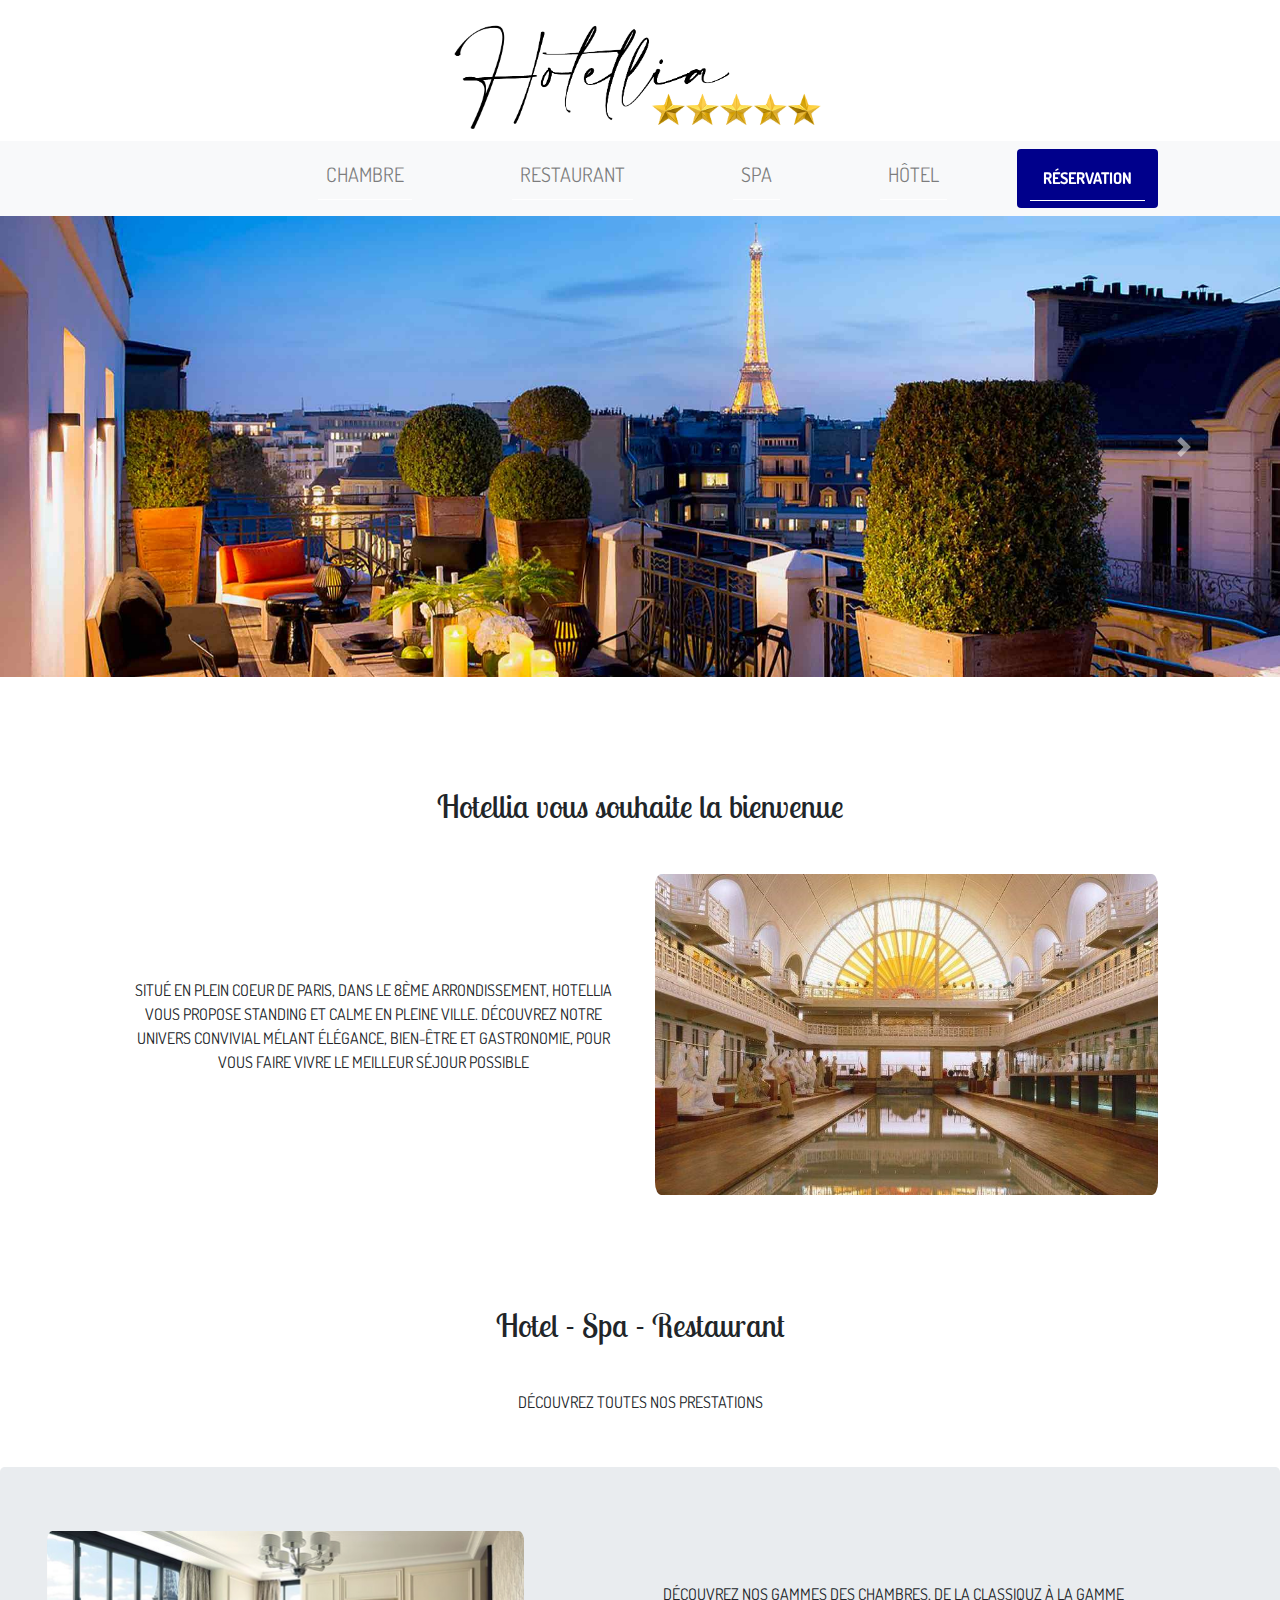
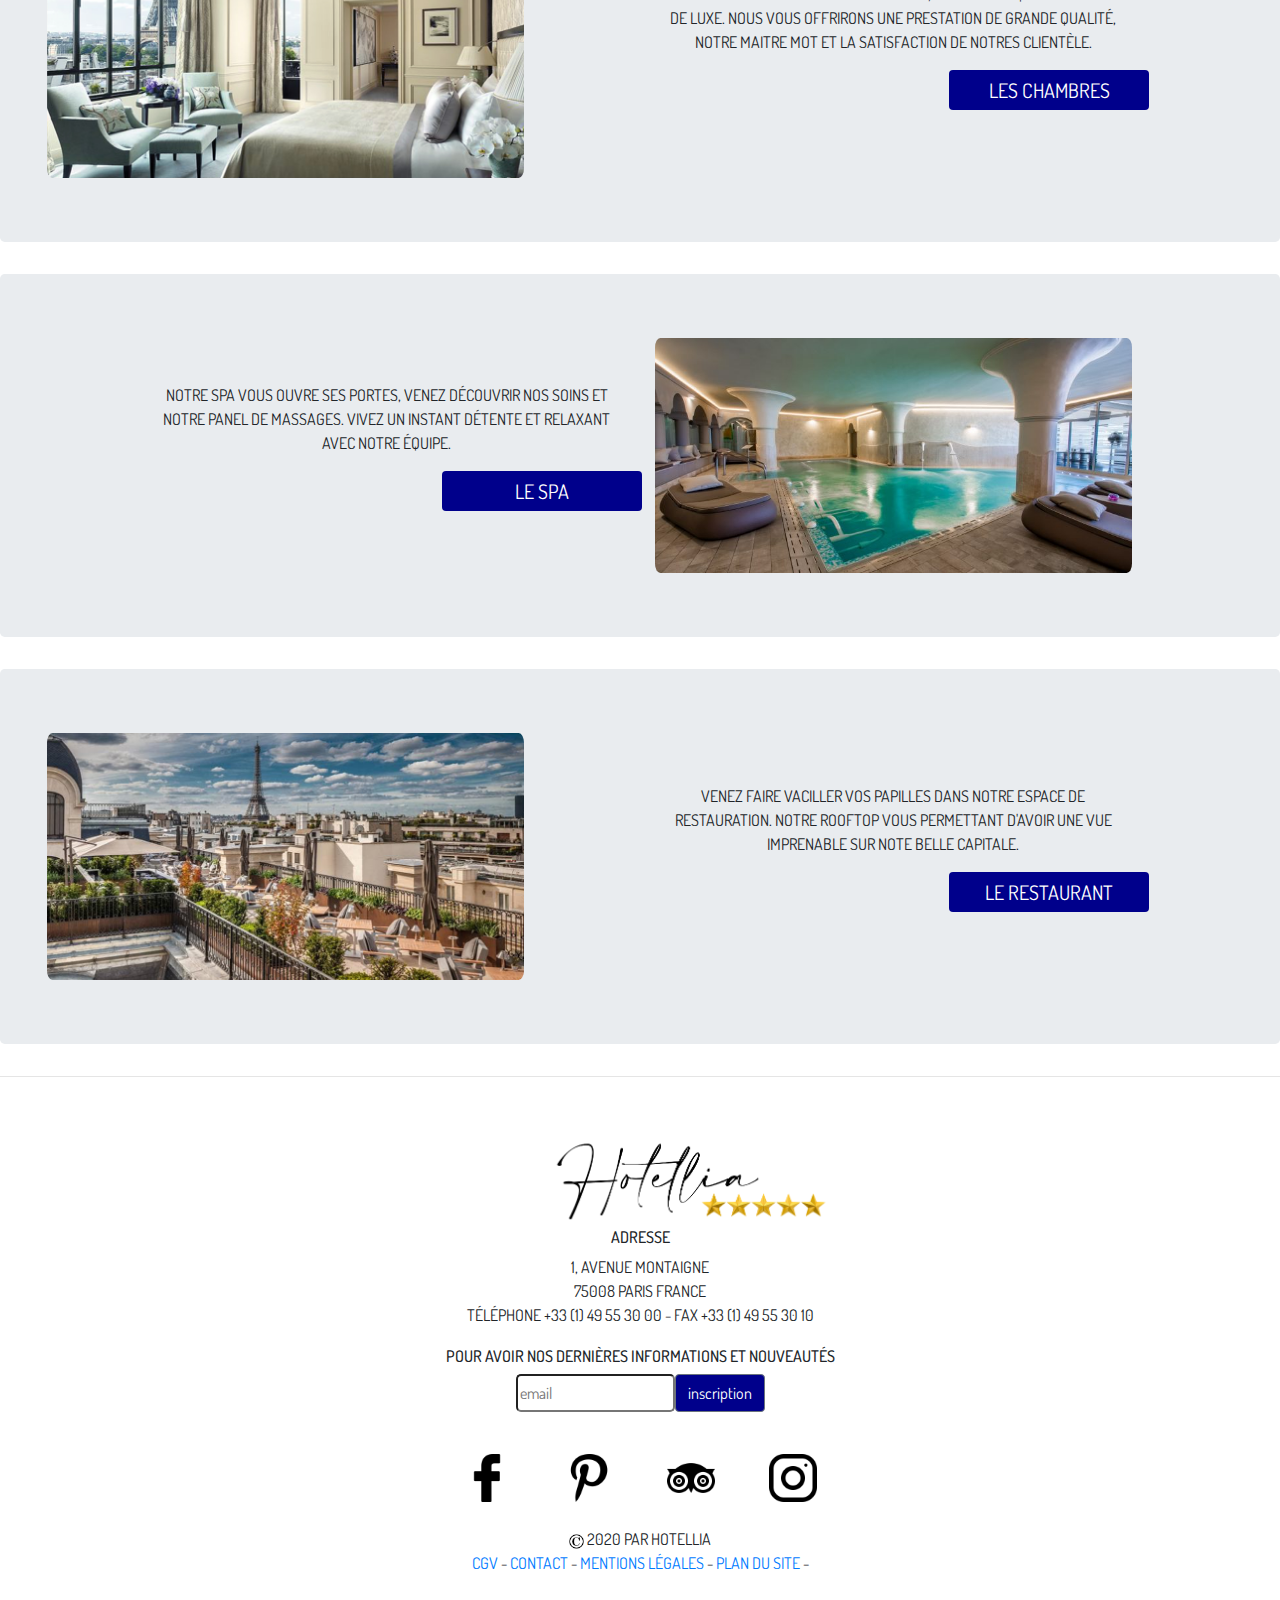
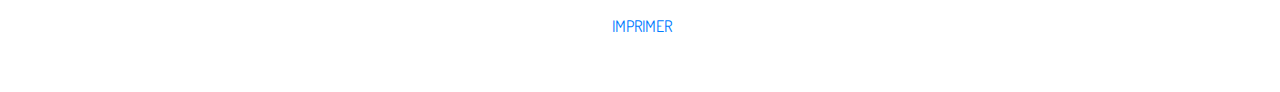
<file: index.html>
<!DOCTYPE html>
<html>
  <head>
    <meta charset="utf-8" />
    <meta http-equiv="X-UA-Compatible" content="IE=edge">
    <meta name="viewport" content="width=device-width, initial-scale=1, shrink-to-fit=no">
    <!-- meta pour référencement -->
    <meta name="description" content="L'hôtel Hotellia cinq étoiles vous propose ses chambres luxueuses, son restaurant avec chef étoilé ainsi qu'un spa pensé pour votre bien être en plein coeur de Paris.">
    <meta name="keywords" content="hotel Hotellia, hôtel, hotel avenue montaigne, 5 étoiles, paris, hôtellia, restaurant, restaurant parimis hotellia paris, chef étoilé, massage, massage paris, haute gastronomie, luxe, design, vue tour eiffel">
    <title>Accueil</title>
    <link rel="shortcut icon" type="image/png" href="images/favicon.png">
     <link href="https://fonts.googleapis.com/css?family=Amaranth|Courgette|Dosis|Lobster+Two|Montserrat&display=swap" rel="stylesheet">
    <link rel="stylesheet" type="text/css" href="css/style.css">
    <link rel="stylesheet" href="https://stackpath.bootstrapcdn.com/bootstrap/4.4.1/css/bootstrap.min.css" integrity="sha384-Vkoo8x4CGsO3+Hhxv8T/Q5PaXtkKtu6ug5TOeNV6gBiFeWPGFN9MuhOf23Q9Ifjh" crossorigin="anonymous">
    <script src="https://code.jquery.com/jquery-3.4.1.slim.min.js" integrity="sha384-J6qa4849blE2+poT4WnyKhv5vZF5SrPo0iEjwBvKU7imGFAV0wwj1yYfoRSJoZ+n" crossorigin="anonymous"></script>
    <script src="https://cdn.jsdelivr.net/npm/popper.js@1.16.0/dist/umd/popper.min.js" integrity="sha384-Q6E9RHvbIyZFJoft+2mJbHaEWldlvI9IOYy5n3zV9zzTtmI3UksdQRVvoxMfooAo" crossorigin="anonymous"></script>
    <script src="https://stackpath.bootstrapcdn.com/bootstrap/4.4.1/js/bootstrap.min.js" integrity="sha384-wfSDF2E50Y2D1uUdj0O3uMBJnjuUD4Ih7YwaYd1iqfktj0Uod8GCExl3Og8ifwB6" crossorigin="anonymous"></script>
 </head>
<!-- body -->
    <body>

<!--    haut de page-->
        <header >
        <img class="col-4 offset-4 col-sm-4 offset-sm-4  col-md-4 offset-md-4  col-lg-4 offset-lg-4" src="images/hotellia1.png">
        </header>

<!--        nav bar-->
    <nav class="navbar navbar-expand-lg navbar-light bg-light col-md-12 col-lg-12 sticky-top ">

  <button class="navbar-toggler" type="button" data-toggle="collapse" data-target="#navbarNavDropdown" aria-controls="navbarNavDropdown" aria-expanded="false" aria-label="Toggle navigation">
    <span class="navbar-toggler-icon"></span>
  </button>
  <div class=" side-menu col-lg-12 collapse navbar-collapse" id="navbarNavDropdown">

    <ul class="navbar-nav">


      <li class="nav-item">
        <a class="nav-link" href="chambre\index.html">Chambre <span class="sr-only">(current)</span></a>
        <ul class="sub_menu" id="sub_menu">
            <li><a href="chambre\chbre\classique.html">Chambre Classique</a></li>
            <li><a href="chambre\chbre\confort.html">Chambre Confort</a></li>
            <li><a href="chambre\chbre\luxe.html">Chambre De Luxe</a></li>
            <li><a href="chambre\chbre\suite.html">Chambre Suite</a></li>
        </ul>
      </li>
      <li class="nav-item">
        <a class="nav-link" href="restaurant\restaurant.html">Restaurant
            <span class="sr-only">(current)</span></a>
      </li>
      <li class="nav-item">
        <a class="nav-link" href="spa\index.html">Spa<span class="sr-only">(current)</span></a>
        <ul class="sub_menu" id="sub_menu">
            <li><a href="spa/carteSpa/carteSpa.html"> Nos Prestations</a></li>
        </ul>
      </li>
      <li class="nav-item">
        <a class="nav-link" href="hotel\index.html">Hôtel <span class="sr-only">(current)</span></a>
        <ul class="sub_menu" id="sub_menu">

            <li><a href="/hotel/quiSommesNous/index.html">Qui sommes-nous</a></li>
            <li><a href="formulaire/contact.html">Contact</a></li>
            <li><a href="formulaire/recrutement.html">Recrutement</a></li>
            <li><a href="planDuSite/plan.html">Plan Du Site</a></li>
        </ul>
      </li>

      <button type="button" class="btn boutonReserv text-uppercase text-break   col-md-2 offset-md-1 col-lg-2"><a href="formulaire/reservation.html" ><strong>Réservation</strong>
        </a></button>


    </ul>
  </div>
</nav>
<!-- carroussel d'images-->
<main>
	<div id="carouselExampleControls" class="carousel slide" data-ride="carousel">
  <div class="carousel-inner">
    <div class="carousel-item active">
      <img src="images/diapo/diapo1new.jpg" class="d-block w-100" alt="...">
    </div>
    <div class="carousel-item">
      <img src="images/diapo/diapo4New.jpg" class="d-block w-100" alt="...">
    </div>
    <div class="carousel-item">
      <img src="images/diapo/diapo3New.jpg" class="d-block w-100" alt="...">
    </div>
  </div>
  <a class="carousel-control-prev" href="#carouselExampleControls" role="button" data-slide="prev">
    <span class="carousel-control-prev-icon" aria-hidden="true"></span>
    <span class="sr-only"></span>
  </a>
  <a class="carousel-control-next" href="#carouselExampleControls" role="button" data-slide="next">
    <span class="carousel-control-next-icon" aria-hidden="true"></span>
    <span class="sr-only"></span>
  </a>
</div>
</main>

<section>
<!--    début du contenaire bootstrap    -->
  <div class="container-fluid mt-5">

  <!--    texte présentation-->

    <h2 class="text-center mt-5">  Hotellia vous souhaite la bienvenue</h2>
        <div class="row mt-5">
            <p class=" col-12  col-sm-12 offset-md-1 col-md-5 offset-lg-1 col-lg-5 align-self-center"> Situé en plein coeur de Paris, dans le 8ème arrondissement, Hotellia vous propose standing et calme en pleine ville.
            Découvrez notre univers convivial mélant élégance, bien-être et gastronomie, pour vous faire vivre le meilleur séjour possible
            </p>

             <img src="images/Gite-Wasquehal-Les-Jardins-du-Chateau-Blanc_9.jpeg" class="col-12 col-sm-12 col-md-5 col-lg-5 taille">
         </div>


<!--   présentation prestations     -->

        <h2 class="text-center mt-5"> Hotel - Spa - Restaurant </h2>
            <p> découvrez toutes nos prestations</p>

        <div class="row jumbotron">
            <img src="images/photo_parimis_chambre_lit.jpg" alt="presentation chambre" class="col-12 col-sm-12 col-md-5 col-lg-5  img-fluid taille">
            <p class=" col-12  col-sm-12 offset-md-1 col-md-5 offset-lg-1 col-lg-5 align-self-center ">Découvrez nos gammes des Chambres, de la classiquz à la gamme de luxe. Nous vous offrirons une prestation de grande qualité, notre maitre mot et la satisfaction de notres clientèle.
         <a href="chambre\index.html"  class=" col-12  col-sm-12 offset-md-1 col-md-5 offset-lg-7 col-lg-5 text-center">
                    <button  class="button  mt-3">
                        <span> LES CHAMBRES </span>
                    </button>
                </a>
            </p>
        </div>

        <div class="row jumbotron">
            <p class=" col-12  col-sm-12 offset-md-1 col-md-5 offset-lg-1 col-lg-5 align-self-center"> Notre SPA vous ouvre ses portes, venez découvrir nos soins et notre panel de massages. Vivez un instant détente et relaxant avec notre équipe.
                <a href="spa\index.html" alt="presentation spa" class=" col-12  col-sm-12 offset-md-1 col-md-5 offset-lg-7 col-lg-5 ">
                    <button  class="button  mt-3">
                        <span>  LE SPA </span>
                    </button>
                </a>
            </p>
            <img src="images/Marine-Course-2-724x357.jpg" class="col-12 col-sm-12 col-md-5 col-lg-5  taille">
        </div>

        <div class="row jumbotron">
             <img src="images/photo_parimis_restaurant_exterieur.jpg"  alt="présentation restaurant" class="col-12 col-sm-12 col-md-5 col-lg-5  taille">
            <p class=" col-12  col-sm-12 offset-md-1 col-md-5 offset-lg-1 col-lg-5 align-self-center"> Venez faire vaciller vos papilles dans notre espace de restauration. Notre rooftop vous permettant d'avoir une vue imprenable sur note belle capitale.
                <a href="restaurant\restaurant.html"  class=" col-12  col-sm-12 offset-md-1 col-md-5 offset-lg-7 col-lg-5 text-center">
                    <button  class="button  mt-3 ">
                        <span>  LE RESTAURANT </span>
                    </button>
                </a>
            </p>
        </div>
    </div>
</section>

<!--    ajouts des alts des photos et indentation-->
<!--
    pied de page

-->
<hr>
    <footer class="mt-5">
       <img src="images/hotellia1.png" class="offset-4 col-4 offset-4 offset-sm-4 col-sm-24offset-sm-4 offset-md-4  col-md-4 offset-md-4 offset-lg-5 col-lg-3 offset-lg-4">

        <div>
            <h6 class="text-center"> Adresse</h6>
        </div>
        <div class="text-center">
        1, avenue Montaigne
        </div>
        <div class="text-center">
        75008 Paris FRANCE
        </div>
        <div class="text-center">
        Téléphone +33 (1) 49 55 30 00 - Fax +33 (1) 49 55 30 10
        </div>

        <div>
            <h6 class="text-center space">Pour avoir nos dernières informations et nouveautés</h6>
            <div class="input-group mb-3 justify-content-center">
                <input type="email" name="emailaddress" placeholder="email" class="email">
                <input type="submit" name="inscription" value="inscription" class="btn btn-secondary">
            </div>
        </div>
        <div class="text-center">
            <a href="https://www.facebook.com/" >
                <img class="petit" src="images/facebook-logo.png">
            </a>
            <a href="https://www.pinterest.fr/">
                <img class="petit" src="images/pinterest.png">
            </a>
            <a href="https://www.tripadvisor.fr/">
                <img class="petit" src="images/tripadvisor.png">
            </a>
            <a href="https://www.instagram.com/">
                <img class="petit" src="images/instagram.png">
            </a>
        </div>
        <div class="text-center">
        <img src="images/logo-symbole-copyright-images-photos-gratuites-1560x1560.jpg" class="copyright"> 2020 Par Hotellia
        </div>

        <div class="text-center">

            <a href="cgv/cgv.html">CGV</a>
            <span>-</span>
            <a href="formulaire/contact.html">Contact</a>
            <span>-</span>
            <a href="mentionsLegales/mLegal.html">Mentions légales</a>
            <span>-</span>
            <a href="#">Plan du site</a>
            <span>-</span>
            <a href="#" title="imprimer" onclick="window.print();">
					<i class="fas fa-print"></i>
					<p>&nbsp;Imprimer</p>
            </a>

        </div>


    </footer>
   <script type="text/javascript">
   var cacher = document.getElementsByClassName('sub_menu');
   console.log(cacher);

   </script>


    </body>
</html>
</file>
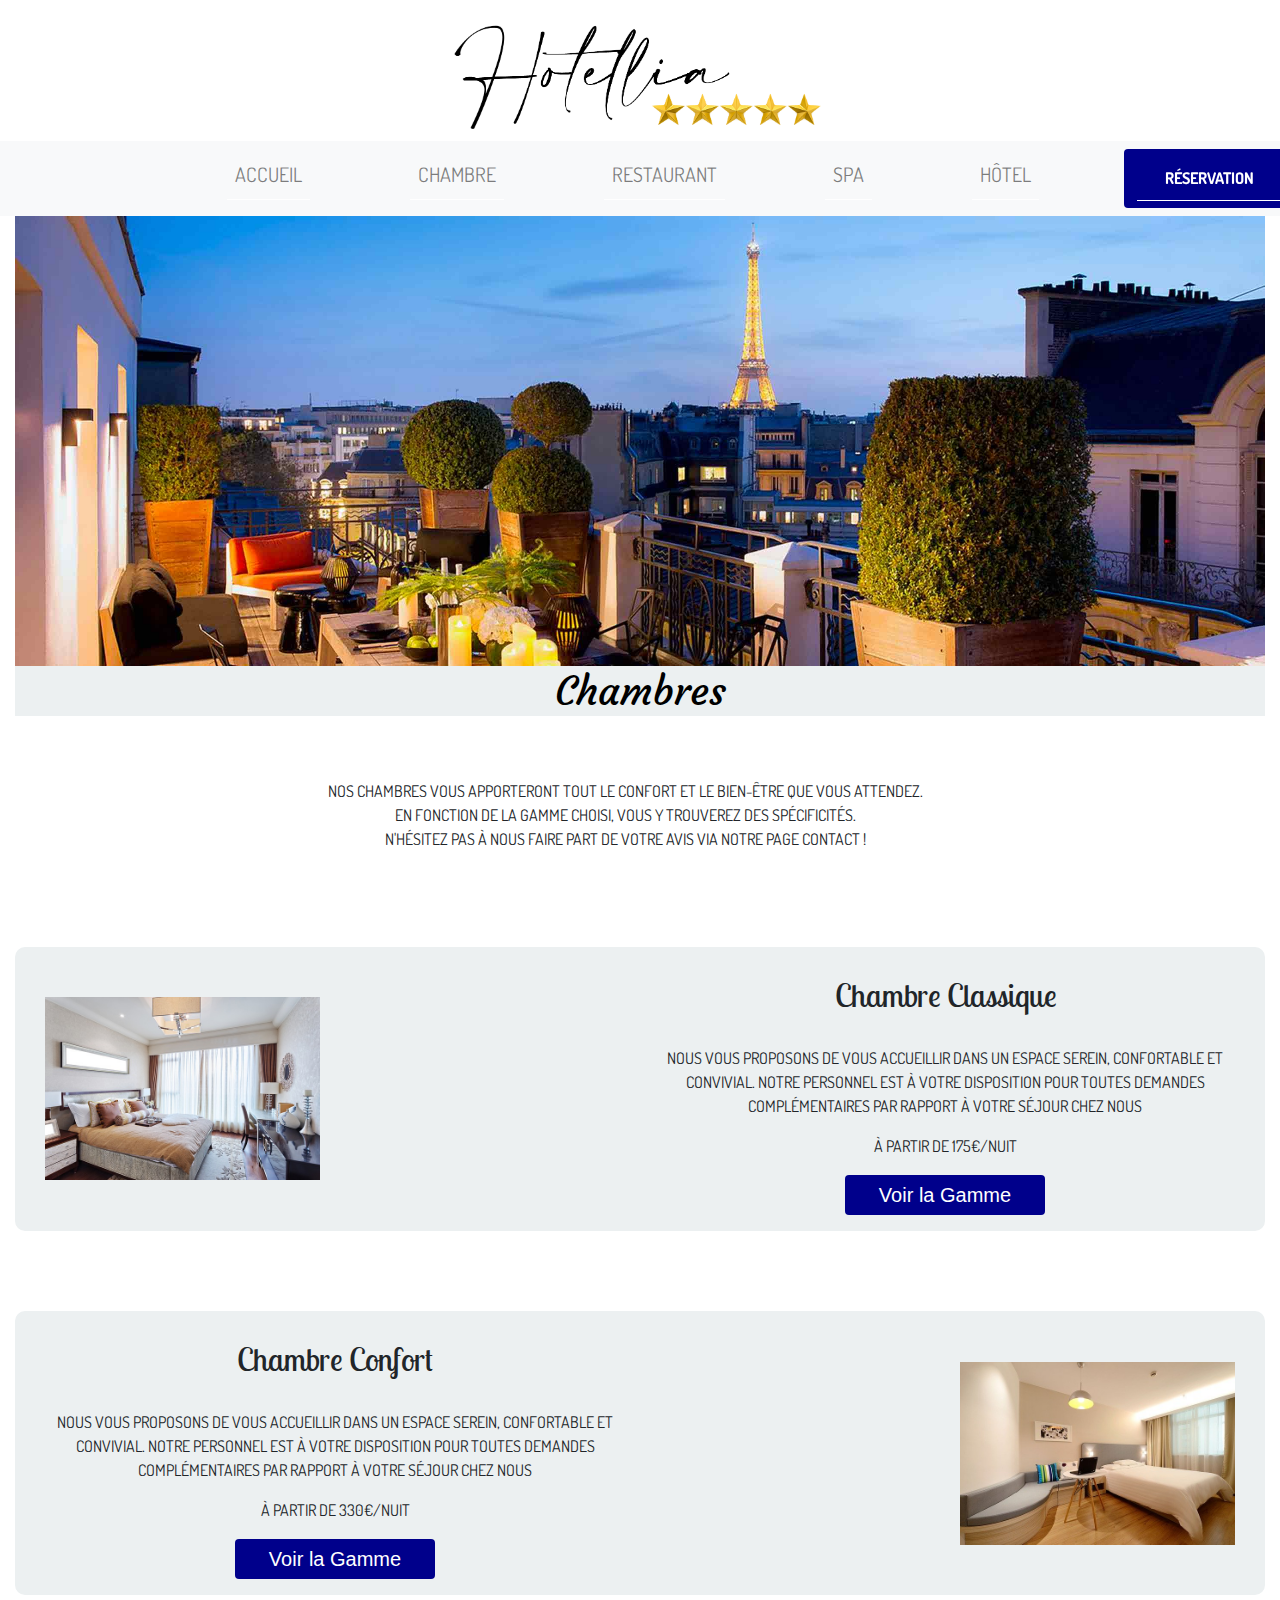
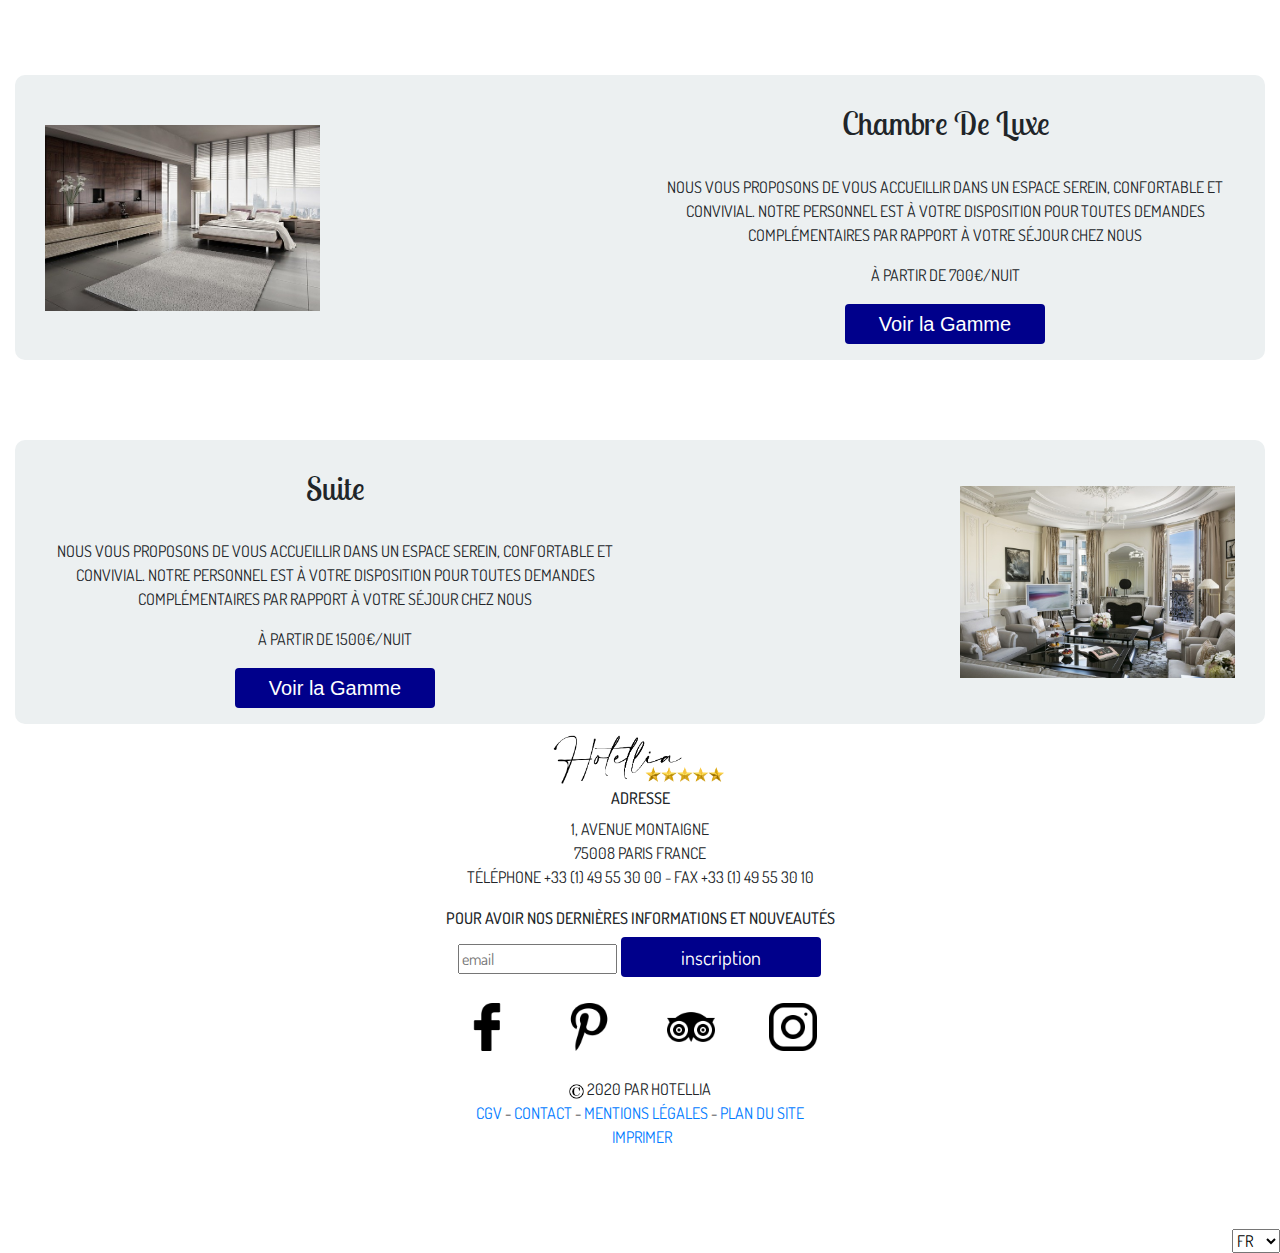
<file: chambre/index.html>
<!DOCTYPE html>
<html>
  <head>
    <meta charset="utf-8" />
    <meta http-equiv="X-UA-Compatible" content="IE=edge">
    <meta name="viewport" content="width=device-width, initial-scale=1, shrink-to-fit=no">
    <!-- meta pour référencement -->
    <meta name="description" content="L'hôtel Hotellia cinq étoiles vous propose ses chambres luxueuses, son restaurant avec chef étoilé ainsi qu'un spa pensé pour votre bien être en plein coeur de Paris.">
    <meta name="keywords" content="hotel Hotellia, hôtel, hotel avenue montaigne, 5 étoiles, paris, hôtellia, restaurant, restaurant parimis hotellia paris, chef étoilé, massage, massage paris, haute gastronomie, luxe, design, vue tour eiffel">
    <title>Chambres</title>
    <link rel="shortcut icon" type="image/png" href="images/favicon.png">
     <link href="https://fonts.googleapis.com/css?family=Amaranth|Courgette|Dosis|Lobster+Two|Montserrat&display=swap" rel="stylesheet">
    <link rel="stylesheet" type="text/css" href="css/style.css">
    <link rel="stylesheet" href="https://stackpath.bootstrapcdn.com/bootstrap/4.4.1/css/bootstrap.min.css" integrity="sha384-Vkoo8x4CGsO3+Hhxv8T/Q5PaXtkKtu6ug5TOeNV6gBiFeWPGFN9MuhOf23Q9Ifjh" crossorigin="anonymous">  
    <script src="https://code.jquery.com/jquery-3.4.1.slim.min.js" integrity="sha384-J6qa4849blE2+poT4WnyKhv5vZF5SrPo0iEjwBvKU7imGFAV0wwj1yYfoRSJoZ+n" crossorigin="anonymous"></script>
    <script src="https://cdn.jsdelivr.net/npm/popper.js@1.16.0/dist/umd/popper.min.js" integrity="sha384-Q6E9RHvbIyZFJoft+2mJbHaEWldlvI9IOYy5n3zV9zzTtmI3UksdQRVvoxMfooAo" crossorigin="anonymous"></script>
    <script src="https://stackpath.bootstrapcdn.com/bootstrap/4.4.1/js/bootstrap.min.js" integrity="sha384-wfSDF2E50Y2D1uUdj0O3uMBJnjuUD4Ih7YwaYd1iqfktj0Uod8GCExl3Og8ifwB6" crossorigin="anonymous"></script>
 </head>
    
    <body>
    
<!--    haut de page-->
    <header >
       
      
        <img class="col-4 offset-4 col-sm-4 offset-sm-4  col-md-4 offset-md-4  col-lg-4 offset-lg-4" src="images/hotellia1.png"href="\restaurant\index.html" >
        
     </header>
                
<!--        nav bar-->
      <nav class="navbar navbar-expand-lg navbar-light bg-light col-md-12 col-lg-12 sticky-top ">
  
  <button class="navbar-toggler"  type="button" data-toggle="collapse " data-target="#navbarNavDropdown" aria-controls="navbarNavDropdown" aria-expanded="false" aria-label="Toggle navigation">
    <span class="navbar-toggler-icon"></span>
  </button>
  <div class=" side-menu col-lg-12 collapse navbar-collapse" id="navbarNavDropdown">

    <ul class="navbar-nav">


          <li class="nav-item">
        <a class="nav-link" href="..\index.html"> Accueil <span class="sr-only">(current)</span></a>
        </li>
      
        
      
      <li class="nav-item">
        <a class="nav-link" href="..\chambre\index.html">Chambre <span class="sr-only">(current)</span></a>
        <ul>
            <li><a href="chbre\classique.html">Chambre Classique</a></li>
    <li><a href="chbre\confort.html">Chambre Confort</a></li>
    <li><a href="chbre\luxe.html">Chambre De luxe</a></li>
    <li><a href="chbre\suite.html">Suite</a></li>         
        </ul>
      </li>
      <li class="nav-item">
        <a class="nav-link" href="..\restaurant\restaurant.html">Restaurant 
            <span class="sr-only">(current)</span></a>
        
      </li>
      <li class="nav-item">
        <a class="nav-link" href="..\spa\index.html">Spa<span class="sr-only">(current)</span></a>
        <ul class="sub_menu">
            
                
            <li><a href="..\spa\carteSpa\carteSpa.html">Nos prestations</a></li>
          
        </ul>
      </li>
      <li class="nav-item">
        <a class="nav-link" href="..\hotel\index.html">Hôtel <span class="sr-only">(current)</span></a>
        <ul class=" nodisplay sub-menu">

                <li><a href="../hotel/quiSommesNous/index.html">Qui sommes-nous</a></li>
                <li><a href="../formulaire/contact.html">Contact</a></li>
                <li><a href="../formulaire/recrutement.html">Recrutement</a></li>
               <li><a href="../planDuSite/plan.html">Plan Du Site</a></li>
        </ul>
      </li>
      <button type="button" class="btn boutonReserv text-uppercase text-break   col-md-2 offset-md-1 col-lg-2"><a href="../formulaire/reservation.html" ><strong>Réservation</strong>
        </a></button>
      
    </ul
  </div>
</nav>
        
        
<!-- --------------------------------------------------------       -->
        
        
        
<!-- page chambre-->

    <!-- page chambres-->
 <div class="container-fluid">
    <main>
        <img src="images\diapo\diapo1new.jpg" class="ajuster w-100" >
        <h1 class="text col-lg-12">Chambres</h1>
    </main>
     <section>
       
    <div class="row col-12  col-sm-12 col-md-12 col-lg-12 ">
            <p class=" col-12  col-sm-12 col-md-12 col-lg-12 text-center align-self-center"> 
                Nos chambres vous apporteront tout le confort et le bien-être que vous attendez.<br>
                En fonction de la gamme choisi, vous y trouverez des spécificités.<br>
                N'hésitez pas à nous faire part de votre avis via notre page contact !
                
            </p>
    </div>

    <div  class="col-12 col-sm-12 col-md-12 col-lg-12  myDiv0">

        <img src="chambre\chb1.jpg" alt="chambre" class="col-6 col-sm-6 col-md-6 col-lg-3">
        <article class="col-6 col-sm-6 col-md-6 col-lg-6 offset-lg-3 align-self-center">
             <h2>Chambre Classique</h2>
            <br>

            <p>Nous vous proposons de vous accueillir dans un espace serein, confortable et convivial. Notre personnel est à votre disposition pour toutes                  demandes complémentaires par rapport à votre séjour chez nous
        </p>
        <p>
            <span>

            À partir de 175€/nuit
        </span></p>
         <a href="chbre\classique.html">
            <button class="button mb-3"><span>Voir la Gamme </span></button>
          </a>  
     </article>
     
    </div>
    <div  class="col-12 col-sm-12 col-md-12 col-lg-12 myDiv0 ">
         <article class="col-6 col-sm-6 col-md-6 col-lg-6 align-self-center">
         <h2>Chambre Confort</h2>
            <br>

            <p>Nous vous proposons de vous accueillir dans un espace serein, confortable et convivial. Notre personnel est à votre disposition pour toutes demandes complémentaires par rapport à votre séjour chez nous
        </p>
        <p>
            <span>
        

            À partir de 330€/nuit
        </span>
        </p>

            <a href="chbre\confort.html"><button class="button mb-3"><span>Voir la Gamme </span></button>
        </a>
        

     </article>
        <img src="chambre\chb2.jpg" alt="chambre" class="col-6 col-sm-6 col-md-6 col-lg-3 offset-lg-3">
        
       
    </div>
    <div  class="col-12 col-sm-12 col-md-12 col-lg-12  myDiv0">
         <img src="chambre\chb4.jpg" alt="chambre" class="col-6 col-sm-6 col-md-6 col-lg-3">
         <article class="col-6 col-sm-6 col-md-6 col-lg-6 offset-lg-3 align-self-center">
             <h2>Chambre De Luxe</h2>
                 <br>

                <p>Nous vous proposons de vous accueillir dans un espace serein, confortable et convivial. Notre personnel est à votre disposition pour toutes                      demandes complémentaires par rapport à votre séjour chez nous
                </p>
                <p>
                <span>

                À partir de 700€/nuit
                </span></p>
                <a href="chbre\luxe.html">
                <button class="button mb-3"><span>Voir la Gamme </span></button>
                </a>
             </article>
    </div>
     <div  class="col-12 col-sm-12 col-md-12 col-lg-12  myDiv0">

         <article class="col-6 col-sm-6 col-md-6 col-lg-6">
             <h2>Suite</h2>
             <br>

             <p>Nous vous proposons de vous accueillir dans un espace serein, confortable et convivial. Notre personnel est à votre disposition pour toutes                     demandes complémentaires par rapport à votre séjour chez nous
             </p>

             <p><span>

              À partir de 1500€/nuit
             </span></p>
             <a href="chbre\suite.html">
                <button class="button mb-3">
                <span>Voir la Gamme </span>
                </button>
            </a>
         </article>
         <img src="chambre/chb.jpeg"alt="chambre" class="col-6 col-sm-6 col-md-6 col-lg-3 offset-lg-3">

         </div>


     
     </section> 

</div>
    
<!--
    pied de page
    
-->
    <footer>
       <img src="images/hotellia1.png" class="offset-5 col-2 offset-5 offset-sm-5 col-sm-2 offset-sm-5 offset-md-5  col-md-2 offset-md-5 offset-lg-5 col-lg-2 offset-lg-5">
        
        <div>
            <h6 class="text-center"> Adresse</h6>
        </div>
        <div class="text-center">
        1, avenue Montaigne
        </div>
        <div class="text-center">
        75008 Paris FRANCE
        </div>
        <div class="text-center">
        Téléphone +33 (1) 49 55 30 00 - Fax +33 (1) 49 55 30 10
        </div>

        <div>
        <h6 class="text-center space">Pour avoir nos dernières informations et nouveautés</h6>
<form action="" class="text-center">
  <input type="email" name="emailaddress" placeholder="email">
  <input type="submit" name="inscription" value="inscription" class="button">
</form>
        </div>
        <div class="text-center">
            <a href="https://www.facebook.com/" >
                <img class="petit" src="images/facebook-logo.png">
            </a>   
            <a href="https://www.pinterest.fr/">
                <img class="petit" src="images/pinterest.png">
            </a>
            <a href="https://www.tripadvisor.fr/">
                <img class="petit" src="images/tripadvisor.png">
            </a>
            <a href="https://www.instagram.com/">
                <img class="petit" src="images/instagram.png">
            </a>
        </div>
        <div class="text-center">
        <img src="images/logo-symbole-copyright-images-photos-gratuites-1560x1560.jpg" class="copyright"> 2020 Par Hotellia 
        </div>
        
        <div class="text-center">
            
            <a href="../cgv/cgv.html">CGV</a> 
            <span>-</span> 
            <a href="../formulaire/contact.html">Contact</a>
            <span>-</span> 
            <a href="../mentionsLegales/mLegal.html">Mentions légales</a> 
            <span>-</span> 
            <a href="#">Plan du site</a> 
            <a href="#" title="imprimer" onclick="window.print();">
					<i class="fas fa-print mb-3"></i>
					<br>
					<p>&nbsp;Imprimer</p>
				</a>

        
        </div> 
         <div id="langue" class="d-flex justify-content-between langue">
                <i class="fas fa-globe-europe "></i>
                <br>
                <form>
                    <select name="langues" id="langues">
                        <option value="">FR</option>
                        <option value="">ENG</option>
                        <option value="">ESP</option>
                    </select>
                </form>
            </div>
         
    </footer>
  <script src="app.js"></script>
        

    
    </body>
</html>
</file>
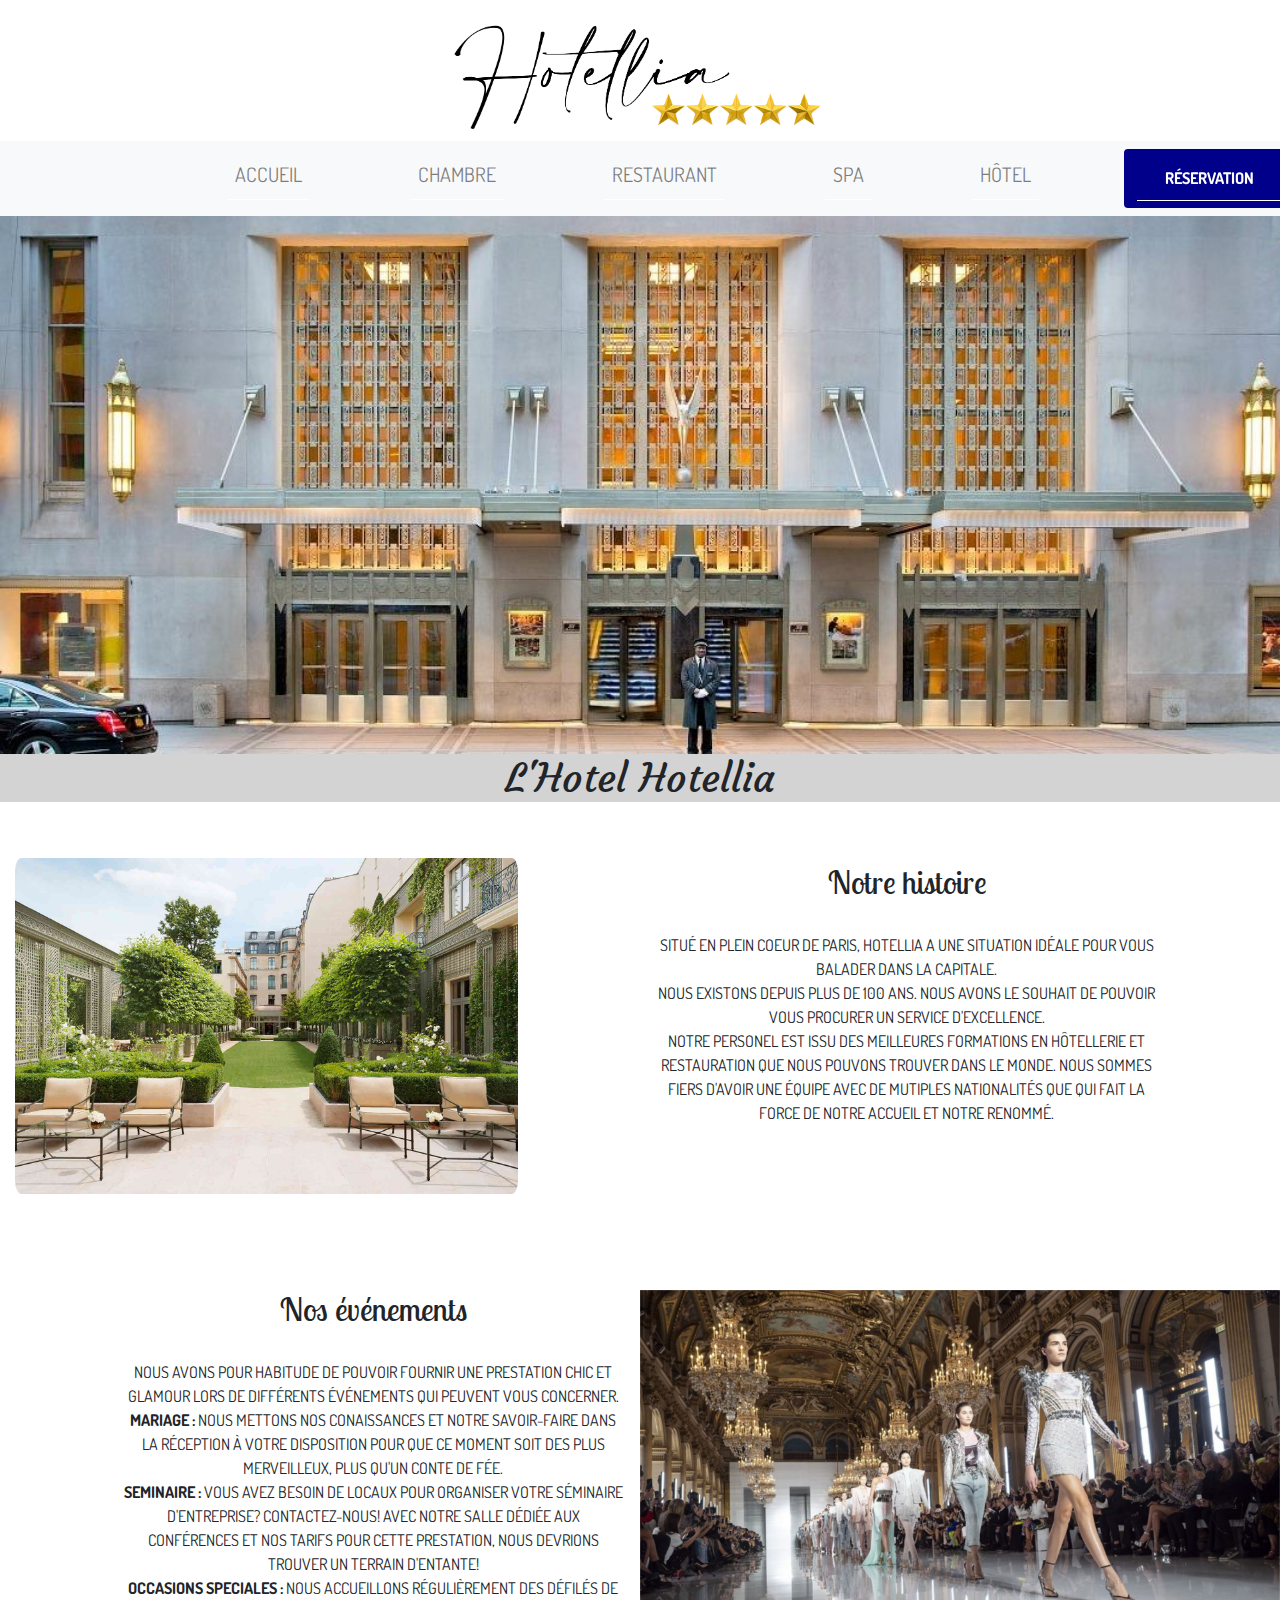
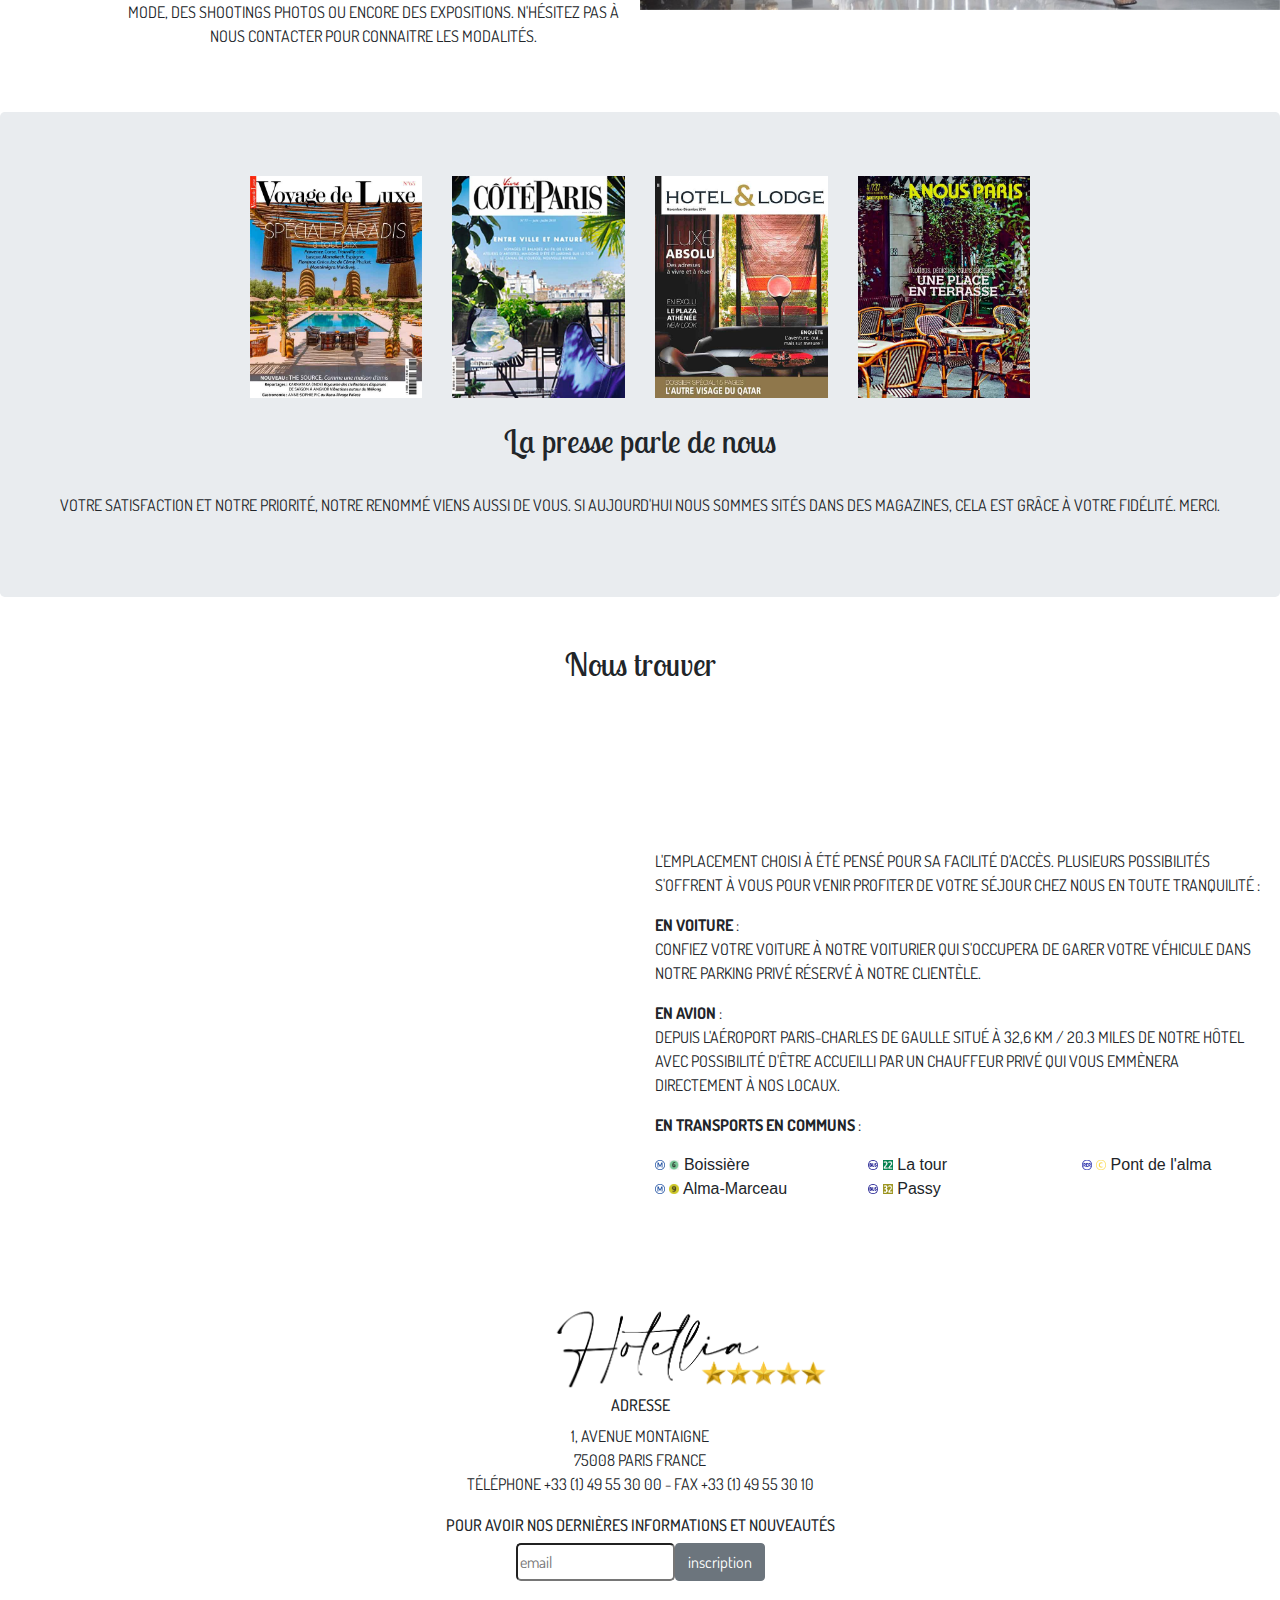
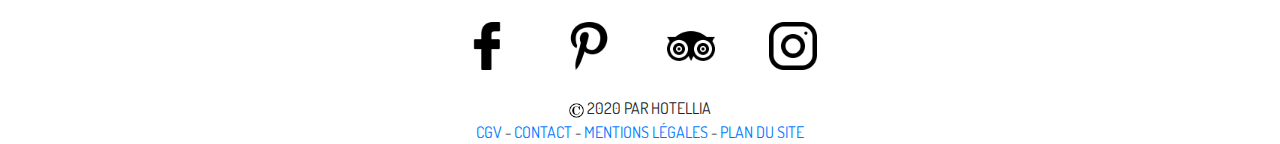
<file: hotel/index.html>
<!DOCTYPE html>
<html>
  <head>
    <meta charset="utf-8" />
    <meta http-equiv="X-UA-Compatible" content="IE=edge">
    <meta name="viewport" content="width=device-width, initial-scale=1, shrink-to-fit=no">
    <!-- meta pour référencement -->
    <meta name="description" content="L'hôtel Hotellia cinq étoiles vous propose ses chambres luxueuses, son restaurant avec chef étoilé ainsi qu'un spa pensé pour votre bien être en plein coeur de Paris.">
    <meta name="keywords" content="hotel Hotellia, hôtel, hotel avenue montaigne, 5 étoiles, paris, hôtellia, restaurant, restaurant parimis hotellia paris, chef étoilé, massage, massage paris, haute gastronomie, luxe, design, vue tour eiffel">
    <title>Conditions générales des ventes</title>
    <link rel="shortcut icon" type="image/png" href="images/favicon.png">
     <link href="https://fonts.googleapis.com/css?family=Amaranth|Courgette|Dosis|Lobster+Two|Montserrat&display=swap" rel="stylesheet">
    <link rel="stylesheet" type="text/css" href="css/style.css">
    <link rel="stylesheet" href="https://stackpath.bootstrapcdn.com/bootstrap/4.4.1/css/bootstrap.min.css" integrity="sha384-Vkoo8x4CGsO3+Hhxv8T/Q5PaXtkKtu6ug5TOeNV6gBiFeWPGFN9MuhOf23Q9Ifjh" crossorigin="anonymous">  
    <script src="https://code.jquery.com/jquery-3.4.1.slim.min.js" integrity="sha384-J6qa4849blE2+poT4WnyKhv5vZF5SrPo0iEjwBvKU7imGFAV0wwj1yYfoRSJoZ+n" crossorigin="anonymous"></script>
    <script src="https://cdn.jsdelivr.net/npm/popper.js@1.16.0/dist/umd/popper.min.js" integrity="sha384-Q6E9RHvbIyZFJoft+2mJbHaEWldlvI9IOYy5n3zV9zzTtmI3UksdQRVvoxMfooAo" crossorigin="anonymous"></script>
    <script src="https://stackpath.bootstrapcdn.com/bootstrap/4.4.1/js/bootstrap.min.js" integrity="sha384-wfSDF2E50Y2D1uUdj0O3uMBJnjuUD4Ih7YwaYd1iqfktj0Uod8GCExl3Og8ifwB6" crossorigin="anonymous"></script>
 </head>
    
    <body>
    
<!--    haut de page-->
    <header >
        <img class="col-4 offset-4 col-sm-4 offset-sm-4  col-md-4 offset-md-4  col-lg-4 offset-lg-4" src="images/hotellia1.png" alt="logo hotellia">
     </header>
        
<!--        nav bar-->
 <nav class="navbar navbar-expand-lg navbar-light bg-light col-md-12 col-lg-12 sticky-top">
    <button class="navbar-toggler" type="button" data-toggle="collapse" data-target="#navbarNavDropdown" aria-controls="navbarNavDropdown" aria-expanded="false" aria-label="Toggle navigation">
     <span class="navbar-toggler-icon"></span>
   </button>
    <div class=" side-menu col-lg-12 collapse navbar-collapse" id="navbarNavDropdown">
        <ul class="navbar-nav">
            <li class="nav-item">
              <a class="nav-link" href="..\index.html"> Accueil <span class="sr-only">(current)</span></a>
            </li>     
            <li class="nav-item">
                <a class="nav-link" href="..\chambre\index.html">Chambre <span class="sr-only">(current)</span></a>
       <ul>
            <li><a href="..\chambre\chbre\classique.html"> Chambre Classique</a></li>
            <li><a href="..\chambre\chbre\confort.html">Chambre Confort</a></li>
            <li><a href="..\chambre\chbre\luxe.html">Chambre De luxe</a></li>
            <li><a href="..\chambre\chbre\suite.html">Suite</a></li>        
        </ul>
        </li>
      <li class="nav-item">
        <a class="nav-link" href="..\restaurant\restaurant.html">Restaurant 
            <span class="sr-only">(current)</span></a>
      </li>
            <li class="nav-item">
        <a class="nav-link" href="..\spa\index.html">Spa<span class="sr-only">(current)</span></a>
        <ul class="sub_menu">     
            <li><a href="../spa/carteSpa/carteSpa.html">Nos prestations</a></li>
        </ul>
      </li>
      <li class="nav-item">
         <a class="nav-link" href="#">Hôtel <span class="sr-only">(current)</span></a>
        <ul class=" sub-menu">
                <li><a href="quiSommesNous/index.html">Qui sommes-nous</a></li>
                <li><a href="../formulaire/contact.html">Contact</a></li>
                <li><a href="../formulaire/recrutement.html">Recrutement</a></li>
                <li><a href="../planDuSite/plan.html">Plan Du Site</a></li>
        </ul>  
      </li>
       <button type="button" class="btn boutonReserv text-uppercase text-break   col-md-2 offset-md-1 col-lg-2"><a href="../formulaire/reservation.html" ><strong>Réservation</strong>
        </a></button>
     </ul>
  </div>
</nav>
     
     
<!--        début feuille pres hôtel-->
 <main>
    <img src="images/hotel.%20devant.jpg" class="hotel" >
    <h1 class="col-lg-12 text-center">L'Hotel Hotellia</h1>
</main>
        
<section>
    <div class="container-fluid">     
        <div class="row">
            <img src="images/hotel.jpg" alt="hotel" class="col-12 col-sm-12 col-md-5 col-lg-5  taille mt-5">
                   <article class=" col-12  col-sm-12 offset-md-1 col-md-5 offset-lg-1 col-lg-5 text-center align-self-center mt-5 mb-5"> 
                    <h2> Notre histoire</h2> 
                    <br>
                       <p>
                    Situé en plein coeur de Paris, Hotellia a une situation idéale pour vous balader dans la capitale. 
                    <br>
                    Nous existons depuis plus de 100 ans. Nous avons le souhait de pouvoir vous procurer un service d'excellence.
                    <br>
                    Notre personel est issu des meilleures formations en hôtellerie et restauration que nous pouvons trouver dans le monde. Nous sommes fiers                       d'avoir une équipe avec de mutiples nationalités que qui fait la force de notre accueil et notre renommé.
                    </p>
                     
             </article>
        </div>
 <div class="row mt-5 ">
       <article class=" col-12  col-sm-12 offset-md-1 col-md-5 offset-lg-1 col-lg-5 text-center mt-5 align-self-center"> 
       
                    <h2> Nos événements</h2> 
                    <br>
                   <p>
                   Nous avons pour habitude de pouvoir fournir une prestation chic et glamour lors de différents événements qui peuvent vous concerner.
                    <br>
                    <strong>MARIAGE : </strong>Nous mettons nos conaissances et notre savoir-faire dans la réception à votre disposition pour que ce moment soit                    des plus merveilleux, plus qu'un conte de fée.
                    <br>
                     <strong>SEMINAIRE : </strong> Vous avez besoin de locaux pour organiser votre séminaire d'entreprise? contactez-nous! Avec notre salle                         dédiée aux conférences et nos tarifs pour cette prestation, nous devrions trouver un terrain d'entante!
                    <br>
                     <strong>OCCASIONS SPECIALES : </strong>
                    Nous accueillons régulièrement des défilés de mode, des shootings photos ou encore des expositions. N'hésitez pas à nous contacter pour                         connaitre les modalités.  
           </p>
                </article>
  <div id="carousel" class="carousel slide mt-5" data-ride="carousel">
  <div class="carousel-inner">
    <div class="carousel-item active">
      <img class="d-block w-100" src="images/cover-defile.jpg" alt="First slide">
    </div>
    <div class="carousel-item">
      <img class="d-block w-100" src="images/photo_parimis_event_salle_mariage.jpg" alt="Second slide">
    </div>
    <div class="carousel-item">
      <img class="d-block w-100" src="images/seminaire.jpg" alt="Third slide">
    </div>
  </div>
</div>
      
        </div>
        
     <div class="row mt-5 jumbotron">
    
         <img src="images/couverture1.jpg" alt="presse" class="offset-md-2 col-md-2">
          
         <img src="images/couverture10.jpg" alt="presse" class="col-md-2">
            
         <img src="images/couverture2.jpg" alt="presse" class="col-md-2">
                 
         <img src="images/couverture5.jpg" alt="presse" class="col-md-2">
          <article class="col-md-12 text-center">
              
           <h2 class="mt-4"> La presse parle de nous</h2> 
                    <br>
            <p>
                   Votre satisfaction et notre priorité, notre renommé viens aussi de vous. Si aujourd'hui nous sommes sités dans des magazines, cela est grâce à votre fidélité. Merci.
            </p>
                </article>
       
        </div>
      
        
       
               <div class="row mt-5">
        
                    <h2 class="col-12 text-center mb-5"> Nous trouver</h2> 
                   
                   </div>
                      
             <div class="row align-items-center" style="margin-top: 25px;">
            <div class="col-12 col-sm-4 col-md-4 col-lg-6">
                <iframe src="https://www.google.com/maps/embed?pb=!1m18!1m12!1m3!1d2624.6401922469686!2d2.2998897156746234!3d48.865071179288186!2m3!1f0!2f0!3f0!3m2!1i1024!2i768!4f13.1!3m3!1m2!1s0x47e66fdd0dd39a4d%3A0x508194b82b12f012!2s1+Avenue+Montaigne%2C+75008+Paris!5e0!3m2!1sfr!2sfr!4v1549443727627" width="100%" height="530" frameborder="0" allowfullscreen></iframe>
            </div>
            <div class="col-12 col-sm-4 col-md-4 col-lg-6 align-self-center">
                
                <p>L'emplacement choisi à été pensé pour sa facilité d'accès. Plusieurs possibilités s'offrent à vous pour venir profiter de votre séjour chez nous en toute tranquilité : </p>
                
                <p class="locomotion"><strong> En voiture </strong>:<br>
                confiez votre voiture à notre voiturier qui s'occupera de garer votre véhicule dans notre parking privé réservé à notre clientèle.</p>
                
                <p class="locomotion"><strong> En avion </strong>:<br>
                Depuis l'aéroport Paris-Charles De Gaulle situé à 32,6 km / 20.3 miles de notre hôtel avec possibilité d'être accueilli par un chauffeur privé qui vous emmènera directement à nos locaux.</p>
                
                <p class="locomotion"><strong> En transports en communs </strong>:<br></p>
                
                <div class="row" >
                    <div class="col-12 col-sm-4 col-md-4 col-lg-4">
                        <img src="images/metro.png" class="mini" alt="logo metro">
                        <img src="images/metro6.png" class="mini"  alt="logo metro ligne 6 "> Boissière<br>
                        <img src="images/metro.png" class="mini"  alt="logo metro">
                        <img src="images/metro9.png" class="mini"   alt="logo metro ligne 9 "> Alma-Marceau
                    </div>
                    <div class="col-12 col-sm-4 col-md-4 col-lg-4">
                        <img src="images/bus.png" class="mini"  alt="logo bus">
                        <img src="images/bus22.png" class="mini" alt="logo bus ligne 22 "> La tour<br>
                        <img src="images/bus.png" class="mini" alt="logo bus">
                        <img src="images/bus32.png" class="mini" alt="logo bus ligne 32 "> Passy
                    </div>
                    <div class="col-12 col-sm-4 col-md-4 col-lg-4">
                        <img src="images/rer.png" class="mini" alt="logo rer">
                        <img src="images/rer-c.png" class="mini" alt="logo rer C "> Pont de l'alma
                    </div>
                </div>
            </div>
        </div>
             
    </div>
        </section>             
                 
             
        
<!--
    pied de page
    
-->
    <footer mt-5>
       <img src="images/hotellia1.png" class="offset-4 col-4 offset-4 offset-sm-4 col-sm-24offset-sm-4 offset-md-4  col-md-4 offset-md-4 offset-lg-5 col-lg-3 offset-lg-4">
        
        <div>
            <h6 class="text-center"> Adresse</h6>
        </div>
        <div class="text-center">
        1, avenue Montaigne
        </div>
        <div class="text-center">
        75008 Paris FRANCE
        </div>
        <div class="text-center">
        Téléphone +33 (1) 49 55 30 00 - Fax +33 (1) 49 55 30 10
        </div>

        <div>
            <h6 class="text-center space">Pour avoir nos dernières informations et nouveautés</h6>
            <div class="input-group mb-3 justify-content-center">
                <input type="email" name="emailaddress" placeholder="email" class="email">
                <input type="submit" name="inscription" value="inscription" class="btn btn-secondary">
            </div>
        </div>
        <div class="text-center">
            <a href="https://www.facebook.com/" >
                <img class="petit" src="images/facebook-logo.png">
            </a>   
            <a href="https://www.pinterest.fr/">
                <img class="petit" src="images/pinterest.png">
            </a>
            <a href="https://www.tripadvisor.fr/">
                <img class="petit" src="images/tripadvisor.png">
            </a>
            <a href="https://www.instagram.com/">
                <img class="petit" src="images/instagram.png">
            </a>
        </div>
        <div class="text-center">
        <img src="images/logo-symbole-copyright-images-photos-gratuites-1560x1560.jpg" class="copyright"> 2020 Par Hotellia 
        </div>
        
        <div class="text-center">
            
           <a href="../cgv/cgv.html">CGV</a> 
            <span>-</span> 
            <a href="../formulaire/contact.html">Contact</a>
            <span>-</span> 
            <a href="../mentionsLegales/mLegal.html">Mentions légales</a> 
            <span>-</span> 
            <a href="#">Plan du site</a> 
        </div> 
              
        
    </footer>

     
    
    </body>
</html>
</file>
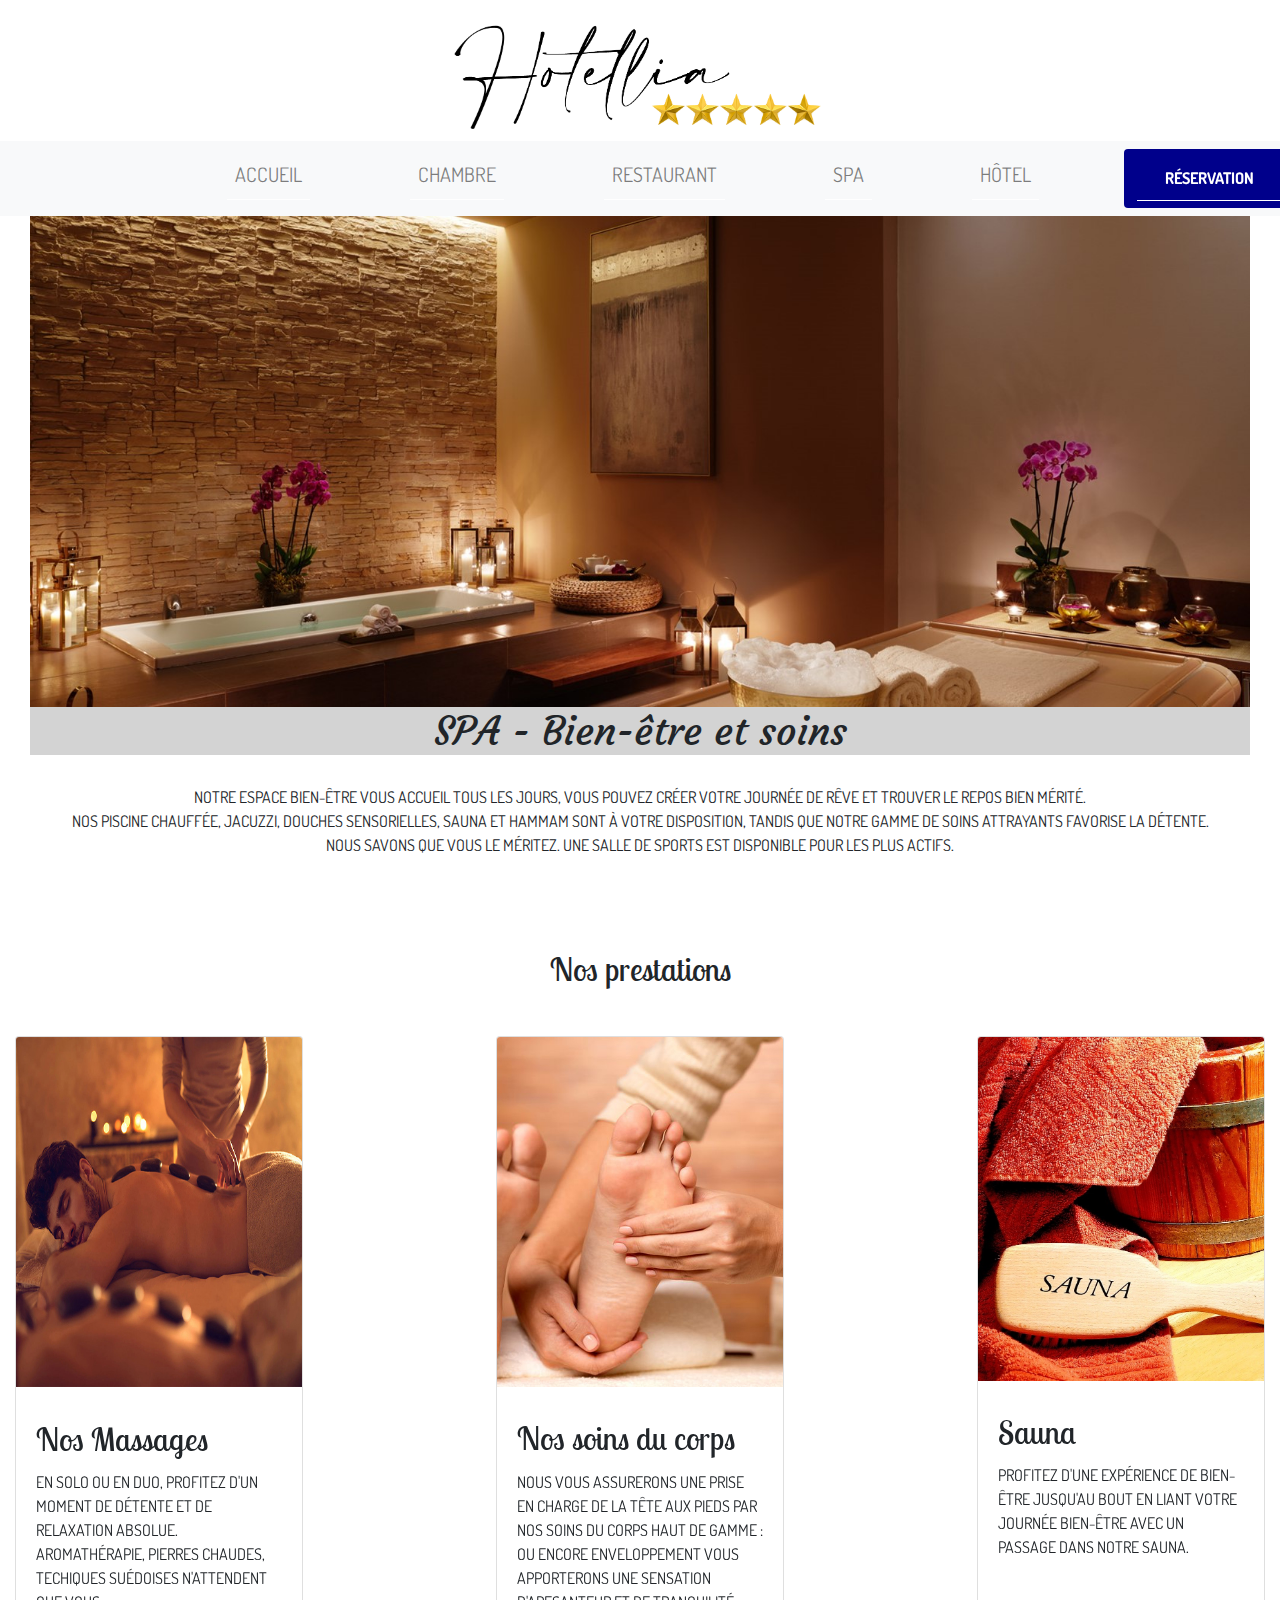
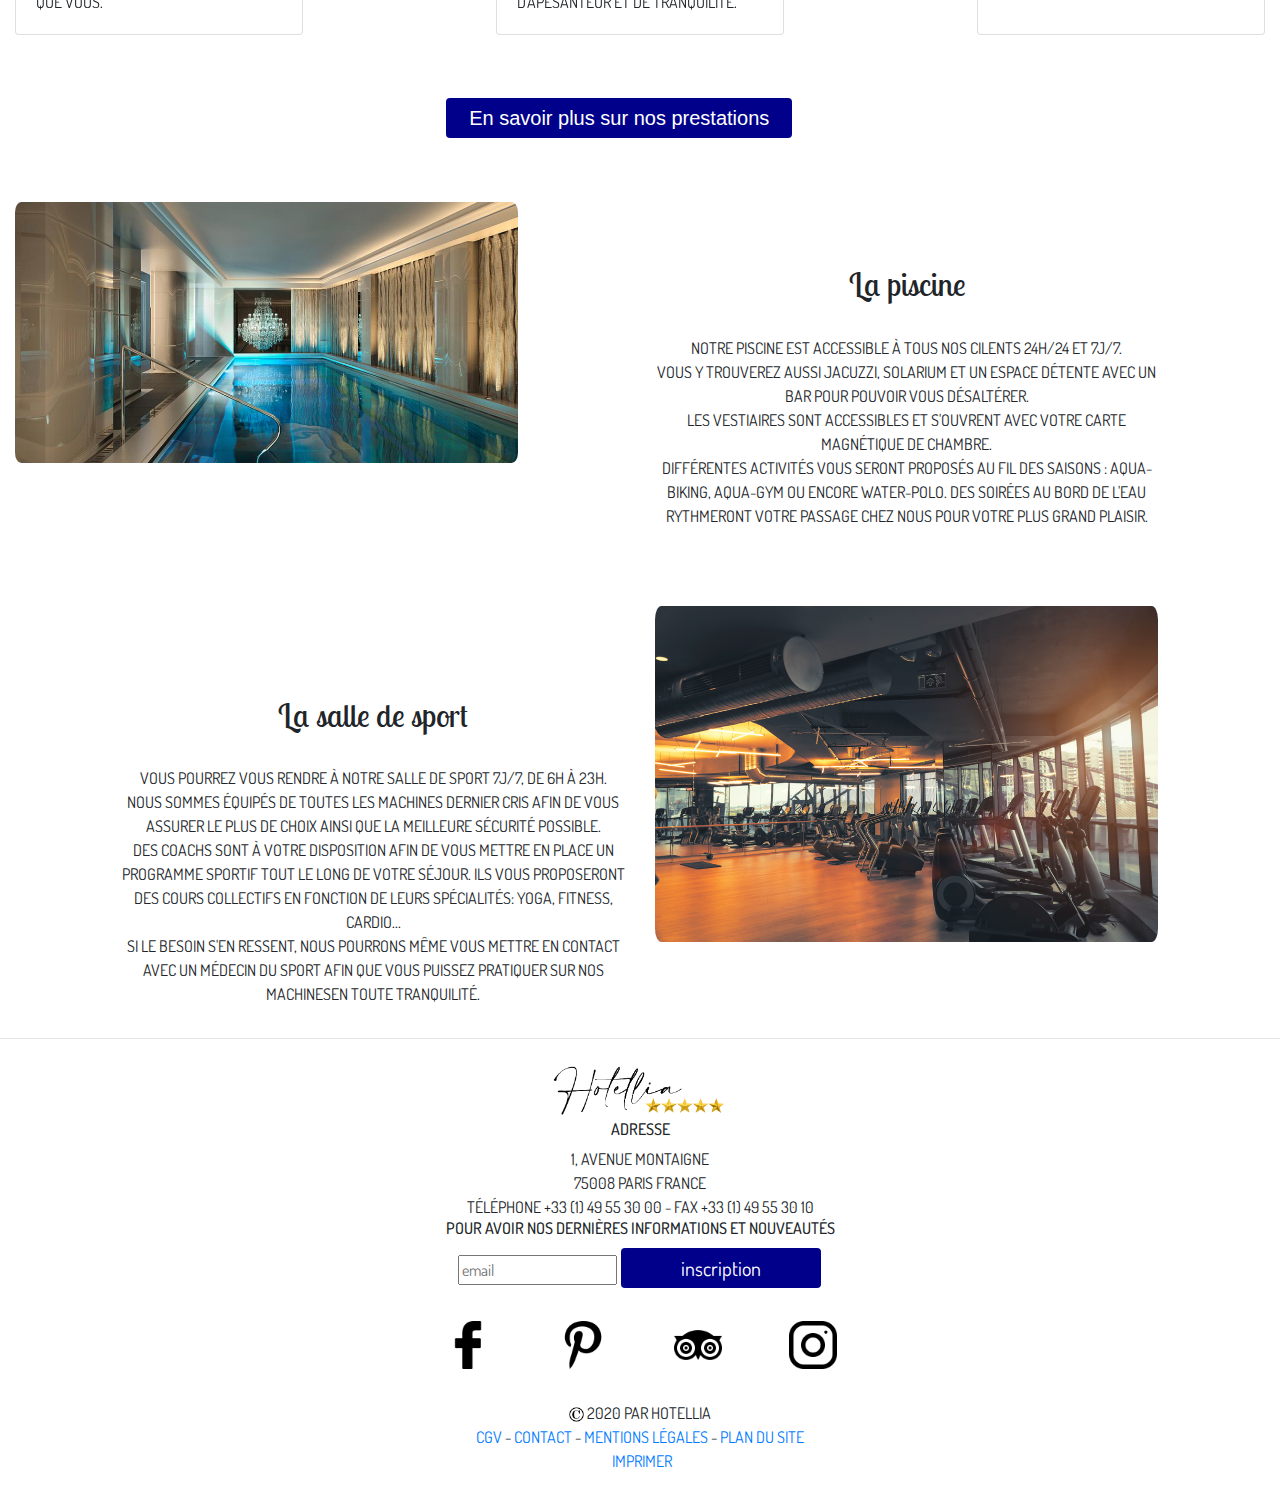
<file: spa/index.html>
<!DOCTYPE html>
<html>
  <head>
    <meta charset="utf-8" />
    <meta http-equiv="X-UA-Compatible" content="IE=edge">
    <meta name="viewport" content="width=device-width, initial-scale=1, shrink-to-fit=no">
    <!-- meta pour référencement -->
    <meta name="description" content="L'hôtel Hotellia cinq étoiles vous propose ses chambres luxueuses, son restaurant avec chef étoilé ainsi qu'un spa pensé pour votre bien être en plein coeur de Paris.">
     <meta name="keywords" content="hotel Hotellia, hôtel, hotel avenue montaigne, 5 étoiles, paris, hôtellia, restaurant, restaurant parimis hotellia paris, chef étoilé, massage, massage paris, haute gastronomie, luxe, design, vue tour eiffel">
    <title>SPA</title>
    <link rel="shortcut icon" type="image/png" href="images/favicon.png">
     <link href="https://fonts.googleapis.com/css?family=Amaranth|Courgette|Dosis|Lobster+Two|Montserrat&display=swap" rel="stylesheet">
    <link rel="stylesheet" type="text/css" href="css/style.css">
    <link rel="stylesheet" href="https://stackpath.bootstrapcdn.com/bootstrap/4.4.1/css/bootstrap.min.css" integrity="sha384-Vkoo8x4CGsO3+Hhxv8T/Q5PaXtkKtu6ug5TOeNV6gBiFeWPGFN9MuhOf23Q9Ifjh" crossorigin="anonymous">  
    <script src="https://code.jquery.com/jquery-3.4.1.slim.min.js" integrity="sha384-J6qa4849blE2+poT4WnyKhv5vZF5SrPo0iEjwBvKU7imGFAV0wwj1yYfoRSJoZ+n" crossorigin="anonymous"></script>
    <script src="https://cdn.jsdelivr.net/npm/popper.js@1.16.0/dist/umd/popper.min.js" integrity="sha384-Q6E9RHvbIyZFJoft+2mJbHaEWldlvI9IOYy5n3zV9zzTtmI3UksdQRVvoxMfooAo" crossorigin="anonymous"></script>
    <script src="https://stackpath.bootstrapcdn.com/bootstrap/4.4.1/js/bootstrap.min.js" integrity="sha384-wfSDF2E50Y2D1uUdj0O3uMBJnjuUD4Ih7YwaYd1iqfktj0Uod8GCExl3Og8ifwB6" crossorigin="anonymous"></script>
 </head>
    <body>
    
<!--    haut de page-->
        <header >
        <img class="col-4 offset-4 col-sm-4 offset-sm-4  col-md-4 offset-md-4  col-lg-4 offset-lg-4" src="images/hotellia1.png">
        </header>
        
<!--        nav bar-->
   <nav class="navbar navbar-expand-lg navbar-light bg-light col-md-12 col-lg-12 sticky-top ">
  
  <button class="navbar-toggler" type="button" data-toggle="collapse" data-target="#navbarNavDropdown" aria-controls="navbarNavDropdown" aria-expanded="false" aria-label="Toggle navigation">
    <span class="navbar-toggler-icon"></span>
  </button>
  <div class=" side-menu col-lg-12 collapse navbar-collapse" id="navbarNavDropdown">

    <ul class="navbar-nav">


          <li class="nav-item">
        <a class="nav-link" href="..\index.html"> Accueil <span class="sr-only">(current)</span></a>
        </li>
      
        
      
      <li class="nav-item">
        <a class="nav-link" href="..\chambre\index.html">Chambre <span class="sr-only">(current)</span></a>
        <ul>
            <li><a href="..\chambre\chbre\classique.html"> Chambre Classique</a></li>
            <li><a href="..\chambre\chbre\confort.html">Chambre Confort</a></li>
            <li><a href="..\chambre\chbre\luxe.html">Chambre De luxe</a></li>
            <li><a href="..\chambre\chbre\suite.html">Suite</a></li>        
        </ul>
      </li>
      <li class="nav-item">
        <a class="nav-link" href="..\restaurant\restaurant.html">Restaurant 
            <span class="sr-only">(current)</span></a>
      </li>
      <li class="nav-item">
        <a class="nav-link" href="#">Spa<span class="sr-only">(current)</span></a>
        <ul class="sub_menu">
            <li><a href="carteSpa/carteSpa.html">Nos prestations</a></li>
        </ul>
      </li>
      <li class="nav-item">
        <a class="nav-link" href="..\hotel\index.html">Hôtel <span class="sr-only">(current)</span></a>
        <ul class=" nodisplay sub-menu">
  
               <li><a href="../hotel/quiSommesNous/index.html">Qui sommes-nous</a></li>
                <li><a href="../formulaire\contact.html">Contact</a></li>
                <li><a href="..\formulaire\recrutement.html">Recrutement</a></li>
                <li><a href="../planDuSite/plan.html">Plan Du Site</a></li>
        </ul>
      </li>
      <button type="button" class="btn boutonReserv text-uppercase text-break   col-md-2 offset-md-1 col-lg-2"><a href="../formulaire/reservation.html" ><strong>Réservation</strong>
        </a></button>
      
    </ul>
  </div>
</nav>
     
<!--        début feuille spa-->
    <div class="container-fluid">
         <div class="col-12 col-sm-12 col-md-12 col-lg-12">
            <img src="images/spa.jpg" class="spa" >
            <h1 class="col-lg-12 text-center">SPA - Bien-être et soins </h1>
         </div>
        
        <div class="text-center top"> 
           <p> Notre espace bien-être vous accueil tous les jours, vous pouvez créer votre journée de rêve et trouver le repos bien mérité. 
            <br>
            Nos piscine chauffée, jacuzzi, douches sensorielles, sauna et hammam sont à votre disposition, tandis que notre gamme de soins attrayants favorise la détente.      
            <br>
            Nous savons que vous le méritez. Une salle de sports est disponible pour les plus actifs.
         </p>
        </div>
        
        <h2 class="text-center mb-5"> Nos prestations</h2>
     <div class="d-flex justify-content-around">
          <div class="card mr-auto hvr-float-shadow">
                  <img src="images/massage_homme.jpg" class="card-img-top" alt="...">
                <div class="card-body">
                    <h2 class="card-title">Nos Massages</h2>
                    <p class="card-text">En solo ou en duo, profitez d'un moment de  détente et de relaxation absolue.
                         Aromathérapie, pierres chaudes, techiques  suédoises n'attendent que vous.</p>
                  
                 </div>
            </div>
            
     
            <div class="card hvr-float-shadow ">
                  <img src="images/photo_parimis_spa_plaisir.jpg" class="card-img-top" alt="...">
                <div class="card-body">
                    <h2 class="card-title">Nos soins du corps</h2>
                    <p class="card-text">Nous vous assurerons une prise en charge de la tête aux pieds par nos soins du corps haut de gamme :  ou encore enveloppement vous apporterons une sensation d'apesanteur et de tranquilité.</p>
                
                 </div>
            </div>
             <div class="card ml-auto hvr-float-shadow">
                  <img src="images/sauna-1500883_1280.jpg" class="card-img-top" alt="...">
                <div class="card-body">
                    <h2 class="card-title">Sauna</h2>
                    <p class="card-text">Profitez d'une expérience de bien-être jusqu'au bout en liant votre journée bien-être avec un passage dans notre sauna.
                    <br>
                    <br>
                    <br>
                  
                    
                 </div>
            </div>
           
           
    </div>
<!--        presat-->
             <div class="row">
           
             <a href="carteSpa/carteSpa.html"  class=" col-12  col-sm-12 col-lg-10 text-center"> 
                    <button class="button offset-md-2 col-md-4">
                        <span> En savoir plus sur nos prestations  </span>
                    </button> 
            </a>
        </div>
     
         <div class="row">
            <img src="images/piscine.jpg" alt="piscine" class="col-12 col-sm-12 col-md-5 col-lg-5  taille">
                <article class=" col-12  col-sm-12 offset-md-1 col-md-5 offset-lg-1 col-lg-5 text-center place"> 
                    <h2> La piscine</h2> 
                    
                    <br>
                    <p>
                    Notre piscine est accessible à tous nos cilents  24h/24 et 7J/7. 
                    <br>
                    Vous y trouverez aussi jacuzzi, solarium et un espace détente avec un bar pour pouvoir vous désaltérer.
                    <br>
                    Les vestiaires sont accessibles et s'ouvrent avec votre carte magnétique de chambre. 
                    <br>
                    Différentes activités vous seront proposés au fil des saisons : aqua-biking, aqua-gym ou encore water-polo. 
                    Des soirées au bord de l'eau  rythmeront votre passage chez nous pour votre plus grand plaisir.  
                    </p>
             </article>
        </div>
        
         <div class="row space">
            <article class=" col-12  col-sm-12 offset-md-1 col-md-5 offset-lg-1 col-lg-5 text-center marge"> 
                <h2> La salle de sport</h2> 
                <br>
                <p>
                Vous pourrez vous rendre à notre salle de sport 7J/7, de 6h à 23h. 
                <br>
                Nous sommes équipés de toutes les machines dernier cris afin de vous assurer le plus de choix ainsi que la meilleure sécurité possible. 
                <br>
                Des coachs sont à votre disposition afin de vous mettre en place un programme sportif tout le long de votre séjour. Ils vous proposeront des cours collectifs en fonction de leurs spécialités: yoga, fitness, cardio... 
                <br>
                Si le besoin s'en ressent, nous pourrons même vous mettre en contact avec un médecin du sport afin que vous puissez pratiquer sur nos machinesen toute tranquilité.
                </p>
            </article>
            <img src="images/sport.jpg" alt="piscine" class="col-12 col-sm-12 col-md-5 col-lg-5  taille">
        </div>
     </div>   
<!--
    pied de page
    
-->
        <hr>
    <footer>
       <img src="images/hotellia1.png" class="offset-5 col-2 offset-5 offset-sm-5 col-sm-2 offset-sm-5 offset-md-5  col-md-2 offset-md-5 offset-lg-5 col-lg-2 offset-lg-5">
        
        <div>
            <h6 class="text-center"> Adresse</h6>
        </div>
        <div class="text-center">
        1, avenue Montaigne
        </div>
        <div class="text-center">
        75008 Paris FRANCE
        </div>
        <div class="text-center">
        Téléphone +33 (1) 49 55 30 00 - Fax +33 (1) 49 55 30 10
        </div>

        <div>
        <h6 class="text-center space">Pour avoir nos dernières informations et nouveautés</h6>
<form action="" class="text-center">
  <input type="email" name="emailaddress" placeholder="email">
  <input type="submit" name="inscription" value="inscription" class="button">
</form>
        </div>
        <div class="text-center">
            <a href="https://www.facebook.com/">
                <img class="petit" style="width:3em;margin:2em;" src="images/facebook-logo.png">
            </a>   
            <a href="https://www.pinterest.fr/">
                <img class="petit" style="width:3em;margin:2em;" src="images/pinterest.png">
            </a>
            <a href="https://www.tripadvisor.fr/">
                <img class="petit" style="width:3em;margin:2em;" src="images/tripadvisor.png">
            </a>
            <a href="https://www.instagram.com/">
                <img class="petit" style="width:3em;margin:2em;" src="images/instagram.png">
            </a>
        </div>
        <div class="text-center">
        <img src="images/logo-symbole-copyright-images-photos-gratuites-1560x1560.jpg" class="copyright" style="width:15px;"> 2020 Par Hotellia 
        </div>
        
        <div class="text-center">
            
            <a href="../cgv/cgv.html">CGV</a> 
            <span>-</span> 
            <a href="../formulaire/contact.html">Contact</a>
            <span>-</span> 
            <a href="../mentionsLegales/mLegal.html">Mentions légales</a> 
            <span>-</span> 
            <a href="#">Plan du site</a> 
            <a href="#" title="imprimer" onclick="window.print();">
					<i class="fas fa-print"></i>
					<br>
					<p>&nbsp;Imprimer</p>
				</a>

        
        </div> 
         
    </footer>
    
    </body>
</html>
</file>
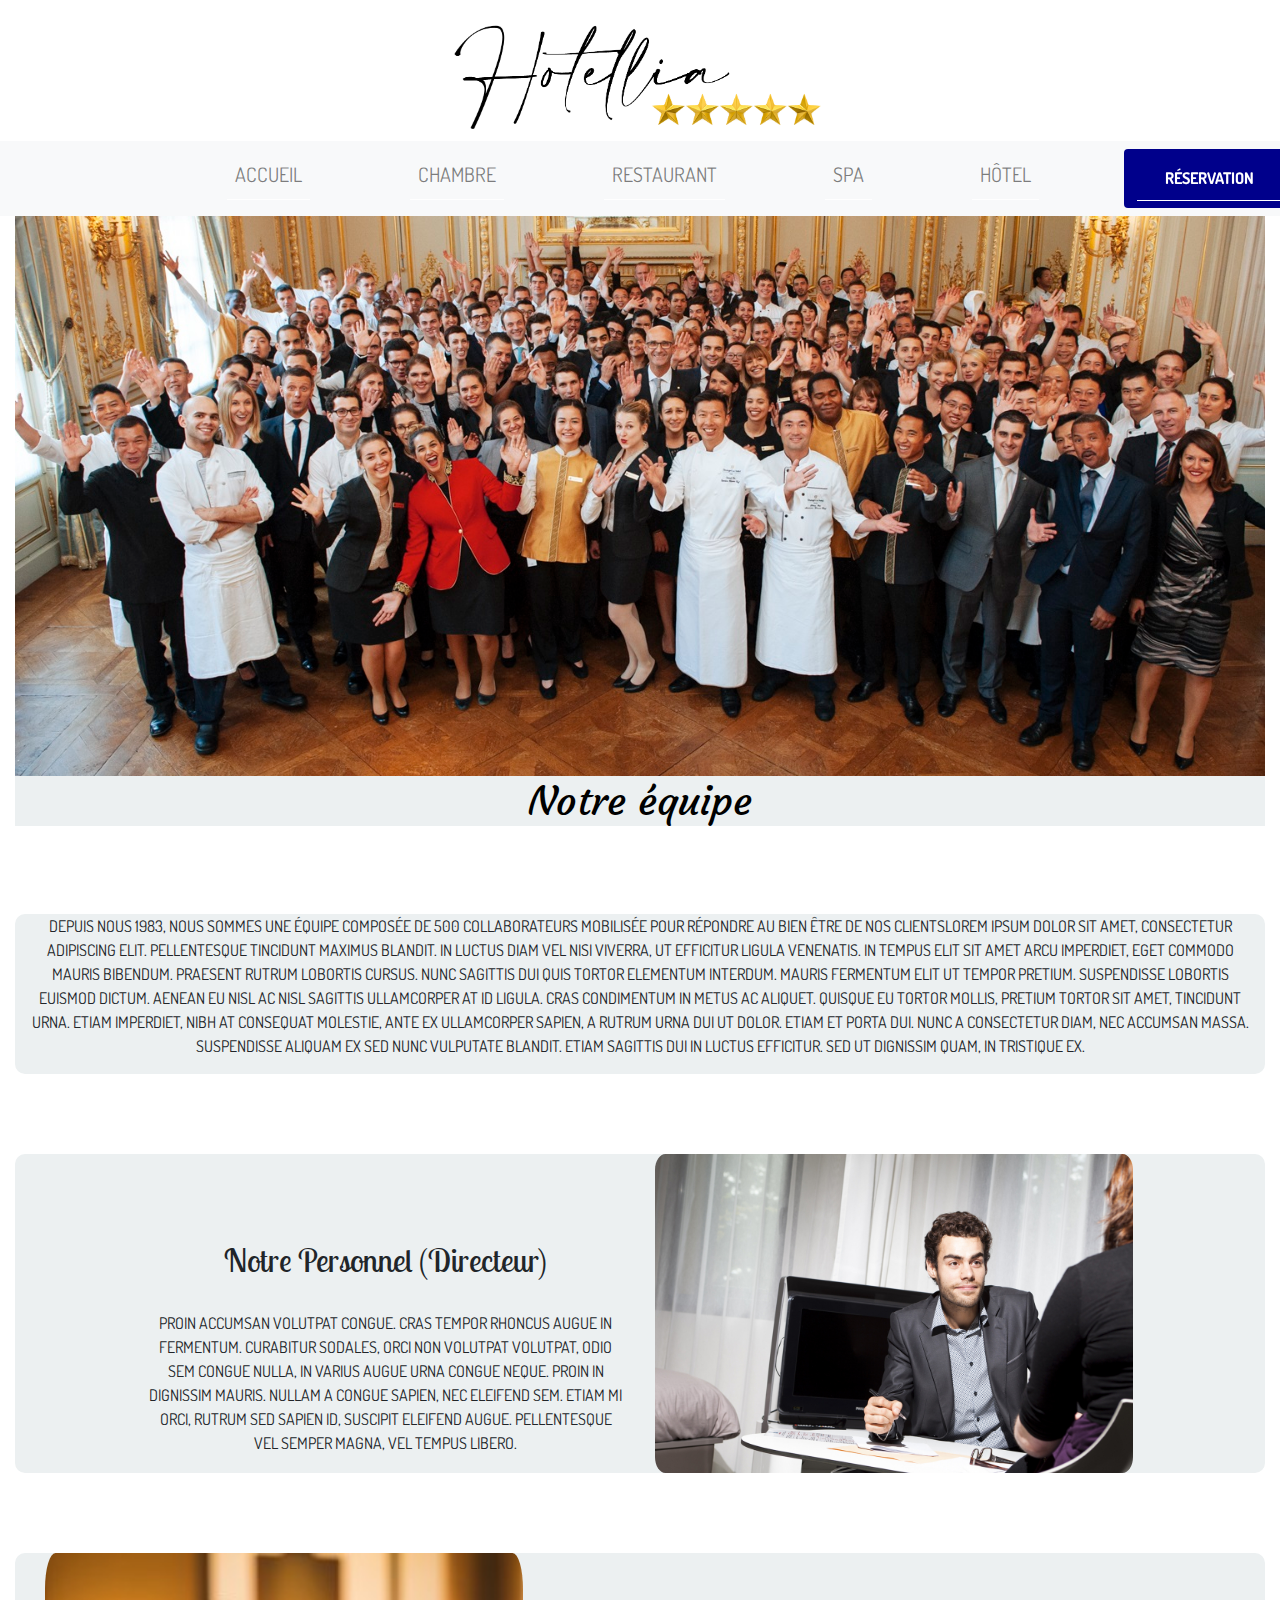
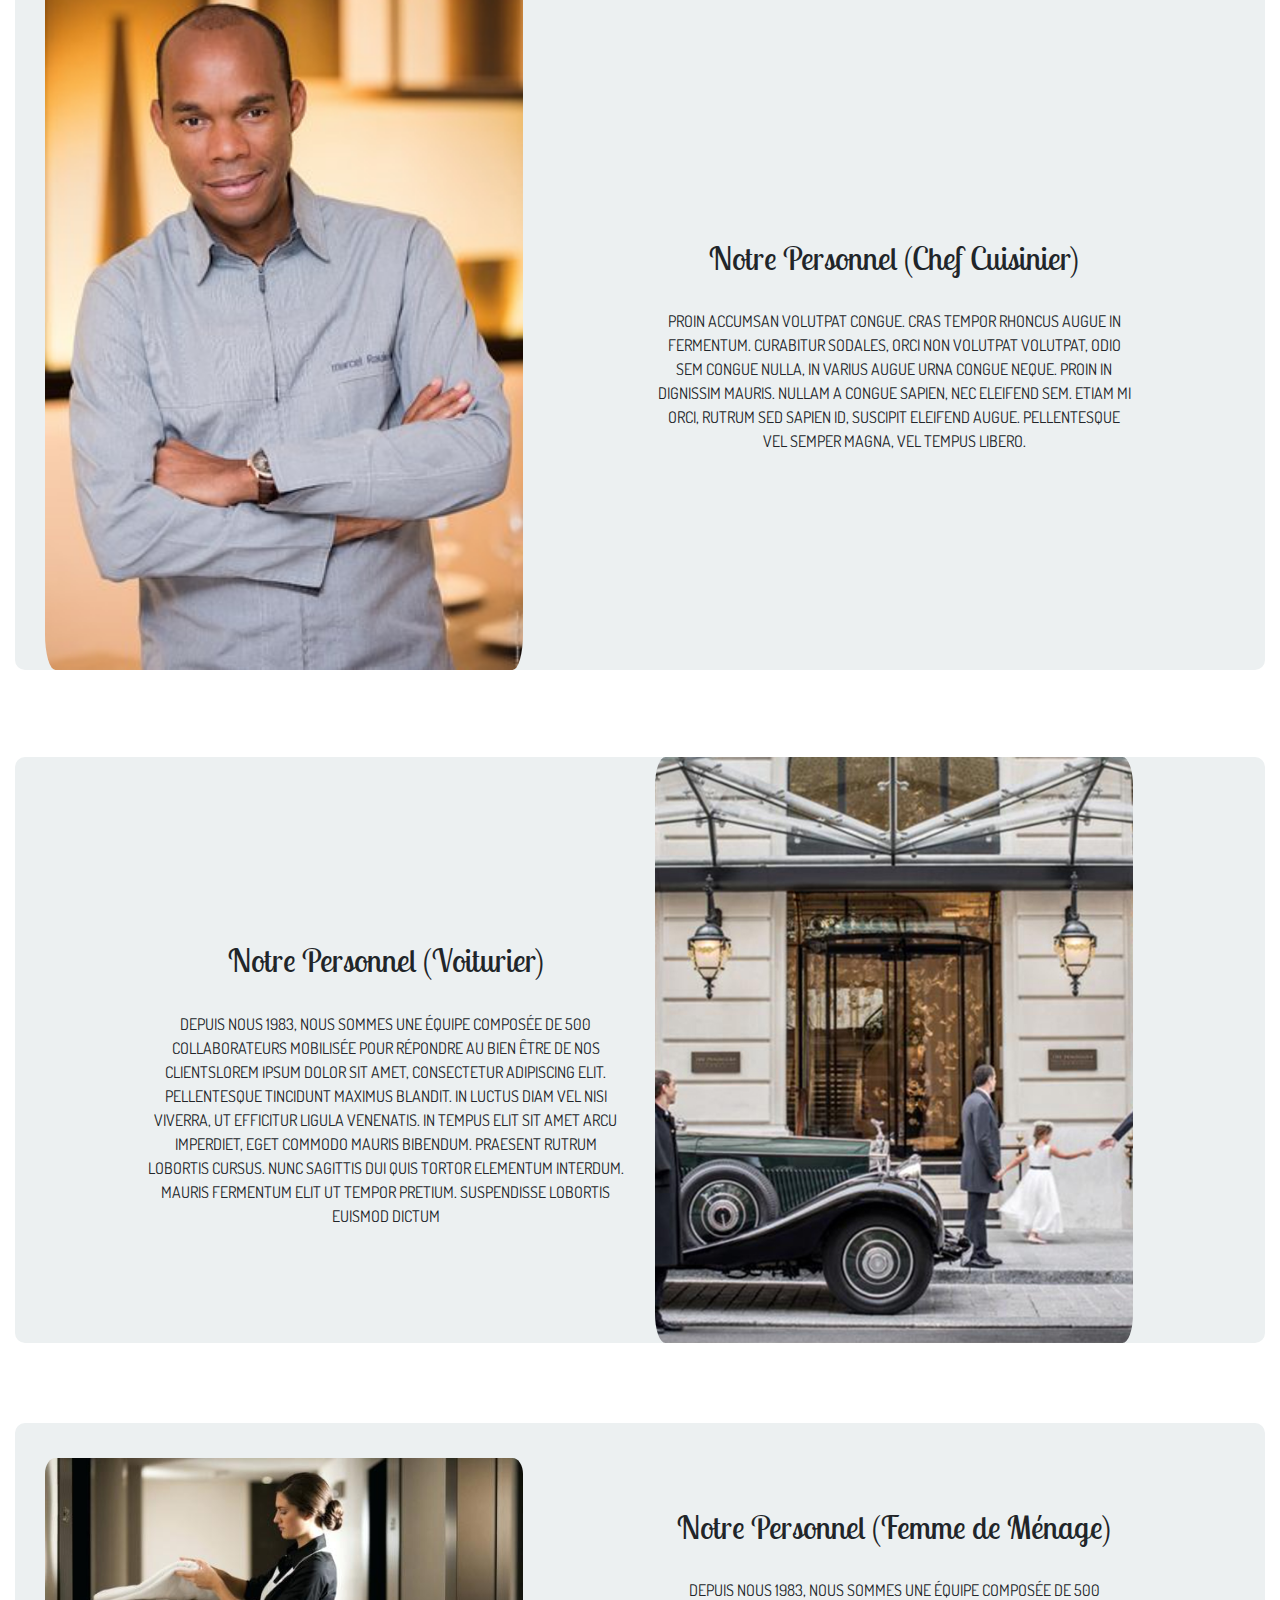
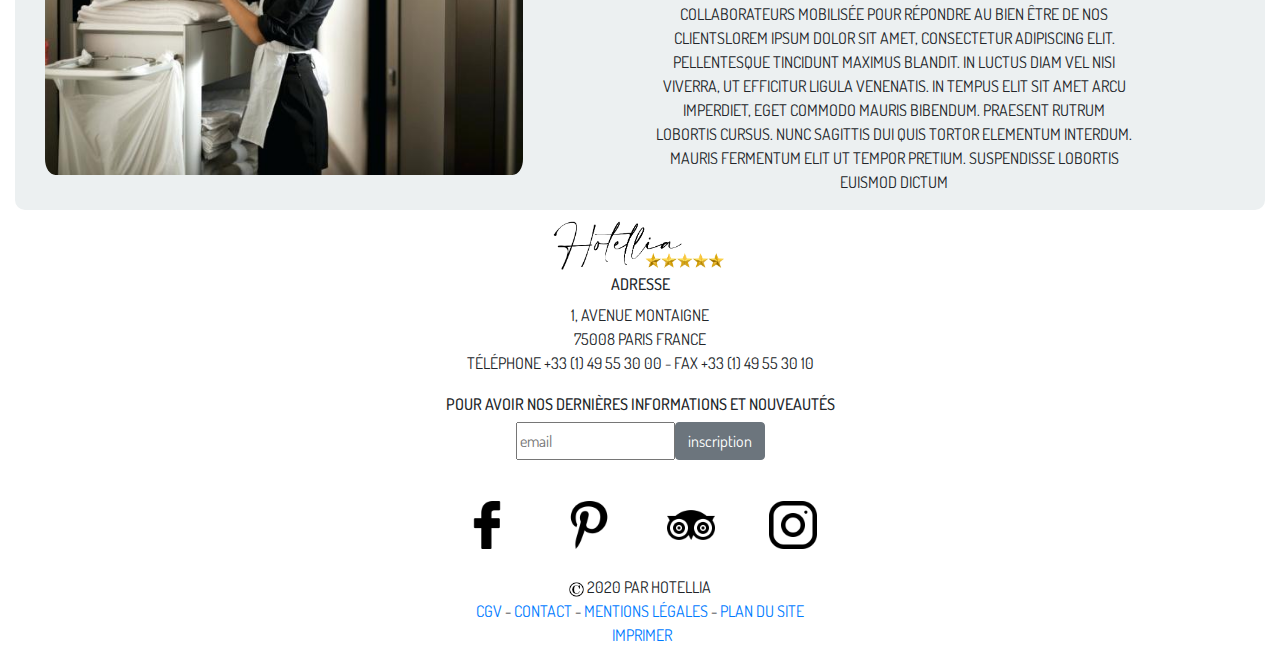
<file: hotel/quiSommesNous/index.html>
<!DOCTYPE html>
<html>
    <head>
    <meta charset="utf-8" />
    <meta http-equiv="X-UA-Compatible" content="IE=edge">
    <meta name="viewport" content="width=device-width, initial-scale=1, shrink-to-fit=no">
    <!-- meta pour référencement -->
    <meta name="description" content="L'hôtel Hotellia cinq étoiles vous propose ses chambres luxueuses, son restaurant avec chef étoilé ainsi qu'un spa pensé pour votre bien être en plein coeur de Paris.">
    <meta name="keywords" content="hotel Hotellia, hôtel, hotel avenue montaigne, 5 étoiles, paris, hôtellia, restaurant, restaurant parimis hotellia paris, chef étoilé, massage, massage paris, haute gastronomie, luxe, design, vue tour eiffel">
    <title>Qui Sommes Nous</title>
    <link rel="shortcut icon" type="image/png" href="..\images/favicon.png">
     <link href="https://fonts.googleapis.com/css?family=Amaranth|Courgette|Dosis|Lobster+Two|Montserrat&display=swap" rel="stylesheet">
    <link rel="stylesheet" type="text/css" href="style.css">
    <link rel="stylesheet" href="https://stackpath.bootstrapcdn.com/bootstrap/4.4.1/css/bootstrap.min.css" integrity="sha384-Vkoo8x4CGsO3+Hhxv8T/Q5PaXtkKtu6ug5TOeNV6gBiFeWPGFN9MuhOf23Q9Ifjh" crossorigin="anonymous">  
    <script src="https://code.jquery.com/jquery-3.4.1.slim.min.js" integrity="sha384-J6qa4849blE2+poT4WnyKhv5vZF5SrPo0iEjwBvKU7imGFAV0wwj1yYfoRSJoZ+n" crossorigin="anonymous"></script>
    <script src="https://cdn.jsdelivr.net/npm/popper.js@1.16.0/dist/umd/popper.min.js" integrity="sha384-Q6E9RHvbIyZFJoft+2mJbHaEWldlvI9IOYy5n3zV9zzTtmI3UksdQRVvoxMfooAo" crossorigin="anonymous"></script>
    <script src="https://stackpath.bootstrapcdn.com/bootstrap/4.4.1/js/bootstrap.min.js" integrity="sha384-wfSDF2E50Y2D1uUdj0O3uMBJnjuUD4Ih7YwaYd1iqfktj0Uod8GCExl3Og8ifwB6" crossorigin="anonymous"></script>
 </head>
    
    <body>
    
<!--    haut de page-->
        <header >
        <img class="col-4 offset-4 col-sm-4 offset-sm-4  col-md-4 offset-md-4  col-lg-4 offset-lg-4" src="..\images\hotellia1.png" alt="logo hotellia" href="\restaurant\index.html" >
        </header>
        
<!--        nav bar-->
<nav class="navbar navbar-expand-lg navbar-light bg-light   col-md-12 col-lg-12 sticky-top ">
  
  <button class="navbar-toggler" type="button" data-toggle="collapse" data-target="#navbarNavDropdown" aria-controls="navbarNavDropdown" aria-expanded="false" aria-label="Toggle navigation">
    <span class="navbar-toggler-icon"></span>
  </button>
  <div class=" side-menu col-lg-12 collapse navbar-collapse" id="navbarNavDropdown">

    <ul class="navbar-nav">


          <li class="nav-item">
        <a class="nav-link" href="..\..\index.html"> Accueil <span class="sr-only">(current)</span></a>
        </li>
      
        
      
      <li class="nav-item">
        <a class="nav-link" href="..\..\chambre\index.html">Chambre <span class="sr-only">(current)</span></a>
        <ul>
            <li><a href="..\..\chambre\chbre\classique.html"> Chambre Classique</a></li>
            <li><a href="..\..\chambre\chbre\confort.html">Chambre Confort</a></li>
            <li><a href="..\..\chambre\chbre\luxe.html">Chambre De luxe</a></li>
            <li><a href="..\..\chambre\chbre\suit.html">Suite</a></li>        
        </ul>
      </li>
      <li class="nav-item">
        <a class="nav-link" href="..\..\restaurant\restaurant.html">Restaurant 
            <span class="sr-only">(current)</span></a>
      </li>
      <li class="nav-item">
        <a class="nav-link" href="../../spa/index.html#">Spa<span class="sr-only">(current)</span></a>
        <ul class="sub_menu">
            
            <li><a href="../../spa/carteSpa/carteSpa.html">Nos prestations</a></li>
        </ul>
      </li>
      <li class="nav-item">
        <a class="nav-link" href="../../hotel/index.html">Hôtel <span class="sr-only">(current)</span></a>
        <ul class=" nodisplay sub-menu">
  
                 <li><a href="#">Qui sommes-nous</a></li>
                <li><a href="../../formulaire/contact.html">Contact</a></li>
                <li><a href="../../formulaire/recrutement.html">Recrutement</a></li>
                <li><a href="../../planDuSite/plan.html">Plan Du Site</a></li>
        </ul>
      </li>
       <button type="button" class="btn boutonReserv text-uppercase text-break col-md-2 offset-md-1 col-lg-2"><a href="../formulaire/reservation.html" ><strong>Réservation</strong>
        </a></button>
      
      
    </ul>
  </div>
</nav>

<!-- corps -->

<div class="container-fluid">
    <main>
    <img src="../images/equipe.jpg" class="img-fluid">
        <h1 class="text col-lg-12">Notre équipe </h1>
    
    </main>

<!-- section -->


        <section >
                    <div class="col-12 col-sm-12 col-md-12 col-lg-12  myDiv0">
                        <article>
                            
                            <p>Depuis nous 1983, Nous sommes une équipe composée de 500 collaborateurs mobilisée pour répondre au bien être de nos clientsLorem ipsum dolor sit amet, consectetur adipiscing elit. Pellentesque tincidunt maximus blandit. In luctus diam vel nisi viverra, ut efficitur ligula venenatis. In tempus elit sit amet arcu imperdiet, eget commodo mauris bibendum. Praesent rutrum lobortis cursus. Nunc sagittis dui quis tortor elementum interdum. Mauris fermentum elit ut tempor pretium. Suspendisse lobortis euismod dictum.
                                Aenean eu nisl ac nisl sagittis ullamcorper at id ligula. Cras condimentum in metus ac aliquet. Quisque eu tortor mollis, pretium tortor sit amet, tincidunt urna. Etiam imperdiet, nibh at consequat molestie, ante ex ullamcorper sapien, a rutrum urna dui ut dolor. Etiam et porta dui. Nunc a consectetur diam, nec accumsan massa. Suspendisse aliquam ex sed nunc vulputate blandit. Etiam sagittis dui in luctus efficitur. Sed ut dignissim quam, in tristique ex.
                            </p>
                        </article>
                    </div>
                    <div class="col-12 col-sm-12 col-md-12 col-lg-12  myDiv0">
                        <article class=" col-12  col-sm-12 offset-md-1 col-md-5 offset-lg-1 col-lg-5 text-center marge">
                            <h2> Notre Personnel (Directeur)</h2>
                            <br/>
                            <p>Proin accumsan volutpat congue. Cras tempor rhoncus augue in fermentum. Curabitur sodales, orci non volutpat volutpat, odio sem congue nulla, in varius augue urna congue neque. Proin in dignissim mauris. Nullam a congue sapien, nec eleifend sem. Etiam mi orci, rutrum sed sapien id, suscipit eleifend augue. Pellentesque vel semper magna, vel tempus libero.</p>
                        </article>
                        <img src="../images/chef.jpg" class="col-12 col-sm-12 col-md-5 col-lg-5 img-fluid taille">
                    </div>
                    <div  class="col-12 col-sm-12 col-md-12 col-lg-12  myDiv0">

                         <img src="../images/chefcuisine.jpg" class="col-12 col-sm-12 col-md-5 col-lg-5 img-fluid taille">
                        <article  class=" col-12  col-sm-12 offset-md-1 col-md-5 offset-lg-1 col-lg-5 text-center marge">

                            <h2> Notre Personnel (Chef Cuisinier)</h2> 
                          <br> 
                            <p>Proin accumsan volutpat congue. Cras tempor rhoncus augue in fermentum. Curabitur sodales, orci non volutpat volutpat, odio sem congue nulla, in varius augue urna congue neque. Proin in dignissim mauris. Nullam a congue sapien, nec eleifend sem. Etiam mi orci, rutrum sed sapien id, suscipit eleifend augue. Pellentesque vel semper magna, vel tempus libero.</p>
                           
                        </article>
                    </div>
                    <div class="col-12 col-sm-12 col-md-12 col-lg-12  myDiv0 " >
                     
                         
                        <article  class=" col-12  col-sm-12 offset-md-1 col-md-5 offset-lg-1 col-lg-5 text-center marge"> 
                        <h2> Notre Personnel (Voiturier)</h2> 
                          <br> 
                            
                            <div><p>Depuis nous 1983, Nous sommes une équipe composée de 500 collaborateurs mobilisée pour répondre au bien être de nos clientsLorem ipsum dolor sit amet, consectetur adipiscing elit. Pellentesque tincidunt maximus blandit. In luctus diam vel nisi viverra, ut efficitur ligula venenatis. In tempus elit sit amet arcu imperdiet, eget commodo mauris bibendum. Praesent rutrum lobortis cursus. Nunc sagittis dui quis tortor elementum interdum. Mauris fermentum elit ut tempor pretium. Suspendisse lobortis euismod dictum
                            </p></div>
                        </article> 
                        <img src="../images/v1.jpg"  class="col-12 col-sm-12 col-md-5 col-lg-5  taille ">   
                    </div>
                    <div class="col-12 col-sm-12 col-md-12 col-lg-12  myDiv0">
                         <img src="../images/femmedemenage.jpg" class="col-12 col-sm-12 col-md-5 col-lg-5  taille ">


                        <article class=" col-12  col-sm-12 offset-md-1 col-md-5 offset-lg-1 col-lg-5 text-center marge">


                            <h2> Notre Personnel (Femme de Ménage)</h2> 
                          <br> 
                            <p>Depuis nous 1983, Nous sommes une équipe composée de 500 collaborateurs mobilisée pour répondre au bien être de nos clientsLorem ipsum dolor sit amet, consectetur adipiscing elit. Pellentesque tincidunt maximus blandit. In luctus diam vel nisi viverra, ut efficitur ligula venenatis. In tempus elit sit amet arcu imperdiet, eget commodo mauris bibendum. Praesent rutrum lobortis cursus. Nunc sagittis dui quis tortor elementum interdum. Mauris fermentum elit ut tempor pretium. Suspendisse lobortis euismod dictum</p>
                           
                        </article>
                    </div>
                </section> 

</div>
<!-- footer -->

   <footer>
       <img src="../images/hotellia1.png" class="offset-5 col-2 offset-5 offset-sm-5 col-sm-2 offset-sm-5 offset-md-5  col-md-2 offset-md-5 offset-lg-5 col-lg-2 offset-lg-5">
        
        <div>
            <h6 class="text-center"> Adresse</h6>
        </div>
        <div class="text-center">
        1, avenue Montaigne
        </div>
        <div class="text-center">
        75008 Paris FRANCE
        </div>
        <div class="text-center">
        Téléphone +33 (1) 49 55 30 00 - Fax +33 (1) 49 55 30 10
        </div>

        <div>
            <h6 class="text-center space">Pour avoir nos dernières informations et nouveautés</h6>
            <div class="input-group mb-3 justify-content-center">
                <input type="email" name="emailaddress" placeholder="email" class="email">
                <input type="submit" name="inscription" value="inscription" class="btn btn-secondary">
            </div>
        </div>
       
        <div class="text-center">
            <a href="https://www.facebook.com/" >
                <img class="petit" src="../images/facebook-logo.png">
            </a>   
            <a href="https://www.pinterest.fr/">
                <img class="petit" src="../images/pinterest.png">
            </a>
            <a href="https://www.tripadvisor.fr/">
                <img class="petit" src="../images/tripadvisor.png">
            </a>
            <a href="https://www.instagram.com/">
                <img class="petit" src="../images/instagram.png">
            </a>
        </div>
        <div class="text-center">
        <img src="../images/logo-symbole-copyright-images-photos-gratuites-1560x1560.jpg" class="copyright"> 2020 Par Hotellia 
        </div>
        
        <div class="text-center">
            
            <a href="../cgv/cgv.html">CGV</a> 
            <span>-</span> 
            <a href="../formulaire/contact.html">Contact</a>
            <span>-</span> 
            <a href="../mentionsLegales/mLegal.html">Mentions légales</a> 
            <span>-</span> 
            <a href="#">Plan du site</a> 
            <a href="#" title="imprimer" onclick="window.print();">
					<i class="fas fa-print"></i>
					<br>
					<p>&nbsp;Imprimer</p>
				</a>

        
        </div> 
    </footer>    
    </body>
</html>
</file>
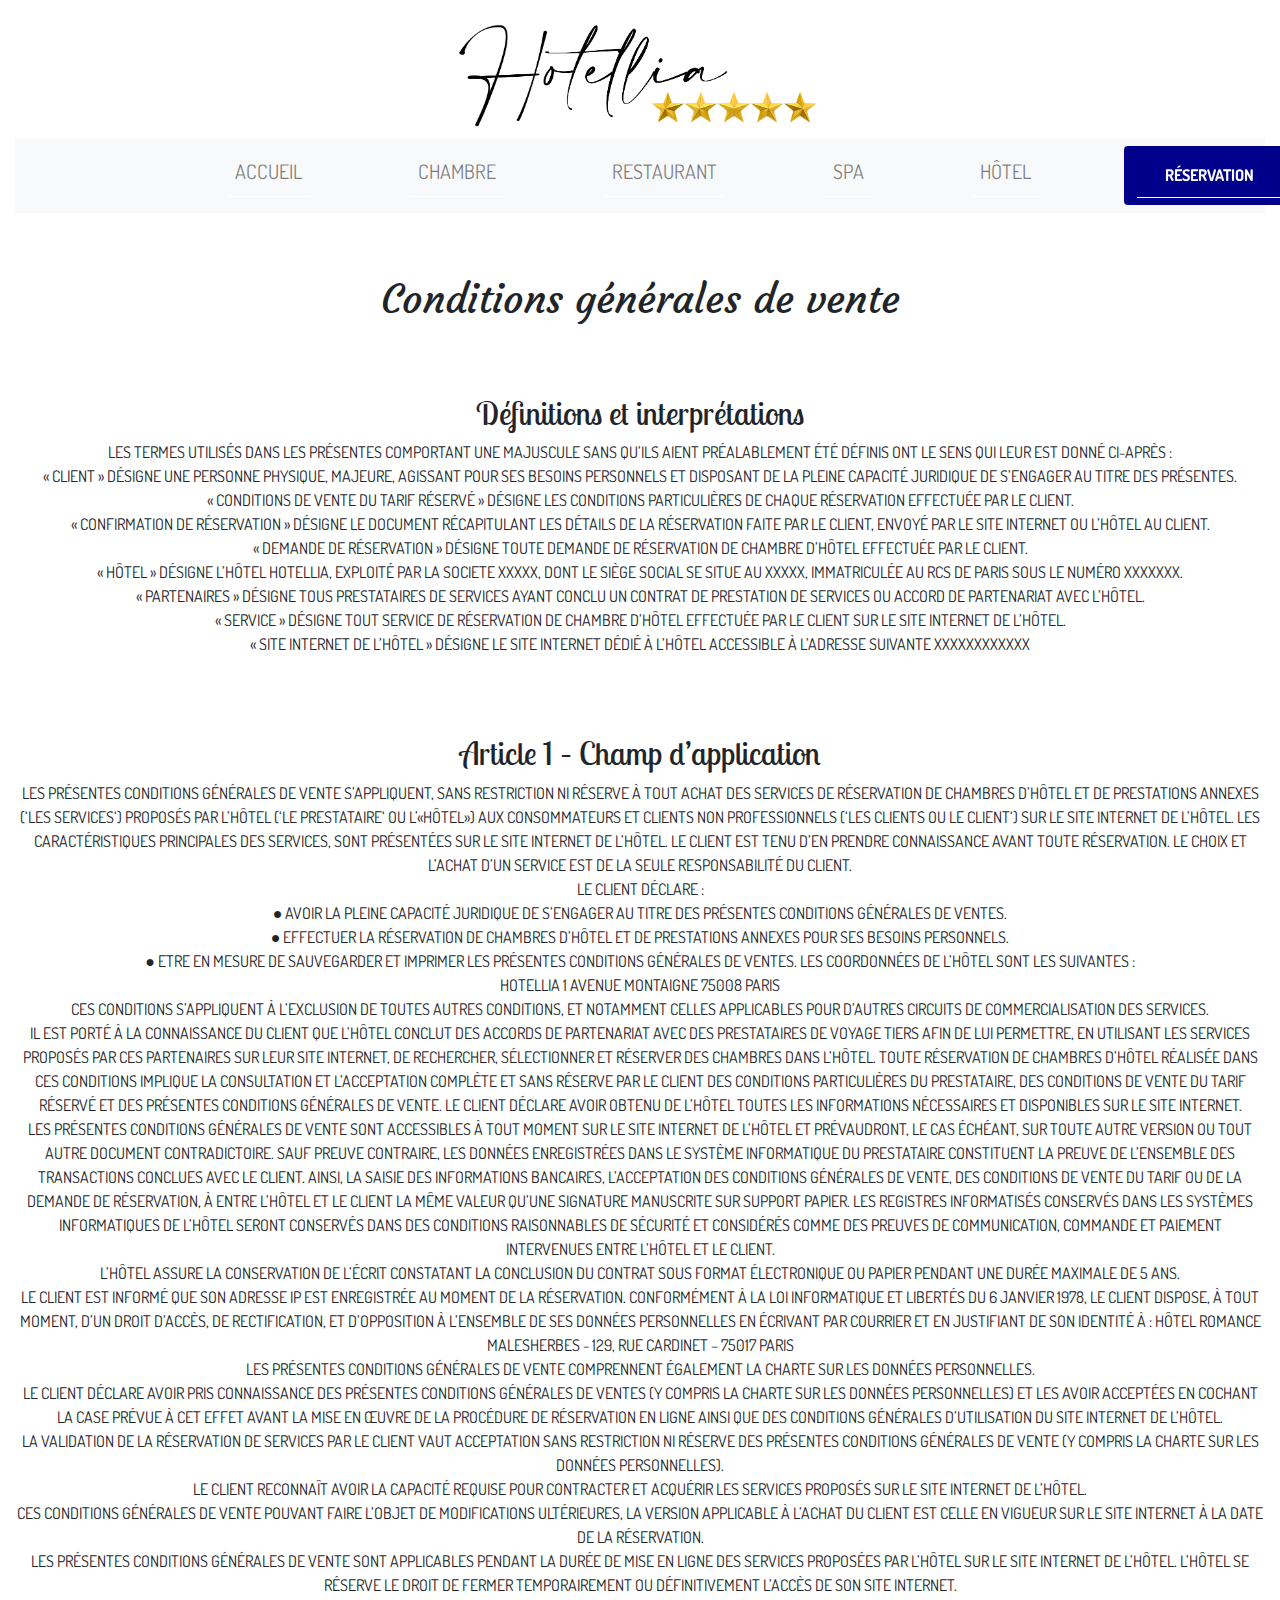
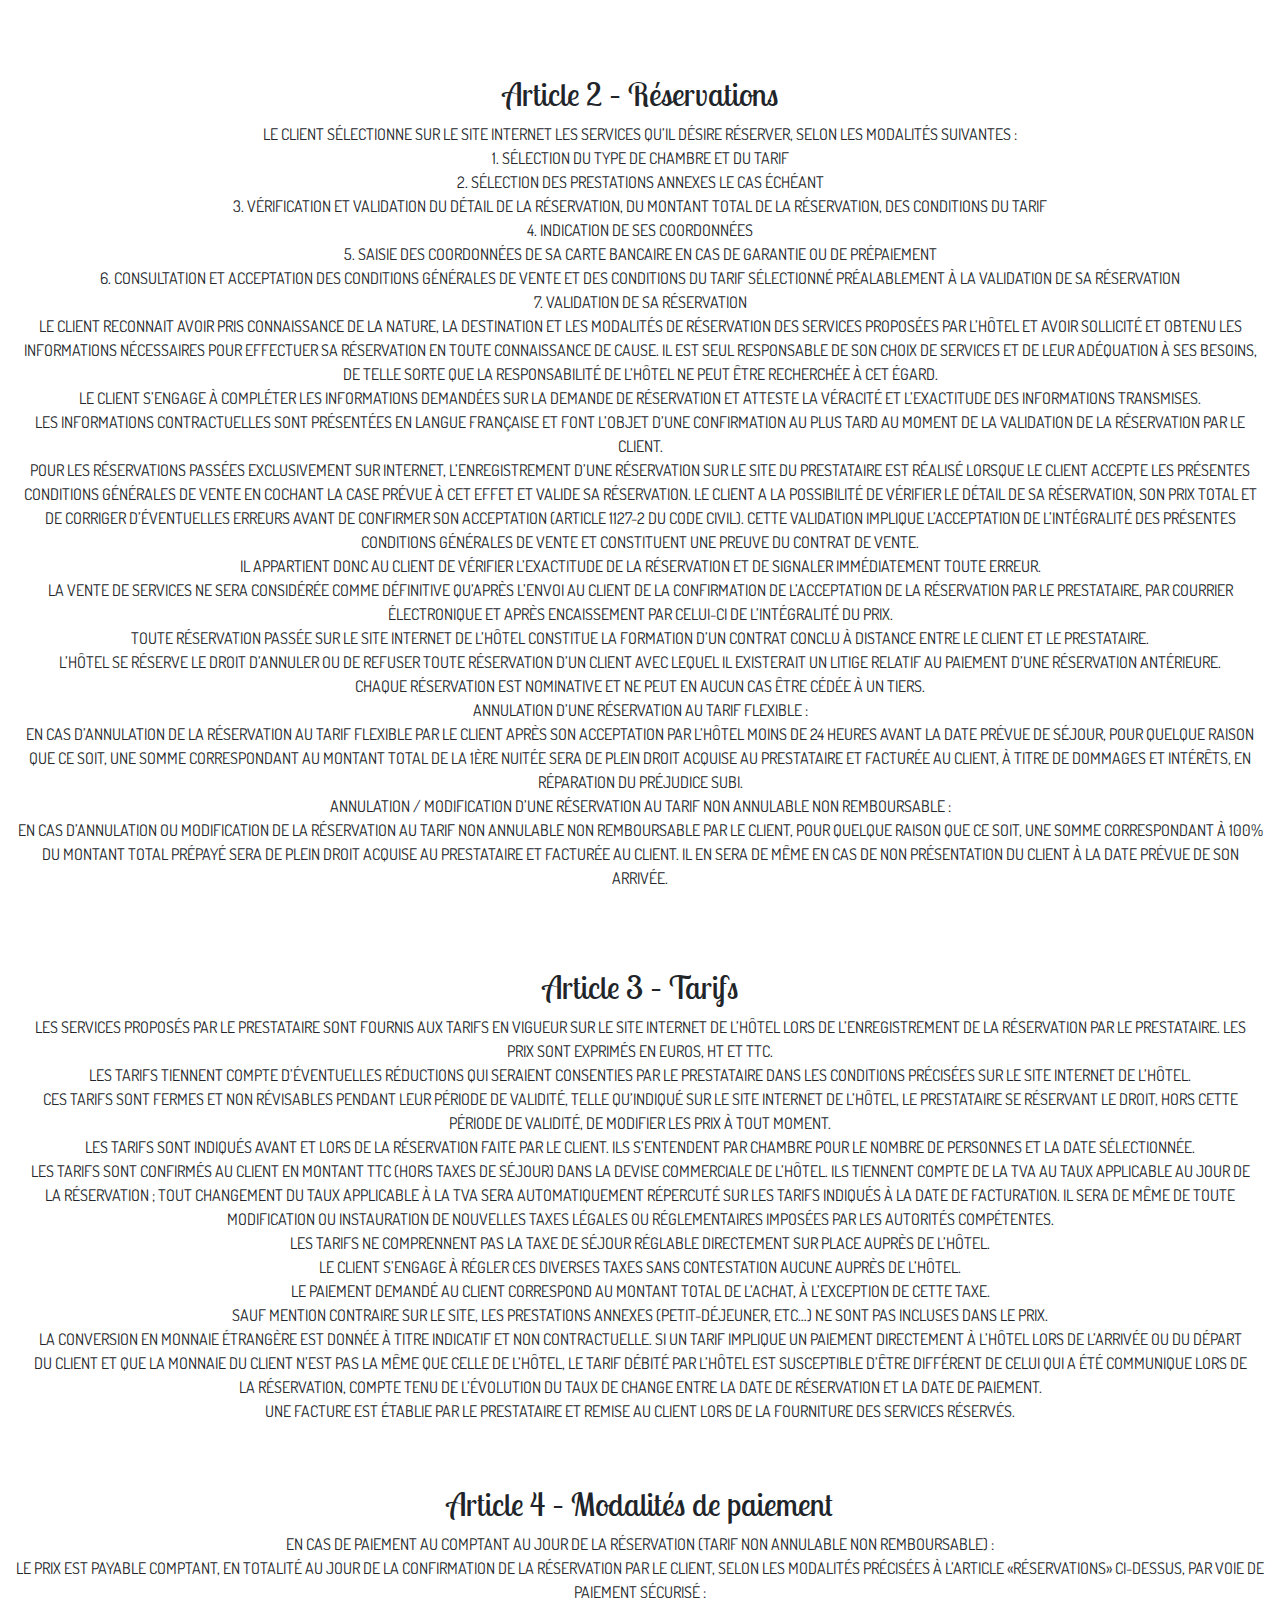
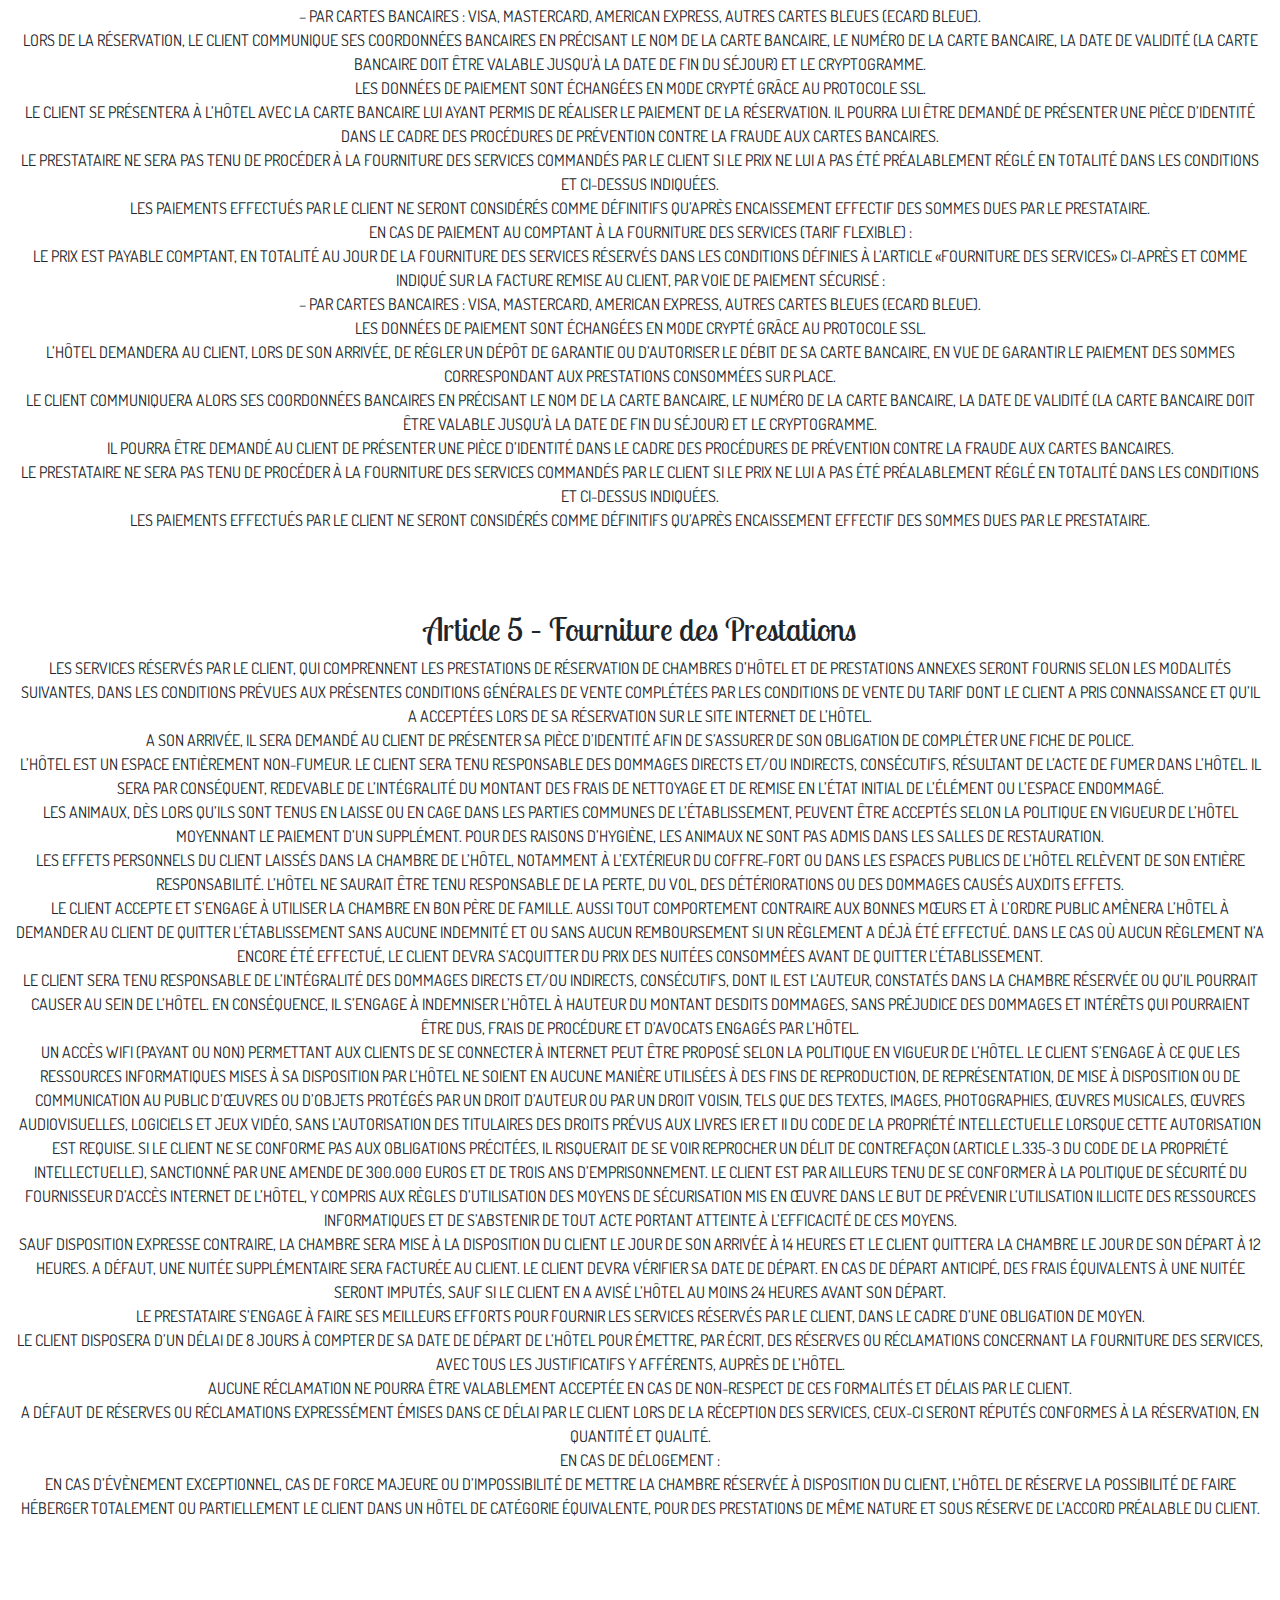
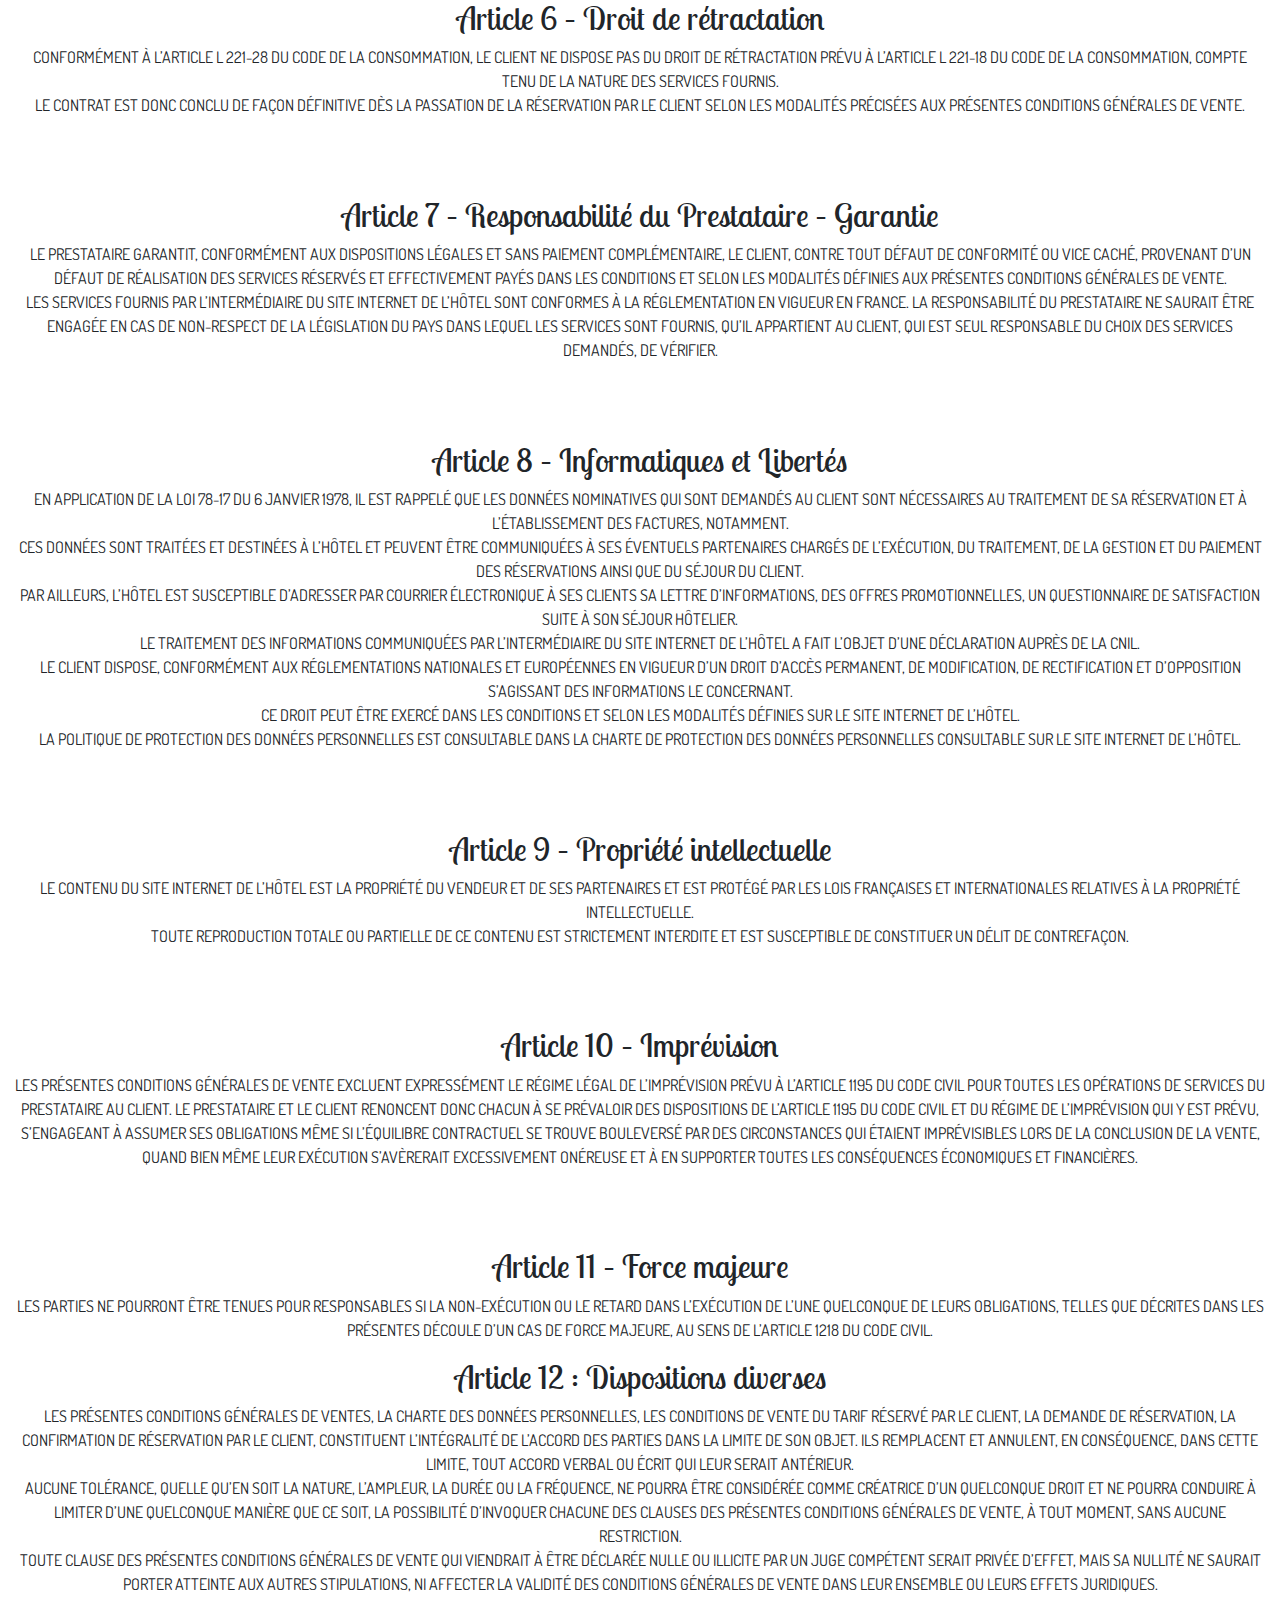
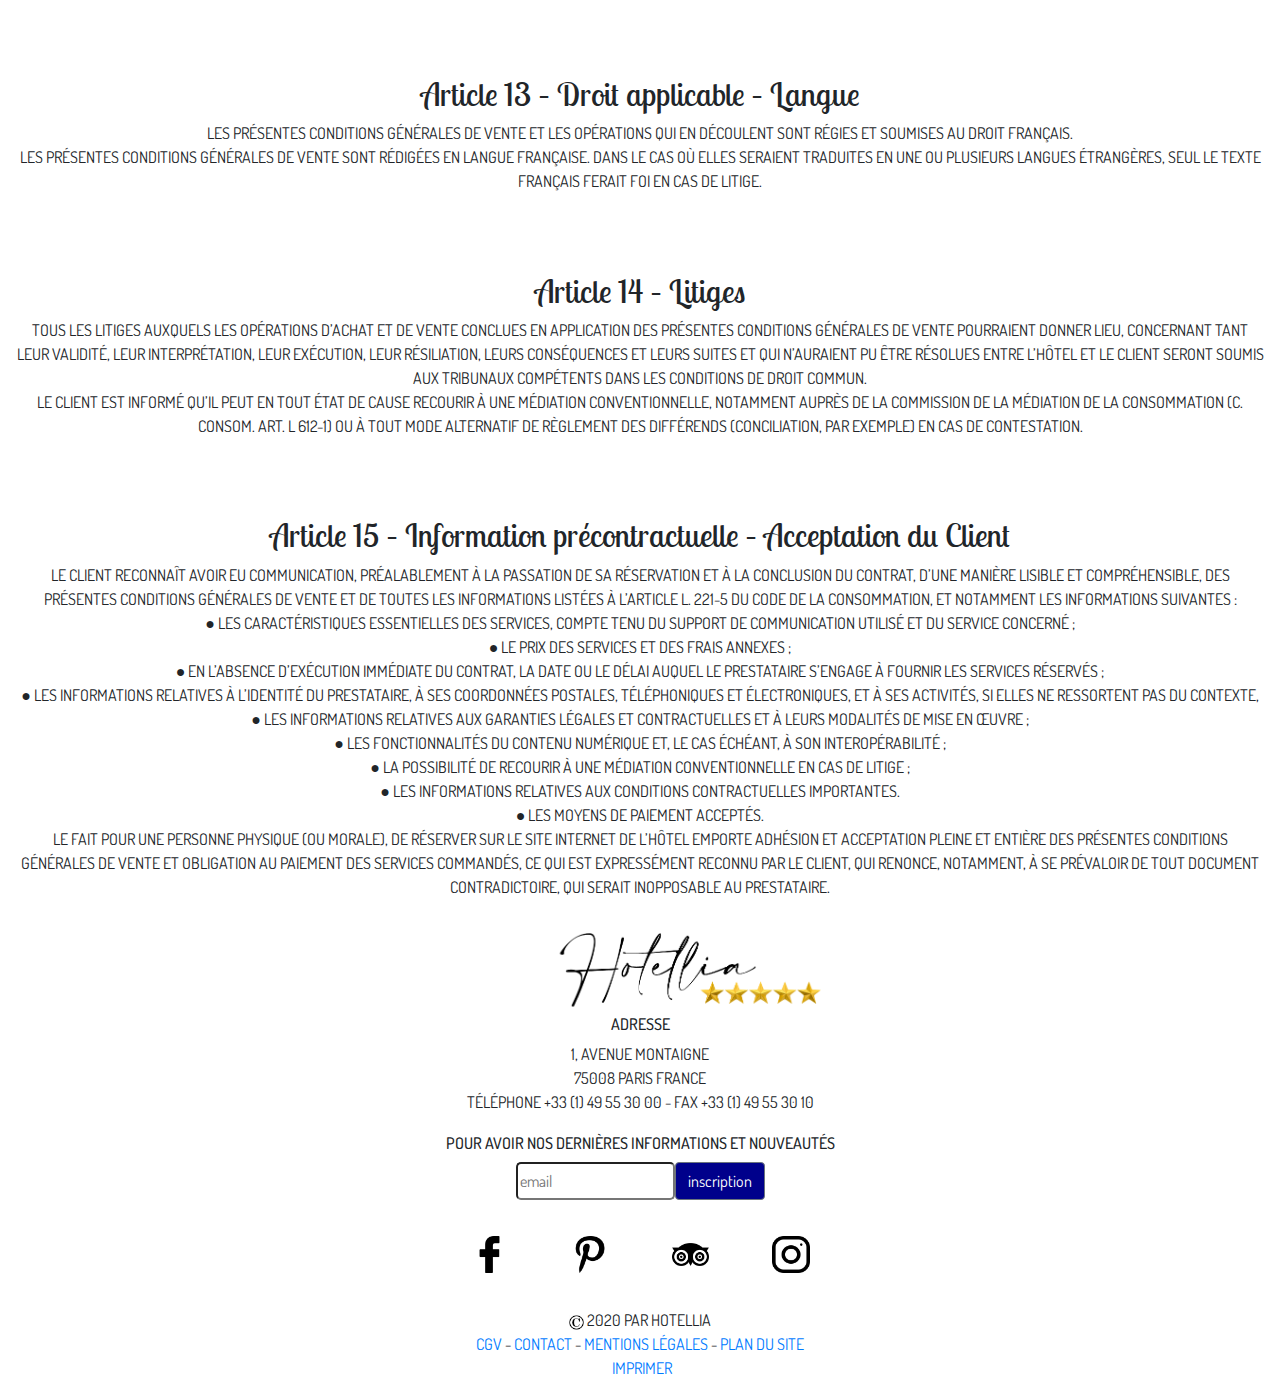
<file: cgv/cgv.html>
<!DOCTYPE html>
<html>
  <head>
    <meta charset="utf-8" />
    <meta http-equiv="X-UA-Compatible" content="IE=edge">
    <meta name="viewport" content="width=device-width, initial-scale=1, shrink-to-fit=no">
    <!-- meta pour référencement -->
    <meta name="description" content="L'hôtel Hotellia cinq étoiles vous propose ses chambres luxueuses, son restaurant avec chef étoilé ainsi qu'un spa pensé pour votre bien être en plein coeur de Paris.">
    <meta name="keywords" content="hotel Hotellia, hôtel, hotel avenue montaigne, 5 étoiles, paris, hôtellia, restaurant, restaurant parimis hotellia paris, chef étoilé, massage, massage paris, haute gastronomie, luxe, design, vue tour eiffel">
    <title>Conditions générales des ventes</title>
    <link rel="shortcut icon" type="image/png" href="images/favicon.png">
     <link href="https://fonts.googleapis.com/css?family=Amaranth|Courgette|Dosis|Lobster+Two|Montserrat&display=swap" rel="stylesheet">
    <link rel="stylesheet" type="text/css" href="css/style.css">
    <link rel="stylesheet" href="https://stackpath.bootstrapcdn.com/bootstrap/4.4.1/css/bootstrap.min.css" integrity="sha384-Vkoo8x4CGsO3+Hhxv8T/Q5PaXtkKtu6ug5TOeNV6gBiFeWPGFN9MuhOf23Q9Ifjh" crossorigin="anonymous">  
    <script src="https://code.jquery.com/jquery-3.4.1.slim.min.js" integrity="sha384-J6qa4849blE2+poT4WnyKhv5vZF5SrPo0iEjwBvKU7imGFAV0wwj1yYfoRSJoZ+n" crossorigin="anonymous"></script>
    <script src="https://cdn.jsdelivr.net/npm/popper.js@1.16.0/dist/umd/popper.min.js" integrity="sha384-Q6E9RHvbIyZFJoft+2mJbHaEWldlvI9IOYy5n3zV9zzTtmI3UksdQRVvoxMfooAo" crossorigin="anonymous"></script>
    <script src="https://stackpath.bootstrapcdn.com/bootstrap/4.4.1/js/bootstrap.min.js" integrity="sha384-wfSDF2E50Y2D1uUdj0O3uMBJnjuUD4Ih7YwaYd1iqfktj0Uod8GCExl3Og8ifwB6" crossorigin="anonymous"></script>
 </head>
    
    
    <body class="container-fluid">
    
<!--    haut de page-->
        <header >
        <img class="col-4 offset-4 col-sm-4 offset-sm-4  col-md-4 offset-md-4  col-lg-4 offset-lg-4" src="images/hotellia1.png">
        </header>
       
<!--        nav bar-->
   <!--        nav bar-->
       <nav class="navbar navbar-expand-lg navbar-light bg-light col-md-12 col-lg-12 sticky-top ">
  
  <button class="navbar-toggler" type="button" data-toggle="collapse" data-target="#navbarNavDropdown" aria-controls="navbarNavDropdown" aria-expanded="false" aria-label="Toggle navigation">
    <span class="navbar-toggler-icon"></span>
  </button>
  <div class=" side-menu col-lg-12 collapse navbar-collapse" id="navbarNavDropdown">

    <ul class="navbar-nav">


          <li class="nav-item">
        <a class="nav-link" href="..\index.html"> Accueil <span class="sr-only">(current)</span></a>
        </li>
      
        
      
      <li class="nav-item">
        <a class="nav-link" href="..\chambre\index.html">Chambre <span class="sr-only">(current)</span></a>
        <ul>
            <li><a href="..\chambre\chbre\classique.html"> Chambre Classique</a></li>
            <li><a href="..\chambre\chbre\confort.html">Chambre Confort</a></li>
            <li><a href="..\chambre\chbre\luxe.html">Chambre De luxe</a></li>
            <li><a href="..\chambre\chbre\suit.html">Suite</a></li>        
        </ul>
      </li>
      <li class="nav-item">
        <a class="nav-link" href="..\restaurant\restaurant.html">Restaurant 
            <span class="sr-only">(current)</span></a>
      </li>
      <li class="nav-item">
        <a class="nav-link" href="..\spa\index.html#">Spa<span class="sr-only">(current)</span></a>
        <ul class="sub_menu">
            
                
           <li><a href="..\spa\carteSpa\carteSpa.html">Nos prestations</a></li>
        </ul>
      </li>
      <li class="nav-item">
        <a class="nav-link" href="..\hotel\index.html">Hôtel <span class="sr-only">(current)</span></a>
        <ul class=" nodisplay sub-menu">
  
              <li><a href="../hotel/quiSommesNous/index.html">Qui sommes-nous</a></li>
                <li><a href="../formulaire/contact.html">Contact</a></li>
                <li><a href="../formulaire/recrutement.html">Recrutement</a></li>
               <li><a href="../planDuSite/plan.html">Plan Du Site</a></li>
        </ul>
      </li>
       <button type="button" class="btn  boutonReserv text-uppercase text-break   col-md-2 offset-md-1 col-lg-2"><a href="../formulaire/reservation.html" ><strong>Réservation</strong>
        </a></button>
      
      
    </ul>
  </div>
</nav>
     
<!--        début feuille cgv-->
        
     <div class="row"> 
         <h1 class="text-center col-12 col-sm-12 col-md-12 col-lg-12">Conditions générales de vente</h1>
    </div>
<div class="row">
<h2 class="text-center col-12 col-sm-12 col-md-12 col-lg-12">Définitions et interprétations</h2>
    <p class="text-center col-12 col-sm-12 col-md-12 col-lg-12">
Les termes utilisés dans les présentes comportant une majuscule sans qu’ils aient préalablement été définis ont le sens qui leur est donné ci-après :
<br>
« Client » désigne une personne physique, majeure, agissant pour ses besoins personnels et disposant de la pleine capacité juridique de s’engager au titre des présentes. 
<br>
« Conditions de vente du tarif réservé » désigne les conditions particulières de chaque réservation effectuée par le Client.
<br>
« Confirmation de réservation » désigne le document récapitulant les détails de la réservation faite par le Client, envoyé par le site Internet ou l’Hôtel au Client.
<br>
« Demande de réservation » désigne toute demande de réservation de chambre d’hôtel effectuée par le Client.
<br>
« Hôtel » désigne l’hôtel Hotellia, exploité par la SOCIETE XXXXX, dont le siège social se situe au XXXXX, immatriculée au RCS de Paris sous le numéro XXXXXXX.
<br>
« Partenaires » désigne tous prestataires de services ayant conclu un contrat de prestation de services ou accord de partenariat avec l’Hôtel.
<br>
« Service » désigne tout service de réservation de chambre d’hôtel effectuée par le Client sur le site Internet de l’Hôtel.
<br>
« Site Internet de l’Hôtel » désigne le site internet dédié à l’Hôtel accessible à l’adresse suivante XXXXXXXXXXXX
 </p>
</div>
 <div class="row">

<h2 class="text-center col-12 col-sm-12 col-md-12 col-lg-12">Article 1 – Champ d’application</h2>

<p class="text-center col-12 col-sm-12 col-md-12 col-lg-12">
Les présentes Conditions Générales de Vente s’appliquent, sans restriction ni réserve à tout achat des services de réservation de chambres d’hôtel et de prestations annexes (‘les Services‘) proposés par l’Hôtel (‘le Prestataire‘ ou l’«Hôtel») aux consommateurs et clients non professionnels (‘Les Clients ou le Client‘) sur le site Internet de l’Hôtel.
Les caractéristiques principales des Services, sont présentées sur le site internet de l’Hôtel.
Le Client est tenu d’en prendre connaissance avant toute réservation. Le choix et l’achat d’un Service est de la seule responsabilité du Client.
<br>
Le Client déclare : 
<br>
● Avoir la pleine capacité juridique de s’engager au titre des présentes Conditions Générales de Ventes.
<br>
● Effectuer la réservation de chambres d’hôtel et de prestations annexes pour ses besoins personnels.
<br>
● Etre en mesure de sauvegarder et imprimer les présentes Conditions Générales de ventes.
Les coordonnées de l’Hôtel sont les suivantes :
<br>
        Hotellia
        1 avenue montaigne
        75008 PARIS
 <br>       

Ces conditions s’appliquent à l’exclusion de toutes autres conditions, et notamment celles applicables pour d’autres circuits de commercialisation des Services.
<br>
Il est porté à la connaissance du Client que l’Hôtel conclut des accords de partenariat avec des prestataires de voyage tiers afin de lui permettre, en utilisant les services proposés par ces partenaires sur leur site internet, de rechercher, sélectionner et réserver des chambres dans l’Hôtel. Toute réservation de chambres d’hôtel réalisée dans ces conditions implique la consultation et l’acceptation complète et sans réserve par le Client des conditions particulières du prestataire, des conditions de vente du tarif réservé et des présentes conditions générales de vente. Le Client déclare avoir obtenu de l’Hôtel toutes les informations nécessaires et disponibles sur le site Internet.
<br>
Les présentes Conditions Générales de Vente sont accessibles à tout moment sur le site Internet de l’Hôtel et prévaudront, le cas échéant, sur toute autre version ou tout autre document contradictoire.
Sauf preuve contraire, les données enregistrées dans le système informatique du prestataire constituent la preuve de l’ensemble des transactions conclues avec le Client. Ainsi, la saisie des informations bancaires, l’acceptation des Conditions Générales de Vente, des Conditions de Vente du tarif ou de la Demande de réservation, à entre l’Hôtel et le Client la même valeur qu’une signature manuscrite sur support papier. Les Registres informatisés conservés dans les systèmes informatiques de l’Hôtel seront conservés dans des conditions raisonnables de sécurité et considérés comme des preuves de communication, commande et paiement intervenues entre l’Hôtel et le Client.
<br>
L’Hôtel assure la conservation de l’écrit constatant la conclusion du contrat sous format électronique ou papier pendant une durée maximale de 5 ans. 
<br>
Le Client est informé que son adresse IP est enregistrée au moment de la réservation.
Conformément à la loi Informatique et Libertés du 6 janvier 1978, le Client dispose, à tout moment, d’un droit d’accès, de rectification, et d’opposition à l’ensemble de ses données personnelles en écrivant par courrier et en justifiant de son identité à : Hôtel Romance Malesherbes - 129, rue Cardinet – 75017 PARIS
<br>
Les présentes Conditions Générales de Vente comprennent également la Charte sur les Données Personnelles.
<br>
Le Client déclare avoir pris connaissance des présentes Conditions Générales de Ventes (y compris la Charte sur les Données Personnelles) et les avoir acceptées en cochant la case prévue à cet effet avant la mise en œuvre de la procédure de réservation en ligne ainsi que des Conditions Générales d’Utilisation du site internet de l’Hôtel.
<br>
La validation de la réservation de Services par le Client vaut acceptation sans restriction ni réserve des présentes Conditions Générales de Vente (y compris la Charte sur les Données Personnelles).
<br>
Le Client reconnaît avoir la capacité requise pour contracter et acquérir les Services proposés sur le site internet de l’Hôtel.
<br>
Ces Conditions Générales de Vente pouvant faire l’objet de modifications ultérieures, la version applicable à l’achat du Client est celle en vigueur sur le site internet à la date de la réservation.
<br>
Les présentes Conditions Générales de Vente sont applicables pendant la durée de mise en ligne des services proposées par l’Hôtel sur le Site internet de l’Hôtel. L’Hôtel se réserve le droit de fermer temporairement ou définitivement l’accès de son Site internet.
     </p>
</div>
<div class="row">
    <h2 class="text-center col-12 col-sm-12 col-md-12 col-lg-12">Article 2 – Réservations</h2>
<p class="text-center col-12 col-sm-12 col-md-12 col-lg-12">
Le Client sélectionne sur le site Internet les services qu’il désire réserver, selon les modalités suivantes :
<br>
1. Sélection du type de chambre et du tarif
<br>
2. Sélection des prestations annexes le cas échéant
<br>
3. Vérification et validation du détail de la réservation, du montant total de la réservation, des conditions du tarif
<br>
4. Indication de ses coordonnées
<br>
5. Saisie des coordonnées de sa carte bancaire en cas de garantie ou de prépaiement
<br>
6. Consultation et acceptation des conditions générales de vente et des conditions du tarif sélectionné préalablement à la validation de sa réservation
<br>
7. Validation de sa réservation
<br>
Le Client reconnait avoir pris connaissance de la nature, la destination et les modalités de réservation des Services proposées par l’Hôtel et avoir sollicité et obtenu les informations nécessaires pour effectuer sa réservation en toute connaissance de cause. Il est seul responsable de son choix de services et de leur adéquation à ses besoins, de telle sorte que la responsabilité de l’Hôtel ne peut être recherchée à cet égard.
<br>
Le Client s’engage à compléter les informations demandées sur la demande de réservation et atteste la véracité et l’exactitude des informations transmises.
<br>
Les informations contractuelles sont présentées en langue française et font l’objet d’une confirmation au plus tard au moment de la validation de la réservation par le Client.
<br>
Pour les réservations passées exclusivement sur internet, l’enregistrement d’une réservation sur le site du Prestataire est réalisé lorsque le Client accepte les présentes Conditions Générales de Vente en cochant la case prévue à cet effet et valide sa réservation. Le Client a la possibilité de vérifier le détail de sa réservation, son prix total et de corriger d’éventuelles erreurs avant de confirmer son acceptation (article 1127-2 du Code Civil). Cette validation implique l’acceptation de l’intégralité des présentes Conditions Générales de Vente et constituent une preuve du contrat de vente.
<br>
Il appartient donc au Client de vérifier l’exactitude de la réservation et de signaler immédiatement toute erreur.
<br>
La vente de Services ne sera considérée comme définitive qu’après l’envoi au Client de la confirmation de l’acceptation de la réservation par le Prestataire, par courrier électronique et après encaissement par celui-ci de l’intégralité du prix.
<br>
Toute réservation passée sur le site internet de l’Hôtel constitue la formation d’un contrat conclu à distance entre le Client et le Prestataire.
<br>
L’Hôtel se réserve le droit d’annuler ou de refuser toute réservation d’un Client avec lequel il existerait un litige relatif au paiement d’une réservation antérieure.
<br>
Chaque réservation est nominative et ne peut en aucun cas être cédée à un tiers.
<br>
Annulation d’une réservation au tarif Flexible :
<br>
En cas d’annulation de la réservation au tarif Flexible par le Client après son acceptation par l’Hôtel moins de 24 heures avant la date prévue de séjour, pour quelque raison que ce soit, une somme correspondant au montant total de la 1ère nuitée sera de plein droit acquise au Prestataire et facturée au Client, à titre de dommages et intérêts, en réparation du préjudice subi.
<br>
Annulation / Modification d’une réservation au tarif Non Annulable Non Remboursable :
<br>
En cas d’annulation ou modification de la réservation au tarif Non annulable non remboursable par le Client, pour quelque raison que ce soit, une somme correspondant à 100% du montant total prépayé sera de plein droit acquise au Prestataire et facturée au Client. Il en sera de même en cas de non présentation du Client à la date prévue de son arrivée.
    </p>
</div>
 <div class="row"></div>

        <h2 class="text-center col-12 col-sm-12 col-md-12 col-lg-12">Article 3 – Tarifs</h2>
<p class="text-center col-12 col-sm-12 col-md-12 col-lg-12">
Les Services proposés par le Prestataire sont fournis aux tarifs en vigueur sur le site internet de l’Hôtel lors de l’enregistrement de la réservation par le Prestataire. Les prix sont exprimés en Euros, HT et TTC.
<br>
Les tarifs tiennent compte d’éventuelles réductions qui seraient consenties par le Prestataire dans les conditions précisées sur le site internet de l’Hôtel.
<br>
Ces tarifs sont fermes et non révisables pendant leur période de validité, telle qu’indiqué sur le site internet de l’Hôtel, le Prestataire se réservant le droit, hors cette période de validité, de modifier les prix à tout moment.
<br>
Les tarifs sont indiqués avant et lors de la réservation faite par le Client. Ils s’entendent par chambre pour le nombre de personnes et la date sélectionnée.
<br>
Les tarifs sont confirmés au Client en montant TTC (hors Taxes de séjour) dans la devise commerciale de l’Hôtel. Ils tiennent compte de la TVA au taux applicable au jour de la réservation ; tout changement du taux applicable à la TVA sera automatiquement répercuté sur les tarifs indiqués à la date de facturation. Il sera de même de toute modification ou instauration de nouvelles taxes légales ou réglementaires imposées par les Autorités compétentes.
<br>
Les tarifs ne comprennent pas la Taxe de séjour réglable directement sur place auprès de l’Hôtel.
<br>
Le Client s’engage à régler ces diverses taxes sans contestation aucune auprès de l’Hôtel.
<br>
Le paiement demandé au Client correspond au montant total de l’achat, à l’exception de cette Taxe.
<br>
Sauf mention contraire sur le Site, les prestations annexes (petit-déjeuner, etc…) ne sont pas incluses dans le prix.
<br>
La conversion en monnaie étrangère est donnée à titre indicatif et non contractuelle. Si un tarif implique un paiement directement à l’Hôtel lors de l’arrivée ou du départ du Client et que la monnaie du Client n’est pas la même que celle de l’Hôtel, le tarif débité par l’Hôtel est susceptible d’être différent de celui qui a été communique lors de la réservation, compte tenu de l’évolution du taux de change entre la date de réservation et la date de paiement.
<br>
Une facture est établie par le Prestataire et remise au Client lors de la fourniture des Services réservés.
        </p>
 
<div class="row">
    <h2 class="text-center col-12 col-sm-12 col-md-12 col-lg-12">Article 4 – Modalités de paiement</h2>
<p class="text-center col-12 col-sm-12 col-md-12 col-lg-12">
En cas de paiement au comptant au jour de la réservation (Tarif Non Annulable Non Remboursable) :
<br>
Le prix est payable comptant, en totalité au jour de la confirmation de la réservation par le Client, selon les modalités précisées à l’article «Réservations» ci-dessus, par voie de paiement sécurisé :
<br>
– par cartes bancaires : Visa, MasterCard, American Express, autres cartes bleues (Ecard bleue).
<br>
Lors de la réservation, le Client communique ses coordonnées bancaires en précisant le nom de la carte bancaire, le numéro de la carte bancaire, la date de validité (la carte bancaire doit être valable jusqu’à la date de fin du séjour) et le cryptogramme.
<br>
Les données de paiement sont échangées en mode crypté grâce au protocole SSL.
<br>
Le Client se présentera à l’Hôtel avec la carte bancaire lui ayant permis de réaliser le paiement de la réservation. Il pourra lui être demandé de présenter une pièce d’identité dans le cadre des procédures de prévention contre la fraude aux cartes bancaires.
<br>
Le Prestataire ne sera pas tenu de procéder à la fourniture des Services commandés par le Client si le prix ne lui a pas été préalablement réglé en totalité dans les conditions et ci-dessus indiquées.
<br>
Les paiements effectués par le Client ne seront considérés comme définitifs qu’après encaissement effectif des sommes dues par le Prestataire.
<br>
En cas de paiement au comptant à la fourniture des services (Tarif Flexible) :
<br>
Le prix est payable comptant, en totalité au jour de la fourniture des Services réservés dans les conditions définies à l’article «Fourniture des Services» ci-après et comme indiqué sur la facture remise au Client, par voie de paiement sécurisé :
<br>
– par cartes bancaires : Visa, MasterCard, American Express, autres cartes bleues (Ecard bleue).
<br>
Les données de paiement sont échangées en mode crypté grâce au protocole SSL.
<br>
L’Hôtel demandera au Client, lors de son arrivée, de régler un dépôt de garantie ou d’autoriser le débit de sa carte bancaire, en vue de garantir le paiement des sommes correspondant aux prestations consommées sur place.
<br>
Le Client communiquera alors ses coordonnées bancaires en précisant le nom de la carte bancaire, le numéro de la carte bancaire, la date de validité (la carte bancaire doit être valable jusqu’à la date de fin du séjour) et le cryptogramme.
<br>
Il pourra être demandé au Client de présenter une pièce d’identité dans le cadre des procédures de prévention contre la fraude aux cartes bancaires.
<br>
Le Prestataire ne sera pas tenu de procéder à la fourniture des Services commandés par le Client si le prix ne lui a pas été préalablement réglé en totalité dans les conditions et ci-dessus indiquées.
<br>
Les paiements effectués par le Client ne seront considérés comme définitifs qu’après encaissement effectif des sommes dues par le Prestataire.
    </p>
</div>
 <div class="row">

     <h2 class="text-center col-12 col-sm-12 col-md-12 col-lg-12">Article 5 – Fourniture des Prestations</h2>
<p class="text-center col-12 col-sm-12 col-md-12 col-lg-12">
Les Services réservés par le Client, qui comprennent les prestations de réservation de chambres d’hôtel et de prestations annexes seront fournis selon les modalités suivantes, dans les conditions prévues aux présentes Conditions Générales de Vente complétées par les Conditions de vente du Tarif dont le Client a pris connaissance et qu’il a acceptées lors de sa réservation sur le site Internet de l’Hôtel.
<br>
A son arrivée, il sera demandé au Client de présenter sa pièce d’identité afin de s’assurer de son obligation de compléter une Fiche de Police.
<br>
L’Hôtel est un espace entièrement non-fumeur. Le client sera tenu responsable des dommages directs et/ou indirects, consécutifs, résultant de l’acte de fumer dans l’Hôtel. Il sera par conséquent, redevable de l’intégralité du montant des frais de nettoyage et de remise en l’état initial de l’élément ou l’espace endommagé.
<br>
Les animaux, dès lors qu’ils sont tenus en laisse ou en cage dans les parties communes de l’établissement, peuvent être acceptés selon la politique en vigueur de l’Hôtel moyennant le paiement d’un supplément. Pour des raisons d’hygiène, les animaux ne sont pas admis dans les salles de restauration.
<br>
Les effets personnels du Client laissés dans la chambre de l’Hôtel, notamment à l’extérieur du coffre-fort ou dans les espaces publics de l’Hôtel relèvent de son entière responsabilité. L’Hôtel ne saurait être tenu responsable de la perte, du vol, des détériorations ou des dommages causés auxdits effets.
<br>
Le client accepte et s’engage à utiliser la chambre en bon père de famille. Aussi tout comportement contraire aux bonnes mœurs et à l’ordre public amènera l’Hôtel à demander au Client de quitter l’établissement sans aucune indemnité et ou sans aucun remboursement si un règlement a déjà été effectué. Dans le cas où aucun règlement n’a encore été effectué, le client devra s’acquitter du prix des nuitées consommées avant de quitter l’établissement.
<br>
Le Client sera tenu responsable de l’intégralité des dommages directs et/ou indirects, consécutifs, dont il est l’auteur, constatés dans la chambre réservée ou qu’il pourrait causer au sein de l’Hôtel. En conséquence, il s’engage à indemniser l’Hôtel à hauteur du montant desdits dommages, sans préjudice des dommages et intérêts qui pourraient être dus, frais de procédure et d’avocats engagés par l’Hôtel.
<br>
Un accès WIFI (payant ou non) permettant aux clients de se connecter à internet peut être proposé selon la Politique en vigueur de l’Hôtel. Le client s’engage à ce que les ressources informatiques mises à sa disposition par l’hôtel ne soient en aucune manière utilisées à des fins de reproduction, de représentation, de mise à disposition ou de communication au public d’œuvres ou d’objets protégés par un droit d’auteur ou par un droit voisin, tels que des textes, images, photographies, œuvres musicales, œuvres audiovisuelles, logiciels et jeux vidéo, sans l’autorisation des titulaires des droits prévus aux livres Ier et II du code de la propriété intellectuelle lorsque cette autorisation est requise. Si le client ne se conforme pas aux obligations précitées, il risquerait de se voir reprocher un délit de contrefaçon (article L.335-3 du code de la propriété intellectuelle), sanctionné par une amende de 300.000 euros et de trois ans d’emprisonnement. Le client est par ailleurs tenu de se conformer à la politique de sécurité du fournisseur d’accès internet de l’hôtel, y compris aux règles d’utilisation des moyens de sécurisation mis en œuvre dans le but de prévenir l’utilisation illicite des ressources informatiques et de s’abstenir de tout acte portant atteinte à l’efficacité de ces moyens.
<br>
Sauf disposition expresse contraire, la Chambre sera mise à la disposition du Client le jour de son arrivée à 14 heures et le Client quittera la chambre le jour de son départ à 12 heures. A défaut, une nuitée supplémentaire sera facturée au Client. Le Client devra vérifier sa date de départ. En cas de départ anticipé, des frais équivalents à une nuitée seront imputés, sauf si le Client en a avisé l’Hôtel au moins 24 heures avant son départ.
<br>
Le Prestataire s’engage à faire ses meilleurs efforts pour fournir les Services réservés par le Client, dans le cadre d’une obligation de moyen.
<br>
Le Client disposera d’un délai de 8 jours à compter de sa date de départ de l’Hôtel pour émettre, par écrit, des réserves ou réclamations concernant la fourniture des Services, avec tous les justificatifs y afférents, auprès de l’Hôtel.
<br>
Aucune réclamation ne pourra être valablement acceptée en cas de non-respect de ces formalités et délais par le Client.
<br>
A défaut de réserves ou réclamations expressément émises dans ce délai par le Client lors de la réception des Services, ceux-ci seront réputés conformes à la réservation, en quantité et qualité.
<br>
En cas de délogement :
<br>
    En cas d’évènement exceptionnel, cas de force majeure ou d’impossibilité de mettre la chambre réservée à disposition du Client, l’Hôtel de réserve la possibilité de faire héberger totalement ou partiellement le Client dans un hôtel de catégorie équivalente, pour des prestations de même nature et sous réserve de l’accord préalable du Client.
     </p>
</div>
 <div class="row">

     <h2 class="text-center col-12 col-sm-12 col-md-12 col-lg-12">Article 6 – Droit de rétractation</h2>
<p class="text-center col-12 col-sm-12 col-md-12 col-lg-12">
Conformément à l’article L 221-28 du Code de la consommation, le Client ne dispose pas du droit de rétractation prévu à l’article L 221-18 du Code de la consommation, compte tenu de la nature des services fournis.
<br>
Le contrat est donc conclu de façon définitive dès la passation de la réservation par le Client selon les modalités précisées aux présentes Conditions générales de Vente.
     </p>
</div>
 
<div class="row">
    <h2 class="text-center col-12 col-sm-12 col-md-12 col-lg-12">Article 7 – Responsabilité du Prestataire – Garantie</h2>
<p class="text-center col-12 col-sm-12 col-md-12 col-lg-12">
Le Prestataire garantit, conformément aux dispositions légales et sans paiement complémentaire, le Client, contre tout défaut de conformité ou vice caché, provenant d’un défaut de réalisation des Services réservés et effectivement payés dans les conditions et selon les modalités définies aux présentes Conditions Générales de Vente.
<br>
Les Services fournis par l’intermédiaire du site Internet de l’Hôtel sont conformes à la réglementation en vigueur en France. La responsabilité du Prestataire ne saurait être engagée en cas de non-respect de la législation du pays dans lequel les Services sont fournis, qu’il appartient au Client, qui est seul responsable du choix des Services demandés, de vérifier.
    </p>
 </div>
<div class="row">
    <h2 class="text-center col-12 col-sm-12 col-md-12 col-lg-12">Article 8 – Informatiques et Libertés</h2>
<p class="text-center col-12 col-sm-12 col-md-12 col-lg-12">
En application de la loi 78-17 du 6 janvier 1978, il est rappelé que les données nominatives qui sont demandés au Client sont nécessaires au traitement de sa réservation et à l’établissement des factures, notamment.
<br>
Ces données sont traitées et destinées à l’Hôtel et peuvent être communiquées à ses éventuels partenaires chargés de l’exécution, du traitement, de la gestion et du paiement des réservations ainsi que du séjour du Client.
<br>
Par ailleurs, l’Hôtel est susceptible d’adresser par courrier électronique à ses clients sa lettre d’informations, des offres promotionnelles, un questionnaire de satisfaction suite à son séjour hôtelier.
<br>
Le traitement des informations communiquées par l’intermédiaire du site internet de l’Hôtel a fait l’objet d’une déclaration auprès de la CNIL.
<br>
Le Client dispose, conformément aux réglementations nationales et européennes en vigueur d’un droit d’accès permanent, de modification, de rectification et d’opposition s’agissant des informations le concernant.
<br>
Ce droit peut être exercé dans les conditions et selon les modalités définies sur le site internet de l’Hôtel.
<br>
La politique de protection des données personnelles est consultable dans la Charte de Protection des données personnelles consultable sur le Site Internet de l’Hôtel.
    </p>
 </div>
 
<div class="row">
    <h2 class="text-center col-12 col-sm-12 col-md-12 col-lg-12">Article 9 – Propriété intellectuelle</h2>
<p class="text-center col-12 col-sm-12 col-md-12 col-lg-12">
Le contenu du site internet de l’Hôtel est la propriété du Vendeur et de ses partenaires et est protégé par les lois françaises et internationales relatives à la propriété intellectuelle.
<br>
Toute reproduction totale ou partielle de ce contenu est strictement interdite et est susceptible de constituer un délit de contrefaçon.
    </p>
</div>
 
<div class="row">
    <h2 class="text-center col-12 col-sm-12 col-md-12 col-lg-12">Article 10 – Imprévision</h2>
<p class="text-center col-12 col-sm-12 col-md-12 col-lg-12">
    Les présentes Conditions Générales de Vente excluent expressément le régime légal de l’imprévision prévu à l’article 1195 du Code civil pour toutes les opérations de Services du Prestataire au Client. Le Prestataire et le Client renoncent donc chacun à se prévaloir des dispositions de l’article 1195 du Code civil et du régime de l’imprévision qui y est prévu, s’engageant à assumer ses obligations même si l’équilibre contractuel se trouve bouleversé par des circonstances qui étaient imprévisibles lors de la conclusion de la vente, quand bien même leur exécution s’avèrerait excessivement onéreuse et à en supporter toutes les conséquences économiques et financières.
    </p>
</div>
 <div class="row">

     <h2 class="text-center col-12 col-sm-12 col-md-12 col-lg-12">Article 11 – Force majeure</h2>
<p class="text-center col-12 col-sm-12 col-md-12 col-lg-12">
Les Parties ne pourront être tenues pour responsables si la non-exécution ou le retard dans l’exécution de l’une quelconque de leurs obligations, telles que décrites dans les présentes découle d’un cas de force majeure, au sens de l’article 1218 du Code civil.
     </p>
 <div class="row"></div>

     <h2 class="text-center col-12 col-sm-12 col-md-12 col-lg-12">Article 12 : Dispositions diverses</h2>
<p class="text-center col-12 col-sm-12 col-md-12 col-lg-12">
Les présentes Conditions générales de ventes, la Charte des Données personnelles, les Conditions de vente du tarif réservé par le Client, la Demande de réservation, la Confirmation de réservation par le Client, constituent l’intégralité de l’accord des parties dans la limite de son objet. Ils remplacent et annulent, en conséquence, dans cette limite, tout accord verbal ou écrit qui leur serait antérieur.
<br>
Aucune tolérance, quelle qu’en soit la nature, l’ampleur, la durée ou la fréquence, ne pourra être considérée comme créatrice d’un quelconque droit et ne pourra conduire à limiter d’une quelconque manière que ce soit, la possibilité d’invoquer chacune des clauses des présentes Conditions Générales de Vente, à tout moment, sans aucune restriction.
<br>
Toute clause des présentes Conditions Générales de Vente qui viendrait à être déclarée nulle ou illicite par un juge compétent serait privée d’effet, mais sa nullité ne saurait porter atteinte aux autres stipulations, ni affecter la validité des Conditions Générales de Vente dans leur ensemble ou leurs effets juridiques.
     </p>
 </div>
<div class="row">
    <h2 class="text-center col-12 col-sm-12 col-md-12 col-lg-12">Article 13 – Droit applicable – Langue</h2>
<p class="text-center col-12 col-sm-12 col-md-12 col-lg-12">
Les présentes Conditions Générales de Vente et les opérations qui en découlent sont régies et soumises au droit français.
<br>
Les présentes Conditions Générales de Vente sont rédigées en langue française. Dans le cas où elles seraient traduites en une ou plusieurs langues étrangères, seul le texte français ferait foi en cas de litige.
    </p>
</div>
 <div class="row">

     <h2 class="text-center col-12 col-sm-12 col-md-12 col-lg-12">Article 14 – Litiges</h2>
<p class="text-center col-12 col-sm-12 col-md-12 col-lg-12">
Tous les litiges auxquels les opérations d’achat et de vente conclues en application des présentes conditions générales de vente pourraient donner lieu, concernant tant leur validité, leur interprétation, leur exécution, leur résiliation, leurs conséquences et leurs suites et qui n’auraient pu être résolues entre l’Hôtel et le Client seront soumis aux tribunaux compétents dans les conditions de droit commun.
<br>
Le Client est informé qu’il peut en tout état de cause recourir à une médiation conventionnelle, notamment auprès de la Commission de la médiation de la consommation (C. consom. art. L 612-1) ou à tout mode alternatif de règlement des différends (conciliation, par exemple) en cas de contestation.
     </p>
</div>
 <div class="row">

     <h2 class="text-center col-12 col-sm-12 col-md-12 col-lg-12">Article 15 – Information précontractuelle – Acceptation du Client</h2>
<p class="text-center col-12 col-sm-12 col-md-12 col-lg-12">
Le Client reconnaît avoir eu communication, préalablement à la passation de sa réservation et à la conclusion du contrat, d’une manière lisible et compréhensible, des présentes Conditions Générales de Vente et de toutes les informations listées à l’article L. 221-5 du Code de la consommation, et notamment les informations suivantes :
<br>
● les caractéristiques essentielles des Services, compte tenu du support de communication utilisé et du Service concerné ;
<br>
● le prix des Services et des frais annexes ;
<br>
● en l’absence d’exécution immédiate du contrat, la date ou le délai auquel le Prestataire s’engage à fournir les Services réservés ;
<br>
● les informations relatives à l’identité du Prestataire, à ses coordonnées postales, téléphoniques et électroniques, et à ses activités, si elles ne ressortent pas du contexte,
<br>
● les informations relatives aux garanties légales et contractuelles et à leurs modalités de mise en œuvre ;
<br>
● les fonctionnalités du contenu numérique et, le cas échéant, à son interopérabilité ;
<br>
● la possibilité de recourir à une médiation conventionnelle en cas de litige ;
<br>
● les informations relatives aux conditions contractuelles importantes.
<br>
● les moyens de paiement acceptés.
<br>
Le fait pour une personne physique (ou morale), de réserver sur le site Internet de l’Hôtel emporte adhésion et acceptation pleine et entière des présentes Conditions Générales de Vente et obligation au paiement des Services commandés, ce qui est expressément reconnu par le Client, qui renonce, notamment, à se prévaloir de tout document contradictoire, qui serait inopposable au Prestataire.
     </p>
 </div>    
        
<!--
    pied de page 
    pied de page 
-->
    

    <footer>
       <img src="images/hotellia1.png" class="offset-4 col-4 offset-4 offset-sm-4 col-sm-24offset-sm-4 offset-md-4  col-md-4 offset-md-4 offset-lg-5 col-lg-3 offset-lg-4">
        
        <div>
            <h6 class="text-center"> Adresse</h6>
        </div>
        <div class="text-center">
        1, avenue Montaigne
        </div>
        <div class="text-center">
        75008 Paris FRANCE
        </div>
        <div class="text-center">
        Téléphone +33 (1) 49 55 30 00 - Fax +33 (1) 49 55 30 10
        </div>

        <div>
            <h6 class="text-center space">Pour avoir nos dernières informations et nouveautés</h6>
            <div class="input-group mb-3 justify-content-center">
                <input type="email" name="emailaddress" placeholder="email" class="email">
                <input type="submit" name="inscription" value="inscription" class="btn btn-secondary">
            </div>
        </div>
        <div class="text-center">
            <a href="https://www.facebook.com/" >
                <img class="petit" src="images/facebook-logo.png">
            </a>   
            <a href="https://www.pinterest.fr/">
                <img class="petit" src="images/pinterest.png">
            </a>
            <a href="https://www.tripadvisor.fr/">
                <img class="petit" src="images/tripadvisor.png">
            </a>
            <a href="https://www.instagram.com/">
                <img class="petit" src="images/instagram.png">
            </a>
        </div>
        <div class="text-center">
        <img src="images/logo-symbole-copyright-images-photos-gratuites-1560x1560.jpg" class="copyright"> 2020 Par Hotellia 
        </div>
        
        <div class="text-center">
            
           <a href="#">CGV</a> 
            <span>-</span> 
            <a href="../formulaire/contact.html">Contact</a>
            <span>-</span> 
            <a href="../mentionsLegales/mLegal.html">Mentions légales</a> 
            <span>-</span> 
            <a href="#">Plan du site</a> 
            <a href="#" title="imprimer" onclick="window.print();">
					<i class="fas fa-print"></i>
					<br>
					<p>&nbsp;Imprimer</p>
				</a>

        </div> 
              
        
    </footer>
    
    </body>
</html>
</file>
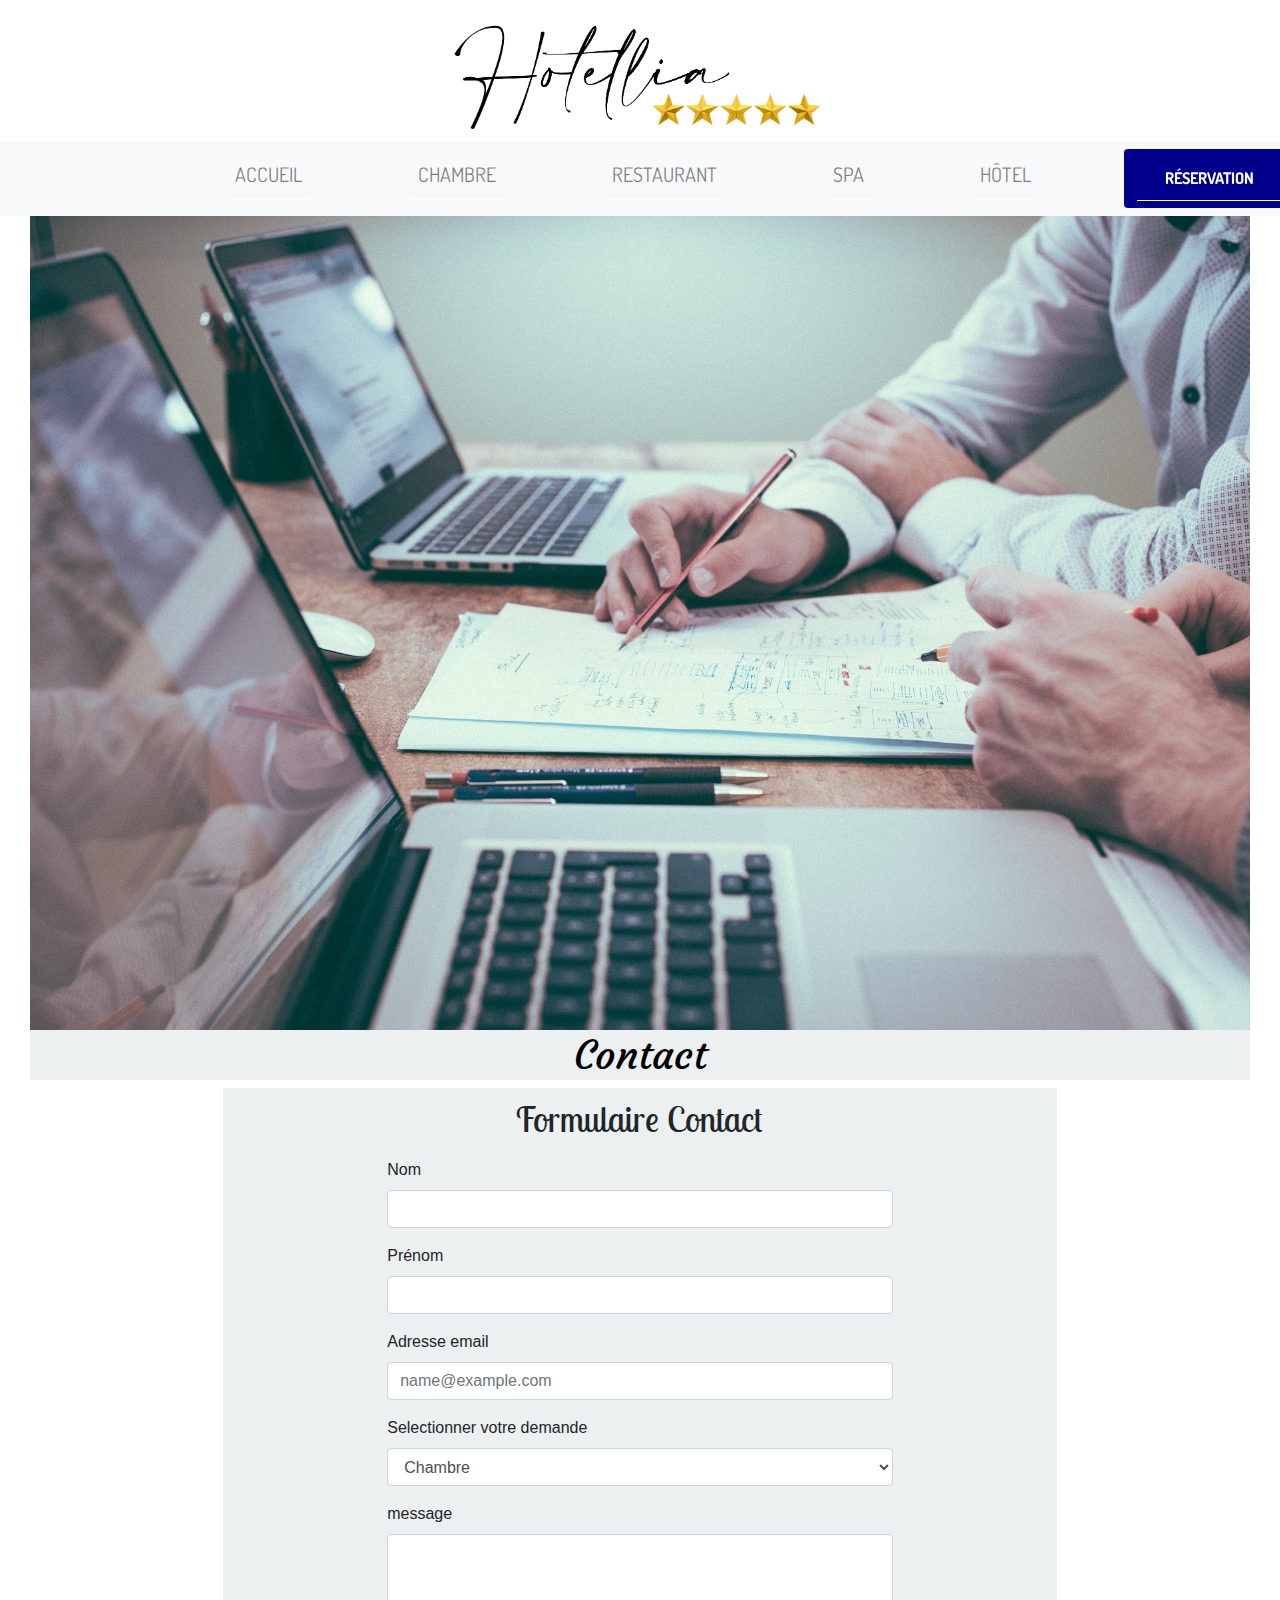
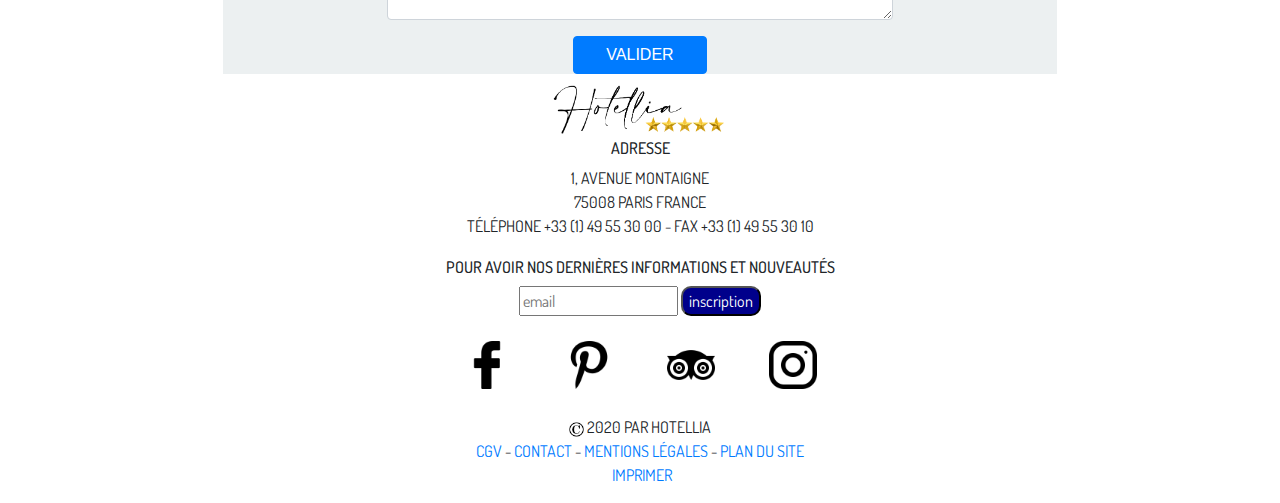
<file: formulaire/contact.html>
<!DOCTYPE html>
<html>
    <head>
    <meta charset="utf-8" />
    <meta http-equiv="X-UA-Compatible" content="IE=edge">
    <meta name="viewport" content="width=device-width, initial-scale=1, shrink-to-fit=no">
    <!-- meta pour référencement -->
    <meta name="description" content="L'hôtel Hotellia cinq étoiles vous propose ses chambres luxueuses, son restaurant avec chef étoilé ainsi qu'un spa pensé pour votre bien être en plein coeur de Paris.">
    <meta name="keywords" content="hotel Hotellia, hôtel, hotel avenue montaigne, 5 étoiles, paris, hôtellia, restaurant, restaurant parimis hotellia paris, chef étoilé, massage, massage paris, haute gastronomie, luxe, design, vue tour eiffel">
    <title>Contact</title>
    <link rel="shortcut icon" type="image/png" href="images/favicon.png">
     <link href="https://fonts.googleapis.com/css?family=Amaranth|Courgette|Dosis|Lobster+Two|Montserrat&display=swap" rel="stylesheet">
    <link rel="stylesheet" type="text/css" href="style.css">
    <link rel="stylesheet" href="https://stackpath.bootstrapcdn.com/bootstrap/4.4.1/css/bootstrap.min.css" integrity="sha384-Vkoo8x4CGsO3+Hhxv8T/Q5PaXtkKtu6ug5TOeNV6gBiFeWPGFN9MuhOf23Q9Ifjh" crossorigin="anonymous">  
    <script src="https://code.jquery.com/jquery-3.4.1.slim.min.js" integrity="sha384-J6qa4849blE2+poT4WnyKhv5vZF5SrPo0iEjwBvKU7imGFAV0wwj1yYfoRSJoZ+n" crossorigin="anonymous"></script>
    <script src="https://cdn.jsdelivr.net/npm/popper.js@1.16.0/dist/umd/popper.min.js" integrity="sha384-Q6E9RHvbIyZFJoft+2mJbHaEWldlvI9IOYy5n3zV9zzTtmI3UksdQRVvoxMfooAo" crossorigin="anonymous"></script>
    <script src="https://stackpath.bootstrapcdn.com/bootstrap/4.4.1/js/bootstrap.min.js" integrity="sha384-wfSDF2E50Y2D1uUdj0O3uMBJnjuUD4Ih7YwaYd1iqfktj0Uod8GCExl3Og8ifwB6" crossorigin="anonymous"></script>
 </head>
    
    <body>
    
<!--    haut de page-->
        <header >
        <img class="col-4 offset-4 col-sm-4 offset-sm-4  col-md-4 offset-md-4  col-lg-4 offset-lg-4" src="images/hotellia1.png" alt="logo hotellia" href="\restaurant\index.html" >
        </header>
        
<!--        nav bar-->
<nav class="navbar navbar-expand-lg navbar-light bg-light   col-md-12 col-lg-12 sticky-top ">
  
  <button class="navbar-toggler" type="button" data-toggle="collapse" data-target="#navbarNavDropdown" aria-controls="navbarNavDropdown" aria-expanded="false" aria-label="Toggle navigation">
    <span class="navbar-toggler-icon"></span>
  </button>
  <div class=" side-menu col-lg-12 collapse navbar-collapse" id="navbarNavDropdown">

    <ul class="navbar-nav">


          <li class="nav-item">
        <a class="nav-link" href="..\index.html"> Accueil <span class="sr-only">(current)</span></a>
        </li>
      
        
      
      <li class="nav-item">
        <a class="nav-link" href="..\chambre\index.html">Chambre <span class="sr-only">(current)</span></a>
        <ul>
            <li><a href="..\chambre\chbre\classique.html"> Chambre Classique</a></li>
            <li><a href="..\chambre\chbre\confort.html">Chambre Confort</a></li>
            <li><a href="..\chambre\chbre\luxe.html">Chambre De luxe</a></li>
            <li><a href="..\chambre\chbre\suit.html">Suite</a></li>        
        </ul>
      </li>
      <li class="nav-item">
        <a class="nav-link" href="..\restaurant\restaurant.html">Restaurant 
            <span class="sr-only">(current)</span></a>
      </li>
      <li class="nav-item">
        <a class="nav-link" href="..\spa\index.html#">Spa<span class="sr-only">(current)</span></a>
        <ul class="sub_menu">
            
            <li><a href="../spa/carteSpa/carteSpa.html">Nos prestations</a></li>
        </ul>
      </li>
      <li class="nav-item">
        <a class="nav-link" href="..\hotel\index.html">Hôtel <span class="sr-only">(current)</span></a>
        <ul class=" nodisplay sub-menu">
  
                 <li><a href="../hotel/quiSommesNous/index.html">Qui sommes-nous</a></li>
                <li><a href="#">Contact</a></li>
                <li><a href="recrutement.html">Recrutement</a></li>
                <li><a href="../planDuSite/plan.html">Plan Du Site</a></li>
        </ul>
      </li>
       <button type="button" class="btn boutonReserv text-uppercase text-break col-md-2 offset-md-1 col-lg-2"><a href="../formulaire/reservation.html" ><strong>Réservation</strong>
        </a></button>
      
      
    </ul>
  </div>
</nav>
<!-- Page contact-->
<div class="container-fluid">   
    <div class="col-12 col-sm-12 col-md-12 col-lg-12 ">
        <img src="contact.jpg" alt="page contact" class="paris img-fluid" >
        <h1 class="text col-lg-12">Contact</h1>
    </div>

    <!------  Form--------> 
     
 <form class="col-12 col-sm-12 col-md-12 offset-lg-2 col-lg-8 myForm">
     <h2 class=" col-12 col-sm-12 col-md-8 offset-md-4 col-lg-8 offset-lg-4">Formulaire Contact</h2>
        <div class="form-group col-12 col-sm-12 col-md-8 offset-md-2 col-lg-8 offset-lg-2">
                <label for="inputEmail4">Nom</label>
                <input type="text" class="form-control" id="inputEmail4" required="required">
        </div>
        <div class="form-group col-12 col-sm-12 col-md-8 offset-md-2 col-lg-8 offset-lg-2">
          <label for="inputEmail4">Prénom</label>
          <input type="text" class="form-control" id="inputEmail4" required="required">
        </div>
     <div class="form-group col-12 col-sm-12 col-md-8 offset-md-2 col-lg-8 offset-lg-2">
            <label for="exampleFormControlInput1">Adresse email</label>
            <input type="email" class="form-control" id="exampleFormControlInput1" placeholder="name@example.com">
        </div>
        <div class="form-group col-12 col-sm-12 col-md-8 offset-md-2 col-lg-8 offset-lg-2">
            <label for="exampleFormControlSelect1">Selectionner votre demande</label>
                <select class="form-control" id="exampleFormControlSelect1">
                    <option>Chambre</option>
                    <option>Hotel</option>
                    <option>Restaurant</option>
                    <option>Spa</option>
                    <option>Autre</option>
                </select>
        </div>
  
        <div class="form-group  col-12 col-sm-12 col-md-8 offset-md-2 col-lg-8 offset-lg-2">
            <label for="exampleFormControlTextarea1">message</label>
                <textarea class="form-control" id="exampleFormControlTextarea1" rows="3"></textarea>
        </div>

        <button type="submit" class="btn btn-primary  col-3 offset-5 col-sm-3 offset-sm-5 col-md-2 offset-md-5 col-lg-2 offset-lg-5">VALIDER</button>
    </form>

</div>    
    
<!--
    pied de page
    
-->
 <footer>
       <img src="images/hotellia1.png" class="offset-5 col-2 offset-5 offset-sm-5 col-sm-2 offset-sm-5 offset-md-5  col-md-2 offset-md-5 offset-lg-5 col-lg-2 offset-lg-5">
        
        <div>
            <h6 class="text-center"> Adresse</h6>
        </div>
     
        <div class="text-center">
            1, avenue Montaigne
        </div>
     
        <div class="text-center">
            75008 Paris FRANCE
        </div>
     
        <div class="text-center">
            Téléphone +33 (1) 49 55 30 00 - Fax +33 (1) 49 55 30 10
        </div>

        <div>
            <h6 class="text-center space">Pour avoir nos dernières informations et nouveautés</h6>
            
            <form action="" class="text-center">
                <input type="email" name="emailaddress" placeholder="email">
                <input type="submit" name="inscription" value="inscription" class="button">
            </form>
        </div>
     
        <div class="text-center">
            <a href="https://www.facebook.com/" >
                <img class="petit" src="images/facebook-logo.png">
            </a>   
            <a href="https://www.pinterest.fr/">
                <img class="petit" src="images/pinterest.png">
            </a>
            <a href="https://www.tripadvisor.fr/">
                <img class="petit" src="images/tripadvisor.png">
            </a>
            <a href="https://www.instagram.com/">
                <img class="petit" src="images/instagram.png">
            </a>
        </div>
     
        <div class="text-center">
            <img src="images/logo-symbole-copyright-images-photos-gratuites-1560x1560.jpg" class="copyright"> 2020 Par Hotellia 
        </div>
        
        <div class="text-center"> 
            <a href="../cgv/cgv.html">CGV</a> 
            <span>-</span> 
            <a href="../formulaire/contact.html">Contact</a>
            <span>-</span> 
            <a href="../mentionsLegales/mLegal.html">Mentions légales</a> 
            <span>-</span> 
            <a href="#">Plan du site</a> 
            <a href="#" title="imprimer" onclick="window.print();">
                <i class="fas fa-print"></i>
					<br>
					<p>&nbsp;Imprimer</p>
             </a>

        </div> 
    </footer>
        
   
    
    </body>
</html>
</file>
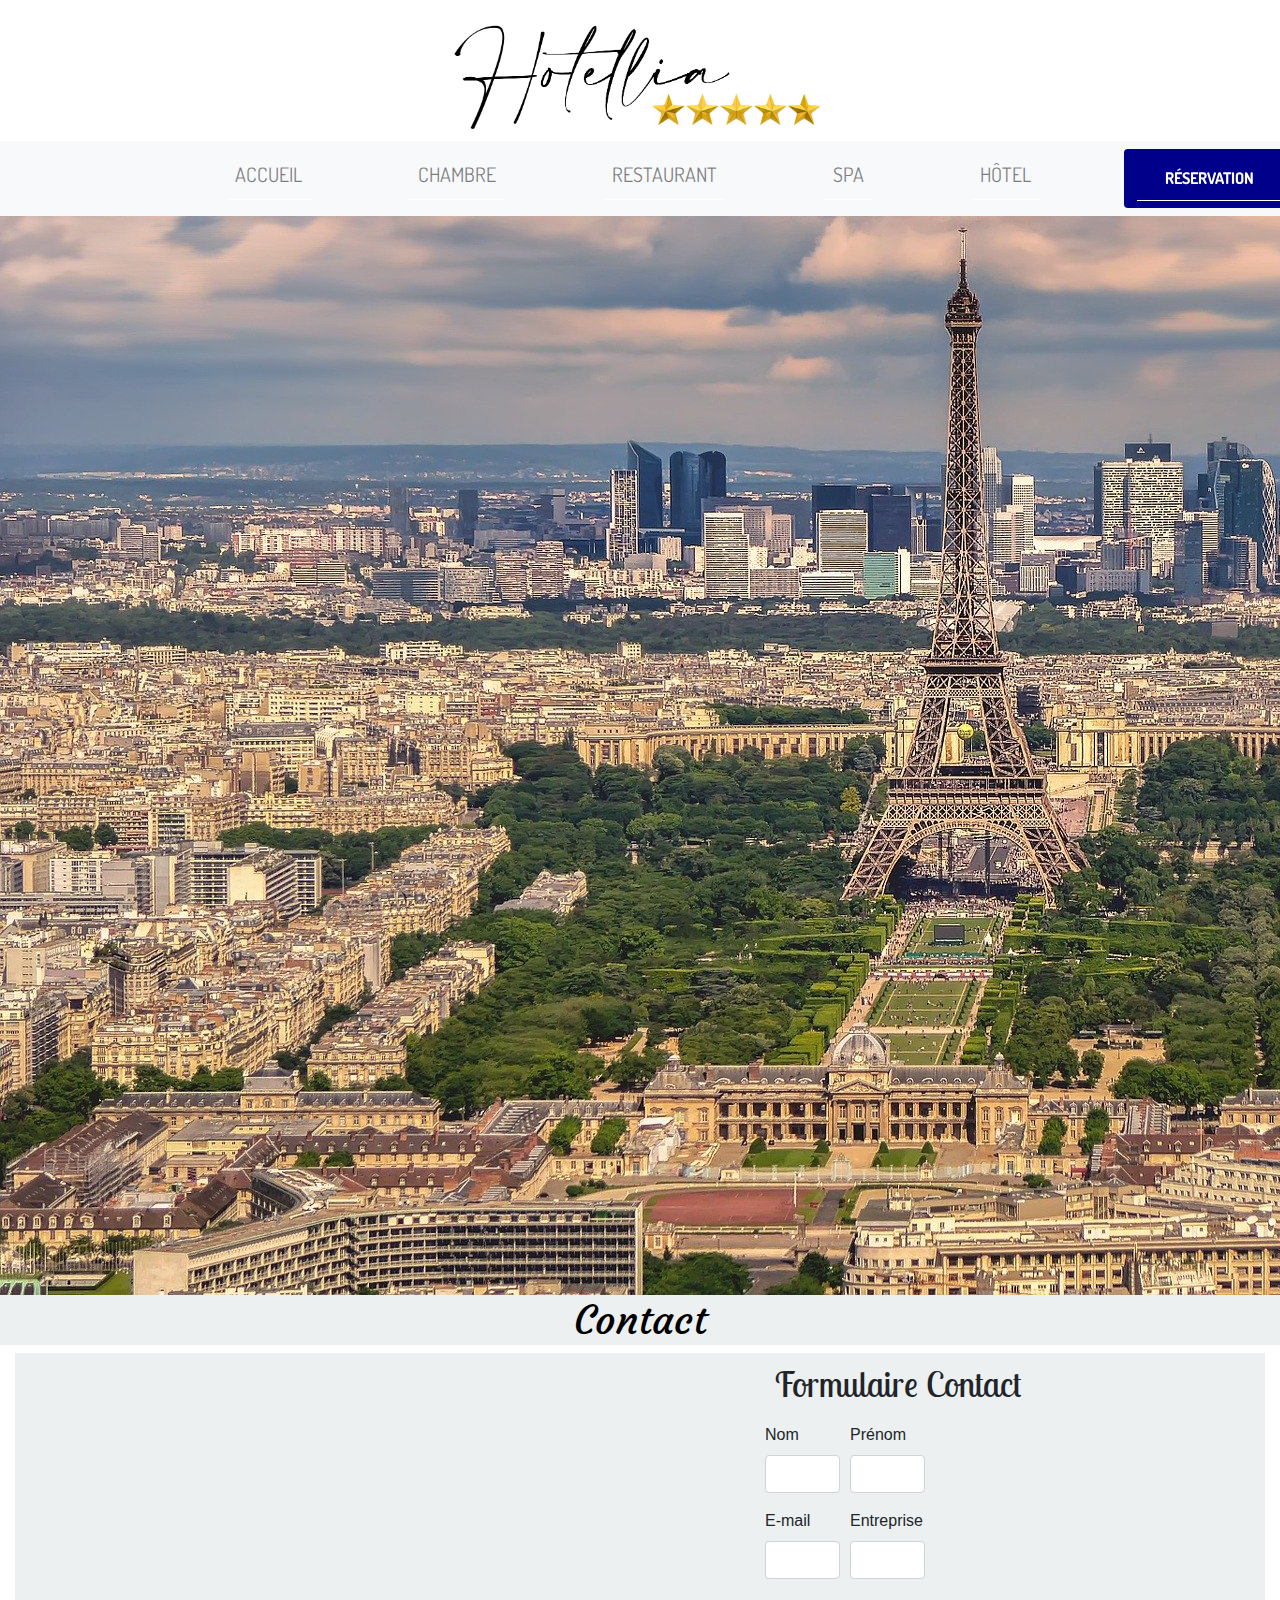
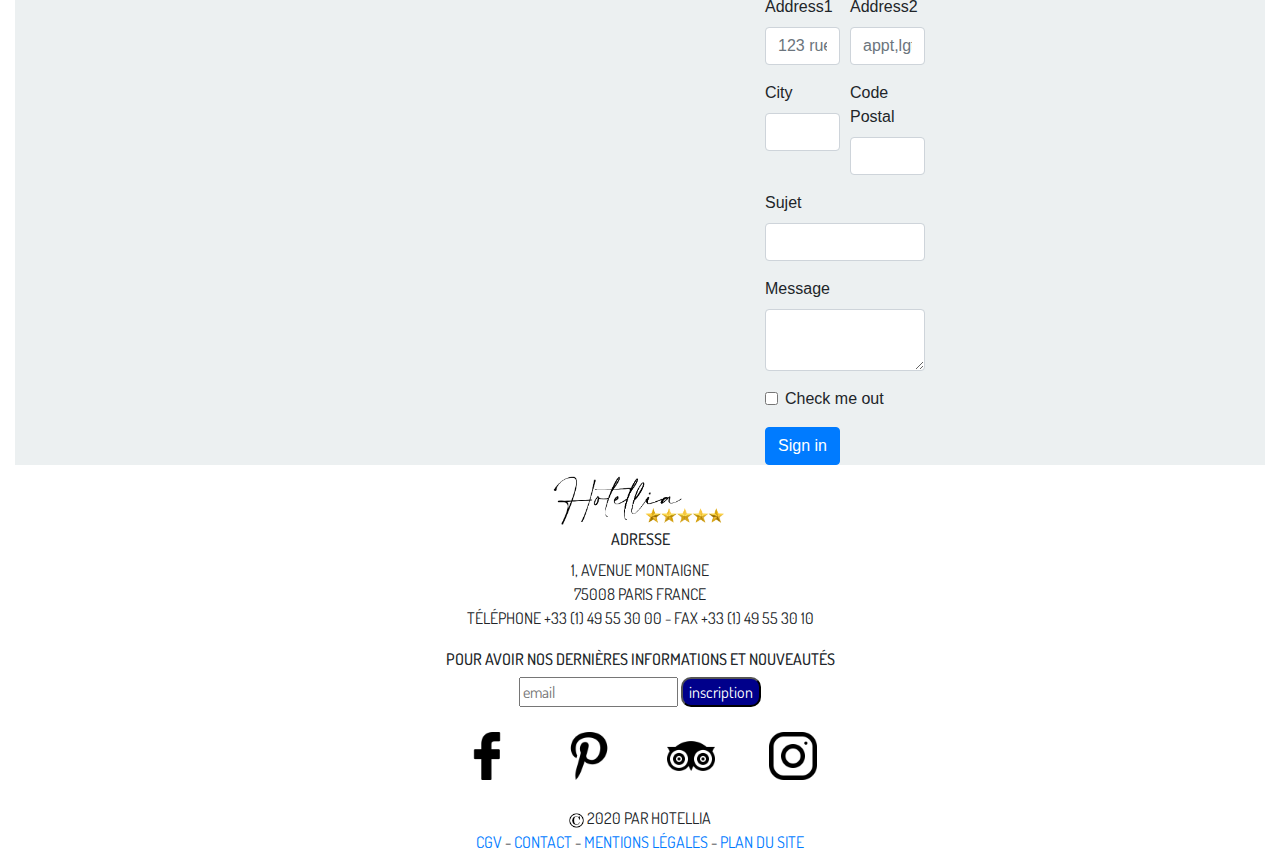
<file: formulaire/contact2.html>
<!DOCTYPE html>
<html>
  <head>
    <meta charset="utf-8" />
    <meta http-equiv="X-UA-Compatible" content="IE=edge">
    <meta name="viewport" content="width=device-width, initial-scale=1, shrink-to-fit=no">
    <!-- meta pour référencement -->
    <meta name="description" content="L'hôtel Hotellia cinq étoiles vous propose ses chambres luxueuses, son restaurant avec chef étoilé ainsi qu'un spa pensé pour votre bien être en plein coeur de Paris.">
    <meta name="keywords" content="hotel Hotellia, hôtel, hotel avenue montaigne, 5 étoiles, paris, hôtellia, restaurant, restaurant parimis hotellia paris, chef étoilé, massage, massage paris, haute gastronomie, luxe, design, vue tour eiffel">
    <title>Coontact</title>
    <link rel="shortcut icon" type="image/png" href="images/favicon.png">
     <link href="https://fonts.googleapis.com/css?family=Amaranth|Courgette|Dosis|Lobster+Two|Montserrat&display=swap" rel="stylesheet">
    <link rel="stylesheet" type="text/css" href="style.css">
    <link rel="stylesheet" href="https://stackpath.bootstrapcdn.com/bootstrap/4.4.1/css/bootstrap.min.css" integrity="sha384-Vkoo8x4CGsO3+Hhxv8T/Q5PaXtkKtu6ug5TOeNV6gBiFeWPGFN9MuhOf23Q9Ifjh" crossorigin="anonymous">  
    <script src="https://code.jquery.com/jquery-3.4.1.slim.min.js" integrity="sha384-J6qa4849blE2+poT4WnyKhv5vZF5SrPo0iEjwBvKU7imGFAV0wwj1yYfoRSJoZ+n" crossorigin="anonymous"></script>
    <script src="https://cdn.jsdelivr.net/npm/popper.js@1.16.0/dist/umd/popper.min.js" integrity="sha384-Q6E9RHvbIyZFJoft+2mJbHaEWldlvI9IOYy5n3zV9zzTtmI3UksdQRVvoxMfooAo" crossorigin="anonymous"></script>
    <script src="https://stackpath.bootstrapcdn.com/bootstrap/4.4.1/js/bootstrap.min.js" integrity="sha384-wfSDF2E50Y2D1uUdj0O3uMBJnjuUD4Ih7YwaYd1iqfktj0Uod8GCExl3Og8ifwB6" crossorigin="anonymous"></script>
 </head>
    <body>
    
<!--    haut de page-->
        <header >
        <img class="col-4 offset-4 col-sm-4 offset-sm-4  col-md-4 offset-md-4  col-lg-4 offset-lg-4" src="images/hotellia1.png"href="\restaurant\index.html" >
        </header>
        
<!--        nav bar-->
<nav class="navbar navbar-expand-lg navbar-light bg-light   col-md-12 col-lg-12 sticky-top ">
  
  <button class="navbar-toggler" type="button" data-toggle="collapse" data-target="#navbarNavDropdown" aria-controls="navbarNavDropdown" aria-expanded="false" aria-label="Toggle navigation">
    <span class="navbar-toggler-icon"></span>
  </button>
  <div class=" side-menu col-lg-12 collapse navbar-collapse" id="navbarNavDropdown">

    <ul class="navbar-nav">


          <li class="nav-item">
        <a class="nav-link" href="..\index.html"> Accueil <span class="sr-only">(current)</span></a>
        </li>
      
        
      
      <li class="nav-item">
        <a class="nav-link" href="..\chambre\index.html">Chambre <span class="sr-only">(current)</span></a>
        <ul>
            <li><a href="..\chambre\chbre\classique.html"> Chambre Classique</a></li>
            <li><a href="..\chambre\chbre\confort.html">Chambre Confort</a></li>
            <li><a href="..\chambre\chbre\luxe.html">Chambre De luxe</a></li>
            <li><a href="..\chambre\chbre\suit.html">Suite</a></li>        
        </ul>
      </li>
      <li class="nav-item">
        <a class="nav-link" href="..\restaurant\restaurant.html">Restaurant 
            <span class="sr-only">(current)</span></a>
      </li>
      <li class="nav-item">
        <a class="nav-link" href="..\spa\index.html#">Spa<span class="sr-only">(current)</span></a>
        <ul class="sub_menu">
            
            <li><a href="../spa/carteSpa/carteSpa.html">Nos prestations</a></li>
        </ul>
      </li>
      <li class="nav-item">
        <a class="nav-link" href="..\hotel\index.html">Hôtel <span class="sr-only">(current)</span></a>
        <ul class=" nodisplay sub-menu">
  
                 <li><a href="#">Qui sommes-nous</a></li>
                <li><a href="#">Contact</a></li>
                <li><a href="#">Recrutement</a></li>
        </ul>
      </li>
       <button type="button" class="btn boutonReserv text-uppercase text-break col-md-2 offset-md-1 col-lg-2"><a href="../formulaire/reservation.html" ><strong>Réservation</strong>
        </a></button>
      
      
    </ul>
  </div>
</nav>
<!-- carroussel d'images-->

    <div>
        <img src="t1.jpg" class="resto" >
        <h1 class="text col-lg-12">Contact</h1>
    </div>

    <!------  Form--------> 
<div class="container-fluid">
   <form class="myForm">
        <h2>Formulaire Contact</h2> 
  <div class="form-row">
    <div class="form-group col-md-2">
      <label for="inputEmail4">Nom</label>
      <input type="text" class="form-control" id="inputEmail4" required="required">
    </div>
    <div class="form-group col-md-2">
      <label for="inputEmail4">Prénom</label>
      <input type="text" class="form-control" id="inputEmail4" required="required">
    </div>
  </div>
  <div class="form-row">
    <div class="form-group col-md-2">
      <label for="inputEmail4">E-mail</label>
      <input type="email" class="form-control" id="inputEmail4" required="required">
    </div>
    <div class="form-group col-md-2">
      <label for="inputEmail4">Entreprise</label>
      <input type="text" class="form-control" id="inputEmail4" required="required">
    </div>
 </div>
   <div class="form-row">
    <div class="form-group col-md-2">
      <label for="inputEmail4">Address1</label>
      <input type="email" class="form-control" id="inputEmail4" placeholder="123 rue" required="required">
    </div>
    <div class="form-group col-md-2">
      <label for="inputEmail4">Address2</label>
      <input type="text" class="form-control" id="inputEmail4" placeholder="appt,lgt" required="required">
    </div>
 </div>
  <div class="form-row">
    <div class="form-group col-md-2">
      <label for="inputCity">City</label>
      <input type="text" class="form-control" id="inputCity" required="required">
    </div>
    
    <div class="form-group col-md-2">
      <label for="inputZip">Code Postal</label>
      <input type="text" class="form-control" id="inputZip" required="required">
    </div>
  </div>
  <div class="form-row">
    <div class="form-group col-md-4">
      <label for="inputSujet">Sujet</label>
      <input type="text" class="form-control" id="inputSujet">
    </div>
  </div>
   <div class="form-row">
    <div class="form-group col-md-4">
      <label for="inputMsg">Message</label>
      <textarea type="text-area" class="form-control" id="inputMsg"></textarea>
    </div>
  </div>
  <div class="form-group">
    <div class="form-check">
      <input class="form-check-input" type="checkbox" id="gridCheck">
      <label class="form-check-label" for="gridCheck">
        Check me out
      </label>
    </div>
  </div>
  <button type="submit" class="btn btn-primary">Sign in</button>
</form>

</div>        

    
<!--
    pied de page
    
-->
    <footer>
       <img src="images/hotellia1.png" class="offset-5 col-2 offset-5 offset-sm-5 col-sm-2 offset-sm-5 offset-md-5  col-md-2 offset-md-5 offset-lg-5 col-lg-2 offset-lg-5">
        
        <div>
            <h6 class="text-center"> Adresse</h6>
        </div>
        <div class="text-center">
        1, avenue Montaigne
        </div>
        <div class="text-center">
        75008 Paris FRANCE
        </div>
        <div class="text-center">
        Téléphone +33 (1) 49 55 30 00 - Fax +33 (1) 49 55 30 10
        </div>

        <div>
        <h6 class="text-center space">Pour avoir nos dernières informations et nouveautés</h6>
<form action="" class="text-center">
  <input type="email" name="emailaddress" placeholder="email">
  <input type="submit" name="inscription" value="inscription" class="button">
</form>
        </div>
        <div class="text-center">
            <a href="https://www.facebook.com/" >
                <img class="petit" src="images/facebook-logo.png">
            </a>   
            <a href="https://www.pinterest.fr/">
                <img class="petit" src="images/pinterest.png">
            </a>
            <a href="https://www.tripadvisor.fr/">
                <img class="petit" src="images/tripadvisor.png">
            </a>
            <a href="https://www.instagram.com/">
                <img class="petit" src="images/instagram.png">
            </a>
        </div>
        <div class="text-center">
        <img src="images/logo-symbole-copyright-images-photos-gratuites-1560x1560.jpg" class="copyright"> 2020 Par Hotellia 
        </div>
        
        <div class="text-center">
            
          <a href="../cgv/cgv.html">CGV</a> 
            <span>-</span> 
            <a href="../formulaire/contact.html">Contact</a>
            <span>-</span> 
            <a href="../mentionsLegales/mLegal.html">Mentions légales</a> 
            <span>-</span> 
            <a href="#">Plan du site</a>
        
        </div> 
    </footer>
        
    <script src="https://code.jquery.com/jquery-3.4.1.slim.min.js" integrity="sha384-J6qa4849blE2+poT4WnyKhv5vZF5SrPo0iEjwBvKU7imGFAV0wwj1yYfoRSJoZ+n" crossorigin="anonymous"></script>
<script src="https://cdn.jsdelivr.net/npm/popper.js@1.16.0/dist/umd/popper.min.js" integrity="sha384-Q6E9RHvbIyZFJoft+2mJbHaEWldlvI9IOYy5n3zV9zzTtmI3UksdQRVvoxMfooAo" crossorigin="anonymous"></script>
<script src="https://stackpath.bootstrapcdn.com/bootstrap/4.4.1/js/bootstrap.min.js" integrity="sha384-wfSDF2E50Y2D1uUdj0O3uMBJnjuUD4Ih7YwaYd1iqfktj0Uod8GCExl3Og8ifwB6" crossorigin="anonymous"></script>
    
    </body>
</html>
</file>
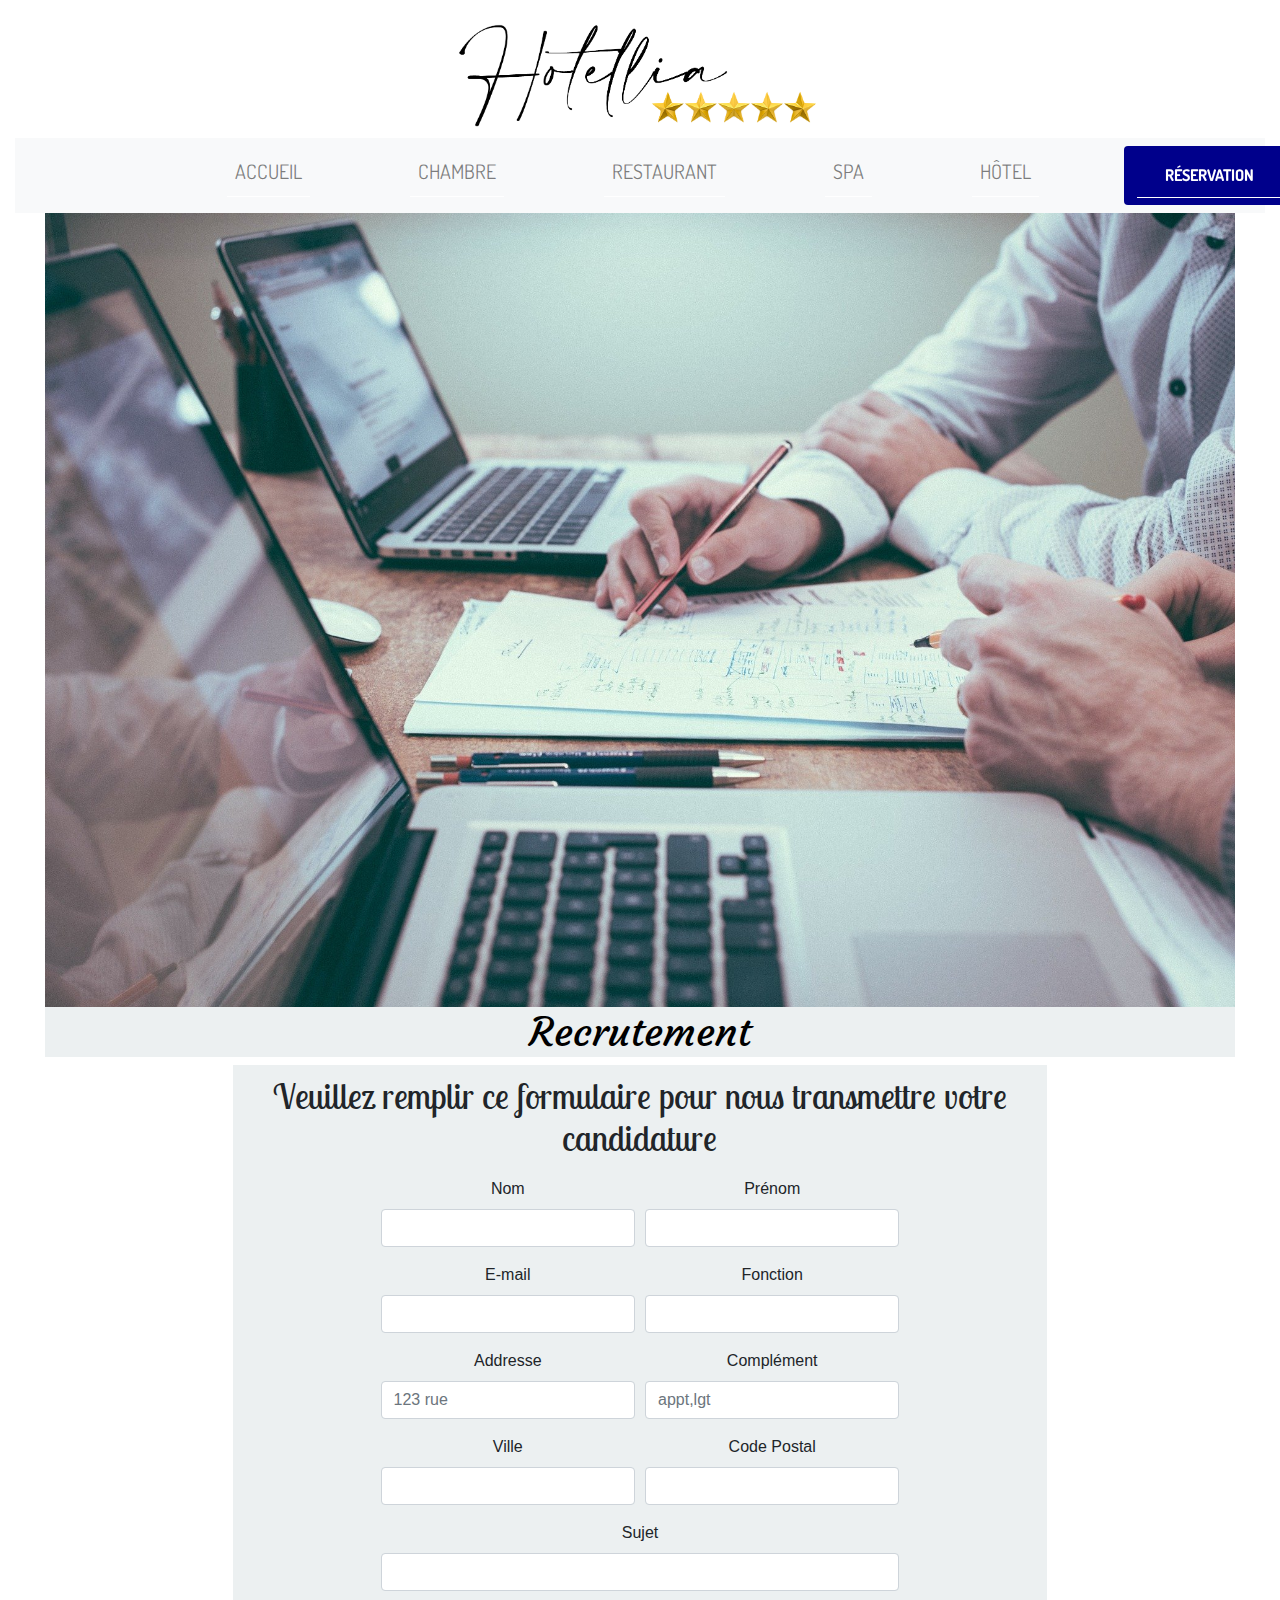
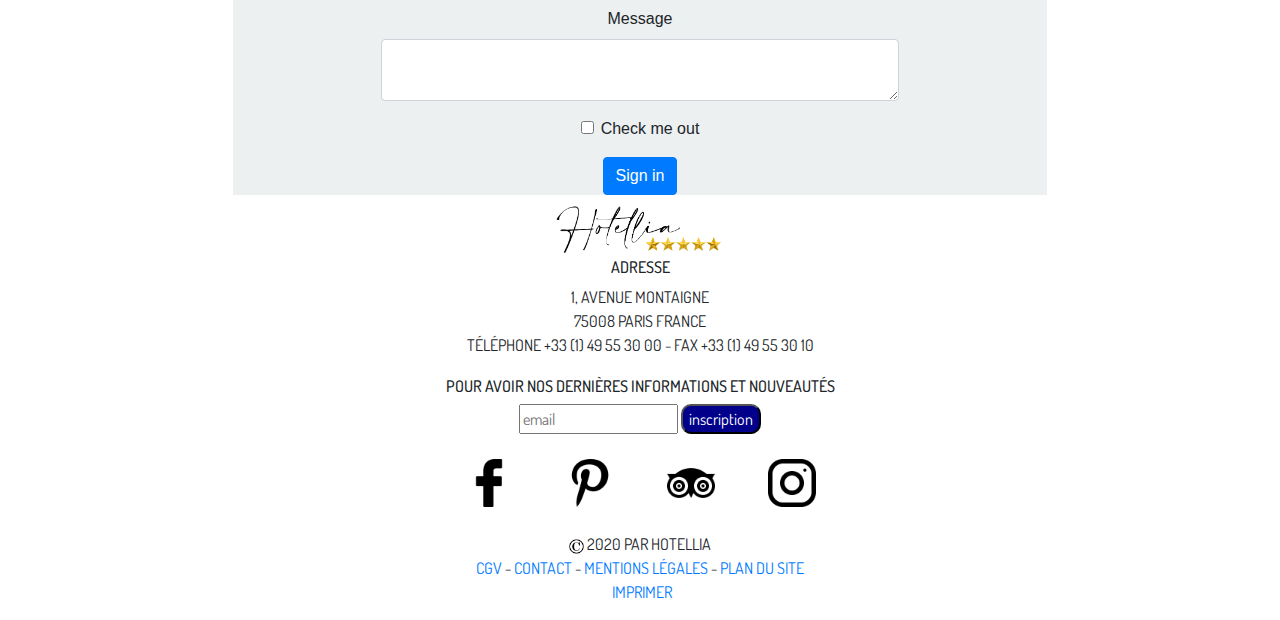
<file: formulaire/recrutement.html>
<!DOCTYPE html>
<html>
    <head>
    <meta charset="utf-8" />
    <meta http-equiv="X-UA-Compatible" content="IE=edge">
    <meta name="viewport" content="width=device-width, initial-scale=1, shrink-to-fit=no">
    <!-- meta pour référencement -->
    <meta name="description" content="L'hôtel Hotellia cinq étoiles vous propose ses chambres luxueuses, son restaurant avec chef étoilé ainsi qu'un spa pensé pour votre bien être en plein coeur de Paris.">
    <meta name="keywords" content="hotel Hotellia, hôtel, hotel avenue montaigne, 5 étoiles, paris, hôtellia, restaurant, restaurant parimis hotellia paris, chef étoilé, massage, massage paris, haute gastronomie, luxe, design, vue tour eiffel">
    <title>Recrutement</title>
    <link rel="shortcut icon" type="image/png" href="images/favicon.png">
     <link href="https://fonts.googleapis.com/css?family=Amaranth|Courgette|Dosis|Lobster+Two|Montserrat&display=swap" rel="stylesheet">
    <link rel="stylesheet" type="text/css" href="style.css">
    <link rel="stylesheet" href="https://stackpath.bootstrapcdn.com/bootstrap/4.4.1/css/bootstrap.min.css" integrity="sha384-Vkoo8x4CGsO3+Hhxv8T/Q5PaXtkKtu6ug5TOeNV6gBiFeWPGFN9MuhOf23Q9Ifjh" crossorigin="anonymous">  
    <script src="https://code.jquery.com/jquery-3.4.1.slim.min.js" integrity="sha384-J6qa4849blE2+poT4WnyKhv5vZF5SrPo0iEjwBvKU7imGFAV0wwj1yYfoRSJoZ+n" crossorigin="anonymous"></script>
    <script src="https://cdn.jsdelivr.net/npm/popper.js@1.16.0/dist/umd/popper.min.js" integrity="sha384-Q6E9RHvbIyZFJoft+2mJbHaEWldlvI9IOYy5n3zV9zzTtmI3UksdQRVvoxMfooAo" crossorigin="anonymous"></script>
    <script src="https://stackpath.bootstrapcdn.com/bootstrap/4.4.1/js/bootstrap.min.js" integrity="sha384-wfSDF2E50Y2D1uUdj0O3uMBJnjuUD4Ih7YwaYd1iqfktj0Uod8GCExl3Og8ifwB6" crossorigin="anonymous"></script>
 </head>
    
    <body class="container-fluid">
    
<!--    haut de page-->
        <header >
        <img class="col-4 offset-4 col-sm-4 offset-sm-4  col-md-4 offset-md-4  col-lg-4 offset-lg-4" src="images/hotellia1.png" alt="logo hotellia" href="\restaurant\index.html" >
        </header>
        
<!--        nav bar-->
<nav class="navbar navbar-expand-lg navbar-light bg-light   col-md-12 col-lg-12 sticky-top ">
  
  <button class="navbar-toggler" type="button" data-toggle="collapse" data-target="#navbarNavDropdown" aria-controls="navbarNavDropdown" aria-expanded="false" aria-label="Toggle navigation">
    <span class="navbar-toggler-icon"></span>
  </button>
  <div class=" side-menu col-lg-12 collapse navbar-collapse" id="navbarNavDropdown">

    <ul class="navbar-nav">


          <li class="nav-item">
        <a class="nav-link" href="..\index.html"> Accueil <span class="sr-only">(current)</span></a>
        </li>
      
        
      
      <li class="nav-item">
        <a class="nav-link" href="..\chambre\index.html">Chambre <span class="sr-only">(current)</span></a>
        <ul>
            <li><a href="..\chambre\chbre\classique.html"> Chambre Classique</a></li>
            <li><a href="..\chambre\chbre\confort.html">Chambre Confort</a></li>
            <li><a href="..\chambre\chbre\luxe.html">Chambre De luxe</a></li>
            <li><a href="..\chambre\chbre\suit.html">Suite</a></li>        
        </ul>
      </li>
      <li class="nav-item">
        <a class="nav-link" href="..\restaurant\restaurant.html">Restaurant 
            <span class="sr-only">(current)</span></a>
      </li>
      <li class="nav-item">
        <a class="nav-link" href="..\spa\index.html#">Spa<span class="sr-only">(current)</span></a>
        <ul class="sub_menu">
            
            <li><a href="../spa/carteSpa/carteSpa.html">Nos prestations</a></li>
        </ul>
      </li>
      <li class="nav-item">
        <a class="nav-link" href="..\hotel\index.html">Hôtel <span class="sr-only">(current)</span></a>
        <ul class=" nodisplay sub-menu">
  
                    <li><a href="../hotel/quiSommesNous/index.html">Qui sommes-nous</a></li>
                <li><a href="contact.html">Contact</a></li>
                <li><a href="#">Recrutement</a></li>
            <li><a href="../planDuSite/plan.html">Plan Du Site</a></li>
        </ul>
      </li>
       <button type="button" class="btn boutonReserv text-uppercase text-break col-md-2 offset-md-1 col-lg-2"><a href="../formulaire/reservation.html" ><strong>Réservation</strong>
        </a></button>
      
      
    </ul>
  </div>
</nav>
<!-- Page recrutement-->
<div class="container-fluid">
            <div class="col-12 col-sm-12 col-md-12 col-lg-12 ">
                <img src="contact.jpg" alt="page reutement" class="paris img-fluid" >
                <h1 class="text col-lg-12">Recrutement</h1>
            </div>

    <!------  Form--------> 

           <form class="myForm col-12 col-sm-12 col-md-8 offset-md-8 col-lg-8 offset-lg-2 text-center">
                <h2>Veuillez remplir ce formulaire pour nous transmettre votre candidature</h2>

          <div class="form-row">
            <div class="form-group  col-6 col-sm-6 offse-md-2 col-md-4  offset-lg-2 col-lg-4">
              <label for="inputEmail4">Nom</label>
              <input type="text" class="form-control" id="inputEmail4" required="required">
            </div>
            <div class="form-group col-6 col-sm-6 col-md-4 col-lg-4">
              <label for="inputEmail4">Prénom</label>
              <input type="text" class="form-control" id="inputEmail4" required="required">
            </div>
          </div>
          <div class="form-row">
            <div class="col-6 col-sm-6 offset-md-2 col-md-4 offset-lg-2 col-lg-4">
              <label for="inputEmail4">E-mail</label>
              <input type="email" class="form-control" id="inputEmail4" required="required">
            </div>
            <div class="form-group col-6 col-sm-6 col-md-4 col-lg-4">
              <label for="inputEmail4">Fonction</label>
              <input type="text" class="form-control" id="inputEmail4" required="required">
            </div>
         </div>
           <div class="form-row">
            <div class="form-group col-12 col-sm-12 offset-md-2 col-md-4 offset-lg-2 col-lg-4">
              <label for="inputEmail4">Addresse</label>
              <input type="email" class="form-control" id="inputEmail4" placeholder="123 rue" required="required">
            </div>
            <div class="form-group col-12 col-sm-12 col-md-4 col-lg-4">
              <label for="inputEmail4">Complément</label>
              <input type="text" class="form-control" id="inputEmail4" placeholder="appt,lgt" required="required">
            </div>
         </div>
          <div class="form-row">
            <div class="form-group col-6 col-sm-6 offset-md-2 col-md-4 offset-lg-2 col-lg-4">
              <label for="inputCity">Ville</label>
              <input type="text" class="form-control" id="inputCity" required="required">
            </div>

            <div class="form-group col-6 col-sm-6 col-md-4 col-lg-4">
              <label for="inputZip">Code Postal</label>
              <input type="text" class="form-control" id="inputZip" required="required">
            </div>
          </div>
          <div class="form-row">
            <div class="form-group col-12 col-sm-12 offset-md-2 col-md-8 offset-lg-2 col-lg-8">
              <label for="inputSujet">Sujet</label>
              <input type="text" class="form-control" id="inputSujet">
            </div>
          </div>
           <div class="form-row">
            <div class="form-group col-12 col-sm-12 offset-md-2 col-md-8 offset-lg-2 col-lg-8">
              <label for="inputMsg">Message</label>
              <textarea type="text-area" class="form-control" id="inputMsg"></textarea>
            </div>
          </div>
          <div class="form-group">
            <div class="form-check">
              <input class="form-check-input" type="checkbox" id="gridCheck">
              <label class="form-check-label" for="gridCheck">
                Check me out
              </label>
            </div>
          </div>
          <button type="submit" class="btn btn-primary">Sign in</button>
        </form>        
</div>
    
<!--
    pied de page
    
-->
    <footer>
       <img src="images/hotellia1.png" class="offset-5 col-2 offset-5 offset-sm-5 col-sm-2 offset-sm-5 offset-md-5  col-md-2 offset-md-5 offset-lg-5 col-lg-2 offset-lg-5">
        
        <div>
            <h6 class="text-center"> Adresse</h6>
        </div>
        <div class="text-center">
        1, avenue Montaigne
        </div>
        <div class="text-center">
        75008 Paris FRANCE
        </div>
        <div class="text-center">
        Téléphone +33 (1) 49 55 30 00 - Fax +33 (1) 49 55 30 10
        </div>

        <div>
        <h6 class="text-center space">Pour avoir nos dernières informations et nouveautés</h6>
<form action="" class="text-center">
  <input type="email" name="emailaddress" placeholder="email">
  <input type="submit" name="inscription" value="inscription" class="button">
</form>
        </div>
        <div class="text-center">
            <a href="https://www.facebook.com/" >
                <img class="petit" src="images/facebook-logo.png">
            </a>   
            <a href="https://www.pinterest.fr/">
                <img class="petit" src="images/pinterest.png">
            </a>
            <a href="https://www.tripadvisor.fr/">
                <img class="petit" src="images/tripadvisor.png">
            </a>
            <a href="https://www.instagram.com/">
                <img class="petit" src="images/instagram.png">
            </a>
        </div>
        <div class="text-center">
        <img src="images/logo-symbole-copyright-images-photos-gratuites-1560x1560.jpg" class="copyright"> 2020 Par Hotellia 
        </div>
        
        <div class="text-center">
            
            <a href="../cgv/cgv.html">CGV</a> 
            <span>-</span> 
            <a href="../formulaire/contact.html">Contact</a>
            <span>-</span> 
            <a href="../mentionsLegales/mLegal.html">Mentions légales</a> 
            <span>-</span> 
            <a href="#">Plan du site</a> 
            <a href="#" title="imprimer" onclick="window.print();">
				<i class="fas fa-print"></i>
				<br>
                <p>&nbsp;Imprimer</p>
            </a>

        
        </div> 
    </footer>
     
    
    </body>
</html>
</file>
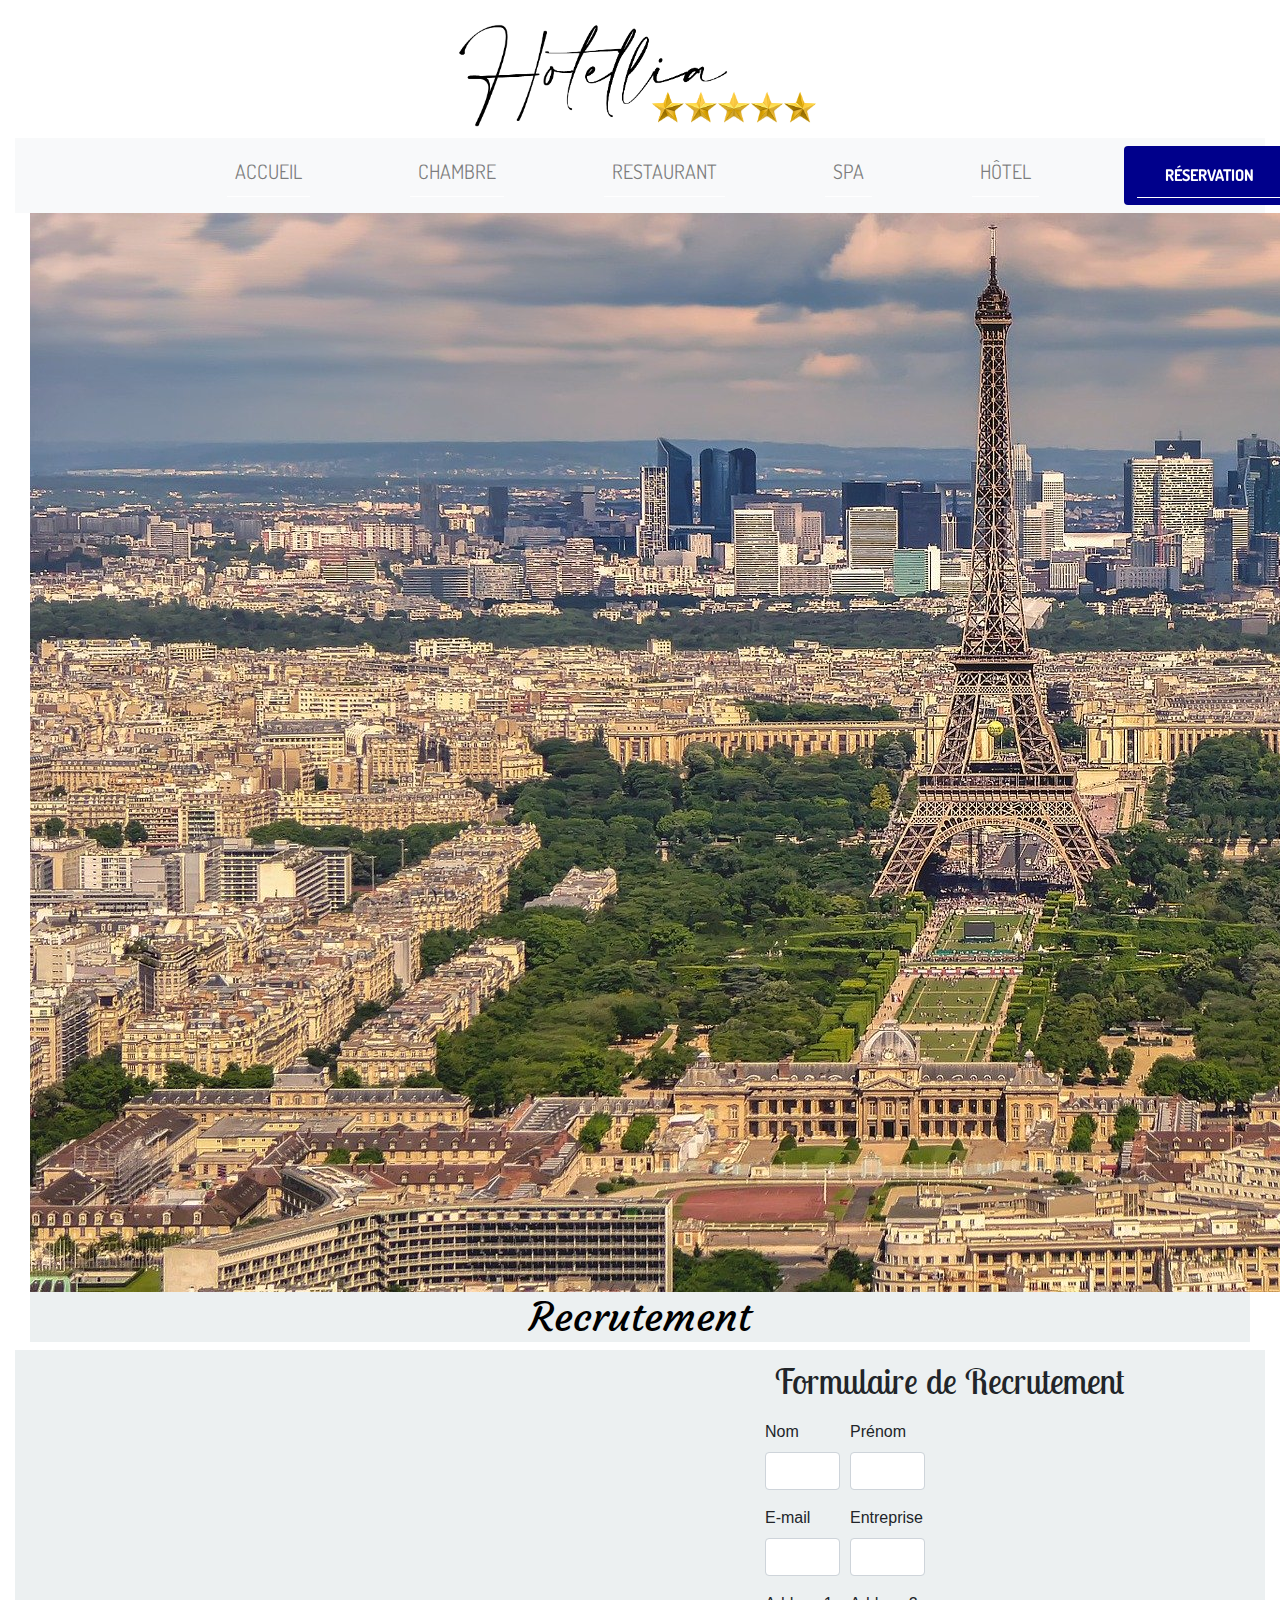
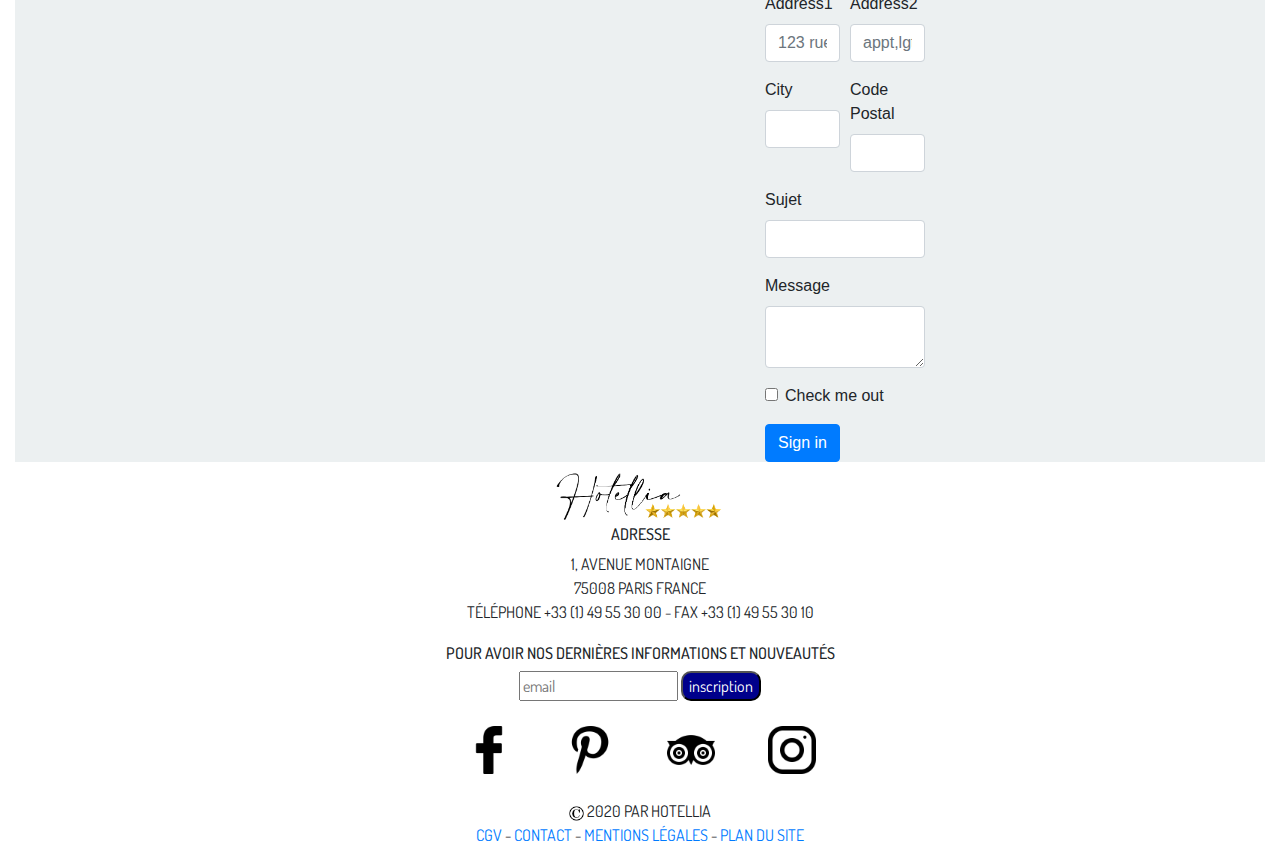
<file: formulaire/recrutement2.html>
<!DOCTYPE html>
<html>
  <head>
    <meta charset="utf-8" />
    <meta http-equiv="X-UA-Compatible" content="IE=edge">
    <meta name="viewport" content="width=device-width, initial-scale=1, shrink-to-fit=no">
    <!-- meta pour référencement -->
    <meta name="description" content="L'hôtel Hotellia cinq étoiles vous propose ses chambres luxueuses, son restaurant avec chef étoilé ainsi qu'un spa pensé pour votre bien être en plein coeur de Paris.">
    <meta name="keywords" content="hotel Hotellia, hôtel, hotel avenue montaigne, 5 étoiles, paris, hôtellia, restaurant, restaurant parimis hotellia paris, chef étoilé, massage, massage paris, haute gastronomie, luxe, design, vue tour eiffel">
    <title>Recrutement</title>
    <link rel="shortcut icon" type="image/png" href="images/favicon.png">
     <link href="https://fonts.googleapis.com/css?family=Amaranth|Courgette|Dosis|Lobster+Two|Montserrat&display=swap" rel="stylesheet">
    <link rel="stylesheet" type="text/css" href="style.css">
    <link rel="stylesheet" href="https://stackpath.bootstrapcdn.com/bootstrap/4.4.1/css/bootstrap.min.css" integrity="sha384-Vkoo8x4CGsO3+Hhxv8T/Q5PaXtkKtu6ug5TOeNV6gBiFeWPGFN9MuhOf23Q9Ifjh" crossorigin="anonymous">  
    <script src="https://code.jquery.com/jquery-3.4.1.slim.min.js" integrity="sha384-J6qa4849blE2+poT4WnyKhv5vZF5SrPo0iEjwBvKU7imGFAV0wwj1yYfoRSJoZ+n" crossorigin="anonymous"></script>
    <script src="https://cdn.jsdelivr.net/npm/popper.js@1.16.0/dist/umd/popper.min.js" integrity="sha384-Q6E9RHvbIyZFJoft+2mJbHaEWldlvI9IOYy5n3zV9zzTtmI3UksdQRVvoxMfooAo" crossorigin="anonymous"></script>
    <script src="https://stackpath.bootstrapcdn.com/bootstrap/4.4.1/js/bootstrap.min.js" integrity="sha384-wfSDF2E50Y2D1uUdj0O3uMBJnjuUD4Ih7YwaYd1iqfktj0Uod8GCExl3Og8ifwB6" crossorigin="anonymous"></script>
 </head>
    <body class="container-fluid">
    
<!--    haut de page-->
        <header >
        <img class="col-4 offset-4 col-sm-4 offset-sm-4  col-md-4 offset-md-4  col-lg-4 offset-lg-4" src="images/hotellia1.png"href="\restaurant\index.html" >
        </header>
        
<!--        nav bar-->
<nav class="navbar navbar-expand-lg navbar-light bg-light col-md-12 col-lg-12 sticky-top">
  
  <button class="navbar-toggler" type="button" data-toggle="collapse" data-target="#navbarNavDropdown" aria-controls="navbarNavDropdown" aria-expanded="false" aria-label="Toggle navigation">
    <span class="navbar-toggler-icon"></span>
  </button>
  <div class=" side-menu col-lg-12 collapse navbar-collapse" id="navbarNavDropdown">

    <ul class="navbar-nav">


          <li class="nav-item">
        <a class="nav-link" href="..\index.html"> Accueil <span class="sr-only">(current)</span></a>
        </li>
      
        
      
      <li class="nav-item">
        <a class="nav-link" href="..\chambre\index.html">Chambre <span class="sr-only">(current)</span></a>
       <ul>
            <li><a href="..\chambre\chbre\classique.html"> Chambre Classique</a></li>
            <li><a href="..\chambre\chbre\confort.html">Chambre Confort</a></li>
            <li><a href="..\chambre\chbre\luxe.html">Chambre De luxe</a></li>
            <li><a href="..\chambre\chbre\suite.html">Suite</a></li>        
        </ul>
      </li>
      <li class="nav-item">
        <a class="nav-link" href="..\restaurant\restaurant.html">Restaurant 
            <span class="sr-only">(current)</span></a>
        <ul>
            
            <li><a href="#">Carte Brasserie </a></li>
            <li><a href="#">Carte Dégustation</a></li>
            <li><a href="#">Carte Restaurant</a></li>
        </ul>
      </li>
      <li class="nav-item">
        <a class="nav-link" href="..\spa\index.html">Spa<span class="sr-only">(current)</span></a>
        <ul class="sub_menu">
            
                
            <li><a href="#">Soin Détente</a></li>
            <li><a href="#">Soin Découverte</a></li>
            <li><a href="#">Soin Relaxant</a></li>
            <li><a href="#">Soin Plaisir</a></li>
            <li><a href="#">Soin Evasion </a></li>
        </ul>
      </li>
      <li class="nav-item">
        <a class="nav-link" href="..\hotel\index.html">Hôtel <span class="sr-only">(current)</span></a>
        <ul class=" nodisplay sub-menu">
  
                <li><a href="#">Qui sommes-nous</a></li>
                <li><a href="#">Accès</a></li>
                <li><a href="#">Contact</a></li>
                <li><a href="#">Recrutement</a></li>
                <li><a href="#">Evénement</a></li>
                <li><a href="#">Presse</a></li>
        </ul>
      </li>
       <button type="button" class="btn  boutonReserv text-uppercase text-break   col-md-2 offset-md-1 col-lg-2"><a href="../formulaire/reservation.html" ><strong>Réservation</strong>
        </a></button>
      
      
    </ul>
  </div>
</nav>
<!-- carroussel d'images-->

    <div class="col-12 col-sm-12 col-md-12 col-lg-12 ">
        <img src="t1.jpg" class="resto" >
        <h1 class="text col-lg-12">Recrutement</h1>
    </div>

    <!------  Form-------->  

    <form class="myForm">
        <h2>Formulaire de Recrutement</h2>
  <div class="form-row">
    <div class="form-group col-md-2">
      <label for="inputEmail4">Nom</label>
      <input type="text" class="form-control" id="inputEmail4" required="required">
    </div>
    <div class="form-group col-md-2">
      <label for="inputEmail4">Prénom</label>
      <input type="text" class="form-control" id="inputEmail4" required="required">
    </div>
  </div>
  <div class="form-row">
    <div class="form-group col-md-2">
      <label for="inputEmail4">E-mail</label>
      <input type="email" class="form-control" id="inputEmail4" required="required">
    </div>
    <div class="form-group col-md-2">
      <label for="inputEmail4">Entreprise</label>
      <input type="text" class="form-control" id="inputEmail4" required="required">
    </div>
 </div>
   <div class="form-row">
    <div class="form-group col-md-2">
      <label for="inputEmail4">Address1</label>
      <input type="email" class="form-control" id="inputEmail4" placeholder="123 rue" required="required">
    </div>
    <div class="form-group col-md-2">
      <label for="inputEmail4">Address2</label>
      <input type="text" class="form-control" id="inputEmail4" placeholder="appt,lgt" required="required">
    </div>
 </div>
  <div class="form-row">
    <div class="form-group col-md-2">
      <label for="inputCity">City</label>
      <input type="text" class="form-control" id="inputCity" required="required">
    </div>
    
    <div class="form-group col-md-2">
      <label for="inputZip">Code Postal</label>
      <input type="text" class="form-control" id="inputZip" required="required">
    </div>
  </div>
  <div class="form-row">
    <div class="form-group col-md-4">
      <label for="inputSujet">Sujet</label>
      <input type="text" class="form-control" id="inputSujet">
    </div>
  </div>
   <div class="form-row">
    <div class="form-group col-md-4">
      <label for="inputMsg">Message</label>
      <textarea type="text-area" class="form-control" id="inputMsg"></textarea>
    </div>
  </div>
  <div class="form-group">
    <div class="form-check">
      <input class="form-check-input" type="checkbox" id="gridCheck">
      <label class="form-check-label" for="gridCheck">
        Check me out
      </label>
    </div>
  </div>
  <button type="submit" class="btn btn-primary">Sign in</button>
</form>

    
    













    




        

    
<!--
    pied de page
    
-->
    <footer>
       <img src="images/hotellia1.png" class="offset-5 col-2 offset-5 offset-sm-5 col-sm-2 offset-sm-5 offset-md-5  col-md-2 offset-md-5 offset-lg-5 col-lg-2 offset-lg-5">
        
        <div>
            <h6 class="text-center"> Adresse</h6>
        </div>
        <div class="text-center">
        1, avenue Montaigne
        </div>
        <div class="text-center">
        75008 Paris FRANCE
        </div>
        <div class="text-center">
        Téléphone +33 (1) 49 55 30 00 - Fax +33 (1) 49 55 30 10
        </div>

        <div>
        <h6 class="text-center space">Pour avoir nos dernières informations et nouveautés</h6>
<form action="" class="text-center">
  <input type="email" name="emailaddress" placeholder="email">
  <input type="submit" name="inscription" value="inscription" class="button">
</form>
        </div>
        <div class="text-center">
            <a href="https://www.facebook.com/" >
                <img class="petit" src="images/facebook-logo.png">
            </a>   
            <a href="https://www.pinterest.fr/">
                <img class="petit" src="images/pinterest.png">
            </a>
            <a href="https://www.tripadvisor.fr/">
                <img class="petit" src="images/tripadvisor.png">
            </a>
            <a href="https://www.instagram.com/">
                <img class="petit" src="images/instagram.png">
            </a>
        </div>
        <div class="text-center">
        <img src="images/logo-symbole-copyright-images-photos-gratuites-1560x1560.jpg" class="copyright"> 2020 Par Hotellia 
        </div>
        
        <div class="text-center">
            
          <a href="../cgv/cgv.html">CGV</a> 
            <span>-</span> 
            <a href="../formulaire/contact.html">Contact</a>
            <span>-</span> 
            <a href="../mentionsLegales/mLegal.html">Mentions légales</a> 
            <span>-</span> 
            <a href="#">Plan du site</a> 
        
        </div> 
    </footer>
        
    <script src="https://code.jquery.com/jquery-3.4.1.slim.min.js" integrity="sha384-J6qa4849blE2+poT4WnyKhv5vZF5SrPo0iEjwBvKU7imGFAV0wwj1yYfoRSJoZ+n" crossorigin="anonymous"></script>
<script src="https://cdn.jsdelivr.net/npm/popper.js@1.16.0/dist/umd/popper.min.js" integrity="sha384-Q6E9RHvbIyZFJoft+2mJbHaEWldlvI9IOYy5n3zV9zzTtmI3UksdQRVvoxMfooAo" crossorigin="anonymous"></script>
<script src="https://stackpath.bootstrapcdn.com/bootstrap/4.4.1/js/bootstrap.min.js" integrity="sha384-wfSDF2E50Y2D1uUdj0O3uMBJnjuUD4Ih7YwaYd1iqfktj0Uod8GCExl3Og8ifwB6" crossorigin="anonymous"></script>
    
    </body>
</html>
</file>
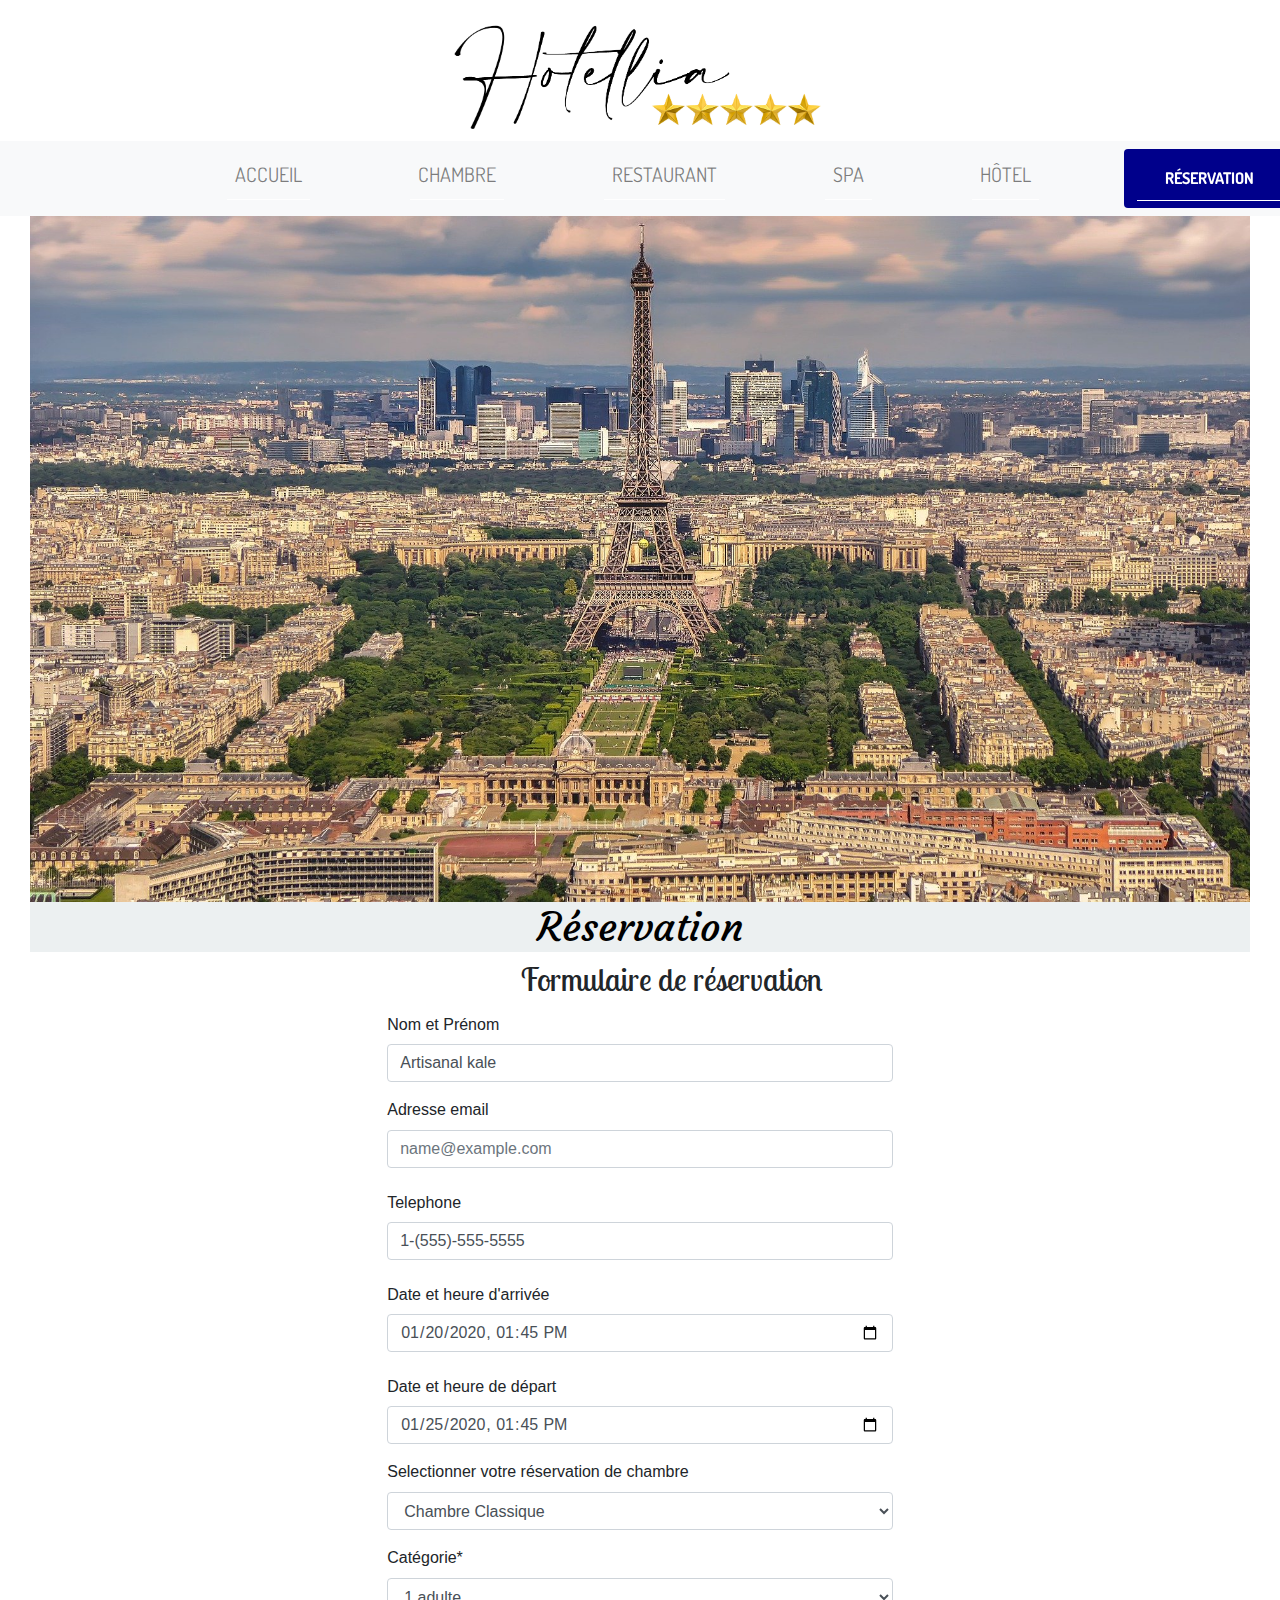
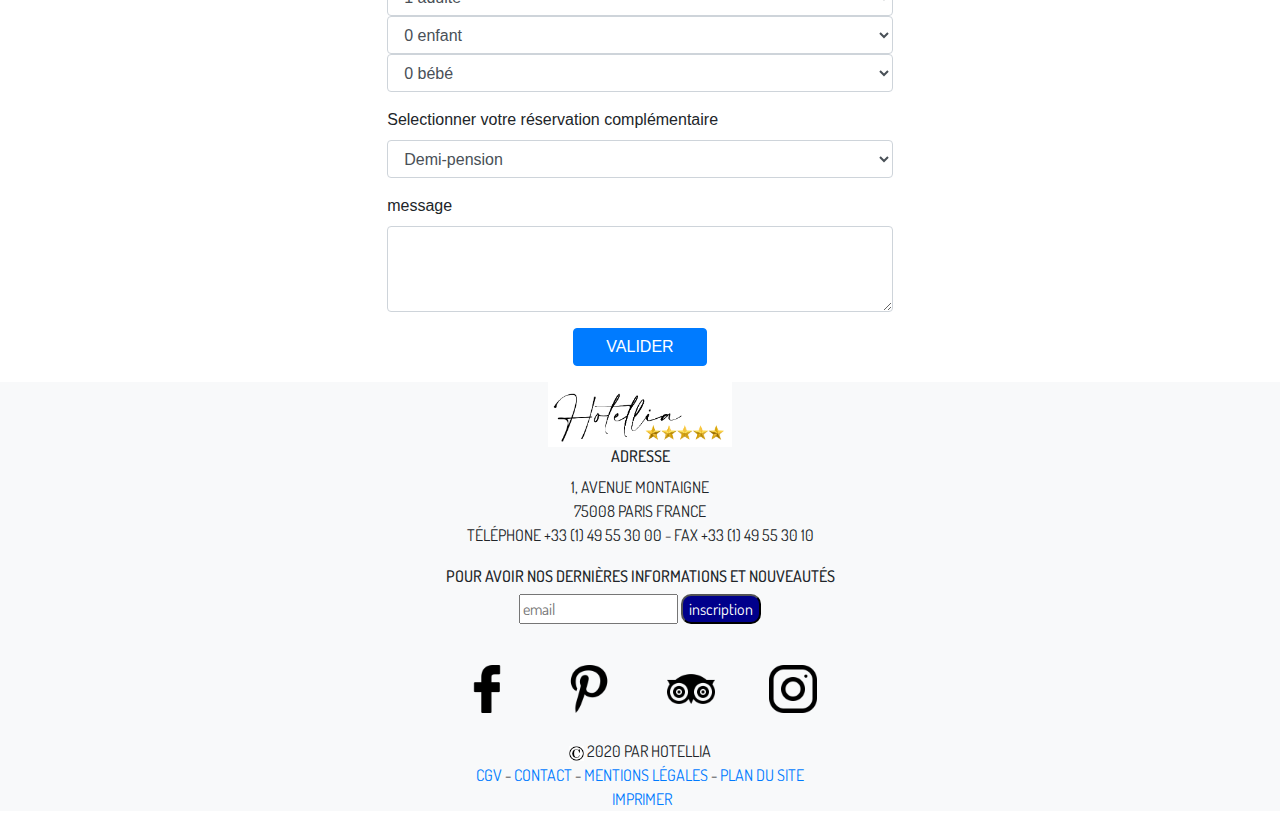
<file: formulaire/reservation.html>
<html>
    <head>
    <meta charset="utf-8" />
    <meta http-equiv="X-UA-Compatible" content="IE=edge">
    <meta name="viewport" content="width=device-width, initial-scale=1, shrink-to-fit=no">
    <!-- meta pour référencement -->
    <meta name="description" content="L'hôtel Hotellia cinq étoiles vous propose ses chambres luxueuses, son restaurant avec chef étoilé ainsi qu'un spa pensé pour votre bien être en plein coeur de Paris.">
    <meta name="keywords" content="hotel Hotellia, hôtel, hotel avenue montaigne, 5 étoiles, paris, hôtellia, restaurant, restaurant parimis hotellia paris, chef étoilé, massage, massage paris, haute gastronomie, luxe, design, vue tour eiffel">
    <title>Réservation</title>
    <link rel="shortcut icon" type="image/png" href="images/favicon.png">
     <link href="https://fonts.googleapis.com/css?family=Amaranth|Courgette|Dosis|Lobster+Two|Montserrat&display=swap" rel="stylesheet">
    <link rel="stylesheet" type="text/css" href="style.css">
    <link rel="stylesheet" href="https://stackpath.bootstrapcdn.com/bootstrap/4.4.1/css/bootstrap.min.css" integrity="sha384-Vkoo8x4CGsO3+Hhxv8T/Q5PaXtkKtu6ug5TOeNV6gBiFeWPGFN9MuhOf23Q9Ifjh" crossorigin="anonymous">  
    <script src="https://code.jquery.com/jquery-3.4.1.slim.min.js" integrity="sha384-J6qa4849blE2+poT4WnyKhv5vZF5SrPo0iEjwBvKU7imGFAV0wwj1yYfoRSJoZ+n" crossorigin="anonymous"></script>
    <script src="https://cdn.jsdelivr.net/npm/popper.js@1.16.0/dist/umd/popper.min.js" integrity="sha384-Q6E9RHvbIyZFJoft+2mJbHaEWldlvI9IOYy5n3zV9zzTtmI3UksdQRVvoxMfooAo" crossorigin="anonymous"></script>
    <script src="https://stackpath.bootstrapcdn.com/bootstrap/4.4.1/js/bootstrap.min.js" integrity="sha384-wfSDF2E50Y2D1uUdj0O3uMBJnjuUD4Ih7YwaYd1iqfktj0Uod8GCExl3Og8ifwB6" crossorigin="anonymous"></script>
 </head>
    
    <body>
    
<!--    haut de page-->
        <header >
        <img class="col-4 offset-4 col-sm-4 offset-sm-4  col-md-4 offset-md-4  col-lg-4 offset-lg-4" src="images/hotellia1.png" alt="logo hotellia" href="\restaurant\index.html" >
        </header>
        
<!--        nav bar-->
    <nav class="navbar navbar-expand-lg navbar-light bg-light   col-md-12 col-lg-12 sticky-top ">
  
  <button class="navbar-toggler" type="button" data-toggle="collapse" data-target="#navbarNavDropdown" aria-controls="navbarNavDropdown" aria-expanded="false" aria-label="Toggle navigation">
    <span class="navbar-toggler-icon"></span>
  </button>
  <div class=" side-menu col-lg-12 collapse navbar-collapse" id="navbarNavDropdown">

    <ul class="navbar-nav">


          <li class="nav-item">
        <a class="nav-link" href="..\index.html"> Accueil <span class="sr-only">(current)</span></a>
        </li>
      
        
      
      <li class="nav-item">
        <a class="nav-link" href="..\chambre\index.html">Chambre <span class="sr-only">(current)</span></a>
        <ul>
            <li><a href="..\chambre\chbre\classique.html"> Chambre Classique</a></li>
            <li><a href="..\chambre\chbre\confort.html">Chambre Confort</a></li>
            <li><a href="..\chambre\chbre\luxe.html">Chambre De luxe</a></li>
            <li><a href="..\chambre\chbre\suit.html">Suite</a></li>        
        </ul>
      </li>
      <li class="nav-item">
        <a class="nav-link" href="..\restaurant\restaurant.html">Restaurant 
            <span class="sr-only">(current)</span></a>
      </li>
      <li class="nav-item">
        <a class="nav-link" href="..\spa\index.html#">Spa<span class="sr-only">(current)</span></a>
        <ul class="sub_menu">
            
            <li><a href="../spa/carteSpa/carteSpa.html">Nos prestations</a></li>
        </ul>
      </li>
      <li class="nav-item">
        <a class="nav-link" href="..\hotel\index.html">Hôtel <span class="sr-only">(current)</span></a>
        <ul class=" nodisplay sub-menu">
  
                <li><a href="../hotel/quiSommesNous/index.html">Qui sommes-nous</a></li>
                <li><a href="contact.html">Contact</a></li>
                <li><a href="recrutement.html"^l>Recrutement</a></li>
            <li><a href="../planDuSite/plan.html">Plan Du Site</a></li>
        </ul>
      </li>
       <button type="button" class="btn boutonReserv text-uppercase text-break col-md-2 offset-md-1 col-lg-2"><a href="../formulaire/reservation.html" ><strong>Réservation</strong>
        </a></button>
      
      
    </ul>
  </div>
</nav>
<!-- Page Réservation-->
   <div class="container-fluid">
    <div class="col-12 col-sm-12 col-md-12 col-lg-12 ">
        <img src="t1.jpg" alt="page reservation" class="paris img-fluid" >
        <h1 class="text col-lg-12">Réservation</h1>
    </div>

    <!------  Form--------> 
        
 <form class="col-12 col-sm-12 col-md-12 offset-lg-2 col-lg-8">
     <h2 class=" col-12 col-sm-12 col-md-8 offset-md-4 col-lg-8 offset-lg-4">Formulaire de réservation</h2>
        <div class="form-group col-12 col-sm-12 col-md-8 offset-md-2 col-lg-8 offset-lg-2">
            <label for="example-text-input" class="col-form-label">Nom et Prénom</label>
                <input class="form-control" type="text" value="Artisanal kale" id="example-text-input">
        </div>
     
        <div class="form-group col-12 col-sm-12 col-md-8 offset-md-2 col-lg-8 offset-lg-2">
            <label for="exampleFormControlInput1">Adresse email</label>
            <input type="email" class="form-control" id="exampleFormControlInput1" placeholder="name@example.com">
        </div>
        <div class="form-group col-12 col-sm-12 col-md-8 offset-md-2 col-lg-8 offset-lg-2">
            <label for="example-tel-input" class="col-form-label">Telephone</label>
                <input class="form-control" type="tel" value="1-(555)-555-5555" id="example-tel-input">
        </div>
        <div class="form-group col-12 col-sm-12 col-md-8 offset-md-2 col-lg-8 offset-lg-2">
            <label for="example-datetime-local-input" class="col-form-label">Date et heure d'arrivée</label>
                <input class="form-control" type="datetime-local" value="2020-01-20T13:45:00" id="example-datetime-local-input">
        </div>
        <div class="form-group col-12 col-sm-12 col-md-8 offset-md-2 col-lg-8 offset-lg-2">
            <label for="example-datetime-local-input" class="col-form-label">Date et heure de départ</label>
                <input class="form-control" type="datetime-local" value="2020-01-25T13:45:00" id="example-datetime-local-input">
        </div>

        <div class="form-group col-12 col-sm-12 col-md-8 offset-md-2 col-lg-8 offset-lg-2">
            <label for="exampleFormControlSelect1">Selectionner votre réservation de chambre</label>
                <select class="form-control" id="exampleFormControlSelect1">
                    <option>Chambre Classique </option>
                    <option> Chambre Confort</option>
                    <option>Chambre Deluxe</option>
                    <option>Suite</option>
                    <option>Autre</option>
                </select>
        </div>
     <div class="form-group col-12 col-sm-12 col-md-8 offset-md-2 col-lg-8 offset-lg-2">
         	<label for="exampleFormControlSelect1">Catégorie* </label>

							<select  class="form-control" id="exampleFormControlSelect1" name="adulte">
								<option value="adulte1">1 adulte</option>
								<option value="adulte2">2 adulte</option>
								<option value="adulte3">3 adultes</option>
								<option value="adulte4">4 adultes</option>
								<option value="adulte5">5 adultes</option>
								<option value="adulte6">6 adultes</option>
								<option value="adulte7">7 adultes</option>
								<option value="adulte8">8 adultes</option>
								<option value="adulte9">9 adultes</option>
								<option value="adulte10">10 adultes</option> 
							</select>

							<select class="form-control" id="exampleFormControlSelect1" name="enfant" >
								<option value="enfant0">0 enfant</option>
								<option value="enfant1">1 enfant</option>
								<option value="enfant2">2 enfants</option>
								<option value="enfant3">3 enfants</option>
								<option value="enfant4">4 enfants</option>
								<option value="enfant5">5 enfants</option>
								<option value="enfant6">6 enfants</option>
								<option value="enfant7">7 enfants</option>
								<option value="enfant8">8 enfants</option>
								<option value="enfant9">9 enfants</option>
								<option value="enfant10">10 enfants</option> 
							</select>

							<select class="form-control" id="exampleFormControlSelect1" name="bebe" >
								<option value="bebe0">0 bébé</option>
								<option value="bebe1">1 bébé</option>
								<option value="bebe2">2 bébés</option>
								<option value="bebe3">3 bébés</option>
								<option value="bebe4">4 bébés</option>
								<option value="bebe5">5 bébés</option>
								<option value="bebe6">6 bébés</option>
								<option value="bebe7">7 bébés</option>
								<option value="bebe8">8 bébés</option>
								<option value="bebe9">9 bébés</option>
								<option value="bebe10">10 bébés</option> 
							</select>

						
     
     
     
     </div>
     
     
     
     
     
     
        <div class="form-group col-12 col-sm-12 col-md-8 offset-md-2 col-lg-8 offset-lg-2">
            <label for="exampleFormControlSelect2">Selectionner votre réservation complémentaire</label>
                <select class="form-control" id="exampleFormControlSelect1">
                    <option>Demi-pension </option>
                    <option> Pension complète</option>
                    <option>Accès VIP</option>
                    <option>Soins spécifiques</option>
                    <option>Offre découverte</option>
                </select>
        </div>
  
        <div class="form-group  col-12 col-sm-12 col-md-8 offset-md-2 col-lg-8 offset-lg-2">
            <label for="exampleFormControlTextarea1">message</label>
                <textarea class="form-control" id="exampleFormControlTextarea1" rows="3"></textarea>
        </div>

        <button type="submit" class="btn btn-primary  col-3 offset-5 col-sm-3 offset-sm-5 col-md-2 offset-md-5 col-lg-2 offset-lg-5">VALIDER</button>
    </form>
</div>
    
<!--
    pied de page
    
-->
    <footer class="bg-light">
       <img src="images/hotellia1.png" class="offset-5 col-2 offset-5 offset-sm-5 col-sm-2 offset-sm-5 offset-md-5  col-md-2 offset-md-5 offset-lg-5 col-lg-2 offset-lg-5">
        
        <div>
            <h6 class="text-center"> Adresse</h6>
        </div>
        <div class="text-center">
        1, avenue Montaigne
        </div>
        <div class="text-center">
        75008 Paris FRANCE
        </div>
        <div class="text-center">
        Téléphone +33 (1) 49 55 30 00 - Fax +33 (1) 49 55 30 10
        </div>

        <div>
        <h6 class="text-center space">Pour avoir nos dernières informations et nouveautés</h6>
<form action="" class="text-center">
  <input type="email" name="emailaddress" placeholder="email">
  <input type="submit" name="inscription" value="inscription" class="button">
</form>
        </div>
        <div class="text-center">
            <a href="https://www.facebook.com/" >
                <img class="petit" src="images/facebook-logo.png">
            </a>   
            <a href="https://www.pinterest.fr/">
                <img class="petit" src="images/pinterest.png">
            </a>
            <a href="https://www.tripadvisor.fr/">
                <img class="petit" src="images/tripadvisor.png">
            </a>
            <a href="https://www.instagram.com/">
                <img class="petit" src="images/instagram.png">
            </a>
        </div>
        <div class="text-center">
        <img src="images/logo-symbole-copyright-images-photos-gratuites-1560x1560.jpg" class="copyright"> 2020 Par Hotellia 
        </div>
        
        <div class="text-center">
            
         <a href="../cgv/cgv.html">CGV</a> 
            <span>-</span> 
            <a href="../formulaire/contact.html">Contact</a>
            <span>-</span> 
            <a href="../mentionsLegales/mLegal.html">Mentions légales</a> 
            <span>-</span> 
            <a href="#">Plan du site</a> 
            <a href="#" title="imprimer" onclick="window.print();">
                <i class="fas fa-print"></i>
                <br>
					<p>&nbsp;Imprimer</p>
            </a>

        </div> 
    </footer>
        
    <script src="https://code.jquery.com/jquery-3.4.1.slim.min.js" integrity="sha384-J6qa4849blE2+poT4WnyKhv5vZF5SrPo0iEjwBvKU7imGFAV0wwj1yYfoRSJoZ+n" crossorigin="anonymous"></script>
<script src="https://cdn.jsdelivr.net/npm/popper.js@1.16.0/dist/umd/popper.min.js" integrity="sha384-Q6E9RHvbIyZFJoft+2mJbHaEWldlvI9IOYy5n3zV9zzTtmI3UksdQRVvoxMfooAo" crossorigin="anonymous"></script>
<script src="https://stackpath.bootstrapcdn.com/bootstrap/4.4.1/js/bootstrap.min.js" integrity="sha384-wfSDF2E50Y2D1uUdj0O3uMBJnjuUD4Ih7YwaYd1iqfktj0Uod8GCExl3Og8ifwB6" crossorigin="anonymous"></script>
    
    </body>
</html>
</file>
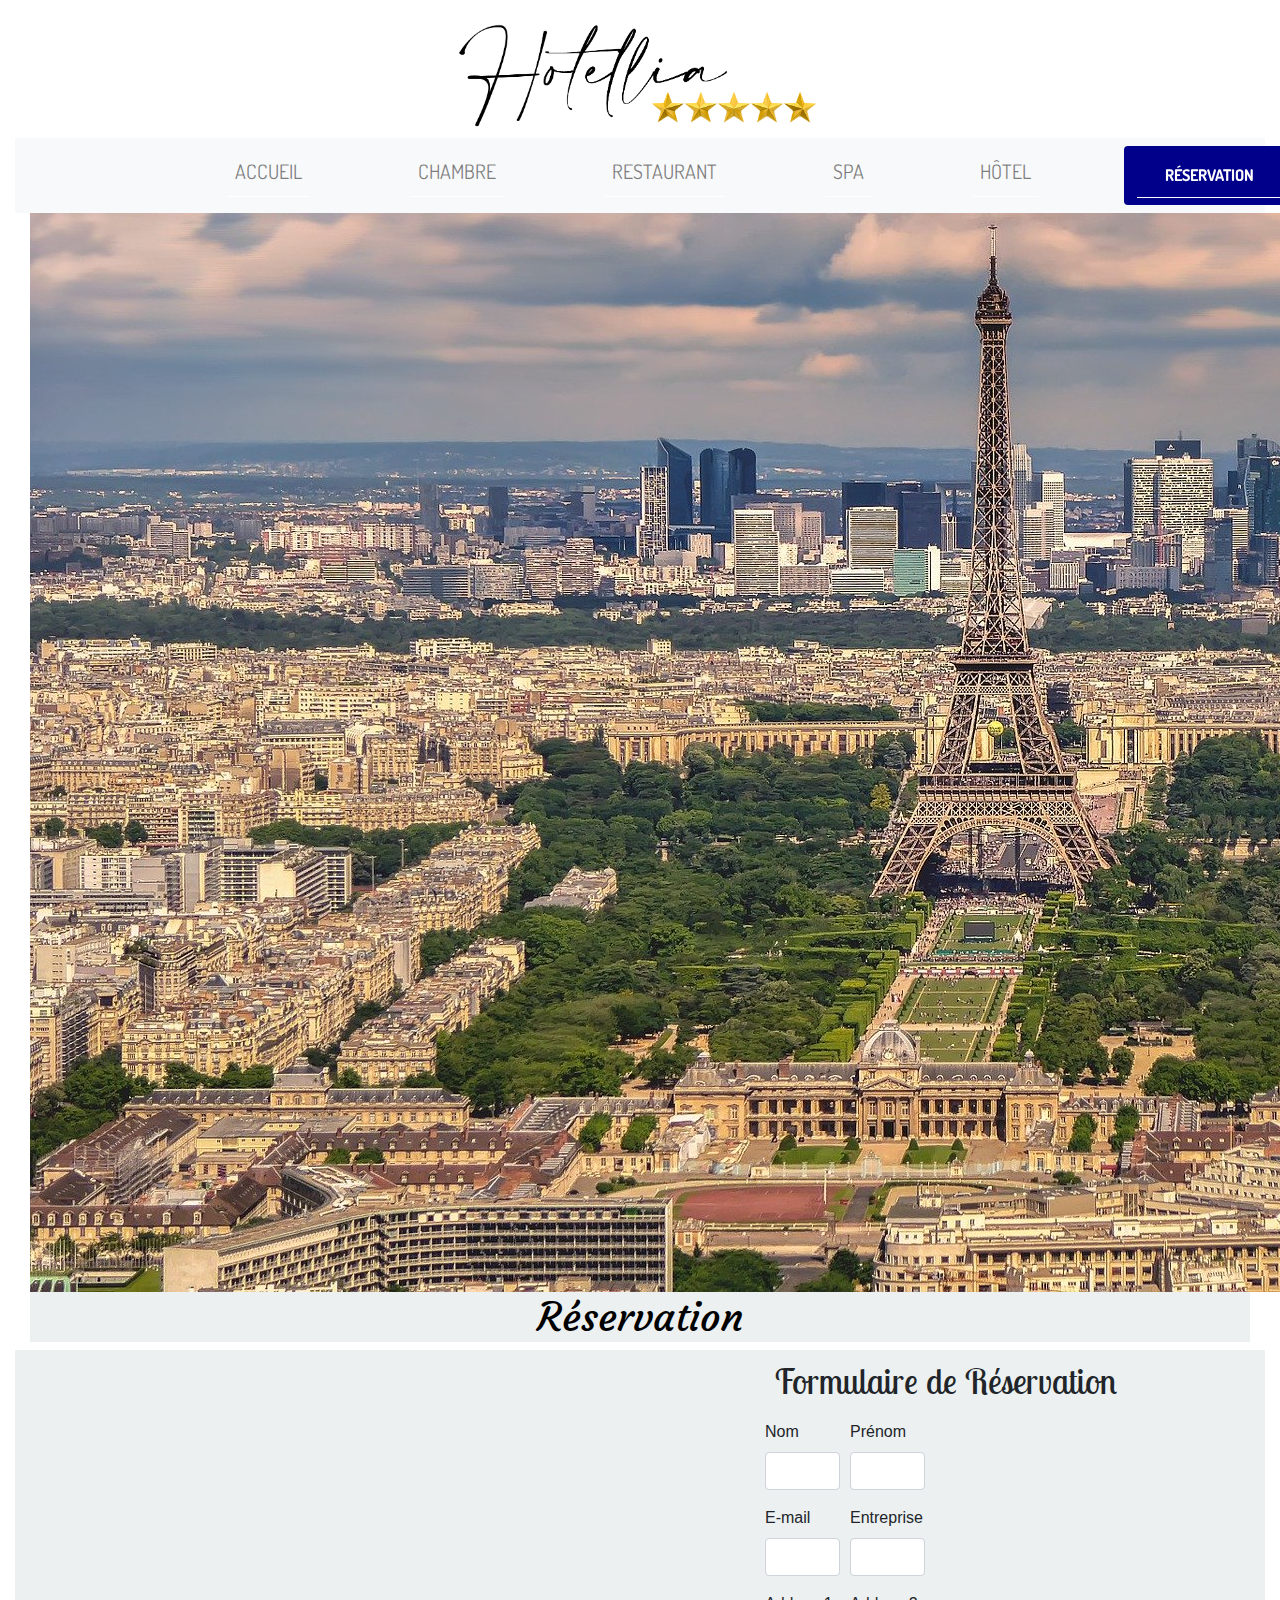
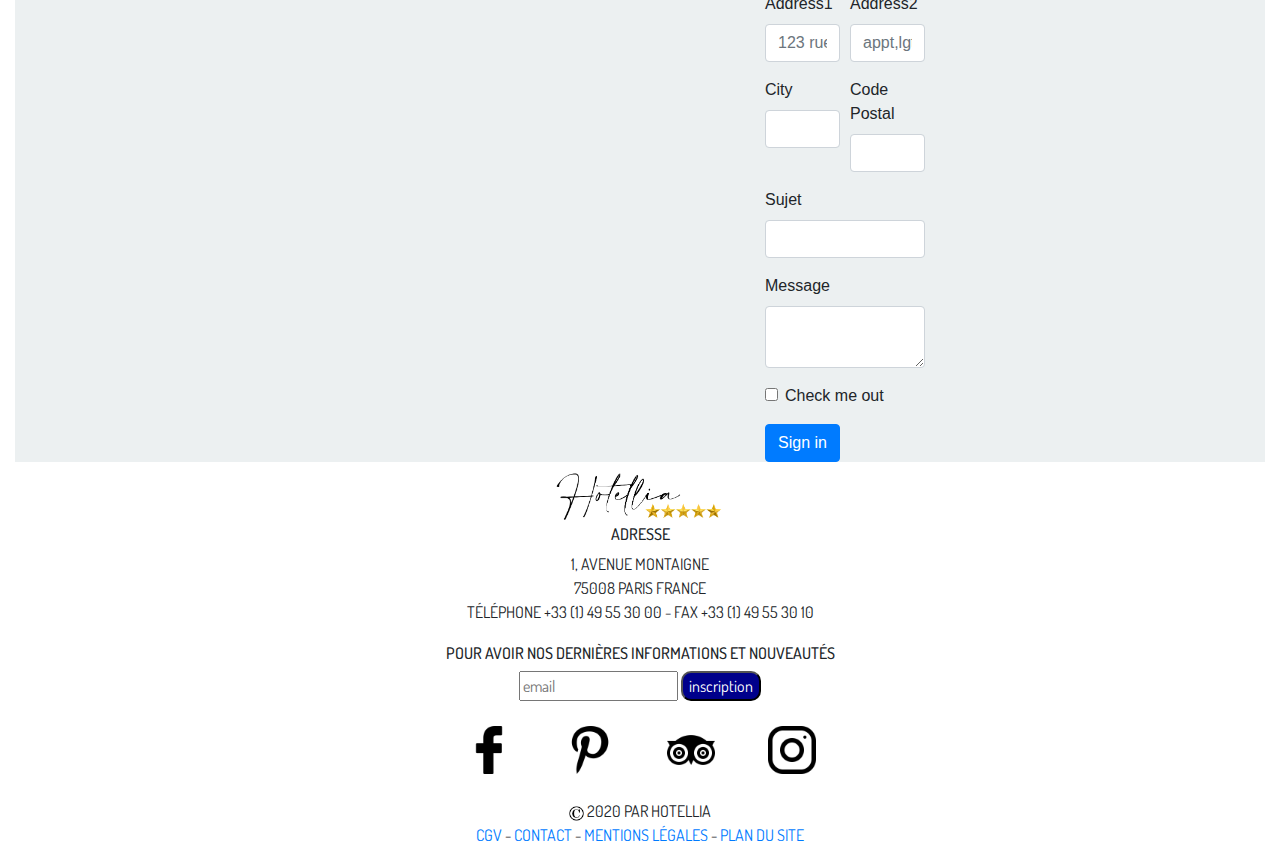
<file: formulaire/reservation2.html>
<!DOCTYPE html>
<html>
  <head>
    <meta charset="utf-8" />
    <meta http-equiv="X-UA-Compatible" content="IE=edge">
    <meta name="viewport" content="width=device-width, initial-scale=1, shrink-to-fit=no">
    <!-- meta pour référencement -->
    <meta name="description" content="L'hôtel Hotellia cinq étoiles vous propose ses chambres luxueuses, son restaurant avec chef étoilé ainsi qu'un spa pensé pour votre bien être en plein coeur de Paris.">
    <meta name="keywords" content="hotel Hotellia, hôtel, hotel avenue montaigne, 5 étoiles, paris, hôtellia, restaurant, restaurant parimis hotellia paris, chef étoilé, massage, massage paris, haute gastronomie, luxe, design, vue tour eiffel">
    <title>Reservation</title>
    <link rel="shortcut icon" type="image/png" href="images/favicon.png">
     <link href="https://fonts.googleapis.com/css?family=Amaranth|Courgette|Dosis|Lobster+Two|Montserrat&display=swap" rel="stylesheet">
    <link rel="stylesheet" type="text/css" href="style.css">
    <link rel="stylesheet" href="https://stackpath.bootstrapcdn.com/bootstrap/4.4.1/css/bootstrap.min.css" integrity="sha384-Vkoo8x4CGsO3+Hhxv8T/Q5PaXtkKtu6ug5TOeNV6gBiFeWPGFN9MuhOf23Q9Ifjh" crossorigin="anonymous">  
    <script src="https://code.jquery.com/jquery-3.4.1.slim.min.js" integrity="sha384-J6qa4849blE2+poT4WnyKhv5vZF5SrPo0iEjwBvKU7imGFAV0wwj1yYfoRSJoZ+n" crossorigin="anonymous"></script>
    <script src="https://cdn.jsdelivr.net/npm/popper.js@1.16.0/dist/umd/popper.min.js" integrity="sha384-Q6E9RHvbIyZFJoft+2mJbHaEWldlvI9IOYy5n3zV9zzTtmI3UksdQRVvoxMfooAo" crossorigin="anonymous"></script>
    <script src="https://stackpath.bootstrapcdn.com/bootstrap/4.4.1/js/bootstrap.min.js" integrity="sha384-wfSDF2E50Y2D1uUdj0O3uMBJnjuUD4Ih7YwaYd1iqfktj0Uod8GCExl3Og8ifwB6" crossorigin="anonymous"></script>
 </head>
    <body class="container-fluid">
    
<!--    haut de page-->
        <header >
        <img class="col-4 offset-4 col-sm-4 offset-sm-4  col-md-4 offset-md-4  col-lg-4 offset-lg-4" src="images/hotellia1.png"href="\restaurant\index.html" >
        </header>
        
<!--        nav bar-->
<nav class="navbar navbar-expand-lg navbar-light bg-light col-md-12 col-lg-12 sticky-top ">
  
  <button class="navbar-toggler" type="button" data-toggle="collapse" data-target="#navbarNavDropdown" aria-controls="navbarNavDropdown" aria-expanded="false" aria-label="Toggle navigation">
    <span class="navbar-toggler-icon"></span>
  </button>
  <div class=" side-menu col-lg-12 collapse navbar-collapse" id="navbarNavDropdown">

    <ul class="navbar-nav">


          <li class="nav-item">
        <a class="nav-link" href="..\index.html"> Accueil <span class="sr-only">(current)</span></a>
        </li>
      
        
      
      <li class="nav-item">
        <a class="nav-link" href="..\chambre\index.html">Chambre <span class="sr-only">(current)</span></a>
       <ul>
            <li><a href="..\chambre\chbre\classique.html"> Chambre Classique</a></li>
            <li><a href="..\chambre\chbre\confort.html">Chambre Confort</a></li>
            <li><a href="..\chambre\chbre\luxe.html">Chambre De luxe</a></li>
            <li><a href="..\chambre\chbre\suite.html">Suite</a></li>        
        </ul>
      </li>
      <li class="nav-item">
        <a class="nav-link" href="..\restaurant\restaurant.html">Restaurant 
            <span class="sr-only">(current)</span></a>
       
      </li>
      <li class="nav-item">
        <a class="nav-link" href="..\spa\index.html">Spa<span class="sr-only">(current)</span></a>
        <ul class="sub_menu">
            
                
            <li><a href="#">Soin Détente</a></li>
            <li><a href="#">Soin Découverte</a></li>
            <li><a href="#">Soin Relaxant</a></li>
            <li><a href="#">Soin Plaisir</a></li>
            <li><a href="#">Soin Evasion </a></li>
        </ul>
      </li>
      <li class="nav-item">
        <a class="nav-link" href="..\hotel\index.html">Hôtel <span class="sr-only">(current)</span></a>
        <ul class=" nodisplay sub-menu">
  
                <li><a href="#">Qui sommes-nous</a></li>
                <li><a href="#">Accès</a></li>
                <li><a href="#">Contact</a></li>
                <li><a href="#">Recrutement</a></li>
                <li><a href="#">Evénement</a></li>
                <li><a href="#">Presse</a></li>
        </ul>
      </li>
       <button type="button" class="btn boutonReserv text-uppercase text-break   col-md-2 offset-md-1 col-lg-2"><a href="../formulaire/reservation.html" ><strong>Réservation</strong>
        </a></button>
      
      
    </ul>
  </div>
</nav>
<!-- carroussel d'images-->

    <div class="col-12 col-sm-12 col-md-12 col-lg-12 ">
        <img src="t1.jpg" class="resto" >
        <h1 class="text col-lg-12">Réservation</h1>
    </div>
<!------  Form-------->  


    <form class="myForm">
        <h2>Formulaire de Réservation</h2>
  <div class="form-row">
    <div class="form-group col-md-2">
      <label for="inputEmail4">Nom</label>
      <input type="text" class="form-control" id="inputEmail4" required="required">
    </div>
    <div class="form-group col-md-2">
      <label for="inputEmail4">Prénom</label>
      <input type="text" class="form-control" id="inputEmail4" required="required">
    </div>
  </div>
  <div class="form-row">
    <div class="form-group col-md-2">
      <label for="inputEmail4">E-mail</label>
      <input type="email" class="form-control" id="inputEmail4" required="required">
    </div>
    <div class="form-group col-md-2">
      <label for="inputEmail4">Entreprise</label>
      <input type="text" class="form-control" id="inputEmail4" required="required">
    </div>
 </div>
   <div class="form-row">
    <div class="form-group col-md-2">
      <label for="inputEmail4">Address1</label>
      <input type="email" class="form-control" id="inputEmail4" placeholder="123 rue" required="required">
    </div>
    <div class="form-group col-md-2">
      <label for="inputEmail4">Address2</label>
      <input type="text" class="form-control" id="inputEmail4" placeholder="appt,lgt" required="required">
    </div>
 </div>
  <div class="form-row">
    <div class="form-group col-md-2">
      <label for="inputCity">City</label>
      <input type="text" class="form-control" id="inputCity" required="required">
    </div>
    
    <div class="form-group col-md-2">
      <label for="inputZip">Code Postal</label>
      <input type="text" class="form-control" id="inputZip" required="required">
    </div>
  </div>
  <div class="form-row">
    <div class="form-group col-md-4">
      <label for="inputSujet">Sujet</label>
      <input type="text" class="form-control" id="inputSujet">
    </div>
  </div>
   <div class="form-row">
    <div class="form-group col-md-4">
      <label for="inputMsg">Message</label>
      <textarea type="text-area" class="form-control" id="inputMsg"></textarea>
    </div>
  </div>
  <div class="form-group">
    <div class="form-check">
      <input class="form-check-input" type="checkbox" id="gridCheck">
      <label class="form-check-label" for="gridCheck">
        Check me out
      </label>
    </div>
  </div>
  <button type="submit" class="btn btn-primary">Sign in</button>
  </form>












    




        

    
<!--
    pied de page
    
-->
    <footer>
       <img src="images/hotellia1.png" class="offset-5 col-2 offset-5 offset-sm-5 col-sm-2 offset-sm-5 offset-md-5  col-md-2 offset-md-5 offset-lg-5 col-lg-2 offset-lg-5">
        
        <div>
            <h6 class="text-center"> Adresse</h6>
        </div>
        <div class="text-center">
        1, avenue Montaigne
        </div>
        <div class="text-center">
        75008 Paris FRANCE
        </div>
        <div class="text-center">
        Téléphone +33 (1) 49 55 30 00 - Fax +33 (1) 49 55 30 10
        </div>

        <div>
        <h6 class="text-center space">Pour avoir nos dernières informations et nouveautés</h6>
<form action="" class="text-center">
  <input type="email" name="emailaddress" placeholder="email">
  <input type="submit" name="inscription" value="inscription" class="button">
</form>
        </div>
        <div class="text-center">
            <a href="https://www.facebook.com/" >
                <img class="petit" src="images/facebook-logo.png">
            </a>   
            <a href="https://www.pinterest.fr/">
                <img class="petit" src="images/pinterest.png">
            </a>
            <a href="https://www.tripadvisor.fr/">
                <img class="petit" src="images/tripadvisor.png">
            </a>
            <a href="https://www.instagram.com/">
                <img class="petit" src="images/instagram.png">
            </a>
        </div>
        <div class="text-center">
        <img src="images/logo-symbole-copyright-images-photos-gratuites-1560x1560.jpg" class="copyright"> 2020 Par Hotellia 
        </div>
        
        <div class="text-center">
            
              <a href="../cgv/cgv.html">CGV</a> 
            <span>-</span> 
            <a href="../formulaire/contact.html">Contact</a>
            <span>-</span> 
            <a href="../mentionsLegales/mLegal.html">Mentions légales</a> 
            <span>-</span> 
            <a href="#">Plan du site</a> 
        
        </div> 
    </footer>
        
    <script src="https://code.jquery.com/jquery-3.4.1.slim.min.js" integrity="sha384-J6qa4849blE2+poT4WnyKhv5vZF5SrPo0iEjwBvKU7imGFAV0wwj1yYfoRSJoZ+n" crossorigin="anonymous"></script>
<script src="https://cdn.jsdelivr.net/npm/popper.js@1.16.0/dist/umd/popper.min.js" integrity="sha384-Q6E9RHvbIyZFJoft+2mJbHaEWldlvI9IOYy5n3zV9zzTtmI3UksdQRVvoxMfooAo" crossorigin="anonymous"></script>
<script src="https://stackpath.bootstrapcdn.com/bootstrap/4.4.1/js/bootstrap.min.js" integrity="sha384-wfSDF2E50Y2D1uUdj0O3uMBJnjuUD4Ih7YwaYd1iqfktj0Uod8GCExl3Og8ifwB6" crossorigin="anonymous"></script>
    
    </body>
</html>
</file>
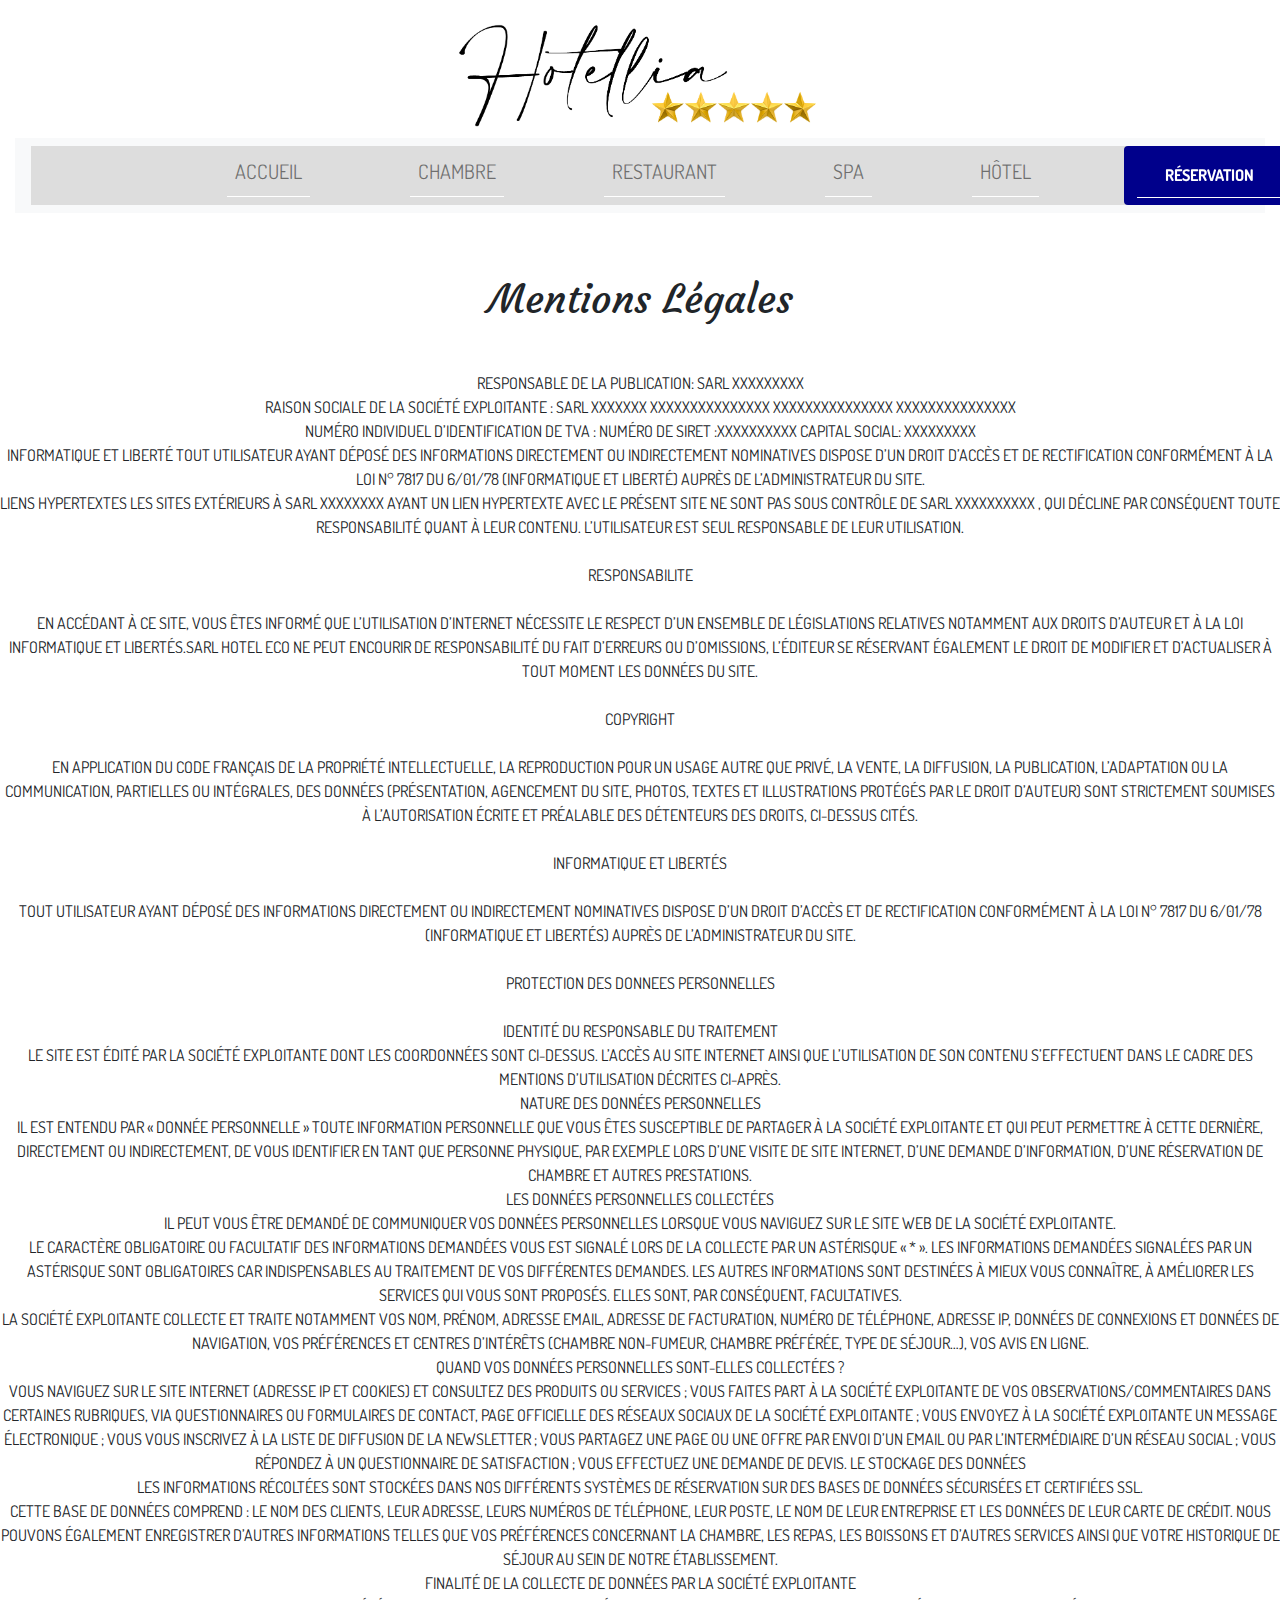
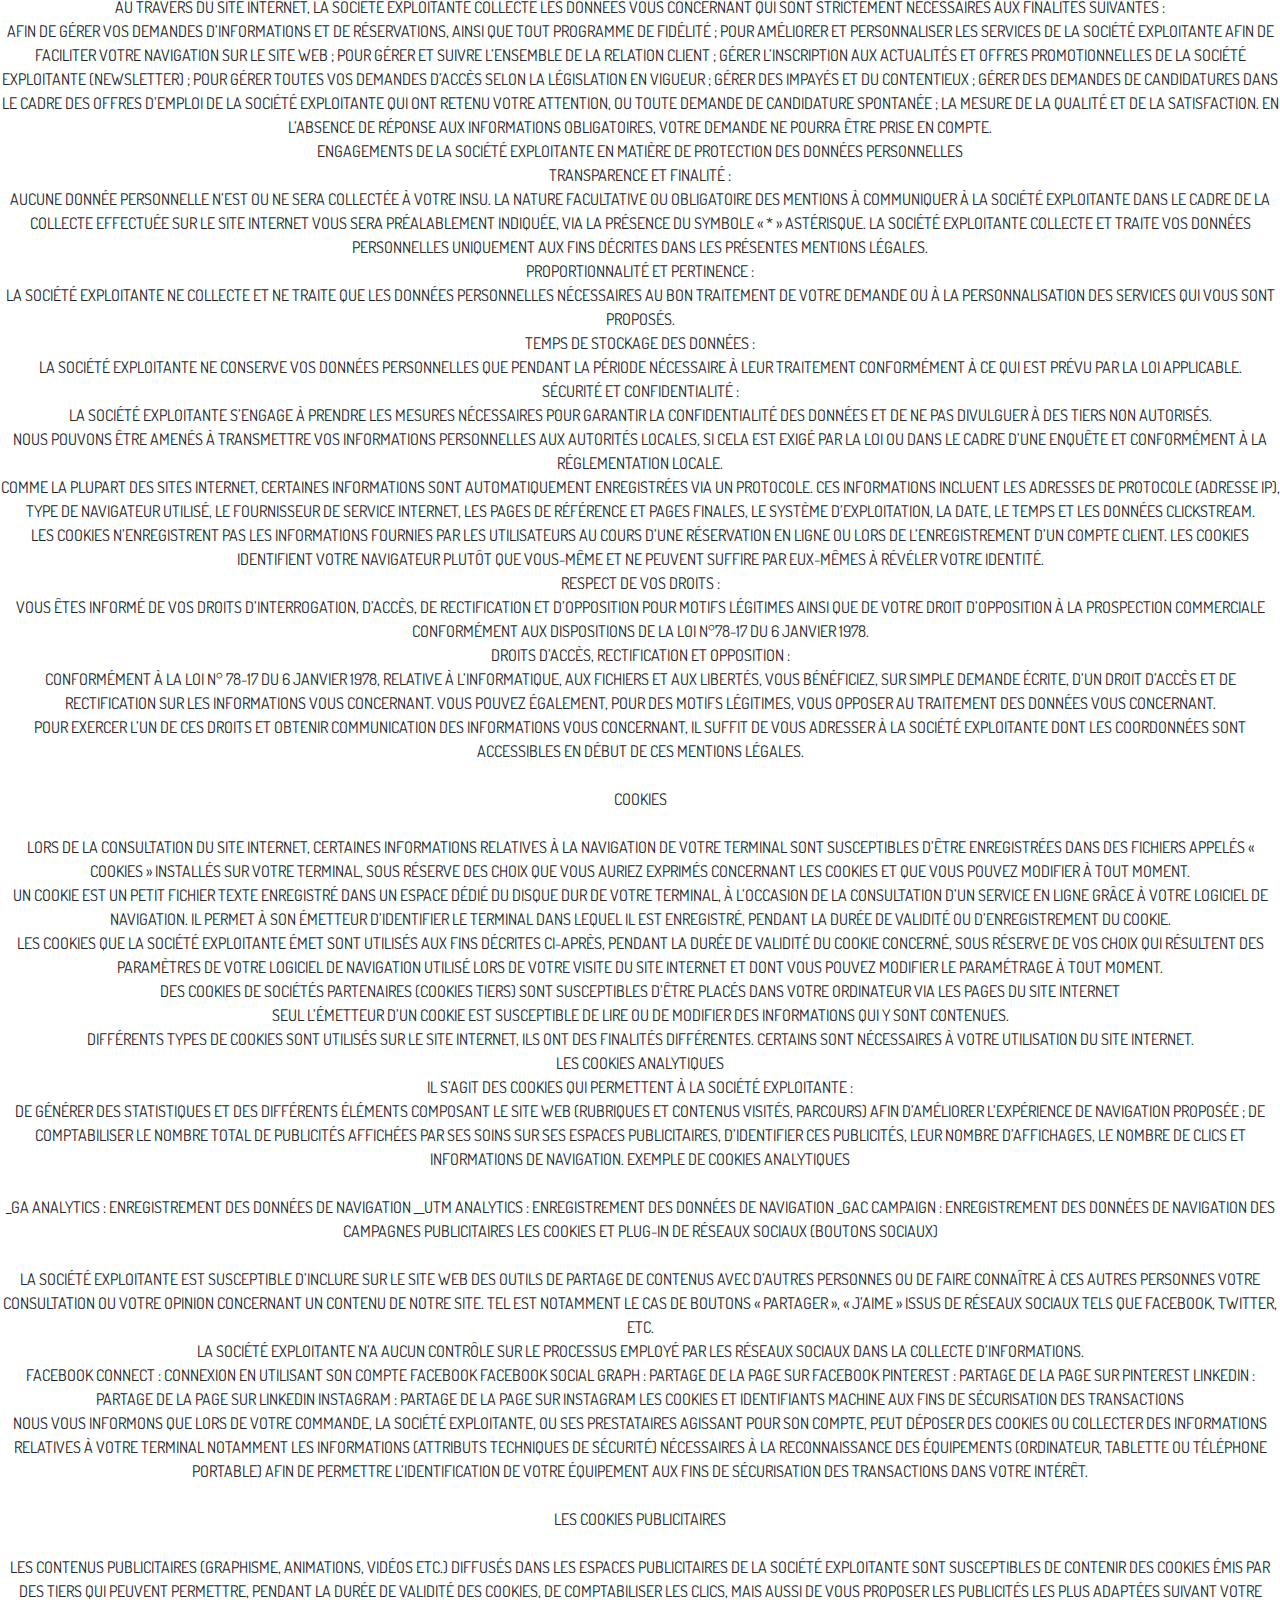
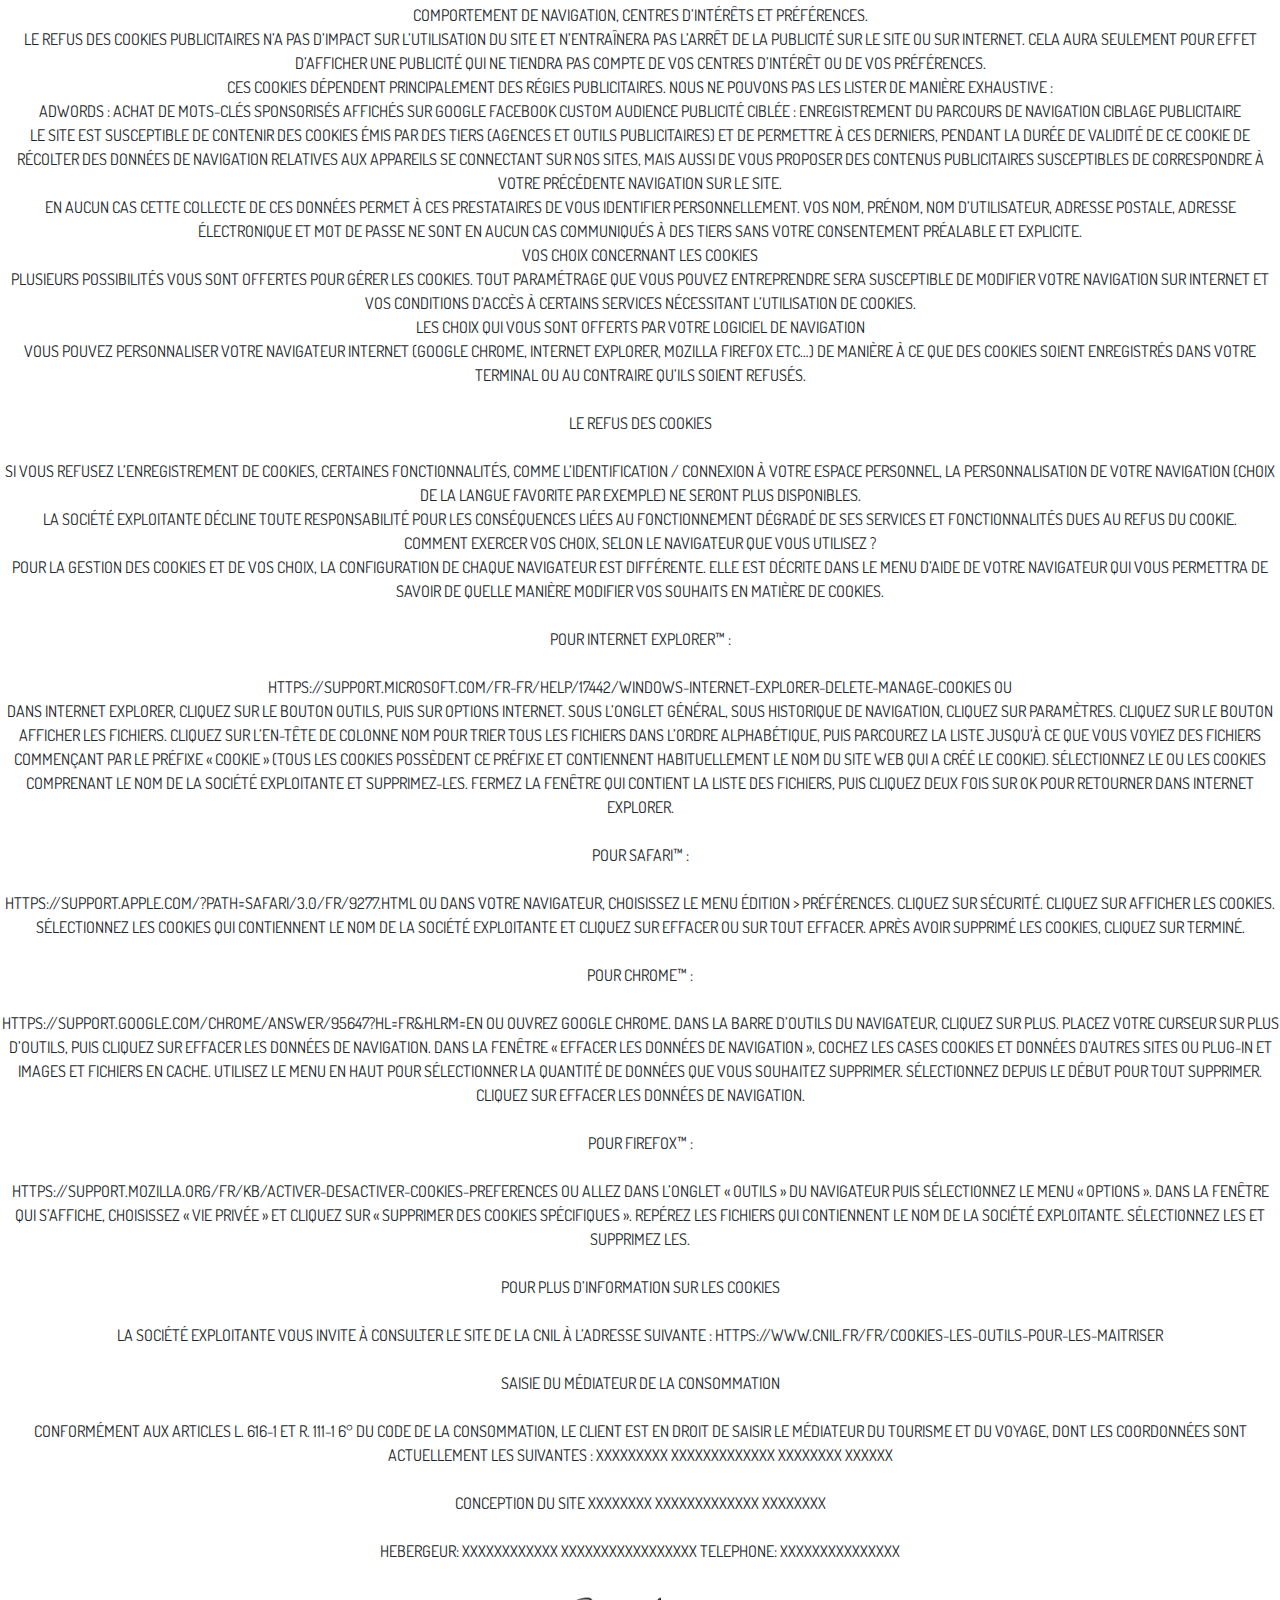
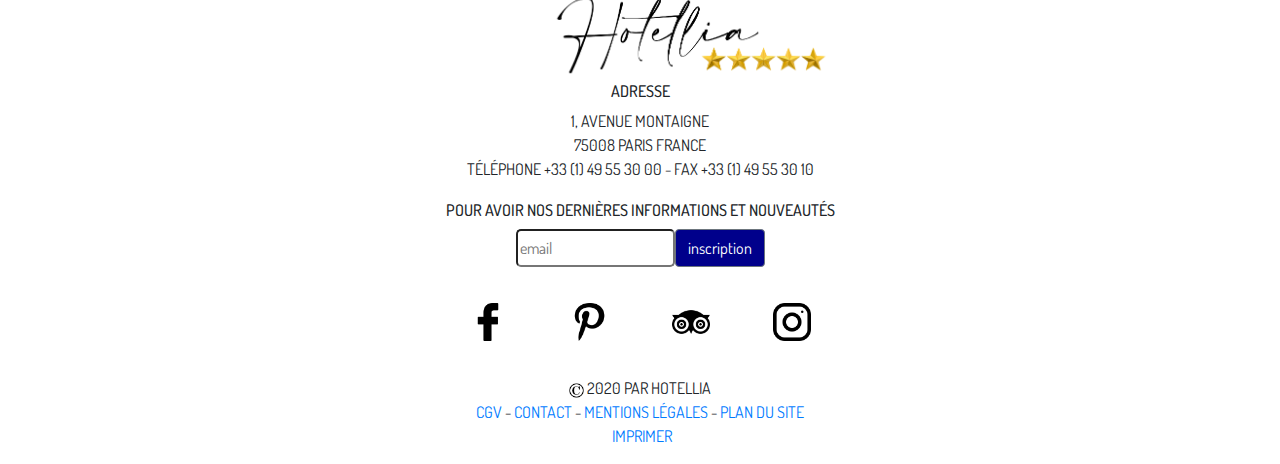
<file: mentionsLegales/mLegal.html>
<!DOCTYPE html>
<html>
  <head>
    <meta charset="utf-8" />
    <meta http-equiv="X-UA-Compatible" content="IE=edge">
    <meta name="viewport" content="width=device-width, initial-scale=1, shrink-to-fit=no">
    <!-- meta pour référencement -->
    <meta name="description" content="L'hôtel Hotellia cinq étoiles vous propose ses chambres luxueuses, son restaurant avec chef étoilé ainsi qu'un spa pensé pour votre bien être en plein coeur de Paris.">
    <meta name="keywords" content="hotel Hotellia, hôtel, hotel avenue montaigne, 5 étoiles, paris, hôtellia, restaurant, restaurant parimis hotellia paris, chef étoilé, massage, massage paris, haute gastronomie, luxe, design, vue tour eiffel">
    <title>Mentions légales</title>
    <link rel="shortcut icon" type="image/png" href="images/favicon.png">
     <link href="https://fonts.googleapis.com/css?family=Amaranth|Courgette|Dosis|Lobster+Two|Montserrat&display=swap" rel="stylesheet">
    <link rel="stylesheet" type="text/css" href="css/style.css">
    <link rel="stylesheet" href="https://stackpath.bootstrapcdn.com/bootstrap/4.4.1/css/bootstrap.min.css" integrity="sha384-Vkoo8x4CGsO3+Hhxv8T/Q5PaXtkKtu6ug5TOeNV6gBiFeWPGFN9MuhOf23Q9Ifjh" crossorigin="anonymous">  
    <script src="https://code.jquery.com/jquery-3.4.1.slim.min.js" integrity="sha384-J6qa4849blE2+poT4WnyKhv5vZF5SrPo0iEjwBvKU7imGFAV0wwj1yYfoRSJoZ+n" crossorigin="anonymous"></script>
    <script src="https://cdn.jsdelivr.net/npm/popper.js@1.16.0/dist/umd/popper.min.js" integrity="sha384-Q6E9RHvbIyZFJoft+2mJbHaEWldlvI9IOYy5n3zV9zzTtmI3UksdQRVvoxMfooAo" crossorigin="anonymous"></script>
    <script src="https://stackpath.bootstrapcdn.com/bootstrap/4.4.1/js/bootstrap.min.js" integrity="sha384-wfSDF2E50Y2D1uUdj0O3uMBJnjuUD4Ih7YwaYd1iqfktj0Uod8GCExl3Og8ifwB6" crossorigin="anonymous"></script>
 </head>
    
    
    <body class="container-fluid">
    
<!--    haut de page-->
        <header >
        <img class="col-4 offset-4 col-sm-4 offset-sm-4  col-md-4 offset-md-4  col-lg-4 offset-lg-4" src="images/hotellia1.png">
        </header>
        
<!--        nav bar-->
 <!--        nav bar-->
       <nav class="navbar navbar-expand-lg navbar-light bg-light col-md-12 col-lg-12 sticky-top">
  
  <button class="navbar-toggler" type="button" data-toggle="collapse" data-target="#navbarNavDropdown" aria-controls="navbarNavDropdown" aria-expanded="false" aria-label="Toggle navigation">
    <span class="navbar-toggler-icon"></span>
  </button>
  <div class=" side-menu col-lg-12 collapse navbar-collapse" id="navbarNavDropdown">

    <ul class="navbar-nav">


          <li class="nav-item">
        <a class="nav-link" href="..\index.html"> Accueil <span class="sr-only">(current)</span></a>
        </li>
      
        
      
      <li class="nav-item">
        <a class="nav-link" href="..\chambre\index.html">Chambre <span class="sr-only">(current)</span></a>
        <ul>
            <li><a href="..\chambre\chbre\classique.html"> Chambre Classique</a></li>
            <li><a href="..\chambre\chbre\confort.html">Chambre Confort</a></li>
            <li><a href="..\chambre\chbre\luxe.html">Chambre De luxe</a></li>
            <li><a href="..\chambre\chbre\suit.html">Suite</a></li>        
        </ul>
      </li>
      <li class="nav-item">
        <a class="nav-link" href="..\restaurant\restaurant.html">Restaurant 
            <span class="sr-only">(current)</span></a>
      </li>
      <li class="nav-item">
        <a class="nav-link" href="..\spa\index.html">Spa<span class="sr-only">(current)</span></a>
        <ul class="sub_menu">
            
                
            <li><a href="..\spa\carteSpa\carteSpa.html">Nos prestations</a></li>
        </ul>
      </li>
      <li class="nav-item">
        <a class="nav-link" href="..\hotel\index.html">Hôtel <span class="sr-only">(current)</span></a>
        <ul class=" nodisplay sub-menu">
  
                  <li><a href="../hotel/quiSommesNous/index.html">Qui sommes-nous</a></li>
                <li><a href="..\formulaire\contact.html">Contact</a></li>
                <li><a href="..\formulaire\recrutement.html">Recrutement</a></li>
                <li><a href="../planDuSite/plan.html">Plan Du Site</a></li>
        </ul>
      </li>
       <button type="button" class="btn boutonReserv text-uppercase text-break   col-md-2 offset-md-1 col-lg-2"><a href="../formulaire/reservation.html" ><strong>Réservation</strong>
        </a></button>
      
      
    </ul>
  </div>
</nav>
<!--        début feuille cgv-->
        
     <div class="row"> 
         <h1 class="text-center col-12 col-sm-12 col-md-12 col-lg-12"> Mentions Légales </h1>
         <br><br><br><br>    
 <p class="text-center">Responsable de la publication: SARL XXXXXXXXX
<br>
Raison sociale de la société exploitante : SARL XXXXXXX
XXXXXXXXXXXXXXX
XXXXXXXXXXXXXXX
XXXXXXXXXXXXXXX         
 <br>        
Numéro individuel d’identification de TVA :
Numéro de Siret :XXXXXXXXXX
Capital Social: XXXXXXXXX
<br>
INFORMATIQUE ET LIBERTÉ
Tout utilisateur ayant déposé des informations directement ou indirectement nominatives dispose d’un droit d’accès et de rectification conformément à la loi n° 7817 du 6/01/78 (Informatique et Liberté) auprès de l’administrateur du site.
<br>
Liens hypertextes
Les sites extérieurs à SARL XXXXXXXX  ayant un lien hypertexte avec le présent site ne sont pas sous contrôle de SARL XXXXXXXXXX , qui décline par conséquent toute responsabilité quant à leur contenu. L’utilisateur est seul responsable de leur utilisation.
<br><br>
RESPONSABILITE
<br><br>
En accédant à ce site, vous êtes informé que l’utilisation d’Internet nécessite le respect d’un ensemble de législations relatives notamment aux droits d’auteur et à la loi Informatique et Libertés.SARL HOTEL ECO ne peut encourir de responsabilité du fait d’erreurs ou d’omissions, l’éditeur se réservant également le droit de modifier et d’actualiser à tout moment les données du site.
<br><br>
COPYRIGHT
<br><br>
En application du Code Français de la Propriété Intellectuelle, la reproduction pour un usage autre que privé, la vente, la diffusion, la publication, l’adaptation ou la communication, partielles ou intégrales, des données (présentation, agencement du site, photos, textes et illustrations protégés par le droit d’auteur) sont strictement soumises à l’autorisation écrite et préalable des détenteurs des droits, ci-dessus cités.
<br><br>
INFORMATIQUE ET LIBERTÉS
<br><br>
Tout utilisateur ayant déposé des informations directement ou indirectement nominatives dispose d’un droit d’accès et de rectification conformément à la loi n° 7817 du 6/01/78 (Informatique et Libertés) auprès de l’administrateur du site.
<br><br>
PROTECTION DES DONNEES PERSONNELLES
<br><br>
Identité du responsable du traitement
<br>
Le Site est édité par la société exploitante dont les coordonnées sont ci-dessus.
L’accès au site internet ainsi que l’utilisation de son contenu s’effectuent dans le cadre des mentions d’utilisation décrites ci-après.
<br>
Nature des données personnelles
<br>
Il est entendu par « donnée personnelle » toute information personnelle que vous êtes susceptible de partager à la société exploitante et qui peut permettre à cette dernière, directement ou indirectement, de vous identifier en tant que personne physique, par exemple lors d’une visite de site internet, d’une demande d’information, d’une réservation de chambre et autres prestations.
<br>
Les données personnelles collectées
<br>
Il peut vous être demandé de communiquer vos données personnelles lorsque vous naviguez sur le site web de la société exploitante.
<br>
Le caractère obligatoire ou facultatif des informations demandées vous est signalé lors de la collecte par un astérisque « * ». Les informations demandées signalées par un astérisque sont obligatoires car indispensables au traitement de vos différentes demandes. Les autres informations sont destinées à mieux vous connaître, à améliorer les services qui vous sont proposés. Elles sont, par conséquent, facultatives.
<br>
La société exploitante collecte et traite notamment vos nom, prénom, adresse email, adresse de facturation, numéro de téléphone, adresse IP, données de connexions et données de navigation, vos préférences et centres d’intérêts (chambre non-fumeur, chambre préférée, type de séjour…), vos avis en ligne.
<br>
Quand vos données personnelles sont-elles collectées ?
<br>
Vous naviguez sur le site internet (adresse IP et Cookies) et consultez des produits ou services ;
Vous faites part à la société exploitante de vos observations/commentaires dans certaines rubriques, via questionnaires ou formulaires de contact, page officielle des réseaux sociaux de la société exploitante ;
Vous envoyez à la société exploitante un message électronique ;
Vous vous inscrivez à la liste de diffusion de la newsletter ;
Vous partagez une page ou une offre par envoi d’un email ou par l’intermédiaire d’un réseau social ;
Vous répondez à un questionnaire de satisfaction ;
Vous effectuez une demande de devis.
Le stockage des données
<br>
Les informations récoltées sont stockées dans nos différents systèmes de réservation sur des bases de données sécurisées et certifiées SSL.
<br>
Cette base de données comprend : le nom des clients, leur adresse, leurs numéros de téléphone, leur poste, le nom de leur entreprise et les données de leur carte de crédit. Nous pouvons également enregistrer d’autres informations telles que vos préférences concernant la chambre, les repas, les boissons et d’autres services ainsi que votre historique de séjour au sein de notre établissement.
<br>
Finalité de la collecte de données par la société exploitante
<br>
Au travers du site internet, la société exploitante collecte les données vous concernant qui sont strictement nécessaires aux finalités suivantes :
<br>
Afin de gérer vos demandes d’informations et de réservations, ainsi que tout programme de fidélité ;
Pour améliorer et personnaliser les services de la société exploitante afin de faciliter votre navigation sur le site web ;
Pour gérer et suivre l’ensemble de la relation client ;
Gérer l’inscription aux actualités et offres promotionnelles de la société exploitante (newsletter) ;
Pour gérer toutes vos demandes d’accès selon la législation en vigueur ;
Gérer des impayés et du contentieux ;
Gérer des demandes de candidatures dans le cadre des offres d’emploi de la société exploitante qui ont retenu votre attention, ou toute demande de candidature spontanée ;
La mesure de la qualité et de la satisfaction.
En l’absence de réponse aux informations obligatoires, votre demande ne pourra être prise en compte.
<br>
Engagements de la société exploitante en matière de protection des données personnelles
<br>
Transparence et finalité :
<br>
Aucune donnée personnelle n’est ou ne sera collectée à votre insu. La nature facultative ou obligatoire des mentions à communiquer à la société exploitante dans le cadre de la collecte effectuée sur le site internet vous sera préalablement indiquée, via la présence du symbole « * » astérisque. La société exploitante collecte et traite vos données personnelles uniquement aux fins décrites dans les présentes Mentions Légales.
<br>
Proportionnalité et pertinence :
<br>
La société exploitante ne collecte et ne traite que les données personnelles nécessaires au bon traitement de votre demande ou à la personnalisation des services qui vous sont proposés.
<br>
Temps de stockage des données :
<br>
La société exploitante ne conserve vos données personnelles que pendant la période nécessaire à leur traitement conformément à ce qui est prévu par la loi applicable.
<br>
Sécurité et confidentialité :
<br>
La société exploitante s’engage à prendre les mesures nécessaires pour garantir la confidentialité des données et de ne pas divulguer à des tiers non autorisés.
<br>
Nous pouvons être amenés à transmettre vos informations personnelles aux autorités locales, si cela est exigé par la loi ou dans le cadre d’une enquête et conformément à la réglementation locale.
<br>
Comme la plupart des sites internet, certaines informations sont automatiquement enregistrées via un protocole. Ces informations incluent les adresses de protocole (adresse IP), type de navigateur utilisé, le fournisseur de service internet, les pages de référence et pages finales, le système d’exploitation, la date, le temps et les données Clickstream.
<br>
Les cookies n’enregistrent pas les informations fournies par les utilisateurs au cours d’une réservation en ligne ou lors de l’enregistrement d’un compte client. Les cookies identifient votre navigateur plutôt que vous-même et ne peuvent suffire par eux-mêmes à révéler votre identité.
<br>
Respect de vos droits :
<br>
Vous êtes informé de vos droits d’interrogation, d’accès, de rectification et d’opposition pour motifs légitimes ainsi que de votre droit d’opposition à la prospection commerciale conformément aux dispositions de la loi n°78-17 du 6 janvier 1978.
<br>
Droits d’accès, rectification et opposition :
<br>
Conformément à la loi n° 78-17 du 6 janvier 1978, relative à l’Informatique, aux Fichiers et aux Libertés, vous bénéficiez, sur simple demande écrite, d’un droit d’accès et de rectification sur les informations vous concernant.
Vous pouvez également, pour des motifs légitimes, vous opposer au traitement des données vous concernant.
<br>
Pour exercer l’un de ces droits et obtenir communication des informations vous concernant, il suffit de vous adresser à la société exploitante dont les coordonnées sont accessibles en début de ces Mentions Légales.
<br><br>
COOKIES
<br><br>
Lors de la consultation du site internet, certaines informations relatives à la navigation de votre terminal sont susceptibles d’être enregistrées dans des fichiers appelés « Cookies » installés sur votre terminal, sous réserve des choix que vous auriez exprimés concernant les cookies et que vous pouvez modifier à tout moment.
<br>
Un cookie est un petit fichier texte enregistré dans un espace dédié du disque dur de votre terminal, à l’occasion de la consultation d’un service en ligne grâce à votre logiciel de navigation. Il permet à son émetteur d’identifier le terminal dans lequel il est enregistré, pendant la durée de validité ou d’enregistrement du cookie.
<br>
Les cookies que la société exploitante émet sont utilisés aux fins décrites ci-après, pendant la durée de validité du cookie concerné, sous réserve de vos choix qui résultent des paramètres de votre logiciel de navigation utilisé lors de votre visite du site internet et dont vous pouvez modifier le paramétrage à tout moment.
<br>
Des cookies de sociétés partenaires (cookies tiers) sont susceptibles d’être placés dans votre ordinateur via les pages du site internet
<br>
Seul l’émetteur d’un cookie est susceptible de lire ou de modifier des informations qui y sont contenues.
<br>
Différents types de cookies sont utilisés sur le site internet, ils ont des finalités différentes. Certains sont nécessaires à votre utilisation du site internet.
<br>
Les cookies analytiques
<br>
Il s’agit des cookies qui permettent à la société exploitante :
<br>
de générer des statistiques et des différents éléments composant le site web (rubriques et contenus visités, parcours) afin d’améliorer l’expérience de navigation proposée ;
de comptabiliser le nombre total de publicités affichées par ses soins sur ses espaces publicitaires, d’identifier ces publicités, leur nombre d’affichages, le nombre de clics et informations de navigation.
Exemple de cookies analytiques
<br><br>
_ga     Analytics : enregistrement des données de navigation
__utm Analytics : enregistrement des données de navigation
_gac   Campaign : enregistrement des données de navigation des campagnes publicitaires
Les cookies et plug-in de réseaux sociaux (boutons sociaux)
<br><br>
La société exploitante est susceptible d’inclure sur le site web des outils de partage de contenus avec d’autres personnes ou de faire connaître à ces autres personnes votre consultation ou votre opinion concernant un contenu de notre site. Tel est notamment le cas de boutons « Partager », « J’aime » issus de réseaux sociaux tels que Facebook, Twitter, etc.
<br>
La société exploitante n’a aucun contrôle sur le processus employé par les réseaux sociaux dans la collecte d’informations.
<br>
Facebook Connect : connexion en utilisant son compte Facebook
Facebook Social Graph : partage de la page sur Facebook
Pinterest : partage de la page sur Pinterest
Linkedin : partage de la page sur Linkedin
Instagram : partage de la page sur Instagram
Les cookies et identifiants machine aux fins de sécurisation des transactions
<br>
Nous vous informons que lors de votre commande, la société exploitante, ou ses prestataires agissant pour son compte, peut déposer des cookies ou collecter des informations relatives à votre terminal notamment les informations (attributs techniques de sécurité) nécessaires à la reconnaissance des équipements (ordinateur, tablette ou téléphone portable) afin de permettre l’identification de votre équipement aux fins de sécurisation des transactions dans votre intérêt.
<br><br>
Les cookies publicitaires
<br><br>
Les contenus publicitaires (graphisme, animations, vidéos etc.) diffusés dans les espaces publicitaires de la société exploitante sont susceptibles de contenir des cookies émis par des tiers qui peuvent permettre, pendant la durée de validité des cookies, de comptabiliser les clics, mais aussi de vous proposer les publicités les plus adaptées suivant votre comportement de navigation, centres d’intérêts et préférences.
<br>
Le refus des cookies publicitaires n’a pas d’impact sur l’utilisation du site et n’entraînera pas l’arrêt de la publicité sur le site ou sur internet. Cela aura seulement pour effet d’afficher une publicité qui ne tiendra pas compte de vos centres d’intérêt ou de vos préférences.
<br>
Ces cookies dépendent principalement des régies publicitaires. Nous ne pouvons pas les lister de manière exhaustive :
<br>
AdWords : achat de mots-clés sponsorisés affichés sur Google
Facebook Custom Audience
publicité ciblée : enregistrement du parcours de navigation
Ciblage publicitaire
<br>
Le site est susceptible de contenir des cookies émis par des tiers (agences et outils publicitaires) et de permettre à ces derniers, pendant la durée de validité de ce cookie de récolter des données de navigation relatives aux appareils se connectant sur nos sites, mais aussi de vous proposer des contenus publicitaires susceptibles de correspondre à votre précédente navigation sur le site.
<br>
En aucun cas cette collecte de ces données permet à ces prestataires de vous identifier personnellement. Vos nom, prénom, nom d’utilisateur, adresse postale, adresse électronique et mot de passe ne sont en aucun cas communiqués à des tiers sans votre consentement préalable et explicite.
<br>
Vos choix concernant les cookies
<br>
Plusieurs possibilités vous sont offertes pour gérer les cookies. Tout paramétrage que vous pouvez entreprendre sera susceptible de modifier votre navigation sur internet et vos conditions d’accès à certains services nécessitant l’utilisation de cookies.
<br>
Les choix qui vous sont offerts par votre logiciel de navigation
<br>
Vous pouvez personnaliser votre navigateur internet (Google Chrome, Internet Explorer, Mozilla Firefox etc…) de manière à ce que des cookies soient enregistrés dans votre terminal ou au contraire qu’ils soient refusés.
<br><br>
Le refus des cookies
<br><br>
Si vous refusez l’enregistrement de cookies, certaines fonctionnalités, comme l’identification / connexion à votre espace personnel, la personnalisation de votre navigation (choix de la langue favorite par exemple) ne seront plus disponibles.
<br>
La société exploitante décline toute responsabilité pour les conséquences liées au fonctionnement dégradé de ses services et fonctionnalités dues au refus du cookie.
<br>
Comment exercer vos choix, selon le navigateur que vous utilisez ?
<br>
Pour la gestion des cookies et de vos choix, la configuration de chaque navigateur est différente. Elle est décrite dans le menu d’aide de votre navigateur qui vous permettra de savoir de quelle manière modifier vos souhaits en matière de cookies.
<br><br>
Pour Internet Explorer™ :
<br><br>
https://support.microsoft.com/fr-fr/help/17442/windows-internet-explorer-delete-manage-cookies
ou
<br>
Dans Internet Explorer, cliquez sur le bouton Outils, puis sur Options Internet. Sous l’onglet Général, sous Historique de navigation, cliquez sur Paramètres. Cliquez sur le bouton Afficher les fichiers. Cliquez sur l’en-tête de colonne Nom pour trier tous les fichiers dans l’ordre alphabétique, puis parcourez la liste jusqu’à ce que vous voyiez des fichiers commençant par le préfixe « Cookie » (tous les cookies possèdent ce préfixe et contiennent habituellement le nom du site web qui a créé le cookie). Sélectionnez le ou les cookies comprenant le nom de la société exploitante et supprimez-les. Fermez la fenêtre qui contient la liste des fichiers, puis cliquez deux fois sur OK pour retourner dans Internet Explorer.
<br><br>
Pour Safari™ :
<br><br>
https://support.apple.com/?path=Safari/3.0/fr/9277.html
Ou
Dans votre navigateur, choisissez le menu Édition > Préférences. Cliquez sur Sécurité. Cliquez sur Afficher les cookies. Sélectionnez les cookies qui contiennent le nom de la société exploitante et cliquez sur Effacer ou sur Tout effacer. Après avoir supprimé les cookies, cliquez sur Terminé.
<br><br>
Pour Chrome™ :
<br><br>
https://support.google.com/chrome/answer/95647?hl=fr&hlrm=en
Ou
Ouvrez Google Chrome. Dans la barre d’outils du navigateur, cliquez sur Plus. Placez votre curseur sur Plus d’outils, puis cliquez sur Effacer les données de navigation. Dans la fenêtre « Effacer les données de navigation », cochez les cases Cookies et données d’autres sites ou plug-in et Images et fichiers en cache. Utilisez le menu en haut pour sélectionner la quantité de données que vous souhaitez supprimer. Sélectionnez Depuis le début pour tout supprimer. Cliquez sur Effacer les données de navigation.
<br><br>
Pour Firefox™ :
<br><br>
https://support.mozilla.org/fr/kb/activer-desactiver-cookies-preferences
Ou
Allez dans l’onglet « Outils » du navigateur puis sélectionnez le menu « Options ». Dans la fenêtre qui s’affiche, choisissez « Vie privée » et cliquez sur « supprimer des cookies spécifiques ». Repérez les fichiers qui contiennent le nom de la société exploitante. Sélectionnez les et supprimez les.
<br><br>
Pour plus d’information sur les cookies
<br><br>
La société exploitante vous invite à consulter le site de la CNIL à l’adresse suivante : https://www.cnil.fr/fr/cookies-les-outils-pour-les-maitriser
<br><br>
Saisie du Médiateur de la consommation
<br><br>
Conformément aux Articles L. 616-1 et R. 111-1 6° du Code de la consommation, le client est en droit de saisir le Médiateur du Tourisme et du Voyage, dont les coordonnées sont actuellement les suivantes :
XXXXXXXXX
XXXXXXXXXXXXX
XXXXXXXX
XXXXXX
<br><br>
Conception du site
XXXXXXXX
XXXXXXXXXXXXX
XXXXXXXX
<br><br>
Hebergeur:
XXXXXXXXXXXX
XXXXXXXXXXXXXXXXX
Telephone: XXXXXXXXXXXXXXX
         </p>
<!--
    pied de page 
    pied de page 
-->
    

    <footer>
       <img src="images/hotellia1.png" class="offset-4 col-4 offset-4 offset-sm-4 col-sm-24offset-sm-4 offset-md-4  col-md-4 offset-md-4 offset-lg-5 col-lg-3 offset-lg-4">
        
        <div>
            <h6 class="text-center"> Adresse</h6>
        </div>
        <div class="text-center">
        1, avenue Montaigne
        </div>
        <div class="text-center">
        75008 Paris FRANCE
        </div>
        <div class="text-center">
        Téléphone +33 (1) 49 55 30 00 - Fax +33 (1) 49 55 30 10
        </div>

        <div>
            <h6 class="text-center space">Pour avoir nos dernières informations et nouveautés</h6>
            <div class="input-group mb-3 justify-content-center">
                <input type="email" name="emailaddress" placeholder="email" class="email">
                <input type="submit" name="inscription" value="inscription" class="btn btn-secondary">
            </div>
        </div>
        <div class="text-center">
            <a href="https://www.facebook.com/" >
                <img class="petit" src="images/facebook-logo.png">
            </a>   
            <a href="https://www.pinterest.fr/">
                <img class="petit" src="images/pinterest.png">
            </a>
            <a href="https://www.tripadvisor.fr/">
                <img class="petit" src="images/tripadvisor.png">
            </a>
            <a href="https://www.instagram.com/">
                <img class="petit" src="images/instagram.png">
            </a>
        </div>
        <div class="text-center">
        <img src="images/logo-symbole-copyright-images-photos-gratuites-1560x1560.jpg" class="copyright"> 2020 Par Hotellia 
        </div>
        
        <div class="text-center">
            
             <a href="../cgv/cgv.html">CGV</a> 
            <span>-</span> 
            <a href="../formulaire/contact.html">Contact</a>
            <span>-</span> 
            <a href="../mentionsLegales/mLegal.html">Mentions légales</a> 
            <span>-</span> 
            <a href="#">Plan du site</a> 
            <a href="#" title="imprimer" onclick="window.print();">
					<i class="fas fa-print"></i>
					<br>
					<p>&nbsp;Imprimer</p>
				</a>

        </div> 
              
        
    </footer>
    
    </body>
</html>
</file>
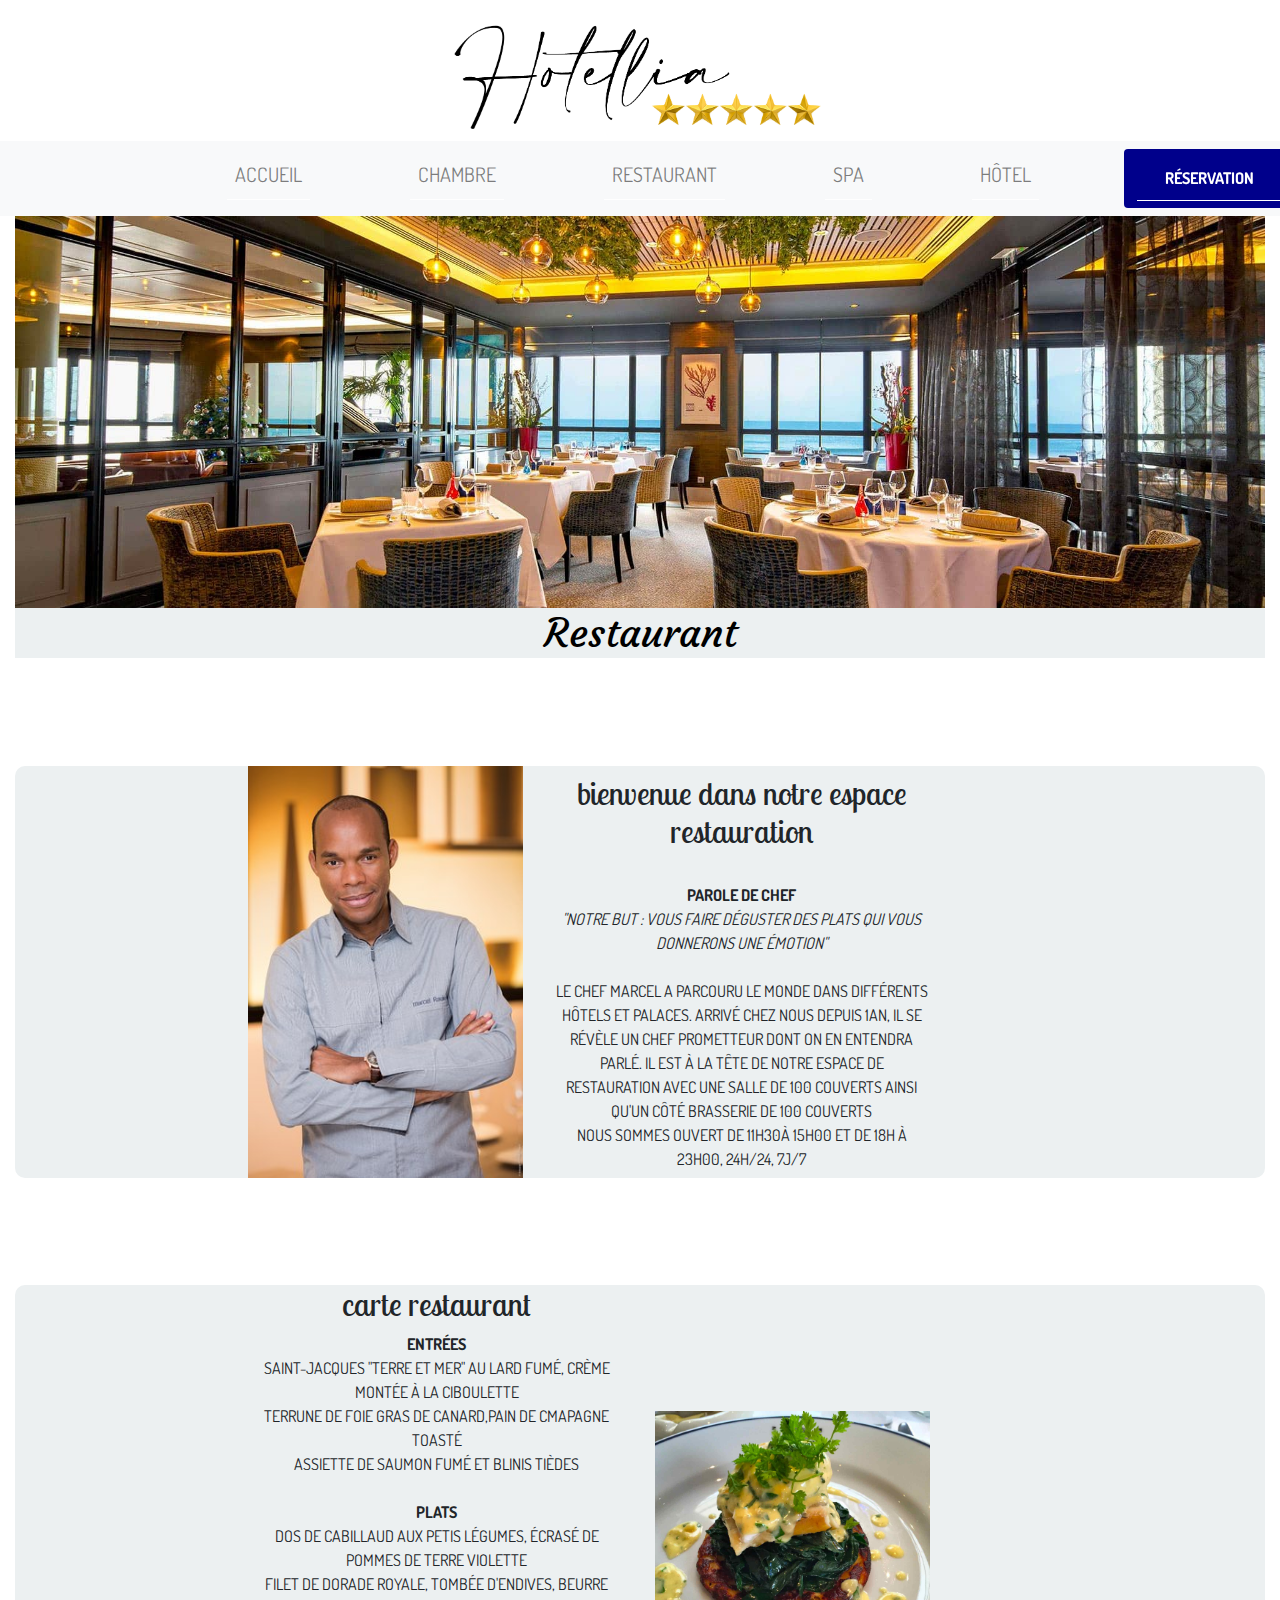
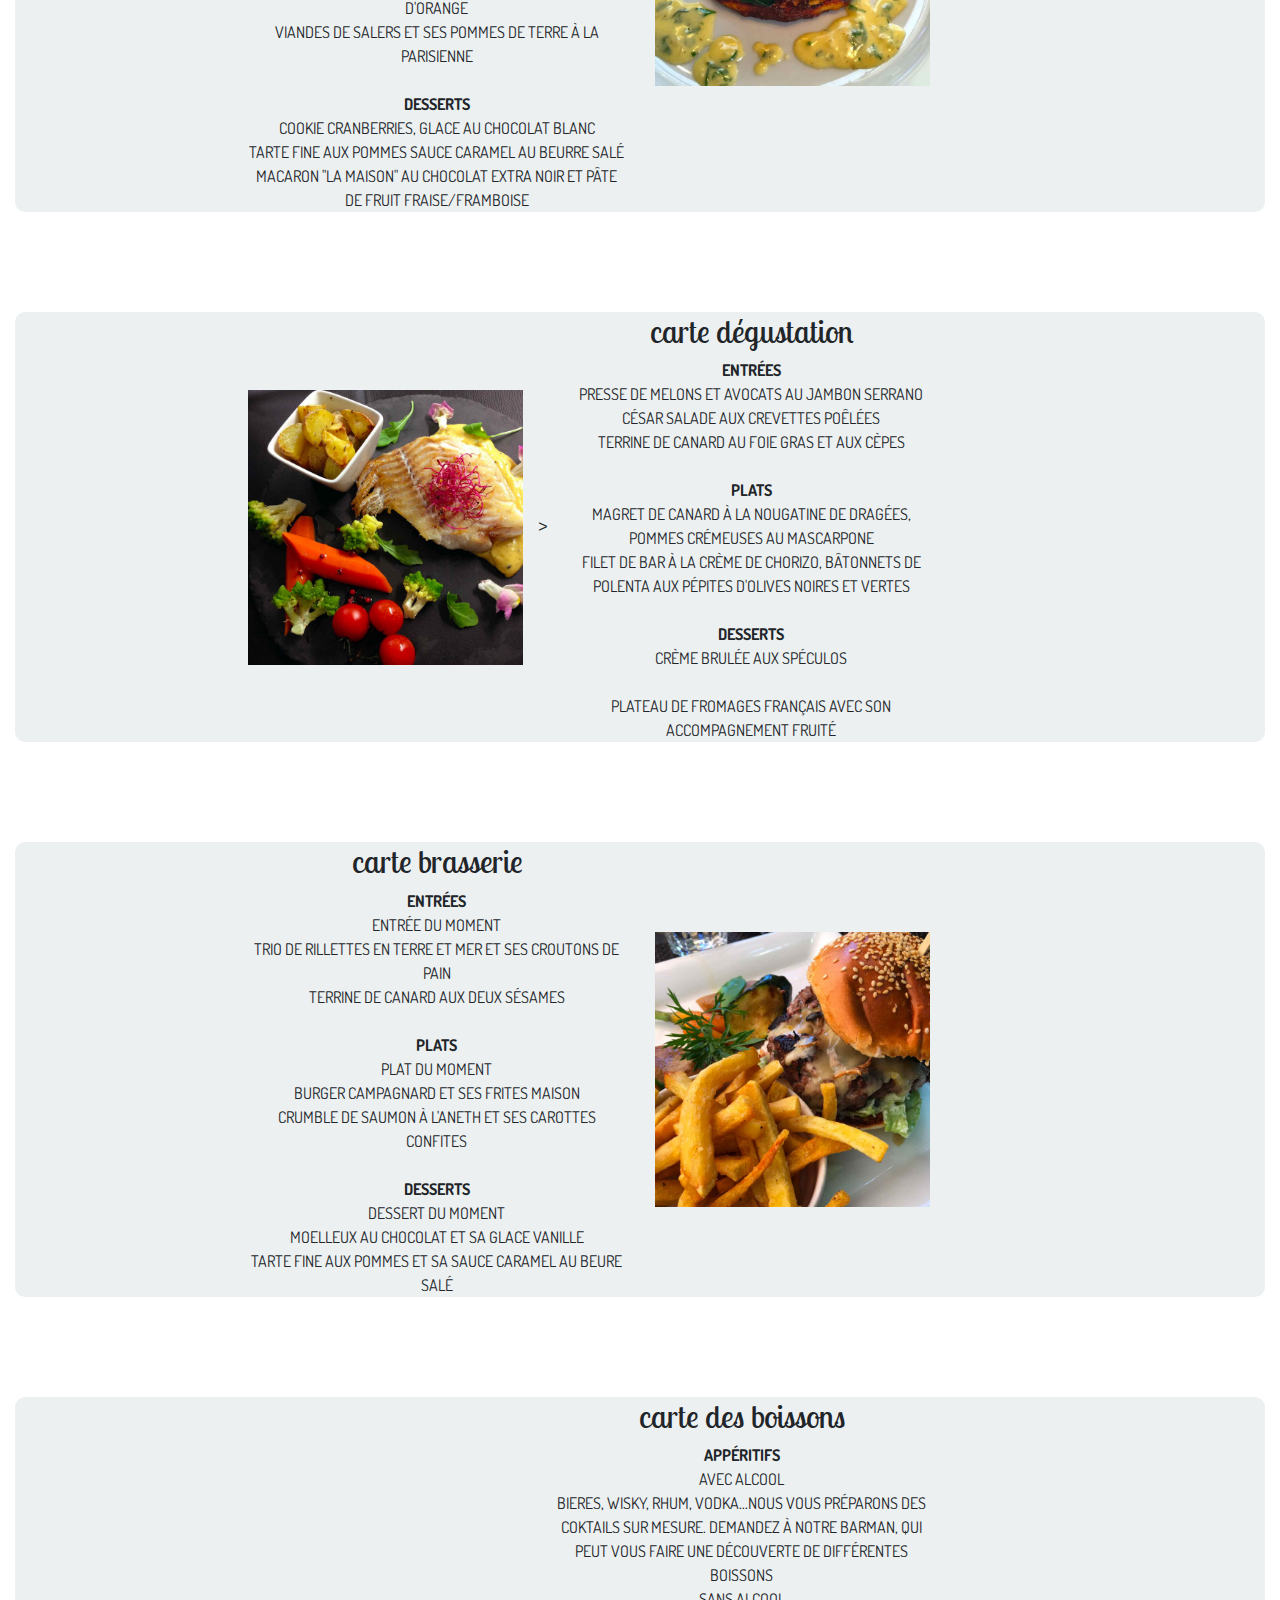
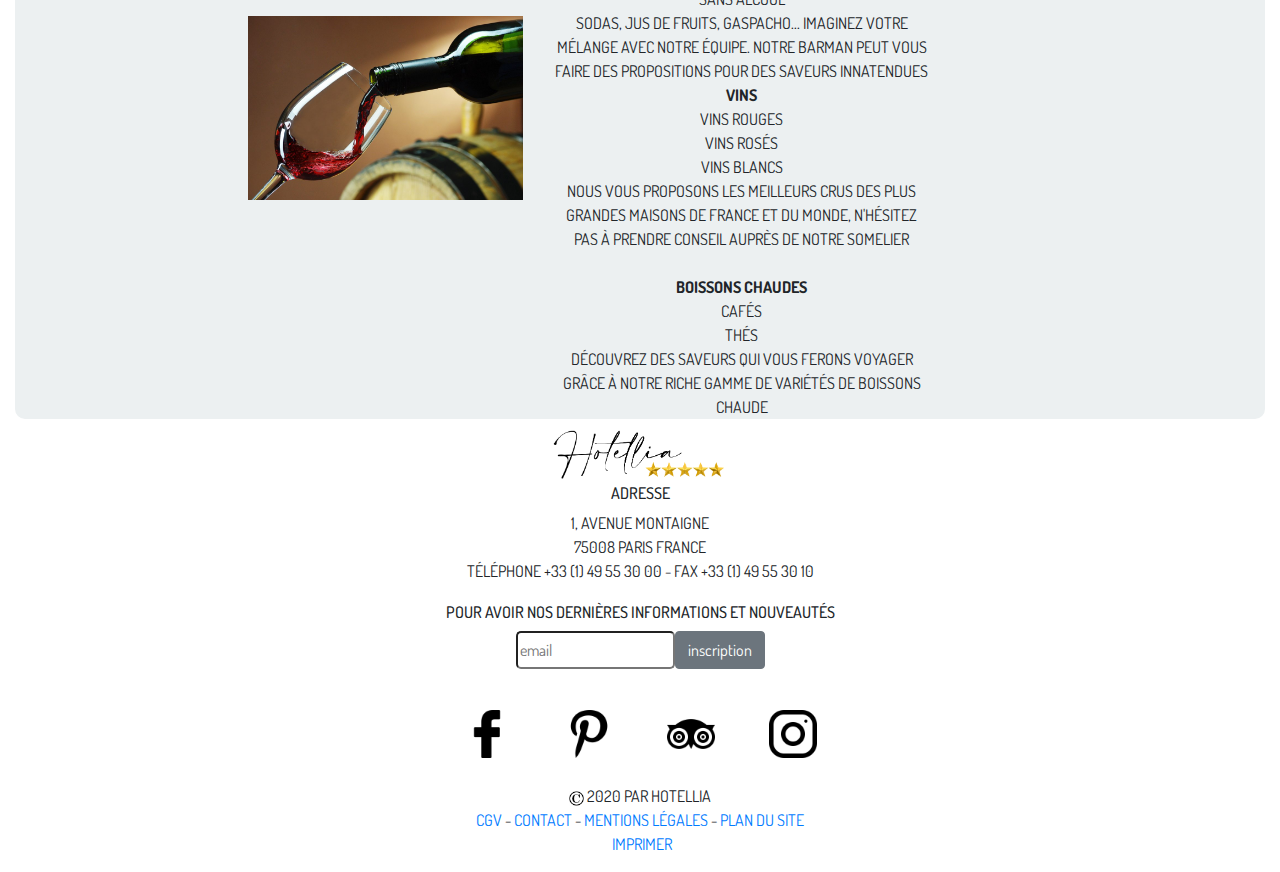
<file: restaurant/restaurant.html>
<!DOCTYPE html>
<html>
  <head>
    <meta charset="utf-8" />
    <meta http-equiv="X-UA-Compatible" content="IE=edge">
    <meta name="viewport" content="width=device-width, initial-scale=1, shrink-to-fit=no">
    <!-- meta pour référencement -->
    <meta name="description" content="L'hôtel Hotellia cinq étoiles vous propose ses chambres luxueuses, son restaurant avec chef étoilé ainsi qu'un spa pensé pour votre bien être en plein coeur de Paris.">
     <meta name="keywords" content="hotel Hotellia, hôtel, hotel avenue montaigne, 5 étoiles, paris, hôtellia, restaurant, restaurant parimis hotellia paris, chef étoilé, massage, massage paris, haute gastronomie, luxe, design, vue tour eiffel">
    <title>Restaurant</title>
    <link rel="shortcut icon" type="image/png" href="images/favicon.png">
     <link href="https://fonts.googleapis.com/css?family=Amaranth|Courgette|Dosis|Lobster+Two|Montserrat&display=swap" rel="stylesheet">
    <link rel="stylesheet" type="text/css" href="css/style.css">
    <link rel="stylesheet" href="https://stackpath.bootstrapcdn.com/bootstrap/4.4.1/css/bootstrap.min.css" integrity="sha384-Vkoo8x4CGsO3+Hhxv8T/Q5PaXtkKtu6ug5TOeNV6gBiFeWPGFN9MuhOf23Q9Ifjh" crossorigin="anonymous">  
    <script src="https://code.jquery.com/jquery-3.4.1.slim.min.js" integrity="sha384-J6qa4849blE2+poT4WnyKhv5vZF5SrPo0iEjwBvKU7imGFAV0wwj1yYfoRSJoZ+n" crossorigin="anonymous"></script>
    <script src="https://cdn.jsdelivr.net/npm/popper.js@1.16.0/dist/umd/popper.min.js" integrity="sha384-Q6E9RHvbIyZFJoft+2mJbHaEWldlvI9IOYy5n3zV9zzTtmI3UksdQRVvoxMfooAo" crossorigin="anonymous"></script>
    <script src="https://stackpath.bootstrapcdn.com/bootstrap/4.4.1/js/bootstrap.min.js" integrity="sha384-wfSDF2E50Y2D1uUdj0O3uMBJnjuUD4Ih7YwaYd1iqfktj0Uod8GCExl3Og8ifwB6" crossorigin="anonymous"></script>
 </head>
    
<body>
  <header>
        <img class="col-4 offset-4 col-sm-4 offset-sm-4  col-md-4 offset-md-4  col-lg-4 offset-lg-4" src="images/hotellia1.png"href="\restaurant\index.html" >
  </header>
        
<!--        nav bar-->
<nav class="navbar navbar-expand-lg navbar-light bg-light col-md-12 col-lg-12 sticky-top ">
    <button class="navbar-toggler" type="button" data-toggle="collapse" data-target="#navbarNavDropdown" aria-controls="navbarNavDropdown" aria-expanded="false" aria-label="Toggle navigation">
        <span class="navbar-toggler-icon"></span>
  </button>
    <div class=" side-menu col-lg-12 collapse navbar-collapse" id="navbarNavDropdown">
        <ul class="navbar-nav">
          <li class="nav-item">
              <a class="nav-link" href="..\index.html"> Accueil <span class="sr-only">(current)</span></a>
         </li>
        
      <li class="nav-item">
        <a class="nav-link" href="..\chambre\index.html">Chambre <span class="sr-only">(current)</span></a>
        <ul>
            <li><a href="..\chambre\chbre\classique.html"> Chambre Classique</a></li>
            <li><a href="..\chambre\chbre\confort.html">Chambre Confort</a></li>
            <li><a href="..\chambre\chbre\luxe.html">Chambre De luxe</a></li>
            <li><a href="..\chambre\chbre\suit.html">Suite</a></li>        
        </ul>
      </li>
      <li class="nav-item">
        <a class="nav-link" href="#">Restaurant 
            <span class="sr-only">(current)</span></a>
      </li>
      <li class="nav-item">
          <a class="nav-link" href="..\spa\index.html#">Spa<span class="sr-only">(current)</span></a>
          
      <ul class="sub_menu">    
         <li><a href="..\spa\carteSpa\carteSpa.html">Nos prestations</a></li>  
     </ul>
    </li>
      <li class="nav-item">
          <a class="nav-link" href="..\hotel\index.html">Hôtel <span class="sr-only">(current)</span></a>
      <ul class=" nodisplay sub-menu">
  
                <li><a href="..\hotel\quiSommesNous\index.html">Qui sommes-nous</a></li>
                <li><a href="..\formulaire\contact.html">Contact</a></li>
                <li><a href="..\formulaire\recrutement.html">Recrutement</a></li>
                <li><a href="../restaurant/restaurant.html">Plan Du Site</a></li>
             
        </ul>
      </li>
        <button type="button" class="btn boutonReserv text-uppercase text-break   col-md-2 offset-md-1 col-lg-2"><a href="../formulaire/reservation.html" ><strong>Réservation</strong>
        </a></button>
      </ul>
  </div>
</nav>
<!-- page restaurant-->
 <div  class="container-fluid">  
    <main>
        <img src="restaurant\monResto.jpg" alt="page restaurant" class="img-fluid" >
    <h1 class="text col-lg-12">Restaurant</h1>
    </main>
    
    <section>
      
        <div  class="col-12 col-sm-12 col-md-12 col-lg-12  myDiv0">
        <img src="images/le-chef-etoile-marcel.jpg" alt="photo plat"  class="col-6 col-sm-6 col-md-6 col-lg-3 offset-lg-2 ">
            <article class="col-6 col-sm-6 col-md-6 col-lg-4 align-self-center text-center">
              
                    <h2> Bienvenue dans notre espace restauration</h2> 
                    <br>


                    <strong>PAROLE DE CHEF</strong>
                    <br>
                    <i>"Notre but : vous faire déguster des plats qui vous donnerons une émotion"</i> 
                    <br><br>
                     
                    Le chef Marcel a parcouru le monde dans différents hôtels et palaces. Arrivé chez nous depuis 1an, il se révèle un chef prometteur dont on en entendra parlé. 
                    il est à la tête de notre espace de restauration avec une salle de 100 couverts ainsi qu'un côté brasserie de 100 couverts<br>
                    Nous sommes ouvert de 11h30à 15h00 et de 18h à 23h00, 24h/24, 7J/7
                 </article>
    </div>
       
    <div  class="col-12 col-sm-12 col-md-12 col-lg-12 myDiv0">
         <article class="col-6 col-sm-6 col-md-6 offset-lg-2 col-lg-4">
            <h2>Carte Restaurant</h2>
                <span><strong>Entrées</strong><br>
                Saint-Jacques "Terre et Mer" au lard fumé, crème montée à la ciboulette<br>
                Terrune de foie gras de canard,pain de cmapagne toasté<br>
                Assiette de saumon fumé et blinis tièdes<br><br>

                <strong>Plats</strong><br> 
                 Dos de cabillaud aux petis légumes, écrasé de pommes de terre violette<br>
                 Filet de dorade royale, tombée d'endives, beurre d'orange<br>
                 Viandes de salers et ses pommes de terre à la parisienne<br><br>

                <strong>Desserts</strong><br>
                 Cookie cranberries, glace au chocolat blanc <br>
                 Tarte fine aux pommes sauce caramel au beurre salé<br>
                 Macaron "La maison" au chocolat extra noir et pâte de fruit fraise/framboise<br></span>
        </article>
        <img src="restaurant\2.jpg" alt="image plat" class="col-6 col-sm-6 col-md-6 col-lg-3">
       
    </div>
        

    <div  class="col-12 col-sm-12 col-md-12 col-lg-12  myDiv0">
        <img src="restaurant\1.jpg" alt="photo plat"  class="col-6 col-sm-6 col-md-6 col-lg-3 offset-lg-2 ">>
        <article class="col-6 col-sm-6 col-md-6 col-lg-4">
            <h2>Carte Dégustation</h2>
                <span><strong>Entrées</strong><br>
                 Presse de melons et avocats au jambon Serrano<br>
                 César salade aux crevettes poêlées<br>
                 Terrine de canard au foie gras et aux cèpes<br><br>

                <strong>Plats</strong><br> 
                 Magret de canard à la nougatine de dragées, pommes crémeuses au mascarpone<br>
                 Filet de bar à la crème de chorizo, bâtonnets de polenta aux pépites d'olives noires et vertes<br><br>

                   
                <strong>Desserts</strong><br>
                Crème brulée aux spéculos<br>
                <br>
                Plateau de fromages français avec son accompagnement fruité<br></span>
        </article>
    </div>
        
    <div  class="col-12 col-sm-12 col-md-12 col-lg-12 myDiv0 ">
         <article class=" col-6 col-sm-6 col-md-6 col-lg-4 offset-lg-2 ">
            <h2>Carte Brasserie</h2>
                <span><strong>Entrées</strong><br>
                Entrée du moment<br>
                Trio de rillettes en terre et mer et ses croutons de pain<br>
                Terrine de canard aux deux sésames <br><br>

                   <strong>Plats</strong><br> 
                   Plat du moment<br>
                   Burger campagnard et ses frites maison<br>
                   Crumble de saumon à l'aneth et ses carottes confites<br><br>

                <strong>Desserts</strong><br>
                Dessert du moment <br>
                 Moelleux au chocolat et sa glace vanille<br>
                 Tarte fine aux pommes et sa sauce caramel au beure salé<br></span></article>
        <img src="restaurant\3.jpg" alt="photo burger"  class="col-6 col-sm-6 col-md-6 col-lg-3">
        </div>
        
    <div  class="col-12 col-sm-12 col-md-12 col-lg-12  myDiv0">
        <img src="images/vin-rouge-9-choses-surprenante.jpg"  class="col-6 col-sm-6 col-md-6 col-lg-3 offset-lg-2 ">
       <article class=" col-6 col-sm-6 col-md-6 col-lg-4">
            <h2>Carte des Boissons</h2>
                <span><strong>Appéritifs</strong><br>
                Avec Alcool<br>
                Bieres, wisky, rhum, vodka...Nous vous préparons des coktails sur mesure. Demandez à notre barman, qui peut vous faire une découverte de différentes boissons<br>
                Sans Alcool<br>
                Sodas, jus de fruits, gaspacho... Imaginez votre mélange avec notre équipe. Notre barman peut vous faire des propositions pour des saveurs innatendues<br>
                
                <strong>vins</strong><br>
                Vins Rouges<br>
                Vins Rosés<br>
                Vins Blancs<br>
                Nous vous proposons les meilleurs crus des plus grandes maisons de France et du monde, n'hésitez pas à prendre conseil auprès de notre somelier<br><br>

                <strong>Boissons chaudes</strong><br>
                cafés <br>
                thés<br>
                Découvrez des saveurs qui vous ferons voyager grâce à notre riche gamme de variétés de boissons chaude<br></span></article>
    </div>
          </div>
</section>

<!--
    pied de page
    
-->
    <footer>
       <img src="images/hotellia1.png" class="offset-5 col-2 offset-5 offset-sm-5 col-sm-2 offset-sm-5 offset-md-5  col-md-2 offset-md-5 offset-lg-5 col-lg-2 offset-lg-5">
        
        <div>
            <h6 class="text-center"> Adresse</h6>
        </div>
        <div class="text-center">
        1, avenue Montaigne
        </div>
        <div class="text-center">
        75008 Paris FRANCE
        </div>
        <div class="text-center">
        Téléphone +33 (1) 49 55 30 00 - Fax +33 (1) 49 55 30 10
        </div>

        <div>
            <h6 class="text-center space">Pour avoir nos dernières informations et nouveautés</h6>
            <div class="input-group mb-3 justify-content-center">
                <input type="email" name="emailaddress" placeholder="email" class="email">
                <input type="submit" name="inscription" value="inscription" class="btn btn-secondary">
            </div>
        </div>
       
        <div class="text-center">
            <a href="https://www.facebook.com/" >
                <img class="petit" src="images/facebook-logo.png">
            </a>   
            <a href="https://www.pinterest.fr/">
                <img class="petit" src="images/pinterest.png">
            </a>
            <a href="https://www.tripadvisor.fr/">
                <img class="petit" src="images/tripadvisor.png">
            </a>
            <a href="https://www.instagram.com/">
                <img class="petit" src="images/instagram.png">
            </a>
        </div>
        <div class="text-center">
        <img src="images/logo-symbole-copyright-images-photos-gratuites-1560x1560.jpg" class="copyright"> 2020 Par Hotellia 
        </div>
        
        <div class="text-center">
            
            <a href="../cgv/cgv.html">CGV</a> 
            <span>-</span> 
            <a href="../formulaire/contact.html">Contact</a>
            <span>-</span> 
            <a href="../mentionsLegales/mLegal.html">Mentions légales</a> 
            <span>-</span> 
            <a href="#">Plan du site</a>
            <a href="#" title="imprimer" onclick="window.print();">
					<i class="fas fa-print"></i>
					<br>
					<p>&nbsp;Imprimer</p>
				</a>

        
        </div> 
    </footer>    
    </body>
</html>
</file>
<file: css/style.css>
/*Navbar*/
nav {
    margin: 0 auto;
    width: 100%;
 	top: 0px;
    font-size: 20px; 
}
.side-menu
{
  
  font-size: 20px; 
 
}

.side-menu ul 
{
	margin:0 auto;	
}

.side-menu >ul >li
{
	list-style-type: none;
	cursor: pointer;
    padding-left: 100px;

}


.side-menu >ul>li> ul 
{
	display: none;
	position: absolute;
    list-style-type:none;
    margin: 0px 10px 10px 10px;
    padding: 0px 10px 10px 10px;	
}

.side-menu>ul>li:hover ul 
{
	display: block;
	color: gold;
	background-color: rgba(0,0,0,0.5);
	opacity: 2;
  }

.side-menu a
{
    display: block;
    text-decoration: none;
    color: white;
    border-bottom: 1px solid white;
    padding: 10px 0px;
    box-sizing: border-box;
}

.side-menu a:hover
{
    color: blue;
    border-bottom: 2px solid blue;
    text-decoration: none;
}


/*-------------------Le Corps----------------*/

/*présentation hotel*/

.taille{
    border-radius: 4%;
    width: auto;
    height: auto;
    
}

p{
    text-align: center;
    padding: 3%;
}


.button {
  border-radius: 4px;
  background-color: darkblue;
  border: none;
  color: #FFFFFF;
  text-align: center;
  font-size: 20px;
  padding: 5px;
  width: 200px;
  transition: all 0.5s;
  cursor: pointer;
  margin: 1px;
  position: relative;
  align-self: flex-end;
}

.button span {
  cursor: pointer;
  display: inline-block;
  position: relative;
  transition: 0.5s;
}

.button span:after {
  content: '\00bb';
  position: absolute;
  opacity: 0;
  top: 0;
  right: -20px;
  transition: 0.5s;
}

.button:hover span {
  padding-right: 25px;
}

.button:hover span:after {
  opacity: 1;
  right: 0;
}


/*-------------------Le Corps----------------*/


h1{
    font-family: "courgette", "serif"; 
}

h2{
    font-family: 'Lobster Two', cursive;
    padding-top: 5%;
}


p, nav, footer{
    font-family: 'Dosis', sans-serif; 
    text-transform: uppercase;
}





/*pied de page*/
.petit{
    width: 3em;
    height: 3em;
    margin: 2%;
   
   
}


.copyright{
    width: 15px;
}

.space{
    margin-top: 20px;
}
.email{
     border-radius: 5px;
}

.btn{
    color: white;
    background: darkblue !important;
    
}



/*-----------------------------Bouton Reserve---------------*/
.boutonReserv {
  box-sizing: border-box;
  background: darkblue !important;    
  display: inline-block;
  vertical-align: middle;
  -webkit-transform: perspective(1px) translateZ(0);
  transform: perspective(1px) translateZ(0);
  box-shadow: 0 0 1px rgba(0, 0, 0, 0);
  -webkit-transition-duration: 0.3s;
  transition-duration: 0.3s;
  -webkit-transition-property: transform;
  transition-property: transform;
}
.boutonReserv:hover, .boutonReserv:focus, .boutonReserv:active {
  -webkit-transform: scale(1.1) rotate(4deg);
  transform: scale(1.1) rotate(4deg);
   
}

.boutonReserv > a
{
    text-decoration:none;
    color:white !important;
}
</file>
<file: chambre/css/style.css>
nav#menu-responsive,
    #menu-responsive > ul,
    #menu-responsive > li{
        margin: 0; 
        padding: 0;
    }

    #menu-responsive > ul{
        display: block;
        height: 730px;
        background: #011C40;
    }

    #menu-responsive > ul > li{
        display: block; 
        background: #011C40;

    }

    #menu-responsive > ul > li > a,
    #menu-responsive > ul > li > div{
        display: block; 
        height: 30px;
        background: #011C40;
        color: #D4AF37;
        line-height: 37px;
        text-align: center;
        width: 100%;
        font-size: 2em;
        padding: 10px 0; 
    }

    #menu-responsive li ul {
        position: static;
        background: #011C40;
    } 

    #menu-responsive > ul > li > ul{
        height: 0px;
        height: 100%;
        padding-bottom: 15px;
        margin: 0 auto;
    }

    #menu-responsive > ul > li > ul > li > a{
        font-size: 1.8em;
        text-align: center;
        background: #011C40;
        color: #D4AF37;
    }

    #menu-responsive hr{
        color: #D4AF37;   
    }

    #menu-responsive > ul > li > ul > li{
        background: #011C40;
    }


/*----------------------------------------------------------------------*/
nav {
    margin: 0 auto;
    width: 100%;
  top: 0px;
   background-color: grey;
    
}
.side-menu
{
  
  font-size: 20px;

  
}
.side-menu ul 
{
  margin:0 auto;
    
  
}
.side-menu >ul >li
{
  list-style-type: none;
  cursor: pointer;
    padding-left: 100px;


}


.side-menu >ul>li> ul 
{
  display: none;
  position: absolute;
    list-style-type:none;
    margin: 0px 10px 10px 10px;
    padding: 0px 10px 10px 10px;
    
    
  
  
  
}
.side-menu>ul>li:hover ul 
{
  display: block;
  color: gold;
  background-color: rgba(0,0,0,0.5);
  opacity: 2;
    
}
.side-menu a
{
    display: block;
    text-decoration: none;
    color: white;
    border-bottom: 1px solid white;
    padding: 10px 0px;
    box-sizing: border-box;   
}
.side-menu a:hover
{
    color: blue;
    border-bottom: 2px solid blue;
    text-decoration: none;
}
/*
*/
.langue
{
    padding-top: 4em;
}






/*------------------------ Hover ----------------------*/
.boutonReserv {
  box-sizing: border-box;
  background: darkblue !important;    
  display: inline-block;
  vertical-align: middle;
  -webkit-transform: perspective(1px) translateZ(0);
  transform: perspective(1px) translateZ(0);
  box-shadow: 0 0 1px rgba(0, 0, 0, 0);
  -webkit-transition-duration: 0.3s;
  transition-duration: 0.3s;
  -webkit-transition-property: transform;
  transition-property: transform;
}
.boutonReserv:hover, .boutonReserv:focus, .boutonReserv:active {
  -webkit-transform: scale(1.1) rotate(4deg);
  transform: scale(1.1) rotate(4deg);
   
}

.boutonReserv > a
{
    text-decoration:none;
    color:white !important;
}



/*-------------------Le Corps----------------*/
.image
{
  width: 100%;
  height: 300px;
  z-index:3;
}
.myDiv0
{
	display: inline-flex;
	align-items: center;
	text-align: center;
	background-color: #ecf0f1;
	margin-top: 80px;
	border-radius: 10px 10px 10px 10px;
}


.text
{
  position: absolute;
  background-color: #ecf0f1;
  color: black;
  text-align: center;
  width: 100%;
  line-height: 50px;
  overflow: none;
}

.classique
{
  padding: 25px 5%;
}

h1{
    font-family: "courgette", "serif"; 
}

h2{
    font-family: 'Lobster Two', cursive;
    padding-top: 5%;
}


p, nav, footer{
    font-family: 'Dosis', sans-serif; 
    text-transform: uppercase;
}

.row{
    margin-top: 5%;
}

.button {
  border-radius: 4px;
  background-color: darkblue;
  border: none;
  color: #FFFFFF;
  text-align: center;
  font-size: 20px;
  padding: 5px;
  width: 200px;
  transition: all 0.5s;
  cursor: pointer;
  margin: 1px;
  position: relative;
  align-self: flex-end;
}

.button span {
  cursor: pointer;
  display: inline-block;
  position: relative;
  transition: 0.5s;
}

.button span:after {
  content: '\00bb';
  position: absolute;
  opacity: 0;
  top: 0;
  right: -20px;
  transition: 0.5s;
}

.button:hover span {
  padding-right: 25px;
}

.button:hover span:after {
  opacity: 1;
  right: 0;
}

#one img{
  width: 100%;
  height: 100%;
  padding-bottom: 10px;
  border-radius: 5px;
}

#two img{
  width: 100%;
  height: 100%;
  border-radius: 5px;
}


.button {
  border-radius: 4px;
  background-color: darkblue;
  border: none;
  color: #FFFFFF;
  text-align: center;
  font-size: 20px;
  padding: 5px;
  width: 200px;
  transition: all 0.5s;
  cursor: pointer;
  margin: 1px;
  position: relative;
  align-self: flex-end;
}

.button a {
  cursor: pointer;
  display: inline-block;
  position: relative;
  transition: 0.5s;
}

.button a:after {
  content: '\00bb';
  position: absolute;
  opacity: 0;
  top: 0;
  right: -20px;
  transition: 0.5s;
}

.button:hover a {
  padding-right: 25px;
}

.button:hover a:after {
  opacity: 1;
  right: 0;
}
/*---------------------------------*/









/*pied de page*/
.petit{
    width: 3em;
    height: 3em;
    margin: 2%;
   
   
}


.copyright{
    width: 15px;
}

.space{
    margin-top: 20px;
}
.email{
     border-radius: 5px;
}

.button{
    color: white;
    background: darkblue !important;
}


/*-------------------Le Corps----------------*/

/*.myDiv0
{
	display: inline-flex;
	align-items: center;
	text-align: center;
	background-color: #ecf0f1;
	margin-top: 80px;
	border-radius: 10px 10px 10px 10px;
}



h3{
    padding-top: 5%;
}
.taille{
    border-radius: 4%;
    
}

.row{
    margin-top: 50px;
    display: flex;
}

p{
    text-align: center;
    padding: 3%;
}
*/
</file>
<file: hotel/css/style.css>
/*navbar*/

nav {
    margin: 0 auto;
    width: 100%;
  top: 0px;
   background-color: grey;
    
}
.side-menu
{
  
  font-size: 20px;
  
  
}
.side-menu ul 
{
  margin:0 auto;
    
  
}
.side-menu >ul >li
{
  list-style-type: none;
  cursor: pointer;
    padding-left: 100px;


}


.side-menu >ul>li> ul 
{
  display: none;
  position: absolute;
    list-style-type:none;
    margin: 0px 10px 10px 10px;
    padding: 0px 10px 10px 10px;
    
    
  
  
  
}
.side-menu>ul>li:hover ul 
{
  display: block;
  color: gold;
  background-color: rgba(0,0,0,0.5);
  opacity: 2;

    
  
    
}
.side-menu a
{
    display: block;
    text-decoration: none;
    color: white;
    border-bottom: 1px solid white;
    padding: 10px 0px;
    box-sizing: border-box;


    
}
.side-menu a:hover
{
    color: blue;
    border-bottom: 2px solid blue;
    text-decoration: none;
}
/*------------------------ Hover ----------------------*/

.boutonReserv {
  box-sizing: border-box;
  background: darkblue !important;    
  display: inline-block;
  vertical-align: middle;
  -webkit-transform: perspective(1px) translateZ(0);
  transform: perspective(1px) translateZ(0);
  box-shadow: 0 0 1px rgba(0, 0, 0, 0);
  -webkit-transition-duration: 0.3s;
  transition-duration: 0.3s;
  -webkit-transition-property: transform;
  transition-property: transform;
}
.boutonReserv:hover, .boutonReserv:focus, .boutonReserv:active {
  -webkit-transform: scale(1.1) rotate(4deg);
  transform: scale(1.1) rotate(4deg);
   
}

.boutonReserv > a
{
    text-decoration:none;
    color:white !important;
}






/*Font*/
h1{
    font-family: "courgette", "serif"; 
    background-color: lightgrey;
}
 p, span, nav, footer{
    font-family: 'Dosis', sans-serif; 
    text-transform: uppercase;
}

h2{
    font-family: 'Lobster Two', cursive;
    
}


/*pres hotel*/

.hotel{
   width: 100%;
}



.taille{
    border-radius: 4%;
    width: 50%;
    height: 50%;
    height: 100%;
}


.mini{
    width:10px;
    height: 10px;
}

#carousel{
    width: 50%;
    
}









/*pied de page*/
.petit{
    width: 3em;
    height: 3em;
    margin: 2%;
   
   
}


.copyright{
    width: 15px;
}

.space{
    margin-top: 20px;
}
.email{
     border-radius: 5px;
}

.button{
    color: white;
    background: darkblue !important;
}
</file>
<file: spa/css/style.css>
/*navbar*/

nav {
    margin: 0 auto;
    width: 100%;
    top: 0px;
    background-color: grey;
    
}
.side-menu
{
  font-size: 20px;  
}
.side-menu ul 
{
  margin:0 auto;
    
  
}
.side-menu >ul >li
{
  list-style-type: none;
  cursor: pointer;
  padding-left: 100px;

}


.side-menu >ul>li> ul 
{
    display: none;
    position: absolute;
    list-style-type:none;
    margin: 0px 10px 10px 10px;
    padding: 0px 10px 10px 10px;  
}
.side-menu>ul>li:hover ul 
{
  display: block;
  background-color: rgba(0,0,0,0.5);
  opacity: 2;

}
.side-menu a
{
    display: block;
    text-decoration: none;
    color: white;
    border-bottom: 1px solid white;
    padding: 10px 0px;
    box-sizing: border-box;  
}

.side-menu a:hover
{
    color: blue;
    border-bottom: 2px solid blue;
    text-decoration: none;
}
/*--------------- ------ Bouton Reserve ------------------------*/
.boutonReserv {
  box-sizing: border-box;
  background: darkblue !important;    
  display: inline-block;
  vertical-align: middle;
  -webkit-transform: perspective(1px) translateZ(0);
  transform: perspective(1px) translateZ(0);
  box-shadow: 0 0 1px rgba(0, 0, 0, 0);
  -webkit-transition-duration: 0.3s;
  transition-duration: 0.3s;
  -webkit-transition-property: transform;
  transition-property: transform;
}
.boutonReserv:hover, .boutonReserv:focus, .boutonReserv:active {
  -webkit-transform: scale(1.1) rotate(4deg);
  transform: scale(1.1) rotate(4deg);
   
}

.boutonReserv > a
{
    text-decoration:none;
    color:white !important;
}




/*spa*/

.spa{
   width: 100%;
}
h1{
   background-color: lightgrey;
}

.top{
    margin-top: 30px;
    margin-bottom: 30px;
}



.row{
    margin-top: 5%
}
.taille{
    border-radius: 4%;
    width: 50%;
    height: 50%;
    height: 100%;
}
.reduire{
    border-radius: 4%;
    width: 20%;
}

h4{
    margin-bottom: 100px;
}


.left{
    padding-left: 10%;
}

.place{
    margin-top: 3%;
   
}

.marge {
    margin-top: 5%
}

h1{
    font-family: "courgette", "serif"; 
}

h2{
    font-family: 'Lobster Two', cursive;
    padding-top: 5%;
}


p, nav, footer{
    font-family: 'Dosis', sans-serif; 
    text-transform: uppercase;
}

.row{
    margin-top: 5%;
}



.button {
  border-radius: 4px;
  background-color: darkblue;
  border: none;
  color: #FFFFFF;
  text-align: center;
  font-size: 20px;
  padding: 5px;
  width: 200px;
  transition: all 0.5s;
  cursor: pointer;
  margin: 1px;
  position: relative;
  align-self: flex-end;
}

.button span {
  cursor: pointer;
  display: inline-block;
  position: relative;
  transition: 0.5s;
}

.button span:after {
  content: '\00bb';
  position: absolute;
  opacity: 0;
  top: 0;
  right: -20px;
  transition: 0.5s;
}

.button:hover span {
  padding-right: 25px;
}

.button:hover span:after {
  opacity: 1;
  right: 0;
}
/*------------------------ Hover ----------------------*/
.hvr-float-shadow {
  display: inline-block;
  vertical-align: middle;
  -webkit-transform: perspective(1px) translateZ(0);
  transform: perspective(1px) translateZ(0);
  box-shadow: 0 0 1px rgba(0, 0, 0, 0);
  position: relative;
  -webkit-transition-duration: 0.3s;
  transition-duration: 0.3s;
  -webkit-transition-property: transform;
  transition-property: transform;
  width:18rem;
}
.hvr-float-shadow:before {
  pointer-events: none;
  position: absolute;
  z-index: -1;
  content: '';
  top: 100%;
  left: 5%;
  height: 10px;
  width: 90%;
  opacity: 0;
  background: -webkit-radial-gradient(center, ellipse, rgba(0, 0, 0, 0.35) 0%, rgba(0, 0, 0, 0) 80%);
  background: radial-gradient(ellipse at center, rgba(0, 0, 0, 0.35) 0%, rgba(0, 0, 0, 0) 80%);
/*   W3C */
  -webkit-transition-duration: 0.3s;
  transition-duration: 0.3s;
  -webkit-transition-property: transform, opacity;
  transition-property: transform, opacity;
}
.hvr-float-shadow:hover, .hvr-float-shadow:focus, .hvr-float-shadow:active {
  -webkit-transform: translateY(-10px);
  transform: translateY(-10px);
/*   move the element up by 5px */
}
.hvr-float-shadow:hover:before, .hvr-float-shadow:focus:before, .hvr-float-shadow:active:before {
  opacity: 1;
  -webkit-transform: translateY(10px);
  transform: translateY(10px);





/*pied de page*/
    
    
.petit {
    width: 3em;
    height: 3em;
    margin: 20px 30px;
}


.copyright{
    width:15px !important;

}

.space{
    margin-top: 20px;
}
.email{
     border-radius: 5px;
}

.btn{
    color: white;
    background: darkblue !important;
    
}
</file>
<file: hotel/quiSommesNous/style.css>
/*navbar*/

nav {
    margin: 0 auto;
    width: 100%;
  top: 0px;
   background-color: grey;
    
}
.side-menu
{
  font-size: 20px;
}
.side-menu ul 
{
  margin:0 auto;
    
  
}
.side-menu >ul >li
{
  list-style-type: none;
  cursor: pointer;
    padding-left: 100px;


}


.side-menu >ul>li> ul 
{
  display: none;
  position: absolute;
    list-style-type:none;
    margin: 0px 10px 10px 10px;
    padding: 0px 10px 10px 10px;
    
    
  
  
  
}
.side-menu>ul>li:hover ul 
{
  display: block;
  color: gold;
  background-color: rgba(0,0,0,0.5);
  opacity: 2;

    
  
    
}
.side-menu a
{
    display: block;
    text-decoration: none;
    color: white;
    border-bottom: 1px solid white;
    padding: 10px 0px;
    box-sizing: border-box;


    
}
.side-menu a:hover
{
    color: blue;
    border-bottom: 2px solid blue;
    text-decoration: none;
}
/*-----------------------------Bouton Reserve---------------*/
.boutonReserv {
  box-sizing: border-box;
  background: darkblue !important;
  display: inline-block;
  vertical-align: middle;
  -webkit-transform: perspective(1px) translateZ(0);
  transform: perspective(1px) translateZ(0);
  box-shadow: 0 0 1px rgba(0, 0, 0, 0);
  -webkit-transition-duration: 0.3s;
  transition-duration: 0.3s;
  -webkit-transition-property: transform;
  transition-property: transform;
}
.boutonReserv:hover, .boutonReserv:focus, .boutonReserv:active {
  -webkit-transform: scale(1.1) rotate(4deg);
  transform: scale(1.1) rotate(4deg);
   
}

.boutonReserv > a
{
    text-decoration:none;
    color:white !important;
}







/*pied de page*/
.petit{
    width: 3em;
    height: 3em;
    margin: 2%;
   
   
}


.copyright{
    width: 15px;
}

.space{
    margin-top: 20px;
}

.button{
    border-radius: 10px;
    color: white;
    background-color: darkblue;
    
}
/**/
h1{
    font-family: "courgette", "serif"; 
}
 p, span, nav, footer{
    font-family: 'Dosis', sans-serif; 
    text-transform: uppercase;
}

h2{
    font-family: 'Lobster Two', cursive;
    
}

.text
{
  position: absolute;
  background-color: #ecf0f1;
  color: black;
  text-align: center;
  width: 100%;
  line-height: 50px;
  overflow: none;
}

.myDiv0
{
  display: inline-flex;
  align-items: center;
  text-align: center;
  background-color: #ecf0f1;
  margin-top: 80px;
  border-radius: 10px 10px 10px 10px;
}
.row{
    margin-top: 5%
}
.taille{
    border-radius: 5%;
    width: 50%;
    height: 50%;
   
}
.reduire{
    border-radius: 4%;
    width: 20%;
}

h4{
    margin-bottom: 100px;
}


.left{
    padding-left: 10%;
}

.place{
    margin-top: 3%;
   
}

.marge {
    margin-top: 5%
}

h1{
    font-family: "courgette", "serif"; 
}

h2{
    font-family: 'Lobster Two', cursive;
    padding-top: 5%;
}


p, nav, footer{
    font-family: 'Dosis', sans-serif; 
    text-transform: uppercase;
}
</file>
<file: cgv/css/style.css>
/*navbar*/

nav {
    margin: 0 auto;
    width: 100%;
    top: 0px;
    background-color: grey;
    
}
.side-menu
{
  
  font-size: 20px;
  
}
.side-menu ul 
{
  margin:0 auto;
    
  
}
.side-menu >ul >li
{
  list-style-type: none;
  cursor: pointer;
    padding-left: 100px;


}


.side-menu >ul>li> ul 
{
  display: none;
  position: absolute;
    list-style-type:none;
    margin: 0px 10px 10px 10px;
    padding: 0px 10px 10px 10px;
    
    
  
  
  
}
.side-menu>ul>li:hover ul 
{
  display: block;
  color: gold;
  background-color: rgba(0,0,0,0.5);
  opacity: 2;

    
  
    
}
.side-menu a
{
    display: block;
    text-decoration: none;
    color: white;
    border-bottom: 1px solid white;
    padding: 10px 0px;
    box-sizing: border-box;


    
}
.side-menu a:hover
{
    color: blue;
    border-bottom: 2px solid blue;
    text-decoration: none;
}
/*------------------------ BOUTONRESERV ----------------------*/
.boutonReserv {
  box-sizing: border-box;
  background: darkblue !important;    
  display: inline-block;
  vertical-align: middle;
  -webkit-transform: perspective(1px) translateZ(0);
  transform: perspective(1px) translateZ(0);
  box-shadow: 0 0 1px rgba(0, 0, 0, 0);
  -webkit-transition-duration: 0.3s;
  transition-duration: 0.3s;
  -webkit-transition-property: transform;
  transition-property: transform;
}
.boutonReserv:hover, .boutonReserv:focus, .boutonReserv:active {
  -webkit-transform: scale(1.1) rotate(4deg);
  transform: scale(1.1) rotate(4deg);
   
}

.boutonReserv > a
{
    text-decoration:none;
    color:white !important;
}





/*cgv*/


h1{
    font-family: "courgette", "serif"; 
}
 p, span, nav, footer{
    font-family: 'Dosis', sans-serif; 
    text-transform: uppercase;
}

h2{
    font-family: 'Lobster Two', cursive;
    
}



.row{
    margin-top: 5%;
}

/*
.button {
  border-radius: 4px;
  background-color: darkblue;
  border: none;
  color: #FFFFFF;
  text-align: center;
  font-size: 20px;
  padding: 5px;
  width: 200px;
  transition: all 0.5s;
  cursor: pointer;
  margin: 1px;
  position: relative;
  align-self: flex-end;
}

.button span {
  cursor: pointer;
  display: inline-block;
  position: relative;
  transition: 0.5s;
}
*/

/*
.button span:after {
  content: '\00bb';
  position: absolute;
  opacity: 0;
  top: 0;
  right: -20px;
  transition: 0.5s;
}

.button:hover span {
  padding-right: 25px;
}

.button:hover span:after {
  opacity: 1;
  right: 0;
}
*/



/*pied de page*/
.petit{
    width: 3%;
    height: ;
    margin: 20px 30px;
    padding-bottom: 15px;
}


.copyright{
    width: 15px;
}

.space{
    margin-top: 20px;
}
.email{
     border-radius: 5px;
}

.btn{
    color: white;
    background: darkblue !important;
    
}
</file>
<file: formulaire/style.css>
/*navbar*/

nav {
    margin: 0 auto;
    width: 100%;
  top: 0px;
   background-color: grey;
    
}
.side-menu
{
  font-size: 20px;
}
.side-menu ul 
{
  margin:0 auto;
    
  
}
.side-menu >ul >li
{
  list-style-type: none;
  cursor: pointer;
    padding-left: 100px;


}


.side-menu >ul>li> ul 
{
  display: none;
  position: absolute;
    list-style-type:none;
    margin: 0px 10px 10px 10px;
    padding: 0px 10px 10px 10px;
    
    
  
  
  
}
.side-menu>ul>li:hover ul 
{
  display: block;
  color: gold;
  background-color: rgba(0,0,0,0.5);
  opacity: 2;

    
  
    
}
.side-menu a
{
    display: block;
    text-decoration: none;
    color: white;
    border-bottom: 1px solid white;
    padding: 10px 0px;
    box-sizing: border-box;


    
}
.side-menu a:hover
{
    color: blue;
    border-bottom: 2px solid blue;
    text-decoration: none;
}
/*-----------------------------Bouton Reserve---------------*/
.boutonReserv {
  box-sizing: border-box;
  background: darkblue !important;
  display: inline-block;
  vertical-align: middle;
  -webkit-transform: perspective(1px) translateZ(0);
  transform: perspective(1px) translateZ(0);
  box-shadow: 0 0 1px rgba(0, 0, 0, 0);
  -webkit-transition-duration: 0.3s;
  transition-duration: 0.3s;
  -webkit-transition-property: transform;
  transition-property: transform;
}
.boutonReserv:hover, .boutonReserv:focus, .boutonReserv:active {
  -webkit-transform: scale(1.1) rotate(4deg);
  transform: scale(1.1) rotate(4deg);
   
}

.boutonReserv > a
{
    text-decoration:none;
    color:white !important;
}







/*pied de page*/
.petit{
    width: 3em;
    height: 3em;
    margin: 2%;
   
   
}


.copyright{
    width: 15px;
}

.space{
    margin-top: 20px;
}

.button{
    border-radius: 10px;
    color: white;
    background-color: darkblue;
    
}
/**/
h1{
    font-family: "courgette", "serif"; 
}
 p, span, nav, footer{
    font-family: 'Dosis', sans-serif; 
    text-transform: uppercase;
}

h2{
    font-family: 'Lobster Two', cursive;
    
}



/*-------------------Le Corps----------------*/

.text
{
	position: absolute;
	background-color: #ecf0f1;
	color: black;
	text-align: center;
	width: 100%;
	line-height: 50px;
	overflow: none;
}

/*--------------Form -----------------*/

.myForm
{
	padding-left: 750px;
	background-color: #ecf0f1;
}
.myForm > h2
{
	font-size: 35px;
	padding: 10px 10px 10px 10px;
}
</file>
<file: mentionsLegales/css/style.css>
/*navbar*/

nav {
    margin: 0 auto;
    width: 100%;
  top: 0px;
   background-color: grey;
    
}
.side-menu
{
  
  font-size: 20px;
  background-color: #ddd;
  z-index: 100;
  
}
.side-menu ul 
{
  margin:0 auto;
    
  
}
.side-menu >ul >li
{
  list-style-type: none;
  cursor: pointer;
    padding-left: 100px;


}


.side-menu >ul>li> ul 
{
  display: none;
  position: absolute;
    list-style-type:none;
    margin: 0px 10px 10px 10px;
    padding: 0px 10px 10px 10px;
  
}
.side-menu>ul>li:hover ul 
{
  display: block;
  color: gold;
  background-color: rgba(0,0,0,0.5);
  opacity: 2;

    
  
    
}
.side-menu a
{
    display: block;
    text-decoration: none;
    color: white;
    border-bottom: 1px solid white;
    padding: 10px 0px;
    box-sizing: border-box;


    
}
.side-menu a:hover
{
    color: blue;
    border-bottom: 2px solid blue;
    text-decoration: none;
}
/*-----------------------------Bouton Reserve---------------*/
.boutonReserv {
  box-sizing: border-box;
  background: darkblue !important;
  display: inline-block;
  vertical-align: middle;
  -webkit-transform: perspective(1px) translateZ(0);
  transform: perspective(1px) translateZ(0);
  box-shadow: 0 0 1px rgba(0, 0, 0, 0);
  -webkit-transition-duration: 0.3s;
  transition-duration: 0.3s;
  -webkit-transition-property: transform;
  transition-property: transform;
}
.boutonReserv:hover, .boutonReserv:focus, .boutonReserv:active {
  -webkit-transform: scale(1.1) rotate(4deg);
  transform: scale(1.1) rotate(4deg);
   
}

.boutonReserv > a
{
    text-decoration:none;
    color:white !important;
}


/*cgv*/


h1{
    font-family: "courgette", "serif"; 
}
 p, span, nav, footer{
    font-family: 'Dosis', sans-serif; 
    text-transform: uppercase;
}

h2{
    font-family: 'Lobster Two', cursive;
    
}



.row{
    margin-top: 5%;
}

/*
.button {
  border-radius: 4px;
  background-color: darkblue;
  border: none;
  color: #FFFFFF;
  text-align: center;
  font-size: 20px;
  padding: 5px;
  width: 200px;
  transition: all 0.5s;
  cursor: pointer;
  margin: 1px;
  position: relative;
  align-self: flex-end;
}

.button span {
  cursor: pointer;
  display: inline-block;
  position: relative;
  transition: 0.5s;
}
*/

/*
.button span:after {
  content: '\00bb';
  position: absolute;
  opacity: 0;
  top: 0;
  right: -20px;
  transition: 0.5s;
}

.button:hover span {
  padding-right: 25px;
}

.button:hover span:after {
  opacity: 1;
  right: 0;
}
*/



/*pied de page*/
.petit{
    width: 3%;
    height: ;
    margin: 20px 30px;
    padding-bottom: 15px;
}


.copyright{
    width: 15px;
}

.space{
    margin-top: 20px;
}
.email{
     border-radius: 5px;
}

.btn{
    color: white;
    background: darkblue !important;
    
}
</file>
<file: restaurant/css/style.css>
nav {
    margin: 0 auto;
    width: 100%;
 	top: 0px;
   background-color: grey;
    
}
.side-menu
{
	
	font-size: 20px;
	
	}
.side-menu ul 
{
	margin:0 auto;
    
	
}
.side-menu >ul >li
{
	list-style-type: none;
	cursor: pointer;
    padding-left: 100px;


}


.side-menu >ul>li> ul 
{
	display: none;
	position: absolute;
    list-style-type:none;
    margin: 0px 10px 10px 10px;
    padding: 0px 10px 10px 10px;
    
    
	
	
	
}
.side-menu>ul>li:hover ul 
{
	display: block;
	color: gold;
	background-color: rgba(0,0,0,0.5);
	opacity: 2;

		
	
    
}
.side-menu a
{
    display: block;
    text-decoration: none;
    color: white;
    border-bottom: 1px solid white;
    padding: 10px 0px;
    box-sizing: border-box;
    
}

.side-menu a:hover
{
    color: blue;
    border-bottom: 2px solid blue;
    text-decoration: none;
}
/*-----------------------------Bouton Reserve---------------*/
.boutonReserv {
  box-sizing: border-box;
  background: darkblue !important;
  display: inline-block;
  vertical-align: middle;
  -webkit-transform: perspective(1px) translateZ(0);
  transform: perspective(1px) translateZ(0);
  box-shadow: 0 0 1px rgba(0, 0, 0, 0);
  -webkit-transition-duration: 0.3s;
  transition-duration: 0.3s;
  -webkit-transition-property: transform;
  transition-property: transform;
}
.boutonReserv:hover, .boutonReserv:focus, .boutonReserv:active {
  -webkit-transform: scale(1.1) rotate(4deg);
  transform: scale(1.1) rotate(4deg);
   
}

.boutonReserv > a
{
    text-decoration:none;
    color:white !important;
}



/*-------------------Le Corps----------------*/


.text
{
	position: absolute;
	background-color: #ecf0f1;
	color: black;
	text-align: center;
	width: 100%;
	line-height: 50px;
	overflow: none;
}

.myDiv0
{
	display: inline-flex;
	align-items: center;
	text-align: center;
	background-color: #ecf0f1;
	margin-top: 100px;
	border-radius: 10px 10px 10px 10px;
}




h1{
    font-family: "courgette", "serif"; 
}

h2{
    font-family: 'Lobster Two', cursive;
    text-transform: lowercase;
    
}


article,span, nav, footer{
    font-family: 'Dosis', sans-serif; 
    text-transform: uppercase;
}





/*pied de page*/
.petit{
    width: 3em;
    height: 3em;
    margin: 2%;
   
   
}


.copyright{
    width: 15px;
}

.space{
    margin-top: 20px;
}
.email{
     border-radius: 5px;
}

.button{
    color: white;
    background: darkblue !important;
}
</file>
